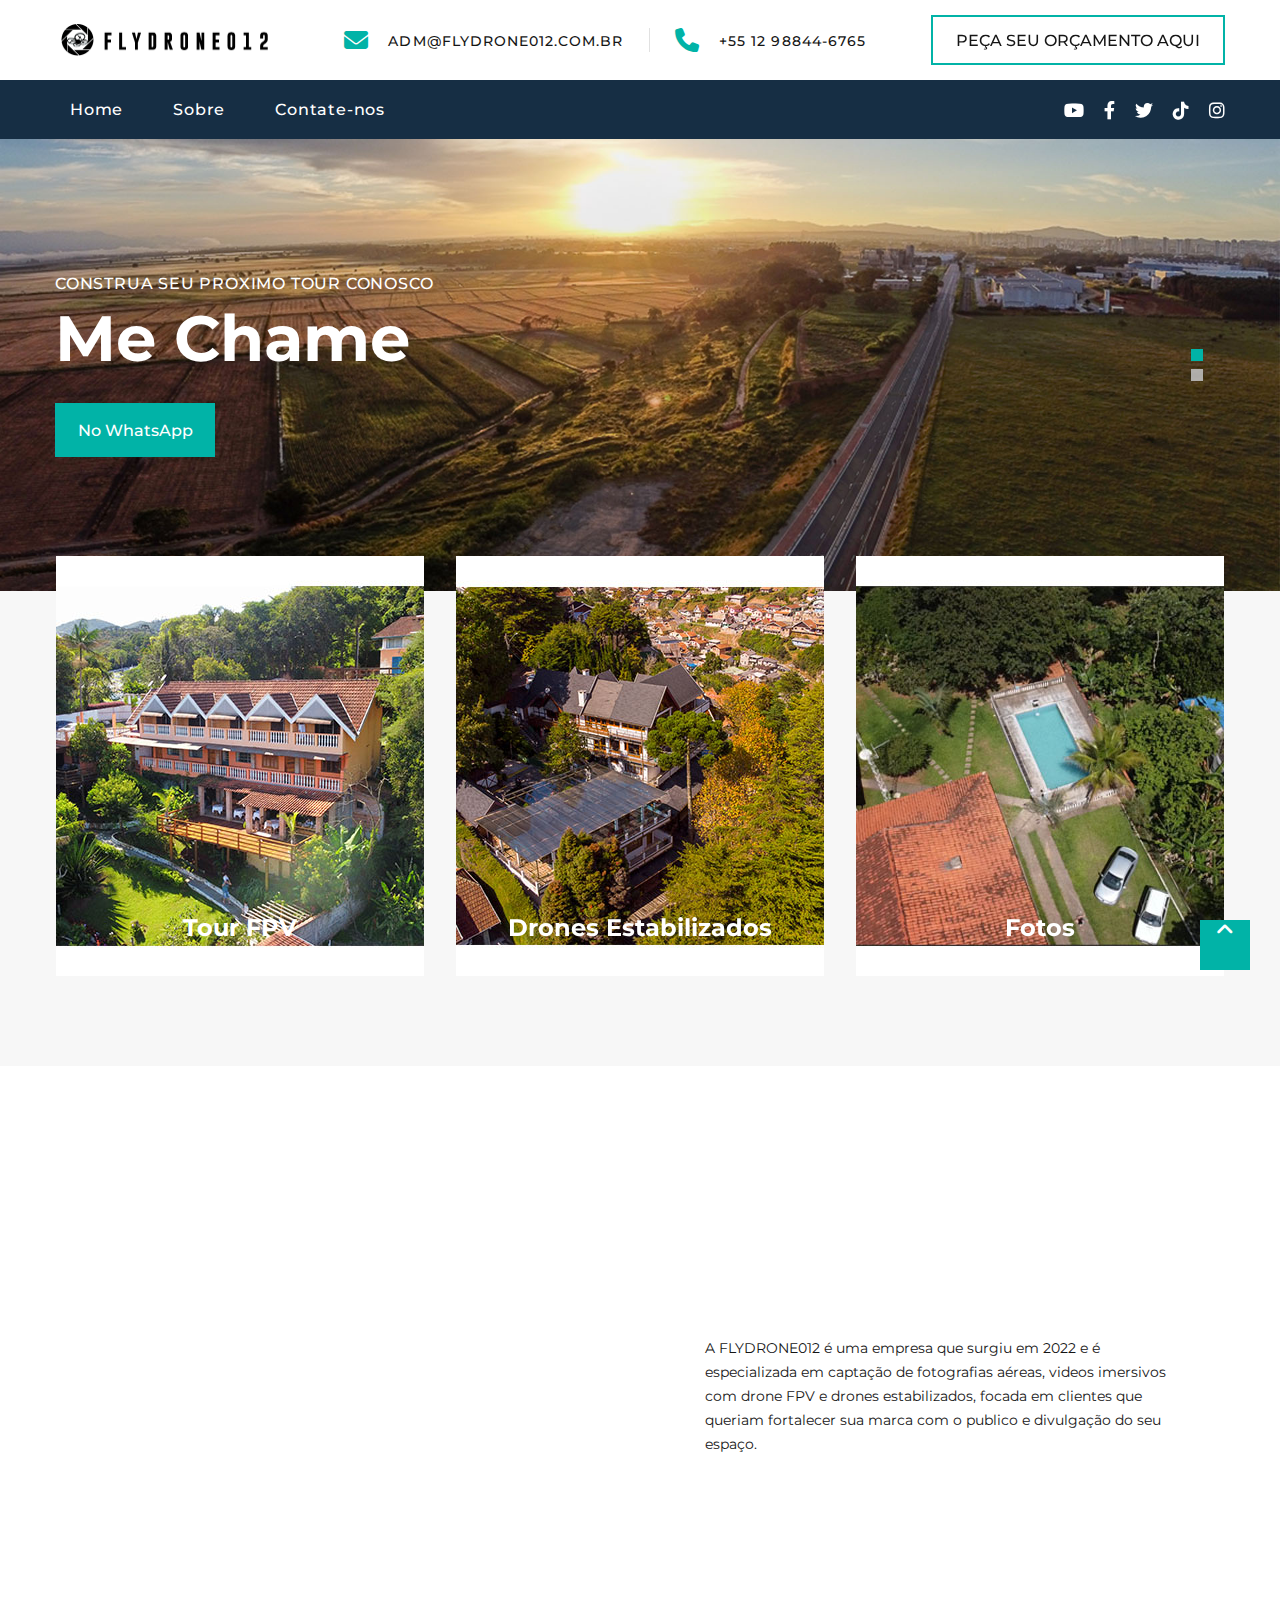
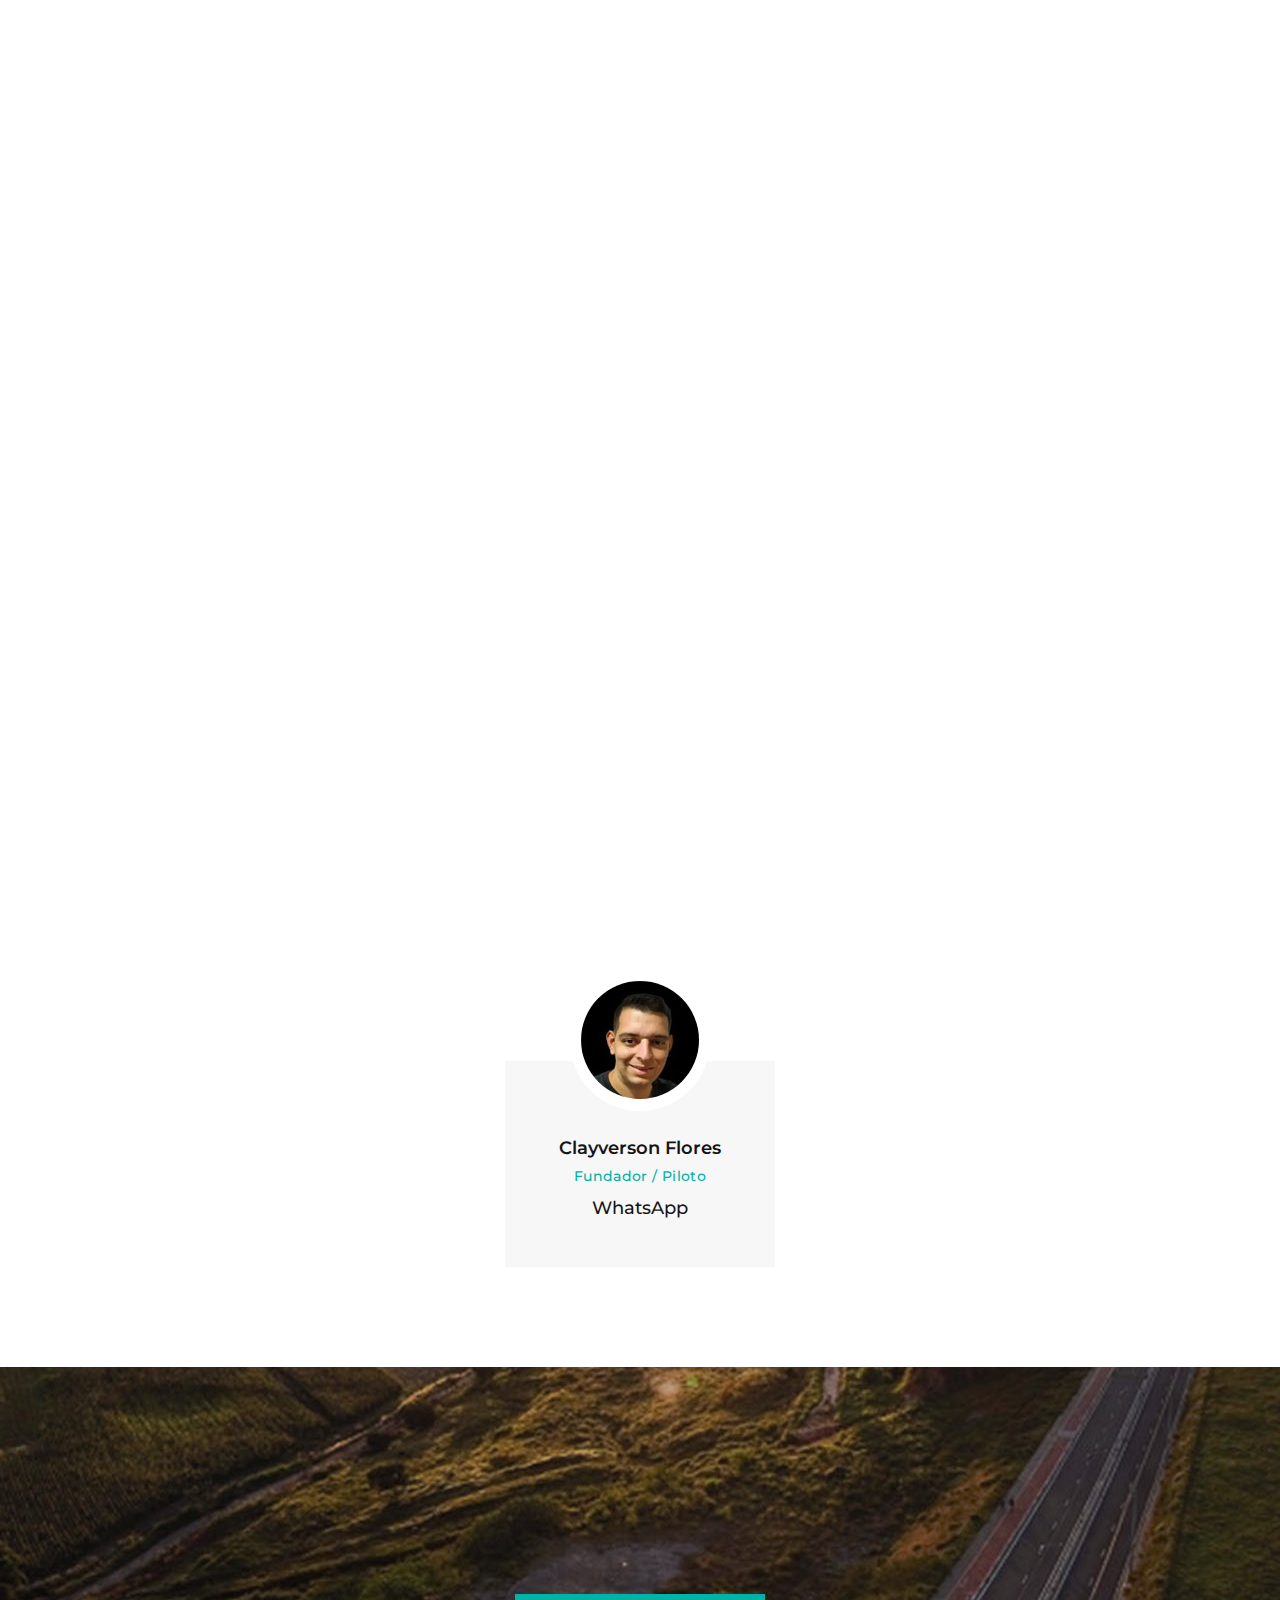
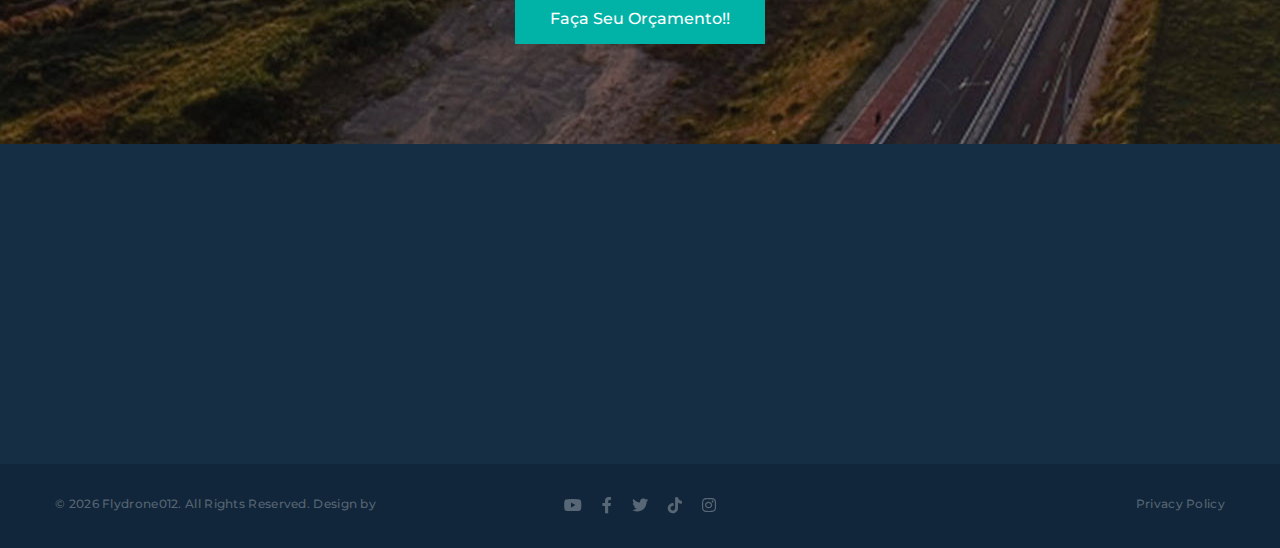
<file: index.html>
<!DOCTYPE html>
<html class="wide wow-animation" lang="en">
  <head>


<!-- Google Tag Manager -->
<script>(function(w,d,s,l,i){w[l]=w[l]||[];w[l].push({'gtm.start':
new Date().getTime(),event:'gtm.js'});var f=d.getElementsByTagName(s)[0],
j=d.createElement(s),dl=l!='dataLayer'?'&l='+l:'';j.async=true;j.src=
'https://www.googletagmanager.com/gtm.js?id='+i+dl;f.parentNode.insertBefore(j,f);
})(window,document,'script','dataLayer','GTM-N642BPCZ');</script>
<!-- End Google Tag Manager -->

    <link rel="icon" href="images/favicon.ico" type="image/x-icon">
    <title>FLYDRONE012</title>
	
    <meta name="format-detection" content="telephone=no">
    <meta name="viewport" content="width=device-width, height=device-height, initial-scale=1.0, maximum-scale=1.0, user-scalable=0">
    <meta http-equiv="X-UA-Compatible" content="IE=edge">
    <meta charset="utf-8">
    
    <!-- Stylesheets-->
    <link rel="stylesheet" type="text/css" href="//fonts.googleapis.com/css?family=Montserrat:400,500,600,700%7CPoppins:400%7CTeko:300,400" id="id_home">
	
	<!-- BIBLIOTECA DE ICONES QUE AINDA NÃO CONSEGUI RESOLVER -->
	<!-- <link rel='stylesheet' href='https://cdnjs.cloudflare.com/ajax/libs/font-awesome/4.7.0/css/font-awesome.min.css'>-->
	<!-- <link href="https://cdn.jsdelivr.net/lightgallery/1.3.9/css/lightgallery.min.css" rel="stylesheet"> -->
	
    <link rel="stylesheet" href="css/bootstrap.css">
    <link rel="stylesheet" href="css/fonts.css">
    <link rel="stylesheet" href="css/style.css">
	<link rel="stylesheet" type="text/css" href="fontes/css/all.css">
	<link rel='stylesheet' href="https://cdnjs.cloudflare.com/ajax/libs/font-awesome/5.15.3/css/all.min.css">
	
	
	
    <style>.ie-panel{display: none;background: #212121;padding: 10px 0;box-shadow: 3px 3px 5px 0 rgba(0,0,0,.3);clear: both;text-align:center;position: relative;z-index: 1;} html.ie-10 .ie-panel, html.lt-ie-10 .ie-panel {display: block;}</style>
	
	
  </head>
  
  <body>
  
  <!-- Google Tag Manager (noscript) -->
<noscript><iframe src="https://www.googletagmanager.com/ns.html?id=GTM-N642BPCZ"
height="0" width="0" style="display:none;visibility:hidden"></iframe></noscript>
<!-- End Google Tag Manager (noscript) -->
  
  
    <div class="page">
      <header class="section page-header">
        <!-- RD Navbar-->
        <div class="rd-navbar-wrap">
          <nav class="rd-navbar rd-navbar-corporate" data-layout="rd-navbar-fixed" data-sm-layout="rd-navbar-fixed" data-md-layout="rd-navbar-fixed" data-md-device-layout="rd-navbar-fixed" data-lg-layout="rd-navbar-static" data-lg-device-layout="rd-navbar-fixed" data-xl-layout="rd-navbar-static" data-xl-device-layout="rd-navbar-static" data-xxl-layout="rd-navbar-static" data-xxl-device-layout="rd-navbar-static" data-lg-stick-up-offset="46px" data-xl-stick-up-offset="46px" data-xxl-stick-up-offset="106px" data-lg-stick-up="true" data-xl-stick-up="true" data-xxl-stick-up="true">
            <div class="rd-navbar-collapse-toggle rd-navbar-fixed-element-1" data-rd-navbar-toggle=".rd-navbar-collapse"><span></span></div>
            <div class="rd-navbar-aside-outer">
              <div class="rd-navbar-aside">
                <!-- RD Navbar Panel-->
                <div class="rd-navbar-panel">
                  <!-- RD Navbar Toggle-->
                  <button class="rd-navbar-toggle" data-rd-navbar-toggle=".rd-navbar-nav-wrap"><span></span></button>
                  <!-- RD Navbar Brand-->
                  <div class="rd-navbar-brand">
                    <!--Brand--><a class="brand" href="index.html"><img src="images/logo-default-450x37.png" alt="" width="225" height="18"/></a>
                  </div>
                </div>
                <div class="rd-navbar-aside-right rd-navbar-collapse">
                  <ul class="rd-navbar-corporate-contacts">
                    <li>
                      <div class="unit unit-spacing-xs">
					  
					  <!-- ICONE DO RELOGIO QUE FICAVA NO TOPO DA PAGINA COM O HORARIO DE FUNCINAMENTO -->
                        <!--<div class="unit-left"><span class="icon fa fa-clock-o"></span></div>-->
                        
						<!--<div class="unit">  ESTAVA DESALINHA O CABEÇALHO-->
                          <div class="unit-left"><span class="icon fa fa-envelope"></span></div>
                          <div class="unit-body"><a class="link-aemail" href="mailto:adm@flydrone012.com.br">adm@flydrone012.com.br</a></div>
                        <!-- </div>  ESTAVA DESALINHA O CABEÇALHO-->
						
					
					<!-- desativei com um comentario, isso ficava no topo mostrando o horario de funcionamento, substitui pelo email de contato -->
					  <!--<div class="unit-body">
                          <p>08:00<span>am</span> — 18:00<span>pm</span></p>
                        </div>
                      </div>-->
					  
					  
                    </li>
                    <li>
                      <div class="unit unit-spacing-xs">
					  
					  <!-- DIRECIONA PARA O WHATSAPP -->
                        <div class="unit-left"><span class="icon fa fa-phone"></span></div>
                        <div class="unit-body"><a class="link-phone" href="https://contate.me/flydrone012">+55 12 98844-6765</a></div>
                      </div>
                    </li>
                  </ul><a class="button button-md button-default-outline-2 button-ujarak" href="https://docs.google.com/forms/d/e/1FAIpQLSeV_Ze-dITDSVG7ZUswmfC59E8H5IVnoxYPWRrMbMc5GtcbYA/viewform" target="_blank">PEÇA SEU ORÇAMENTO AQUI</a>
                </div>
              </div>
            </div>
            <div class="rd-navbar-main-outer">
              <div class="rd-navbar-main">
                <div class="rd-navbar-nav-wrap">
				
				<!-- LINK QUE DIRECIONA PARA AS REDES SOCIAIS -->
                  <ul class="list-inline list-inline-md rd-navbar-corporate-list-social">
				    <li><a class="icon fab fa-youtube" href="https://www.youtube.com/@flydrone012" target="_blank"></a></li>
                    <li><a class="icon fab fa-facebook-f" href="https://www.facebook.com/profile.php?id=100083565848747" target="_blank"></a></li>
                    <li><a class="icon fab fa-twitter" href="https://twitter.com/Flydrone012" target="_blank"></a></li>
                    <li><a class="icon fab fa-tiktok" href="https://www.tiktok.com/@flydrone012" target="_blank"></a></li>
                    <li><a class="icon fab fa-instagram" href="https://www.instagram.com/flydrone012/" target="_blank"></a></li>
				<!--	 -->
                  </ul>
                  <!-- RD Navbar Nav-->
				  <!-- AQUI EU CRIEI UM ID PARA DAR REFERENCIA NA PROPRIA PAGINA E DIREICIONAR PARA ONDE ESTA LOCALIZADO O ID -->
                  <ul class="rd-navbar-nav" >
                    <li class="rd-nav-item"><a class="rd-nav-link" href="#id_home">Home</a>
                    </li>
                    <li class="rd-nav-item"><a class="rd-nav-link" href="#id_sobre_nos">Sobre</a>
                    </li>
                    <li class="rd-nav-item"><a class="rd-nav-link" href="#id_contate_nos">Contate-nos</a>
                    </li>
                  </ul>
                </div>
              </div>
            </div>
          </nav>
        </div>
      </header>
      <!-- Swiper-->
      <section class="section swiper-container swiper-slider swiper-slider-corporate swiper-pagination-style-2" data-loop="true" data-autoplay="5000" data-simulate-touch="true" data-nav="false" data-direction="vertical">
        <div class="swiper-wrapper text-left">
		
		<!-- AS DUAS IMAGENS GRANDES INICIAL -->
          <div class="swiper-slide context-dark" data-slide-bg="images/slider-4-slide-1-1920x678.jpg">
			<div class="swiper-slide-caption section-md">
				<div class="container">
                <div class="row">
                  <div class="col-md-10">
                    <h6 class="text-uppercase" data-caption-animate="fadeInRight" data-caption-delay="0">Construa seu Proximo Tour conosco</h6>
                    <h2 class="oh font-weight-light" data-caption-animate="slideInUp" data-caption-delay="100"><span></span><span class="font-weight-bold">Me Chame </span></h2> 
			   <!-- <a class="button button-default-outline button-ujarak" href="https://contate.me/flydrone012" data-caption-animate="fadeInLeft" data-caption-delay="0">No WhatsApp</a> -->
                    <a class="button button-secondary button-pipaluk"      href="https://contate.me/flydrone012" data-caption-animate="fadeInLeft" data-caption-delay="0" target="_blank">No WhatsApp</a>
				  </div>
                </div>
              </div>
            </div>
		</div>
		  
          <div class="swiper-slide context-dark" data-slide-bg="images/slider-4-slide-3-1920x678.jpg">
            <div class="swiper-slide-caption section-md">
              <div class="container">
                <div class="row">
                  <div class="col-md-10">
                    <h6 class="text-uppercase" data-caption-animate="fadeInRight" data-caption-delay="0">Construa seu Proximo Tour conosco</h6>
                    <h2 class="oh font-weight-light" data-caption-animate="slideInUp" data-caption-delay="100"><span></span><span class="font-weight-bold">Me Chame </span></h2> 
				<!-- <a class="button button-default-outline button-ujarak" href="https://contate.me/flydrone012" data-caption-animate="fadeInLeft" data-caption-delay="0">No WhatsApp</a> -->
					 <a class="button button-secondary button-pipaluk"      href="https://contate.me/flydrone012" data-caption-animate="fadeInLeft" data-caption-delay="0" target="_blank">No WhatsApp</a>
				  </div>
                </div>
              </div>
            </div>
          </div>
        </div>
        <!-- Swiper Pagination-->
        <div class="swiper-pagination"></div>
      </section>
      <!-- Section Box Categories-->
      <section class="section section-lg section-top-1 bg-gray-4">
        <div class="container offset-negative-1">
          <div class="box-categories cta-box-wrap">
            <div class="box-categories-content">
              <div class="row justify-content-center">
                <div class="col-md-4 wow fadeInDown col-9" data-wow-delay=".2s">
                  <ul class="list-marked-2 box-categories-list">
				  
				  <!-- INICIO DO BLOCO DE 3 IMAGENS NO BOX CONTAINER -->
                    <li><a href="#"><img src="images/cta-1-368x420.jpg" alt="" width="368" height="420"/></a>
                      <h5 class="box-categories-title">Tour FPV</h5>
                    </li>
                  </ul>
                </div>
                <div class="col-md-4 wow fadeInDown col-9" data-wow-delay=".2s">
                  <ul class="list-marked-2 box-categories-list">
                    <li><a href="#"><img src="images/cta-2-368x420.jpg" alt="" width="368" height="420"/></a>
                      <h5 class="box-categories-title">Drones Estabilizados </h5>
                    </li>
                  </ul>
                </div>
                <div class="col-md-4 wow fadeInDown col-9" data-wow-delay=".2s">
                  <ul class="list-marked-2 box-categories-list">
                    <li><a href="#"><img src="images/cta-3-368x420.jpg" alt="" width="368" height="420"/></a>
                      <h5 class="box-categories-title">Fotos</h5>
				<!-- FIM DO BLOCO DE 3 IMAGENS NO BOX CONTAINER -->
                    </li>
                  </ul>
                </div>
              </div>
            </div>
          <!-- Owl Carousel-->
        </div>
      </section>
      <!-- Discover New Horizons-->
      <section class="section section-sm section-first bg-default text-md-left">
        <div class="container">
          <div class="row row-50 align-items-center justify-content-center justify-content-xl-between">
            <div class="col-lg-6 text-center wow fadeInUp" >
			
			<!-- figure é um paremetro criado no CSS ( esta no inicio do arquivo) que ajusta automaticamente o video, referencia do site:
			https://www.kadunew.com/blog/css/como-deixar-seus-videos-responsivos -->
			
			<!-- INICIO DO BLOCO DO PRIMEIRO VIDEO DESCUBRA NOVOS HORIZONTES-->
			<figure>
				<div class="boxVideo">
					<iframe width="560" height="315" src="https://www.youtube.com/embed/vb1B-1cAeWM"  frameborder="0" allowfullscreen></iframe> 
				</div>
			</figure>
			<!-- FIM DO BLOCO DO PRIMEIRO VIDEO DESCUBRA NOVOS HORIZONTES -->
			
			<!-- Era o codigo usando anteriormente-->
			<!--<iframe width="560" height="315" src="https://www.youtube.com/embed/vb1B-1cAeWM" title="YouTube video player" frameborder="0" disabled="accelerometer; autoplay; clipboard-write; encrypted-media; gyroscope; picture-in-picture; web-share" allowfullscreen> </iframe> -->
            
			</div> 
            <div class="col-lg-6 wow fadeInRight" data-wow-delay=".1s" >
              <div class="box-width-lg-470">
			  
			  
				<h1 id="id_sobre_nos" </h1>
                <h3> Descubra Novos Horizontes </h3>
                <!-- Bootstrap tabs-->
                <div class="tabs-custom tabs-horizontal tabs-line tabs-line-big tabs-line-style-2 text-center text-md-left" id="tabs-7" >
                  <!-- Nav tabs-->
                  <ul class="nav nav-tabs" > 
                    <li class="nav-item" role="presentation"><a class="nav-link" href="#tabs-7-1" data-toggle="tab">SOBRE NÓS</a></li>
                    <li class="nav-item" role="presentation"><a class="nav-link" href="#tabs-7-2" data-toggle="tab">PORQUE NÓS</a></li>
                    <li class="nav-item" role="presentation"><a class="nav-link" href="#tabs-7-3" data-toggle="tab">NOSSA MISSÃO</a></li>
                  </ul>
                  <!-- Tab panes-->
                  <div class="tab-content">
                    <div class="tab-pane fade show active" >
                      <p>A FLYDRONE012 é uma empresa que surgiu em 2022 e é especializada em captação de fotografias aéreas, videos imersivos com drone FPV e drones estabilizados, focada em clientes que queriam fortalecer sua marca com o publico e divulgação do seu espaço.</p>
                      <!--<div class="group-md group-middle"><a class="button button-secondary button-pipaluk" href="contact-us.html">Clique Aqui</a><a class="button button-black-outline button-md" href="about.html">Leia Mais</a></div>-->
                    </div>
                    <div class="tab-pane fade" id="tabs-7-2">
                      <p>Meu nome é Clayverson Flores, formado em ADS e com diversas especializações na área de T.I e afins, vi no mundo dos drones em um momento conturbado no mundo em meio a uma pandemia mundial, oportunidade do mercado em se ter formas diferentes de se comunicar com o público através de imagens aéreas para diversas áreas e fins.​
						Assim surgiu a Flydrone012, cujo o nome não veio por acaso, o 012 é uma identificação pessoal que tenho com a região onde moro, o Vale do Paraíba e a intenção era trazer mais uma empresa forte com representatividade para a região, onde as pessoal se identificasse imediatamente de onde a empresa nasceu.</p>
                      <!--<div class="group-md group-middle"><a class="button button-secondary button-pipaluk" href="contact-us.html">Clique Aqui</a><a class="button button-black-outline button-md" href="about.html">Read More</a></div>-->
                    </div>
                    <div class="tab-pane fade" id="tabs-7-3">
                      <p>Meu foco não é apenas trazer vídeos ou imagens para clientes, minha missão é solucionar problemas, podendo mostrar tudo de um ângulo diferente, que enfatize o seu negócio a ter mais vendas. Para isso também me especializei em MBA em Marketing Digital para poder levar o melhor para o seu negócio.</p>
                      <!--<div class="group-md group-middle"><a class="button button-secondary button-pipaluk" href="contact-us.html">Clique Aqui</a><a class="button button-black-outline button-md" href="about.html">Read More</a></div>-->
                    </div>
                  </div>
                </div>
              </div>
            </div>
          </div>
        </div>
      </section>

      <!-- Hot tours-->
      <section class="section section-sm bg-default">
        <div class="container">
          <h3 class="oh-desktop"><span class="d-inline-block wow slideInDown">Hot Tours</span></h3>
          <div class="row row-sm row-40 row-md-50">
            <div class="col-sm-6 col-md-12 wow fadeInRight">
              <!-- Product Big-->
              <article class="product-big">
			  
                <div class="unit flex-column flex-md-row align-items-md-stretch">
				
				<!-- INICIO DO BLOCO DO SEGUNDO VIDEO -->
				<figure>
				<div class="boxVideo">
					<iframe width="521" height="280" src="https://www.youtube.com/embed/0HsDs2pPrLU?rel=0&modestbranding=0&showinfo=0&controls=1" frameborder="0" allowfullscreen></iframe> 
				</div>
				</figure>
				<!-- FIM DO BLOCO DO SEGUNDO VIDEO -->
			
			
					<!-- <iframe width="512" height="280" src="https://www.youtube.com/embed/0HsDs2pPrLU?rel=0&modestbranding=0&showinfo=0&controls=1" title="0" frameborder="0" allowfullscreen></iframe>                  
					<div class="unit-left"><a class="product-big-figure" href="#"><img src="images/product-big-1-600x366.jpg" alt="" width="600" height="366"/></a></div> -->
                  <div class="unit-body">
                    <div class="product-big-body">
                      <h5 class="product-big-title"><a href="#">Tour FPV - Estadio do Joaquinzão, Taubaté-SP</a></h5>
                      <div class="group-sm group-middle justify-content-start">
                        <div class="product-big-rating"><span class="icon material-icons-star"></span><span class="icon material-icons-star"></span><span class="icon material-icons-star"></span><span class="icon material-icons-star"></span><span class="icon material-icons-star_half"></span></div><a class="product-big-reviews" href="#">4 customer reviews</a>
                      </div>
                      <p class="product-big-text">Tour FPV no estadio Joaquim Moraes Filho, o "Joaquinzão" na cidade de taubaté</p>
					  <a class="button button-black-outline button-ujarak" href="https://docs.google.com/forms/d/e/1FAIpQLSeV_Ze-dITDSVG7ZUswmfC59E8H5IVnoxYPWRrMbMc5GtcbYA/viewform" target="_blank">PEÇA JÁ SEU ORÇAMENTO</a>
					  
                      <div class="product-big-price-wrap"><span class="product-big-price"> </span></div>
                    </div>
                  </div>
                </div>
              </article>
            </div>
            <div class="col-sm-6 col-md-12 wow fadeInLeft">
              <!-- Product Big-->
              <article class="product-big">
			  
			  <div class="unit flex-column flex-md-row align-items-md-stretch">
			  
			  <!-- INICIO DO BLOCO DO TERCEIRO VIDEO -->
			  <figure>
				<div class="boxVideo">
					<iframe width="521" height="280" src="https://www.youtube.com/embed/1dM0wsqTeSk"  frameborder="0" allowfullscreen></iframe> 
				</div>
			  </figure>
			  <!-- FIM DO BLOCO DO TERCEIRO VIDEO -->
			  
                
				<!-- <iframe width="512" height="280" src="https://www.youtube.com/embed/1dM0wsqTeSk" title="YouTube video player" frameborder="0" allow="accelerometer; autoplay; clipboard-write; encrypted-media; gyroscope; picture-in-picture; web-share" allowfullscreen></iframe>
                 <!-- <div class="unit-left"><a class="product-big-figure" href="#"><img src="images/product-big-2-600x366.jpg" alt="" width="600" height="366"/></a></div> -->
                  <div class="unit-body">
                    <div class="product-big-body">
                      <h5 class="product-big-title"><a href="#">Rancho Master, Taubaté</a></h5>
                      <div class="group-sm group-middle justify-content-start">
                        <div class="product-big-rating"><span class="icon material-icons-star"></span><span class="icon material-icons-star"></span><span class="icon material-icons-star"></span><span class="icon material-icons-star"></span><span class="icon material-icons-star_half"></span></div><a class="product-big-reviews" href="#">5 customer reviews</a>
                      </div>
                      <p class="product-big-text">Video com drone estabilizado realizado na Rancho Master, localizado em Taubaté-SP</p>
					  
					  
					  <!-- AQUI DIRECIONA PARA UM FORMULARIO QUE CRIEI NO GOOGLE -->
					  <a class="button button-black-outline button-ujarak" href="https://docs.google.com/forms/d/e/1FAIpQLSeV_Ze-dITDSVG7ZUswmfC59E8H5IVnoxYPWRrMbMc5GtcbYA/viewform" target="_blank">PEÇA JÁ SEU ORÇAMENTO</a>
					  
					  
                      <div class="product-big-price-wrap"><span class="product-big-price"> </span></div>
                    </div>
                  </div>
                </div>
              </article>
            </div>
          </div>
        </div>
      </section>
      <!-- Different People-->
      <section class="section section-sm">
        <div class="container">
          <h3 class="title-block find-car oh"><span class="d-inline-block wow slideInUp">Um Piloto e uma Missão</span></h3>
          <div class="row row-30 justify-content-center box-ordered">
            <div class="col-sm-6 col-md-5 col-lg-3">
              <!-- Team Modern-->
              <article class="team-modern">
                <div class="team-modern-header"><a class="team-modern-figure" href="#"><img class="img-circles" src="images/user-1-118x118.jpg" alt="" width="118" height="118"/></a>
                  <svg x="0px" y="0px" width="270px" height="70px" viewbox="0 0 270 70" enable-background="new 0 0 270 70" xml:space="preserve">
                    <g>
                      <path fill="#161616" d="M202.085,0C193.477,28.912,166.708,50,135,50S76.523,28.912,67.915,0H0v70h270V0H202.085z"></path>
                    </g>
                  </svg>
                </div>
                <div class="team-modern-caption">
                  <h6 class="team-modern-name"><a href="https://www.instagram.com/clayverson.flores/ target="_blank"">Clayverson Flores</a></h6>
                  <p class="team-modern-status">Fundador / Piloto</p>
                  <h6 class="team-modern-phone"><a href="https://contate.me/flydrone012 target="_blank"">WhatsApp</a></h6>
                </div>
              </article>
            </div>
            

          </div>
        </div>
      </section>
      <!-- Section Subscribe-->
      <section class="section bg-default text-center offset-top-50">
        <div class="parallax-container" data-parallax-img="images/parallax-1-1920x850.jpg">
          <div class="parallax-content section-xl section-inset-custom-1 context-dark bg-overlay-2-21">
            <div class="container">
              <h2 class="heading-2 oh font-weight-normal wow slideInDown"><span class="d-block font-weight-semi-bold">A Primeira Impressão é a que fica</span><span class="d-block font-weight-light"> </span></h2>
              <p class="text-width-medium text-spacing-75 wow fadeInLeft" data-wow-delay=".1s">Venha fazer um voo para o seu negocio</p>
			  <a class="button button-secondary button-pipaluk" href="https://docs.google.com/forms/d/e/1FAIpQLSeV_Ze-dITDSVG7ZUswmfC59E8H5IVnoxYPWRrMbMc5GtcbYA/viewform" target="_blank"">Faça Seu Orçamento!!</a>
            </div>
          </div>
        </div>
      </section>
	  
	  
      <!--	Instagrram wondertour
      <section class="section section-sm section-top-0 section-fluid section-relative bg-gray-4">
        <div class="container-fluid">
          <h6 class="gallery-title">Gallery</h6>
          <!-- Owl Carousel--
          <div class="owl-carousel owl-classic owl-dots-secondary" data-items="1" data-sm-items="2" data-md-items="3" data-lg-items="4" data-xl-items="5" data-xxl-items="6" data-stage-padding="15" data-xxl-stage-padding="0" data-margin="30" data-autoplay="true" data-nav="true" data-dots="true">
            <!-- Thumbnail Classic--
            <article class="thumbnail thumbnail-mary">
              <div class="thumbnail-mary-figure"><img src="images/gallery-image-1-270x195.jpg" alt="" width="270" height="195"/>
              </div>
              <div class="thumbnail-mary-caption"><a class="icon fl-bigmug-line-zoom60" href="images/gallery-image-1-1200x800-original.jpg" data-lightgallery="item"><img src="images/gallery-image-1-270x195.jpg" alt="" width="270" height="195"/></a>
              </div>
            </article>
            <!-- Thumbnail Classic--
            <article class="thumbnail thumbnail-mary">
              <div class="thumbnail-mary-figure"><img src="images/gallery-image-2-270x195.jpg" alt="" width="270" height="195"/>
              </div>
              <div class="thumbnail-mary-caption"><a class="icon fl-bigmug-line-zoom60" href="images/gallery-image-2-1200x800-original.jpg" data-lightgallery="item"><img src="images/gallery-image-2-270x195.jpg" alt="" width="270" height="195"/></a>
              </div>
            </article>
            <!-- Thumbnail Classic--
            <article class="thumbnail thumbnail-mary">
              <div class="thumbnail-mary-figure"><img src="images/gallery-image-3-270x195.jpg" alt="" width="270" height="195"/>
              </div>
              <div class="thumbnail-mary-caption"><a class="icon fl-bigmug-line-zoom60" href="images/gallery-image-3-1200x800-original.jpg" data-lightgallery="item"><img src="images/gallery-image-3-270x195.jpg" alt="" width="270" height="195"/></a>
              </div>
            </article>
            <!-- Thumbnail Classic--
            <article class="thumbnail thumbnail-mary">
              <div class="thumbnail-mary-figure"><img src="images/gallery-image-4-270x195.jpg" alt="" width="270" height="195"/>
              </div>
              <div class="thumbnail-mary-caption"><a class="icon fl-bigmug-line-zoom60" href="images/gallery-image-4-1200x800-original.jpg" data-lightgallery="item"><img src="images/gallery-image-4-270x195.jpg" alt="" width="270" height="195"/></a>
              </div>
            </article>
            <!-- Thumbnail Classic--
            <article class="thumbnail thumbnail-mary">
              <div class="thumbnail-mary-figure"><img src="images/gallery-image-5-270x195.jpg" alt="" width="270" height="195"/>
              </div>
              <div class="thumbnail-mary-caption"><a class="icon fl-bigmug-line-zoom60" href="images/gallery-image-5-1200x800-original.jpg" data-lightgallery="item"><img src="images/gallery-image-5-270x195.jpg" alt="" width="270" height="195"/></a>
              </div>
            </article>
            <!-- Thumbnail Classic--
            <article class="thumbnail thumbnail-mary">
              <div class="thumbnail-mary-figure"><img src="images/gallery-image-6-270x195.jpg" alt="" width="270" height="195"/>
              </div>
              <div class="thumbnail-mary-caption"><a class="icon fl-bigmug-line-zoom60" href="images/gallery-image-6-1200x800-original.jpg" data-lightgallery="item"><img src="images/gallery-image-6-270x195.jpg" alt="" width="270" height="195"/></a>
              </div>
            </article>
            <!-- Thumbnail Classic--
            <article class="thumbnail thumbnail-mary">
              <div class="thumbnail-mary-figure"><img src="images/gallery-image-7-270x195.jpg" alt="" width="270" height="195"/>
              </div>
			  <div class="thumbnail-mary-caption"><a class="icon fl-bigmug-line-zoom60" <iframe width="1200" height="8" src="https://www.youtube.com/embed/6vUlFHmJvQc"></iframe>  data-lightgallery="item"><img src="images/gallery-image-6-270x195.jpg" alt="" width="270" height="195"/></a>
              </div> 
            </article>
          </div>
        </div>
      </section> -->
      <footer class="section footer-corporate context-dark">
        <div class="footer-corporate-inset">
          <div class="container">
            <div class="row row-40 justify-content-lg-between">
              <div class="col-sm-6 col-md-12 col-lg-3 col-xl-4">
                <div class="oh-desktop">
                  <div class="wow slideInRight" data-wow-delay="0s" id="id_contate_nos">
                    <h6 class="text-spacing-100 text-uppercase">Contate-nos</h6>
                    <ul class="footer-contacts d-inline-block d-sm-block">
                      <li>
                        <div class="unit">
                          <div class="unit-left"><span class="icon fa fa-phone"></span></div>
                          <div class="unit-body"><a class="link-phone" href="https://contate.me/flydrone012" target="_blank" >+55 12 98844-6765</a></div>
                        </div>
                      </li>
                      <li>
                        <div class="unit">
                          <div class="unit-left"><span class="icon fa fa-envelope"></span></div>
                          <div class="unit-body"><a class="link-aemail" href="adm@flydrone012.com.br" target="_blank">adm@flydrone012.com.br</a></div>
                        </div>
                      </li>
                      <li>
                        <div class="unit">
                          <div class="unit-left"><span class="icon fa fa-location-arrow"></span></div>
                          <div class="unit-body"><a class="link-location" href="https://goo.gl/maps/ZB4umBx95kcg3PF26" target="_blank">Rua Sebastiana Maria de Jesus - Taubaté-SP</a></div>
                        </div>
                      </li>
                    </ul>
                  </div>
                </div>
              </div>

              <div class="col-sm-11 col-md-7 col-lg-5 col-xl-4">
                <div class="oh-desktop">
                  <div class="wow slideInLeft" data-wow-delay="0s">
                    <h6 class="text-spacing-100 text-uppercase">Links Rapidos</h6>
                    <ul class="row-6 list-0 list-marked list-marked-md list-marked-secondary list-custom-2">
                      <li id="id_sobre_nos"><a>Sobre Nós</a></li>
                      <li id="id_contate_nos"><a>Nossos Serviços</a></li>
                      <!--<li><a href="http://stanti.com.br/flydrone012 target=" target="_blank">Cartão de Visita Virtual</a></li>
                      <!--<li><a href="#">Gallery</a></li>-->
                      <!--<li><a href="#">Blog</a></li>-->
                    </ul>
                    <div class="group-md group-middle justify-content-sm-start">
					<a class="button button-lg button-primary button-ujarak" href="http://stanti.com.br/flydrone012" target="_blank">CARTÃO DE VISITA VIRTUAL</a></div>
                  </div>
                </div>
              </div>
            </div>
          </div>
        </div>
        <div class="footer-corporate-bottom-panel">
          <div class="container">
            <div class="row justfy-content-xl-space-berween row-10 align-items-md-center2">
              <div class="col-sm-6 col-md-4 text-sm-right text-md-center">
                <div>
                  <ul class="list-inline list-inline-sm footer-social-list-2">
				    <li><a class="icon fab fa-youtube" href="https://www.youtube.com/@flydrone012" target="_blank"></a></li>
                    <li><a class="icon fab fa-facebook-f" href="https://www.facebook.com/profile.php?id=100083565848747" target="_blank"></a></li>
                    <li><a class="icon fab fa-twitter" href="https://twitter.com/Flydrone012" target="_blank"></a></li>
                    <li><a class="icon fab fa-tiktok" href="https://www.tiktok.com/@flydrone012" target="_blank"></a></li>
                    <li><a class="icon fab fa-instagram" href="https://www.instagram.com/flydrone012/" target="_blank"></a></li>
					
                  </ul>
                </div>
              </div>
              <div class="col-sm-6 col-md-4 order-sm-first">
                <!-- Rights-->
                <p class="rights"><span>&copy;&nbsp;</span><span class="copyright-year"></span><span>&nbsp;</span><span>Flydrone012</span>. All Rights Reserved. Design by </p>
              </div>
              <div class="col-sm-6 col-md-4 text-md-right">
                <p class="rights"><a href="#">Privacy Policy</a></p>
              </div>
            </div>
          </div>
        </div>
      </footer>
    </div>
    <!-- Global Mailform Output-->
    <div class="snackbars" id="form-output-global"></div>
    <!-- Javascript-->
    <script src="js/core.min.js"></script>
    <script src="js/script.js"></script>
	
	


  </body>
</html>
</file>
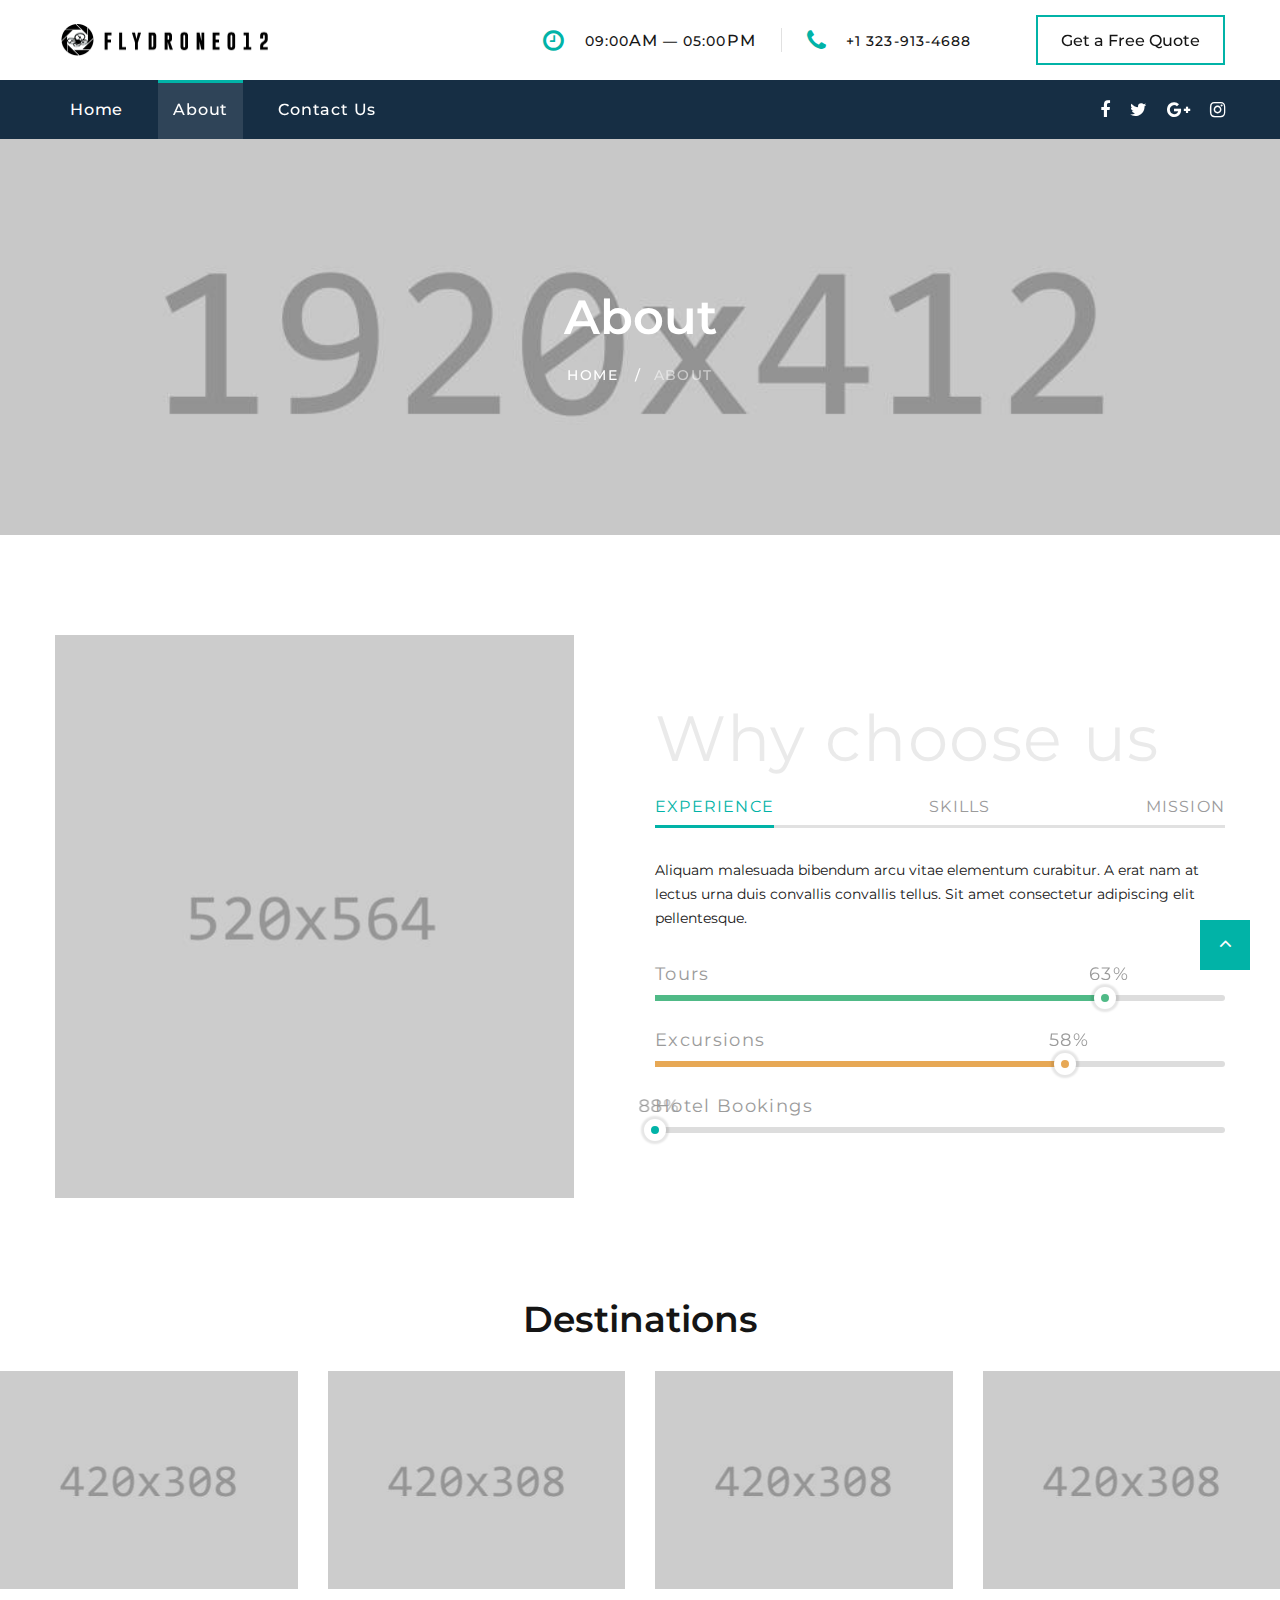
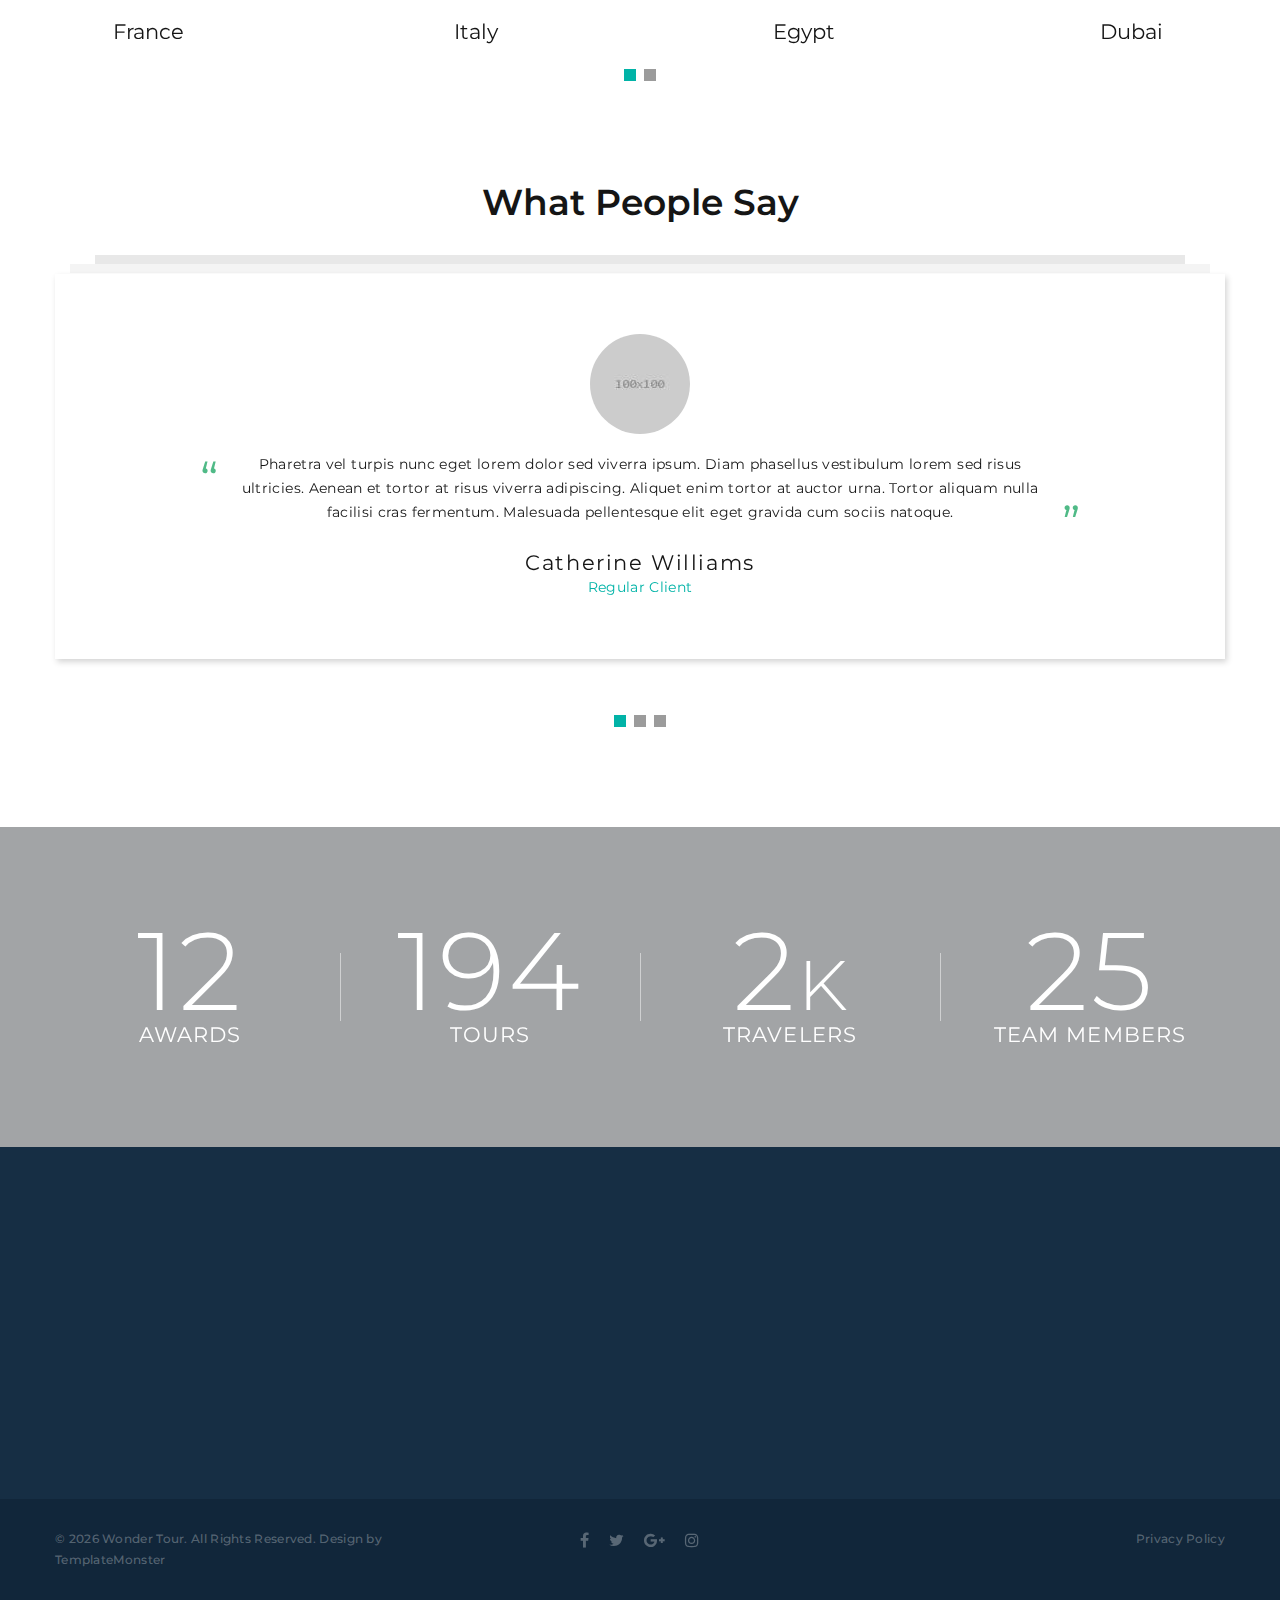
<file: about.html>
<!DOCTYPE html>
<html class="wide wow-animation" lang="en">
  <head>
    <title>About</title>
    <meta name="format-detection" content="telephone=no">
    <meta name="viewport" content="width=device-width, height=device-height, initial-scale=1.0, maximum-scale=1.0, user-scalable=0">
    <meta http-equiv="X-UA-Compatible" content="IE=edge">
    <meta charset="utf-8">
    <link rel="icon" href="images/favicon.ico" type="image/x-icon">
    <!-- Stylesheets-->
    <link rel="stylesheet" type="text/css" href="//fonts.googleapis.com/css?family=Montserrat:400,500,600,700%7CPoppins:400%7CTeko:300,400">
    <link rel="stylesheet" href="css/bootstrap.css">
    <link rel="stylesheet" href="css/fonts.css">
    <link rel="stylesheet" href="css/style.css">
    <style>.ie-panel{display: none;background: #212121;padding: 10px 0;box-shadow: 3px 3px 5px 0 rgba(0,0,0,.3);clear: both;text-align:center;position: relative;z-index: 1;} html.ie-10 .ie-panel, html.lt-ie-10 .ie-panel {display: block;}</style>
  </head>
  <body>
    <div class="ie-panel"><a href="http://windows.microsoft.com/en-US/internet-explorer/"><img src="images/ie8-panel/warning_bar_0000_us.jpg" height="42" width="820" alt="You are using an outdated browser. For a faster, safer browsing experience, upgrade for free today."></a></div>
    <div class="preloader">
      <div class="preloader-body">
        <div class="cssload-container">
          <div class="cssload-speeding-wheel"></div>
        </div>
        <p>Loading...</p>
      </div>
    </div>
    <div class="page">
      <header class="section page-header">
        <!-- RD Navbar-->
        <div class="rd-navbar-wrap">
          <nav class="rd-navbar rd-navbar-corporate" data-layout="rd-navbar-fixed" data-sm-layout="rd-navbar-fixed" data-md-layout="rd-navbar-fixed" data-md-device-layout="rd-navbar-fixed" data-lg-layout="rd-navbar-static" data-lg-device-layout="rd-navbar-fixed" data-xl-layout="rd-navbar-static" data-xl-device-layout="rd-navbar-static" data-xxl-layout="rd-navbar-static" data-xxl-device-layout="rd-navbar-static" data-lg-stick-up-offset="46px" data-xl-stick-up-offset="46px" data-xxl-stick-up-offset="106px" data-lg-stick-up="true" data-xl-stick-up="true" data-xxl-stick-up="true">
            <div class="rd-navbar-collapse-toggle rd-navbar-fixed-element-1" data-rd-navbar-toggle=".rd-navbar-collapse"><span></span></div>
            <div class="rd-navbar-aside-outer">
              <div class="rd-navbar-aside">
                <!-- RD Navbar Panel-->
                <div class="rd-navbar-panel">
                  <!-- RD Navbar Toggle-->
                  <button class="rd-navbar-toggle" data-rd-navbar-toggle=".rd-navbar-nav-wrap"><span></span></button>
                  <!-- RD Navbar Brand-->
                  <div class="rd-navbar-brand">
                    <!--Brand--><a class="brand" href="index.html"><img src="images/logo-default-450x37.png" alt="" width="225" height="18"/></a>
                  </div>
                </div>
                <div class="rd-navbar-aside-right rd-navbar-collapse">
                  <ul class="rd-navbar-corporate-contacts">
                    <li>
                      <div class="unit unit-spacing-xs">
                        <div class="unit-left"><span class="icon fa fa-clock-o"></span></div>
                        <div class="unit-body">
                          <p>09:00<span>am</span> — 05:00<span>pm</span></p>
                        </div>
                      </div>
                    </li>
                    <li>
                      <div class="unit unit-spacing-xs">
                        <div class="unit-left"><span class="icon fa fa-phone"></span></div>
                        <div class="unit-body"><a class="link-phone" href="tel:#">+1 323-913-4688</a></div>
                      </div>
                    </li>
                  </ul><a class="button button-md button-default-outline-2 button-ujarak" href="#">Get a Free Quote</a>
                </div>
              </div>
            </div>
            <div class="rd-navbar-main-outer">
              <div class="rd-navbar-main">
                <div class="rd-navbar-nav-wrap">
                  <ul class="list-inline list-inline-md rd-navbar-corporate-list-social">
                    <li><a class="icon fa fa-facebook" href="#"></a></li>
                    <li><a class="icon fa fa-twitter" href="#"></a></li>
                    <li><a class="icon fa fa-google-plus" href="#"></a></li>
                    <li><a class="icon fa fa-instagram" href="#"></a></li>
                  </ul>
                  <!-- RD Navbar Nav-->
                  <ul class="rd-navbar-nav">
                    <li class="rd-nav-item"><a class="rd-nav-link" href="index.html">Home</a>
                    </li>
                    <li class="rd-nav-item active"><a class="rd-nav-link" href="about.html">About</a>
                    </li>
                    <li class="rd-nav-item"><a class="rd-nav-link" href="contact-us.html">Contact Us</a>
                    </li>
                  </ul>
                </div>
              </div>
            </div>
          </nav>
        </div>
      </header>
      <!-- Breadcrumbs -->
      <section class="breadcrumbs-custom-inset">
        <div class="breadcrumbs-custom context-dark bg-overlay-60">
          <div class="container">
            <h2 class="breadcrumbs-custom-title">About</h2>
            <ul class="breadcrumbs-custom-path">
              <li><a href="index.html">Home</a></li>
              <li class="active">About</li>
            </ul>
          </div>
          <div class="box-position" style="background-image: url(images/breadcrumbs-bg.jpg);"></div>
        </div>
      </section>
      <!-- Why choose us-->
      <section class="section section-sm section-first bg-default text-md-left">
        <div class="container">
          <div class="row row-50 justify-content-center align-items-xl-center">
            <div class="col-md-10 col-lg-5 col-xl-6"><img src="images/about-1-519x564.jpg" alt="" width="519" height="564"/>
            </div>
            <div class="col-md-10 col-lg-7 col-xl-6">
              <h1 class="text-spacing-25 font-weight-normal title-opacity-9">Why choose us</h1>
              <!-- Bootstrap tabs-->
              <div class="tabs-custom tabs-horizontal tabs-line" id="tabs-4">
                <!-- Nav tabs-->
                <ul class="nav nav-tabs">
                  <li class="nav-item" role="presentation"><a class="nav-link active" href="#tabs-4-1" data-toggle="tab">Experience</a></li>
                  <li class="nav-item" role="presentation"><a class="nav-link" href="#tabs-4-2" data-toggle="tab">Skills</a></li>
                  <li class="nav-item" role="presentation"><a class="nav-link" href="#tabs-4-3" data-toggle="tab">Mission</a></li>
                </ul>
                <!-- Tab panes-->
                <div class="tab-content">
                  <div class="tab-pane fade show active" id="tabs-4-1">
                    <p>Aliquam malesuada bibendum arcu vitae elementum curabitur. A erat nam at lectus urna duis convallis convallis tellus. Sit amet consectetur adipiscing elit pellentesque.</p>
                    <!-- Linear progress bar-->
                    <article class="progress-linear progress-secondary">
                      <div class="progress-header">
                        <p>Tours</p>
                      </div>
                      <div class="progress-bar-linear-wrap">
                        <div class="progress-bar-linear" data-gradient=""><span class="progress-value">79</span><span class="progress-marker"></span></div>
                      </div>
                    </article>
                    <!-- Linear progress bar-->
                    <article class="progress-linear progress-orange">
                      <div class="progress-header">
                        <p>Excursions</p>
                      </div>
                      <div class="progress-bar-linear-wrap">
                        <div class="progress-bar-linear" data-gradient=""><span class="progress-value">72</span><span class="progress-marker"></span></div>
                      </div>
                    </article>
                    <!-- Linear progress bar-->
                    <article class="progress-linear">
                      <div class="progress-header">
                        <p>Hotel Bookings</p>
                      </div>
                      <div class="progress-bar-linear-wrap">
                        <div class="progress-bar-linear" data-gradient=""><span class="progress-value">88</span><span class="progress-marker"></span></div>
                      </div>
                    </article>
                  </div>
                  <div class="tab-pane fade" id="tabs-4-2">
                    <div class="row row-40 justify-content-center text-center inset-top-10">
                      <div class="col-sm-4">
                        <!-- Circle Progress Bar-->
                        <div class="progress-bar-circle" data-value="0.87" data-gradient="#01b3a7" data-empty-fill="transparent" data-size="150" data-thickness="12" data-reverse="true"><span></span></div>
                        <p class="progress-bar-circle-title">Tours</p>
                      </div>
                      <div class="col-sm-4">
                        <!-- Circle Progress Bar-->
                        <div class="progress-bar-circle" data-value="0.74" data-gradient="#01b3a7" data-empty-fill="transparent" data-size="150" data-thickness="12" data-reverse="true"><span></span></div>
                        <p class="progress-bar-circle-title">Excursions</p>
                      </div>
                      <div class="col-sm-4">
                        <!-- Circle Progress Bar-->
                        <div class="progress-bar-circle" data-value="0.99" data-gradient="#01b3a7" data-empty-fill="transparent" data-size="150" data-thickness="12" data-reverse="true"><span></span></div>
                        <p class="progress-bar-circle-title">Hotel Bookings</p>
                      </div>
                    </div>
                    <div class="group-md group-middle"><a class="button button-width-xl-230 button-primary button-pipaluk" href="#">Get in touch</a><a class="button button-black-outline button-width-xl-230" href="#">Read more</a></div>
                  </div>
                  <div class="tab-pane fade" id="tabs-4-3">
                    <p>Orci nulla pellentesque dignissim enim sit. Elit ullamcorper dignissim cras tincidunt lobortis feugiat vivamus. Nibh mauris cursus mattis molestie a iaculis at erat pellentesque.</p>
                    <div class="text-center text-sm-left offset-top-30 tab-height">
                      <ul class="row-16 list-0 list-custom list-marked list-marked-sm list-marked-secondary">
                        <li>Lorem ipsum</li>
                        <li>Consectetur adipiscing</li>
                        <li>Sed do eiusmod</li>
                        <li>Tempor incididunt</li>
                        <li>Sem fringilla</li>
                        <li>Ut venenatis</li>
                      </ul>
                    </div>
                    <div class="group-md group-middle"><a class="button button-width-xl-230 button-primary button-pipaluk" href="#">Get in touch</a><a class="button button-black-outline button-md" href="#">Download presentation</a></div>
                  </div>
                </div>
              </div>
            </div>
          </div>
        </div>
      </section>
      <!-- Latest Projects-->
      <section class="section section-sm section-fluid bg-default">
        <div class="container">
          <h3>Destinations</h3>
        </div>
        <!-- Owl Carousel-->
        <div class="owl-carousel owl-classic owl-timeline" data-items="1" data-md-items="2" data-lg-items="3" data-xl-items="4" data-margin="30" data-autoplay="false" data-nav="true" data-dots="true">
          <div class="owl-item">
            <!-- Thumbnail Classic-->
            <article class="thumbnail thumbnail-mary">
              <div class="thumbnail-mary-figure"><img src="images/gallery-image-11-420x308.jpg" alt="" width="420" height="308"/>
              </div>
              <div class="thumbnail-mary-caption"><a class="icon fl-bigmug-line-zoom60" href="images/gallery-image-11-1200x800-original.jpg" data-lightgallery="item"><img src="images/gallery-image-11-420x308.jpg" alt="" width="420" height="308"/></a>
              </div>
            </article>
            <div class="thumbnail-mary-description">
              <h5 class="thumbnail-mary-project"><a href="#">France</a></h5><span class="thumbnail-mary-decor"></span>
              <h5 class="thumbnail-mary-time">
              </h5>
            </div>
          </div>
          <div class="owl-item">
            <!-- Thumbnail Classic-->
            <article class="thumbnail thumbnail-mary">
              <div class="thumbnail-mary-figure"><img src="images/gallery-image-12-420x308.jpg" alt="" width="420" height="308"/>
              </div>
              <div class="thumbnail-mary-caption"><a class="icon fl-bigmug-line-zoom60" href="images/gallery-image-12-1200x800-original.jpg" data-lightgallery="item"><img src="images/gallery-image-12-420x308.jpg" alt="" width="420" height="308"/></a>
              </div>
            </article>
            <div class="thumbnail-mary-description">
              <h5 class="thumbnail-mary-project"><a href="#">Italy</a></h5><span class="thumbnail-mary-decor"></span>
              <h5 class="thumbnail-mary-time">
              </h5>
            </div>
          </div>
          <div class="owl-item">
            <!-- Thumbnail Classic-->
            <article class="thumbnail thumbnail-mary">
              <div class="thumbnail-mary-figure"><img src="images/gallery-image-13-420x308.jpg" alt="" width="420" height="308"/>
              </div>
              <div class="thumbnail-mary-caption"><a class="icon fl-bigmug-line-zoom60" href="images/gallery-image-13-1200x800-original.jpg" data-lightgallery="item"><img src="images/gallery-image-13-420x308.jpg" alt="" width="420" height="308"/></a>
              </div>
            </article>
            <div class="thumbnail-mary-description">
              <h5 class="thumbnail-mary-project"><a href="#">Egypt</a></h5><span class="thumbnail-mary-decor"></span>
              <h5 class="thumbnail-mary-time">
              </h5>
            </div>
          </div>
          <div class="owl-item">
            <!-- Thumbnail Classic-->
            <article class="thumbnail thumbnail-mary">
              <div class="thumbnail-mary-figure"><img src="images/gallery-image-14-420x308.jpg" alt="" width="420" height="308"/>
              </div>
              <div class="thumbnail-mary-caption"><a class="icon fl-bigmug-line-zoom60" href="images/gallery-image-14-1200x800-original.jpg" data-lightgallery="item"><img src="images/gallery-image-14-420x308.jpg" alt="" width="420" height="308"/></a>
              </div>
            </article>
            <div class="thumbnail-mary-description">
              <h5 class="thumbnail-mary-project"><a href="#">Dubai</a></h5><span class="thumbnail-mary-decor"></span>
              <h5 class="thumbnail-mary-time">
              </h5>
            </div>
          </div>
          <div class="owl-item">
            <!-- Thumbnail Classic-->
            <article class="thumbnail thumbnail-mary">
              <div class="thumbnail-mary-figure"><img src="images/gallery-image-15-420x308.jpg" alt="" width="420" height="308"/>
              </div>
              <div class="thumbnail-mary-caption"><a class="icon fl-bigmug-line-zoom60" href="images/gallery-image-15-1200x800-original.jpg" data-lightgallery="item"><img src="images/gallery-image-15-420x308.jpg" alt="" width="420" height="308"/></a>
              </div>
            </article>
            <div class="thumbnail-mary-description">
              <h5 class="thumbnail-mary-project"><a href="#">Spain</a></h5><span class="thumbnail-mary-decor"></span>
              <h5 class="thumbnail-mary-time">
              </h5>
            </div>
          </div>
          <div class="owl-item">
            <!-- Thumbnail Classic-->
            <article class="thumbnail thumbnail-mary">
              <div class="thumbnail-mary-figure"><img src="images/gallery-image-16-420x308.jpg" alt="" width="420" height="308"/>
              </div>
              <div class="thumbnail-mary-caption"><a class="icon fl-bigmug-line-zoom60" href="images/gallery-image-16-1200x800-original.jpg" data-lightgallery="item"><img src="images/gallery-image-16-420x308.jpg" alt="" width="420" height="308"/></a>
              </div>
            </article>
            <div class="thumbnail-mary-description">
              <h5 class="thumbnail-mary-project"><a href="#">Africa</a></h5><span class="thumbnail-mary-decor"></span>
              <h5 class="thumbnail-mary-time">
              </h5>
            </div>
          </div>
        </div>
      </section>
      <!-- What people Say-->
      <section class="section section-sm section-last bg-default">
        <div class="container">
          <h3>What People Say</h3>
          <!-- Owl Carousel-->
          <div class="owl-carousel owl-modern" data-items="1" data-stage-padding="15" data-margin="30" data-dots="true" data-animation-in="fadeIn" data-animation-out="fadeOut" data-autoplay="true">
            <!-- Quote Lisa-->
            <article class="quote-lisa">
              <div class="quote-lisa-body"><a class="quote-lisa-figure" href="#"><img class="img-circles" src="images/user-16-100x100.jpg" alt="" width="100" height="100"/></a>
                <div class="quote-lisa-text">
                  <p class="q">Pharetra vel turpis nunc eget lorem dolor sed viverra ipsum. Diam phasellus vestibulum lorem sed risus ultricies. Aenean et tortor at risus viverra adipiscing. Aliquet enim tortor at auctor urna. Tortor aliquam nulla facilisi cras fermentum. Malesuada pellentesque elit eget gravida cum sociis natoque.</p>
                </div>
                <h5 class="quote-lisa-cite"><a href="#">Catherine Williams</a></h5>
                <p class="quote-lisa-status">Regular Client</p>
              </div>
            </article>
            <!-- Quote Lisa-->
            <article class="quote-lisa">
              <div class="quote-lisa-body"><a class="quote-lisa-figure" href="#"><img class="img-circles" src="images/user-17-100x100.jpg" alt="" width="100" height="100"/></a>
                <div class="quote-lisa-text">
                  <p class="q">Sodales ut etiam sit amet nisl purus. Maecenas accumsan lacus vel facilisis volutpat est. Suscipit adipiscing bibendum est ultricies integer quis auctor. Viverra aliquet eget sit amet tellus cras adipiscing. Posuere ac ut consequat semper viverra nam libero justo laoreet. Iaculis eu non diam phasellus vestibulum lorem sed risus ultricies.</p>
                </div>
                <h5 class="quote-lisa-cite"><a href="#">Rupert Wood</a></h5>
                <p class="quote-lisa-status">Regular Client</p>
              </div>
            </article>
            <!-- Quote Lisa-->
            <article class="quote-lisa">
              <div class="quote-lisa-body"><a class="quote-lisa-figure" href="#"><img class="img-circles" src="images/user-18-100x100.jpg" alt="" width="100" height="100"/></a>
                <div class="quote-lisa-text">
                  <p class="q">Lacus vestibulum sed arcu non odio euismod lacinia. Pellentesque elit ullamcorper dignissim cras. Ultrices eros in cursus turpis massa tincidunt dui. Nunc pulvinar sapien et ligula ullamcorper malesuada proin. Commodo odio aenean sed adipiscing diam. Sed euismod nisi porta lorem mollis aliquam.</p>
                </div>
                <h5 class="quote-lisa-cite"><a href="#">Samantha Brown</a></h5>
                <p class="quote-lisa-status">Regular Client</p>
              </div>
            </article>
          </div>
        </div>
      </section>
      <!--Counters-->
      <!-- Counter Classic-->
      <section class="section section-fluid bg-default">
        <div class="parallax-container" data-parallax-img="images/bg-counter-2.jpg">
          <div class="parallax-content section-xl context-dark bg-overlay-26">
            <div class="container">
              <div class="row row-50 justify-content-center border-classic">
                <div class="col-sm-6 col-md-5 col-lg-3">
                  <div class="counter-classic">
                    <div class="counter-classic-number"><span class="counter">12</span>
                    </div>
                    <h5 class="counter-classic-title">Awards</h5>
                  </div>
                </div>
                <div class="col-sm-6 col-md-5 col-lg-3">
                  <div class="counter-classic">
                    <div class="counter-classic-number"><span class="counter">194</span>
                    </div>
                    <h5 class="counter-classic-title">Tours</h5>
                  </div>
                </div>
                <div class="col-sm-6 col-md-5 col-lg-3">
                  <div class="counter-classic">
                    <div class="counter-classic-number"><span class="counter">2</span><span class="symbol">k</span>
                    </div>
                    <h5 class="counter-classic-title">Travelers</h5>
                  </div>
                </div>
                <div class="col-sm-6 col-md-5 col-lg-3">
                  <div class="counter-classic">
                    <div class="counter-classic-number"><span class="counter">25</span>
                    </div>
                    <h5 class="counter-classic-title">Team members</h5>
                  </div>
                </div>
              </div>
            </div>
          </div>
        </div>
      </section>

      <footer class="section footer-corporate context-dark">
        <div class="footer-corporate-inset">
          <div class="container">
            <div class="row row-40 justify-content-lg-between">
              <div class="col-sm-6 col-md-12 col-lg-3 col-xl-4">
                <div class="oh-desktop">
                  <div class="wow slideInRight" data-wow-delay="0s">
                    <h6 class="text-spacing-100 text-uppercase">Contact us</h6>
                    <ul class="footer-contacts d-inline-block d-sm-block">
                      <li>
                        <div class="unit">
                          <div class="unit-left"><span class="icon fa fa-phone"></span></div>
                          <div class="unit-body"><a class="link-phone" href="tel:#">+1 323-913-4688</a></div>
                        </div>
                      </li>
                      <li>
                        <div class="unit">
                          <div class="unit-left"><span class="icon fa fa-envelope"></span></div>
                          <div class="unit-body"><a class="link-aemail" href="mailto:#">info@demolink.org</a></div>
                        </div>
                      </li>
                      <li>
                        <div class="unit">
                          <div class="unit-left"><span class="icon fa fa-location-arrow"></span></div>
                          <div class="unit-body"><a class="link-location" href="#">4730 Crystal Springs Dr, Los Angeles, CA 90027</a></div>
                        </div>
                      </li>
                    </ul>
                  </div>
                </div>
              </div>
              <div class="col-sm-6 col-md-5 col-lg-3 col-xl-4">
                <div class="oh-desktop">
                  <div class="wow slideInDown" data-wow-delay="0s">
                    <h6 class="text-spacing-100 text-uppercase">Popular news</h6>
                    <!-- Post Minimal 2-->
                    <article class="post post-minimal-2">
                      <p class="post-minimal-2-title"><a href="#">Your Personal Guide to 5 Best Places to Visit on Earth</a></p>
                      <div class="post-minimal-2-time">
                        <time datetime="2019-05-04">May 04, 2019</time>
                      </div>
                    </article>
                    <!-- Post Minimal 2-->
                    <article class="post post-minimal-2">
                      <p class="post-minimal-2-title"><a href="#">Top 10 Hotels: Rating by Wonder Tour Travel Experts</a></p>
                      <div class="post-minimal-2-time">
                        <time datetime="2019-05-04">May 04, 2019</time>
                      </div>
                    </article>
                  </div>
                </div>
              </div>
              <div class="col-sm-11 col-md-7 col-lg-5 col-xl-4">
                <div class="oh-desktop">
                  <div class="wow slideInLeft" data-wow-delay="0s">
                    <h6 class="text-spacing-100 text-uppercase">Quick links</h6>
                    <ul class="row-6 list-0 list-marked list-marked-md list-marked-secondary list-custom-2">
                      <li><a href="about.html">About us</a></li>
                      <li><a href="#">Our Tours</a></li>
                      <li><a href="#">Our Team</a></li>
                      <li><a href="#">Gallery</a></li>
                      <li><a href="#">Blog</a></li>
                    </ul>
                    <div class="group-md group-middle justify-content-sm-start"><a class="button button-lg button-primary button-ujarak" href="#">Get in touch</a></div>
                  </div>
                </div>
              </div>
            </div>
          </div>
        </div>
        <div class="footer-corporate-bottom-panel">
          <div class="container">
            <div class="row justfy-content-xl-space-berween row-10 align-items-md-center2">
              <div class="col-sm-6 col-md-4 text-sm-right text-md-center">
                <div>
                  <ul class="list-inline list-inline-sm footer-social-list-2">
                    <li><a class="icon fa fa-facebook" href="#"></a></li>
                    <li><a class="icon fa fa-twitter" href="#"></a></li>
                    <li><a class="icon fa fa-google-plus" href="#"></a></li>
                    <li><a class="icon fa fa-instagram" href="#"></a></li>
                  </ul>
                </div>
              </div>
              <div class="col-sm-6 col-md-4 order-sm-first">
                <!-- Rights-->
                <p class="rights"><span>&copy;&nbsp;</span><span class="copyright-year"></span><span>&nbsp;</span><span>Wonder Tour</span>. All Rights Reserved. Design by <a href="https://www.templatemonster.com">TemplateMonster</a></p>
              </div>
              <div class="col-sm-6 col-md-4 text-md-right">
                <p class="rights"><a href="#">Privacy Policy</a></p>
              </div>
            </div>
          </div>
        </div>
      </footer>
    </div>
    <!-- Global Mailform Output-->
    <div class="snackbars" id="form-output-global"></div>
    <!-- Javascript-->
    <script src="js/core.min.js"></script>
    <script src="js/script.js"></script>
  </body>
</html>
</file>
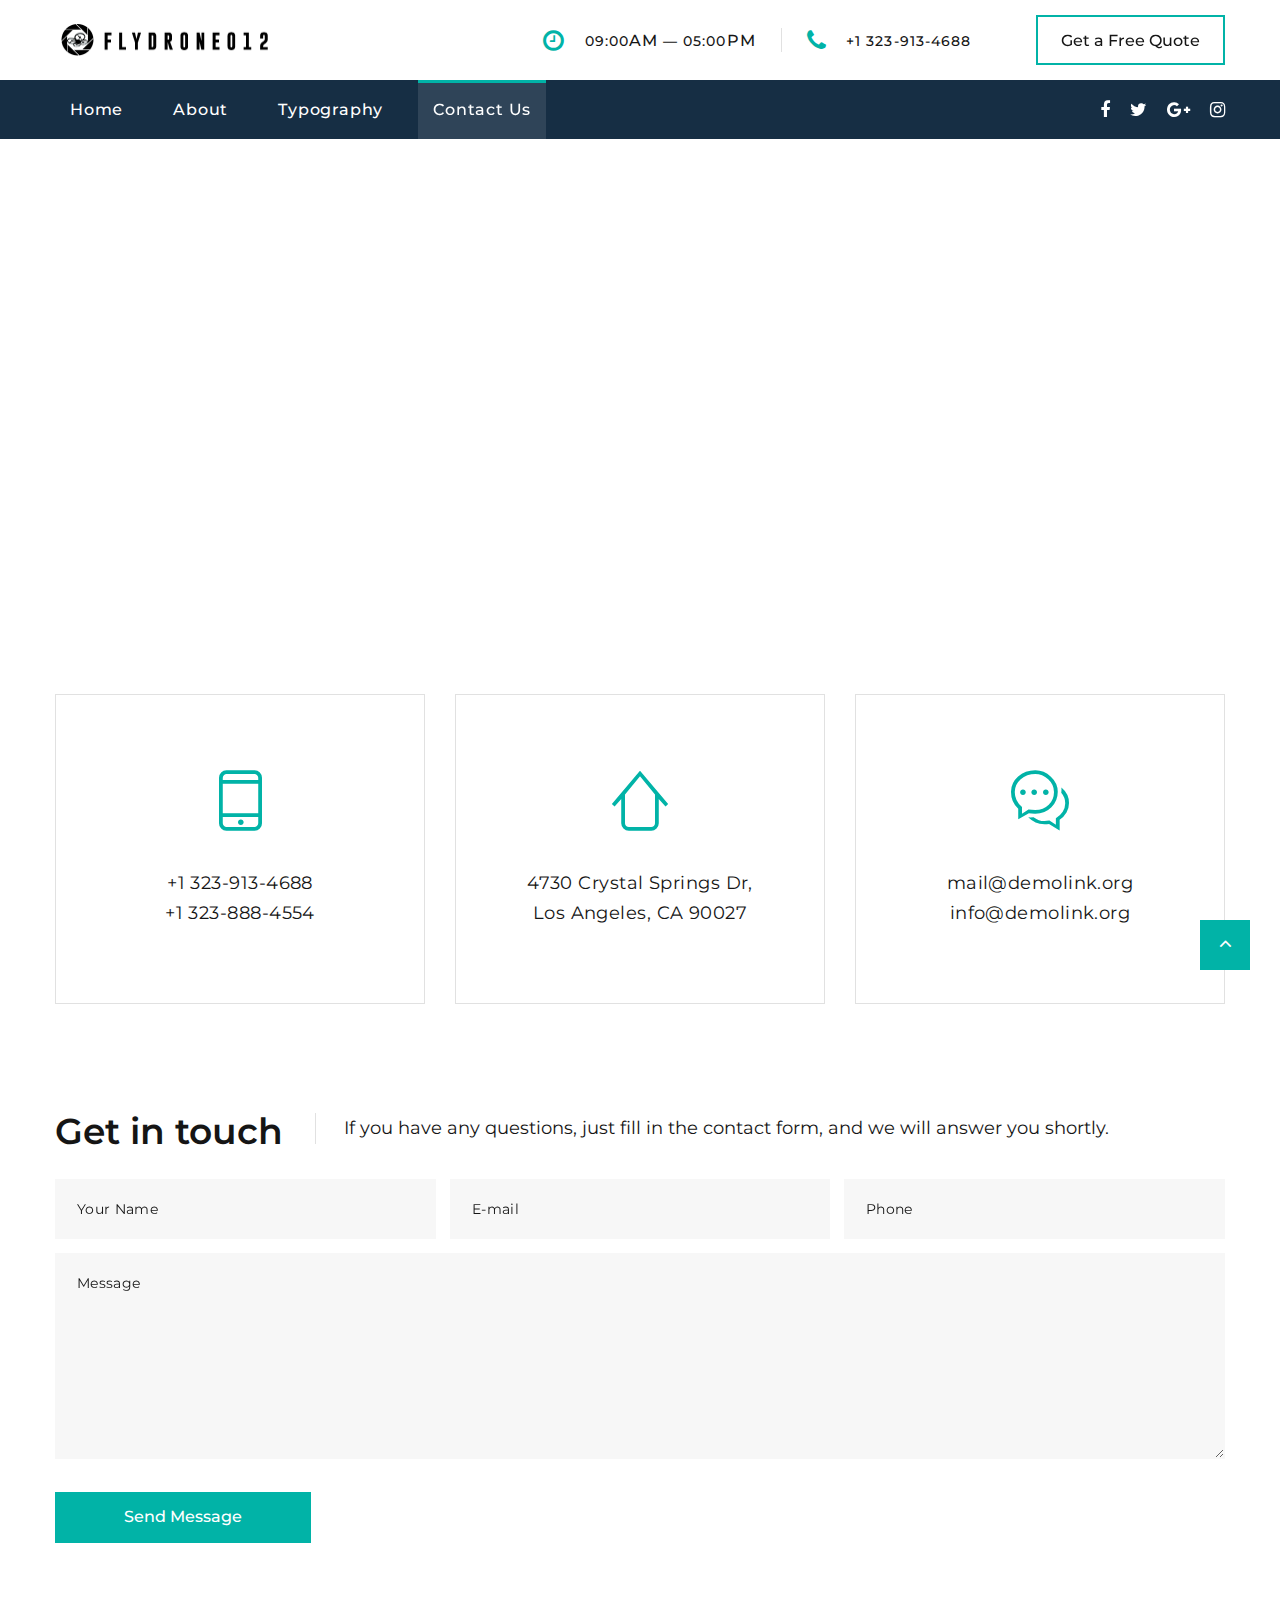
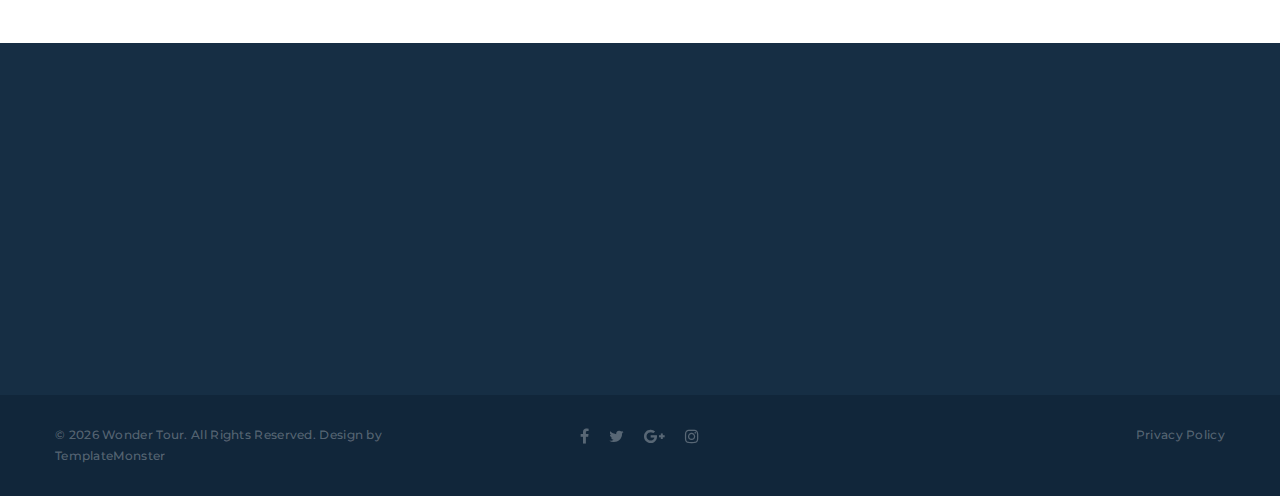
<file: contact-us.html>
<!DOCTYPE html>
<html class="wide wow-animation" lang="en">
  <head>
    <title>Contact Us</title>
    <meta name="format-detection" content="telephone=no">
    <meta name="viewport" content="width=device-width, height=device-height, initial-scale=1.0, maximum-scale=1.0, user-scalable=0">
    <meta http-equiv="X-UA-Compatible" content="IE=edge">
    <meta charset="utf-8">
    <link rel="icon" href="images/favicon.ico" type="image/x-icon">
    <!-- Stylesheets-->
    <link rel="stylesheet" type="text/css" href="//fonts.googleapis.com/css?family=Montserrat:400,500,600,700%7CPoppins:400%7CTeko:300,400">
    <link rel="stylesheet" href="css/bootstrap.css">
    <link rel="stylesheet" href="css/fonts.css">
    <link rel="stylesheet" href="css/style.css">
    <style>.ie-panel{display: none;background: #212121;padding: 10px 0;box-shadow: 3px 3px 5px 0 rgba(0,0,0,.3);clear: both;text-align:center;position: relative;z-index: 1;} html.ie-10 .ie-panel, html.lt-ie-10 .ie-panel {display: block;}</style>
  </head>
  <body>
    <div class="ie-panel"><a href="http://windows.microsoft.com/en-US/internet-explorer/"><img src="images/ie8-panel/warning_bar_0000_us.jpg" height="42" width="820" alt="You are using an outdated browser. For a faster, safer browsing experience, upgrade for free today."></a></div>
    <div class="preloader">
      <div class="preloader-body">
        <div class="cssload-container">
          <div class="cssload-speeding-wheel"></div>
        </div>
        <p>Loading...</p>
      </div>
    </div>
    <div class="page">
      <header class="section page-header">
        <!-- RD Navbar-->
        <div class="rd-navbar-wrap">
          <nav class="rd-navbar rd-navbar-corporate" data-layout="rd-navbar-fixed" data-sm-layout="rd-navbar-fixed" data-md-layout="rd-navbar-fixed" data-md-device-layout="rd-navbar-fixed" data-lg-layout="rd-navbar-static" data-lg-device-layout="rd-navbar-fixed" data-xl-layout="rd-navbar-static" data-xl-device-layout="rd-navbar-static" data-xxl-layout="rd-navbar-static" data-xxl-device-layout="rd-navbar-static" data-lg-stick-up-offset="46px" data-xl-stick-up-offset="46px" data-xxl-stick-up-offset="106px" data-lg-stick-up="true" data-xl-stick-up="true" data-xxl-stick-up="true">
            <div class="rd-navbar-collapse-toggle rd-navbar-fixed-element-1" data-rd-navbar-toggle=".rd-navbar-collapse"><span></span></div>
            <div class="rd-navbar-aside-outer">
              <div class="rd-navbar-aside">
                <!-- RD Navbar Panel-->
                <div class="rd-navbar-panel">
                  <!-- RD Navbar Toggle-->
                  <button class="rd-navbar-toggle" data-rd-navbar-toggle=".rd-navbar-nav-wrap"><span></span></button>
                  <!-- RD Navbar Brand-->
                  <div class="rd-navbar-brand">
                    <!--Brand--><a class="brand" href="index.html"><img src="images/logo-default-450x37.png" alt="" width="225" height="18"/></a>
                  </div>
                </div>
                <div class="rd-navbar-aside-right rd-navbar-collapse">
                  <ul class="rd-navbar-corporate-contacts">
                    <li>
                      <div class="unit unit-spacing-xs">
                        <div class="unit-left"><span class="icon fa fa-clock-o"></span></div>
                        <div class="unit-body">
                          <p>09:00<span>am</span> — 05:00<span>pm</span></p>
                        </div>
                      </div>
                    </li>
                    <li>
                      <div class="unit unit-spacing-xs">
                        <div class="unit-left"><span class="icon fa fa-phone"></span></div>
                        <div class="unit-body"><a class="link-phone" href="tel:#">+1 323-913-4688</a></div>
                      </div>
                    </li>
                  </ul><a class="button button-md button-default-outline-2 button-ujarak" href="#">Get a Free Quote</a>
                </div>
              </div>
            </div>
            <div class="rd-navbar-main-outer">
              <div class="rd-navbar-main">
                <div class="rd-navbar-nav-wrap">
                  <ul class="list-inline list-inline-md rd-navbar-corporate-list-social">
                    <li><a class="icon fa fa-facebook" href="#"></a></li>
                    <li><a class="icon fa fa-twitter" href="#"></a></li>
                    <li><a class="icon fa fa-google-plus" href="#"></a></li>
                    <li><a class="icon fa fa-instagram" href="#"></a></li>
                  </ul>
                  <!-- RD Navbar Nav-->
                  <ul class="rd-navbar-nav">
                    <li class="rd-nav-item"><a class="rd-nav-link" href="index.html">Home</a>
                    </li>
                    <li class="rd-nav-item"><a class="rd-nav-link" href="about.html">About</a>
                    </li>
                    <li class="rd-nav-item"><a class="rd-nav-link" href="typography.html">Typography</a>
                    </li>
                    <li class="rd-nav-item active"><a class="rd-nav-link" href="contact-us.html">Contact Us</a>
                    </li>
                  </ul>
                </div>
              </div>
            </div>
          </nav>
        </div>
      </header>
      <!-- RD Google Map-->
      <section class="section section-fluid">
        <div class="google-map-container" data-zoom="5" data-icon="images/gmap_marker.png" data-icon-active="images/gmap_marker.png" data-center="9870 St Vincent Place, Glasgow, DC 45 Fr 45." data-styles="[{&quot;featureType&quot;:&quot;landscape&quot;,&quot;stylers&quot;:[{&quot;hue&quot;:&quot;#FFBB00&quot;},{&quot;saturation&quot;:43.400000000000006},{&quot;lightness&quot;:37.599999999999994},{&quot;gamma&quot;:1}]},{&quot;featureType&quot;:&quot;road.highway&quot;,&quot;stylers&quot;:[{&quot;hue&quot;:&quot;#FFC200&quot;},{&quot;saturation&quot;:-61.8},{&quot;lightness&quot;:45.599999999999994},{&quot;gamma&quot;:1}]},{&quot;featureType&quot;:&quot;road.arterial&quot;,&quot;stylers&quot;:[{&quot;hue&quot;:&quot;#FF0300&quot;},{&quot;saturation&quot;:-100},{&quot;lightness&quot;:51.19999999999999},{&quot;gamma&quot;:1}]},{&quot;featureType&quot;:&quot;road.local&quot;,&quot;stylers&quot;:[{&quot;hue&quot;:&quot;#FF0300&quot;},{&quot;saturation&quot;:-100},{&quot;lightness&quot;:52},{&quot;gamma&quot;:1}]},{&quot;featureType&quot;:&quot;water&quot;,&quot;stylers&quot;:[{&quot;hue&quot;:&quot;#0078FF&quot;},{&quot;saturation&quot;:-13.200000000000003},{&quot;lightness&quot;:2.4000000000000057},{&quot;gamma&quot;:1}]},{&quot;featureType&quot;:&quot;poi&quot;,&quot;stylers&quot;:[{&quot;hue&quot;:&quot;#00FF6A&quot;},{&quot;saturation&quot;:-1.0989010989011234},{&quot;lightness&quot;:11.200000000000017},{&quot;gamma&quot;:1}]}]">
          <div class="google-map"></div>
          <ul class="google-map-markers">
            <li data-location="9870 St Vincent Place, Glasgow, DC 45 Fr 45." data-description="9870 St Vincent Place, Glasgow"></li>
          </ul>
        </div>
      </section>

      <!-- Contact information-->
      <section class="section section-sm section-first bg-default">
        <div class="container">
          <div class="row row-30 justify-content-center">
            <div class="col-sm-8 col-md-6 col-lg-4">
              <article class="box-contacts">
                <div class="box-contacts-body">
                  <div class="box-contacts-icon fl-bigmug-line-cellphone55"></div>
                  <div class="box-contacts-decor"></div>
                  <p class="box-contacts-link"><a href="tel:#">+1 323-913-4688</a></p>
                  <p class="box-contacts-link"><a href="tel:#">+1 323-888-4554</a></p>
                </div>
              </article>
            </div>
            <div class="col-sm-8 col-md-6 col-lg-4">
              <article class="box-contacts">
                <div class="box-contacts-body">
                  <div class="box-contacts-icon fl-bigmug-line-up104"></div>
                  <div class="box-contacts-decor"></div>
                  <p class="box-contacts-link"><a href="#">4730 Crystal Springs Dr, Los Angeles, CA 90027</a></p>
                </div>
              </article>
            </div>
            <div class="col-sm-8 col-md-6 col-lg-4">
              <article class="box-contacts">
                <div class="box-contacts-body">
                  <div class="box-contacts-icon fl-bigmug-line-chat55"></div>
                  <div class="box-contacts-decor"></div>
                  <p class="box-contacts-link"><a href="mailto:#">mail@demolink.org</a></p>
                  <p class="box-contacts-link"><a href="mailto:#">info@demolink.org</a></p>
                </div>
              </article>
            </div>
          </div>
        </div>
      </section>

      <!-- Contact Form-->
      <section class="section section-sm section-last bg-default text-left">
        <div class="container">
          <article class="title-classic">
            <div class="title-classic-title">
              <h3>Get in touch</h3>
            </div>
            <div class="title-classic-text">
              <p>If you have any questions, just fill in the contact form, and we will answer you shortly.</p>
            </div>
          </article>
          <form class="rd-form rd-form-variant-2 rd-mailform" data-form-output="form-output-global" data-form-type="contact" method="post" action="bat/rd-mailform.php">
            <div class="row row-14 gutters-14">
              <div class="col-md-4">
                <div class="form-wrap">
                  <input class="form-input" id="contact-your-name-2" type="text" name="name" data-constraints="@Required">
                  <label class="form-label" for="contact-your-name-2">Your Name</label>
                </div>
              </div>
              <div class="col-md-4">
                <div class="form-wrap">
                  <input class="form-input" id="contact-email-2" type="email" name="email" data-constraints="@Email @Required">
                  <label class="form-label" for="contact-email-2">E-mail</label>
                </div>
              </div>
              <div class="col-md-4">
                <div class="form-wrap">
                  <input class="form-input" id="contact-phone-2" type="text" name="phone" data-constraints="@Numeric">
                  <label class="form-label" for="contact-phone-2">Phone</label>
                </div>
              </div>
              <div class="col-12">
                <div class="form-wrap">
                  <label class="form-label" for="contact-message-2">Message</label>
                  <textarea class="form-input textarea-lg" id="contact-message-2" name="message" data-constraints="@Required"></textarea>
                </div>
              </div>
            </div>
            <button class="button button-primary button-pipaluk" type="submit">Send Message</button>
          </form>
        </div>
      </section>

      <footer class="section footer-corporate context-dark">
        <div class="footer-corporate-inset">
          <div class="container">
            <div class="row row-40 justify-content-lg-between">
              <div class="col-sm-6 col-md-12 col-lg-3 col-xl-4">
                <div class="oh-desktop">
                  <div class="wow slideInRight" data-wow-delay="0s">
                    <h6 class="text-spacing-100 text-uppercase">Contact us</h6>
                    <ul class="footer-contacts d-inline-block d-sm-block">
                      <li>
                        <div class="unit">
                          <div class="unit-left"><span class="icon fa fa-phone"></span></div>
                          <div class="unit-body"><a class="link-phone" href="tel:#">+1 323-913-4688</a></div>
                        </div>
                      </li>
                      <li>
                        <div class="unit">
                          <div class="unit-left"><span class="icon fa fa-envelope"></span></div>
                          <div class="unit-body"><a class="link-aemail" href="mailto:#">info@demolink.org</a></div>
                        </div>
                      </li>
                      <li>
                        <div class="unit">
                          <div class="unit-left"><span class="icon fa fa-location-arrow"></span></div>
                          <div class="unit-body"><a class="link-location" href="#">4730 Crystal Springs Dr, Los Angeles, CA 90027</a></div>
                        </div>
                      </li>
                    </ul>
                  </div>
                </div>
              </div>
              <div class="col-sm-6 col-md-5 col-lg-3 col-xl-4">
                <div class="oh-desktop">
                  <div class="wow slideInDown" data-wow-delay="0s">
                    <h6 class="text-spacing-100 text-uppercase">Popular news</h6>
                    <!-- Post Minimal 2-->
                    <article class="post post-minimal-2">
                      <p class="post-minimal-2-title"><a href="#">Your Personal Guide to 5 Best Places to Visit on Earth</a></p>
                      <div class="post-minimal-2-time">
                        <time datetime="2019-05-04">May 04, 2019</time>
                      </div>
                    </article>
                    <!-- Post Minimal 2-->
                    <article class="post post-minimal-2">
                      <p class="post-minimal-2-title"><a href="#">Top 10 Hotels: Rating by Wonder Tour Travel Experts</a></p>
                      <div class="post-minimal-2-time">
                        <time datetime="2019-05-04">May 04, 2019</time>
                      </div>
                    </article>
                  </div>
                </div>
              </div>
              <div class="col-sm-11 col-md-7 col-lg-5 col-xl-4">
                <div class="oh-desktop">
                  <div class="wow slideInLeft" data-wow-delay="0s">
                    <h6 class="text-spacing-100 text-uppercase">Quick links</h6>
                    <ul class="row-6 list-0 list-marked list-marked-md list-marked-secondary list-custom-2">
                      <li><a href="about.html">About us</a></li>
                      <li><a href="#">Our Tours</a></li>
                      <li><a href="#">Our Team</a></li>
                      <li><a href="#">Gallery</a></li>
                      <li><a href="#">Blog</a></li>
                    </ul>
                    <div class="group-md group-middle justify-content-sm-start"><a class="button button-lg button-primary button-ujarak" href="#">Get in touch</a></div>
                  </div>
                </div>
              </div>
            </div>
          </div>
        </div>
        <div class="footer-corporate-bottom-panel">
          <div class="container">
            <div class="row justfy-content-xl-space-berween row-10 align-items-md-center2">
              <div class="col-sm-6 col-md-4 text-sm-right text-md-center">
                <div>
                  <ul class="list-inline list-inline-sm footer-social-list-2">
                    <li><a class="icon fa fa-facebook" href="#"></a></li>
                    <li><a class="icon fa fa-twitter" href="#"></a></li>
                    <li><a class="icon fa fa-google-plus" href="#"></a></li>
                    <li><a class="icon fa fa-instagram" href="#"></a></li>
                  </ul>
                </div>
              </div>
              <div class="col-sm-6 col-md-4 order-sm-first">
                <!-- Rights-->
                <p class="rights"><span>&copy;&nbsp;</span><span class="copyright-year"></span><span>&nbsp;</span><span>Wonder Tour</span>. All Rights Reserved. Design by <a href="https://www.templatemonster.com">TemplateMonster</a></p>
              </div>
              <div class="col-sm-6 col-md-4 text-md-right">
                <p class="rights"><a href="#">Privacy Policy</a></p>
              </div>
            </div>
          </div>
        </div>
      </footer>
    </div>
    <!-- Global Mailform Output-->
    <div class="snackbars" id="form-output-global"></div>
    <!-- Javascript-->
    <script src="js/core.min.js"></script>
    <script src="js/script.js"></script>
  </body>
</html>
</file>
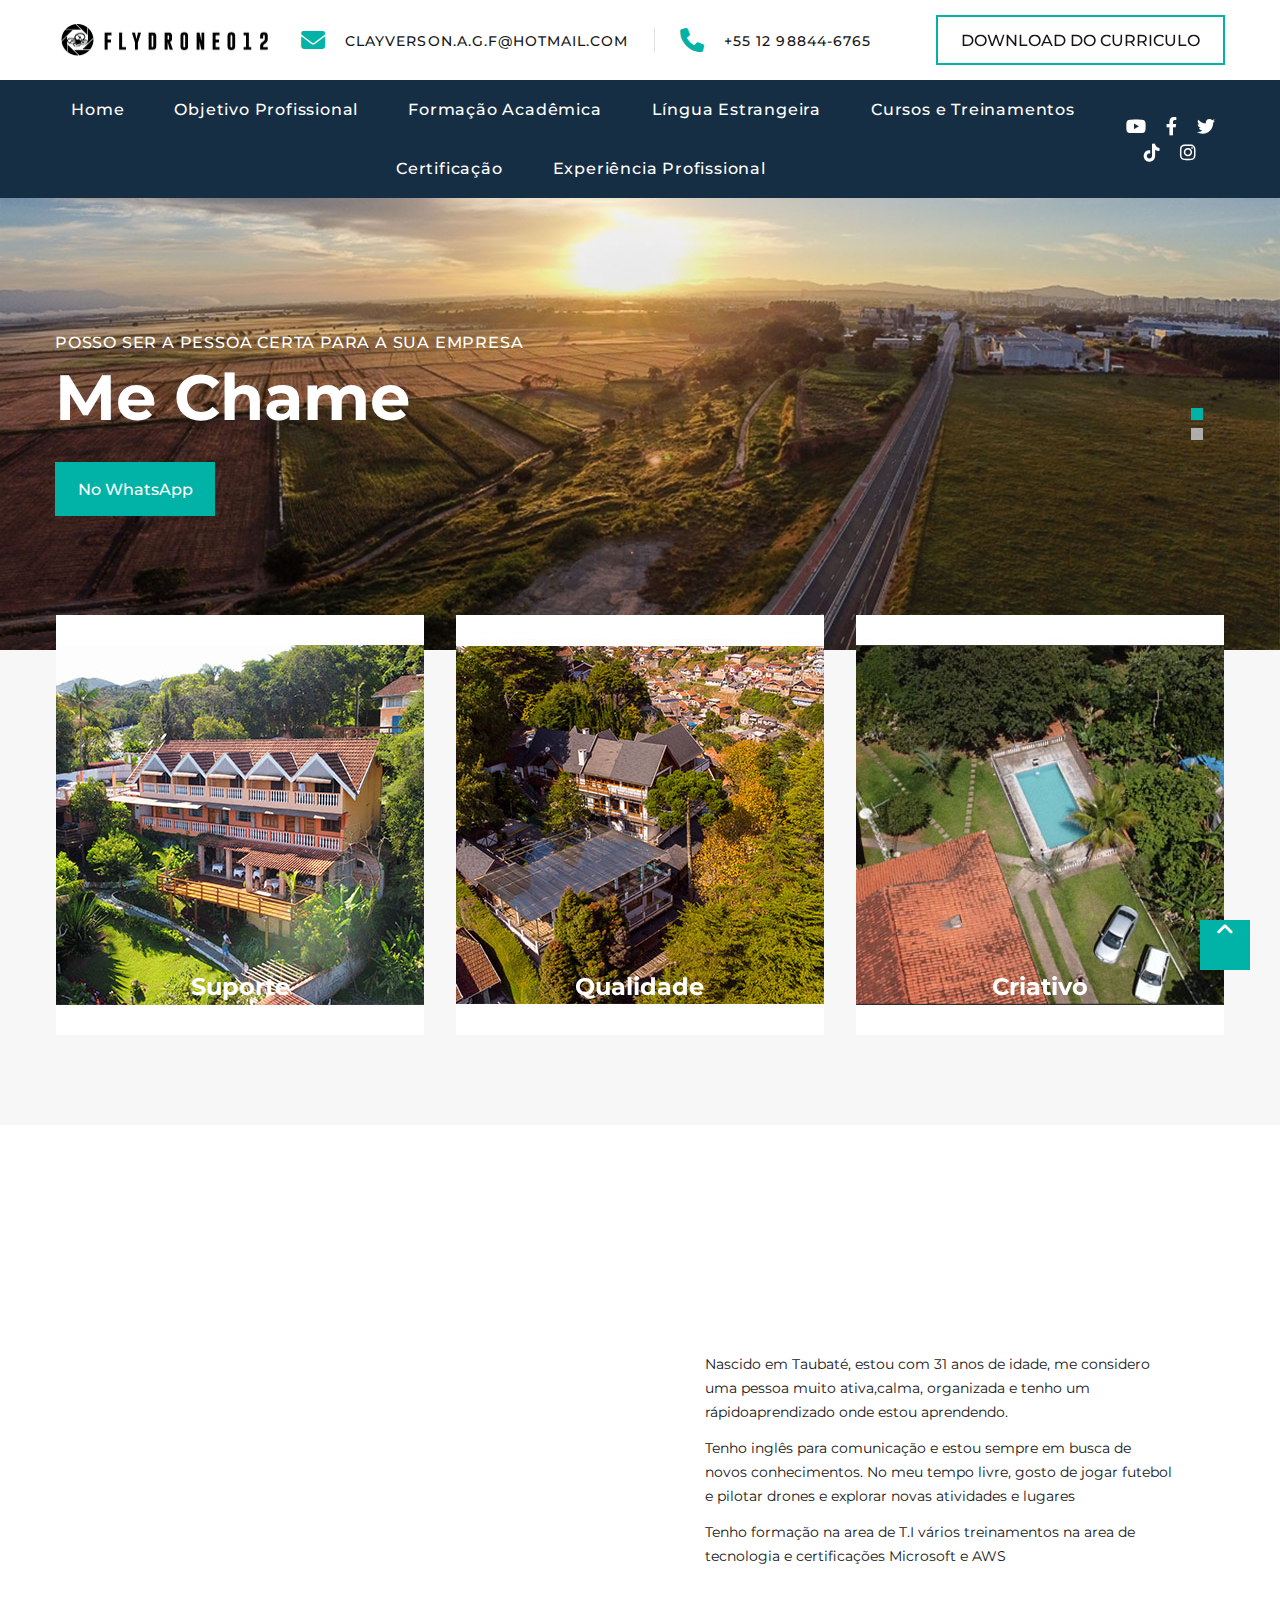
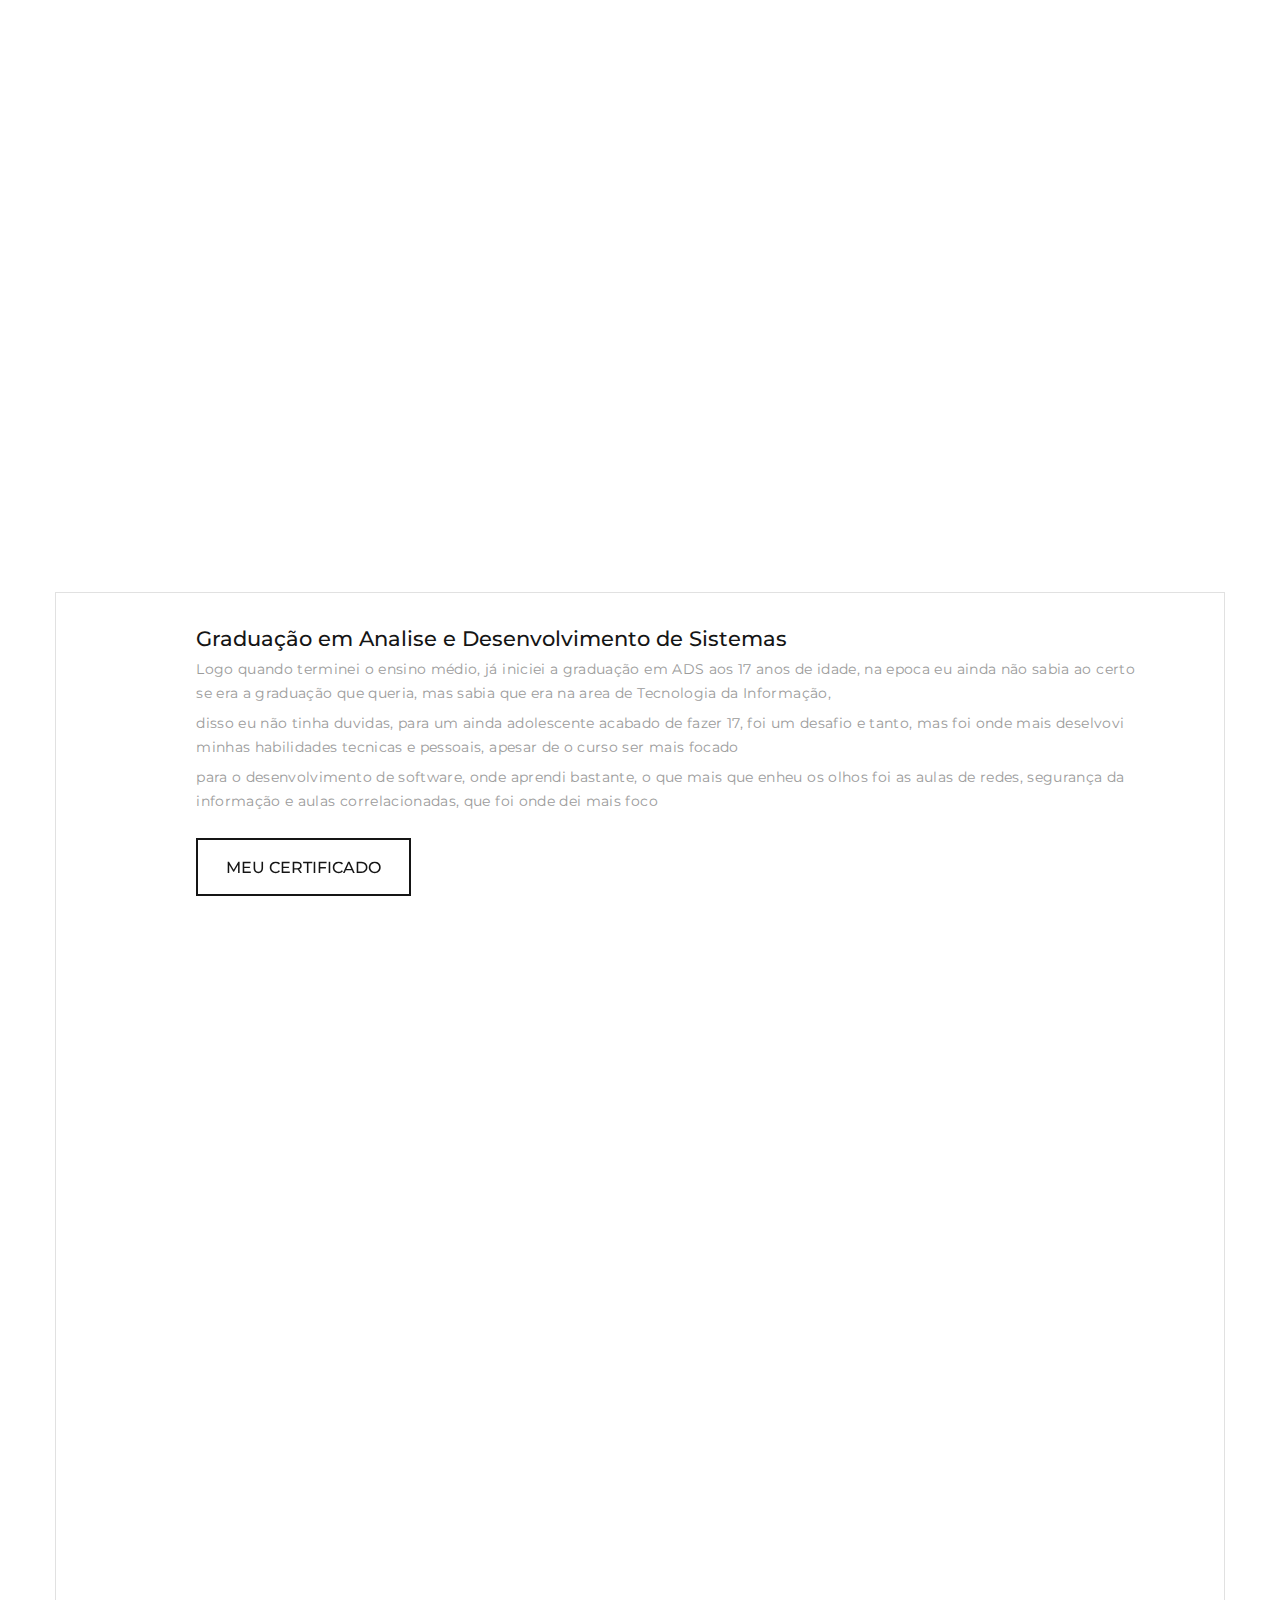
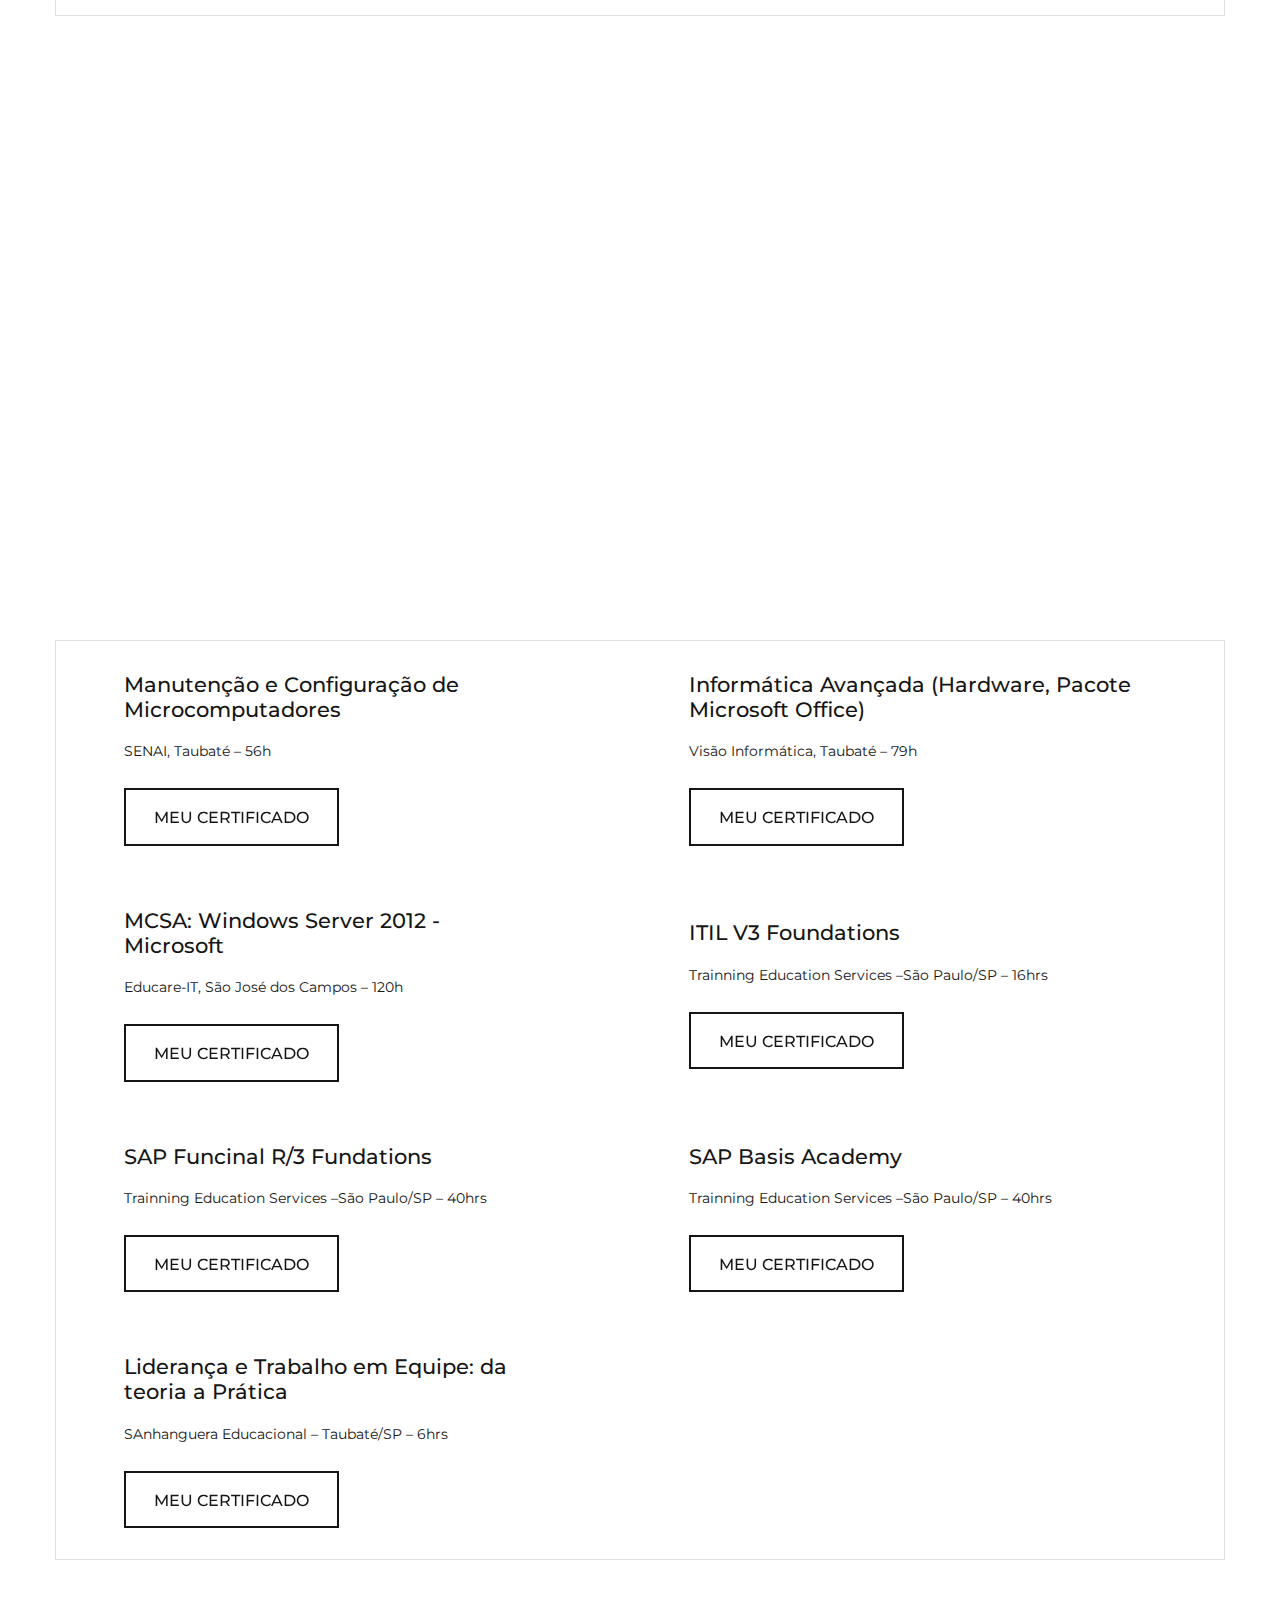
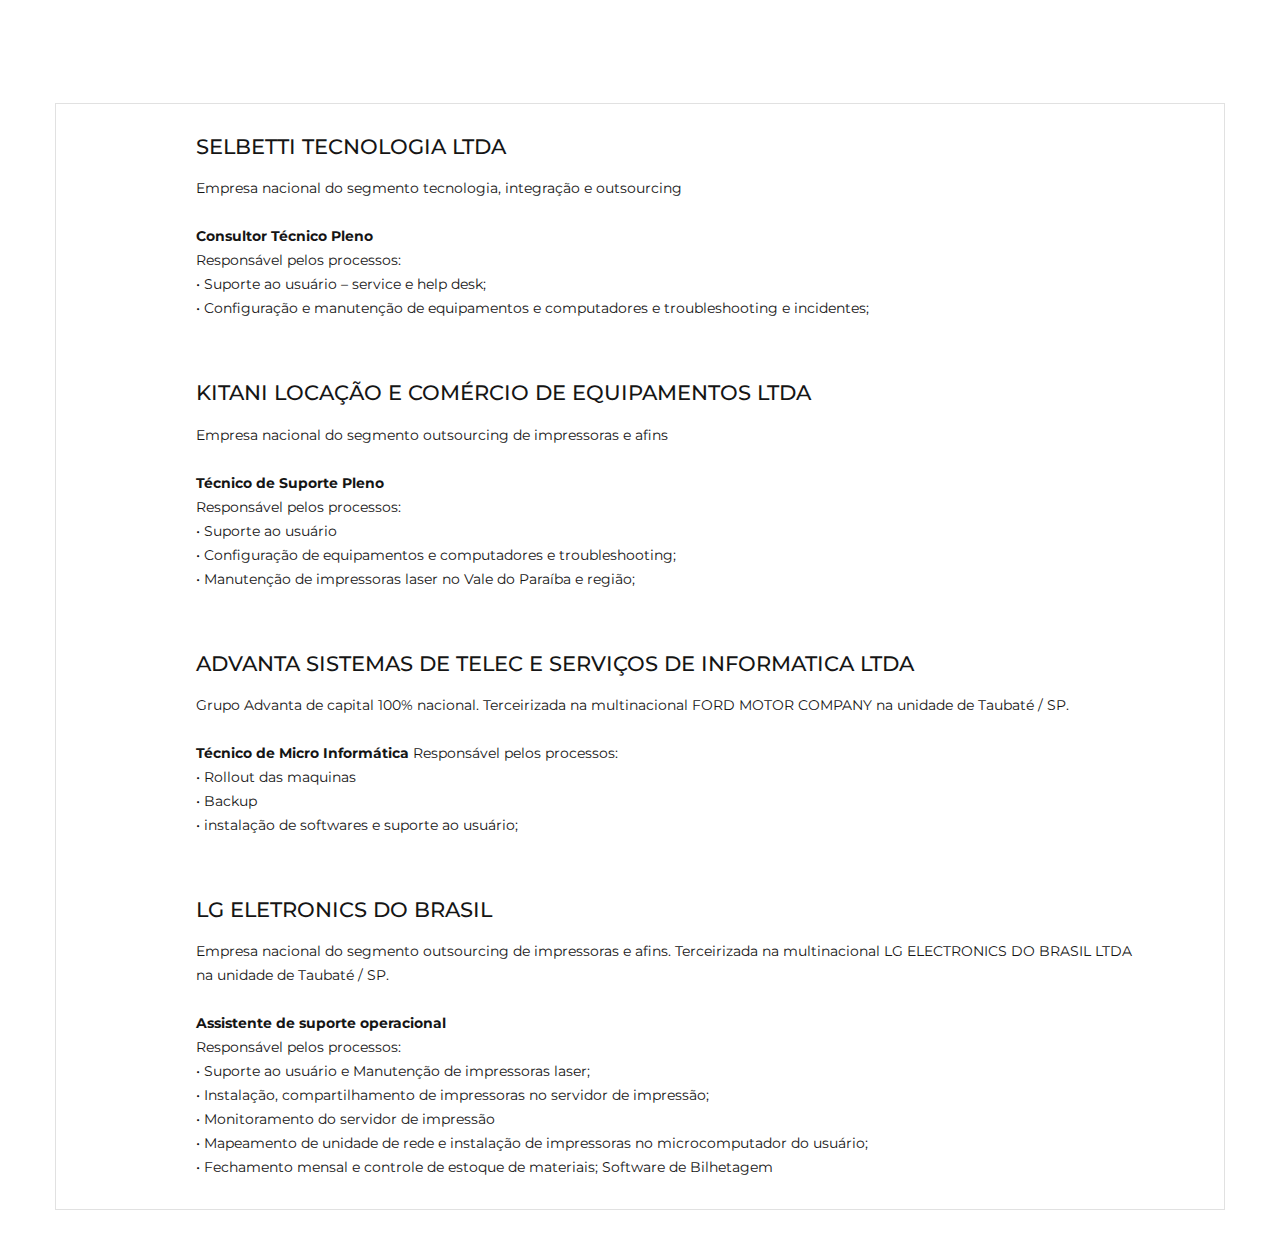
<file: curriculo.html>
<!DOCTYPE html>
<html class="wide wow-animation" lang="en">
  <head>
    <link rel="icon" href="images/favicon.ico" type="image/x-icon">
    <title>Clayverson Flores</title>
		<!--  TITULO DO SITE -->

	
    <meta name="format-detection" content="telephone=no">
    <meta name="viewport" content="width=device-width, height=device-height, initial-scale=1.0, maximum-scale=1.0, user-scalable=0">
    <meta http-equiv="X-UA-Compatible" content="IE=edge">
    <meta charset="utf-8">
    
    <!-- Stylesheets-->
    <link rel="stylesheet" type="text/css" href="//fonts.googleapis.com/css?family=Montserrat:400,500,600,700%7CPoppins:400%7CTeko:300,400" id="id_home">
	
	<!-- BIBLIOTECA DE ICONES QUE AINDA NÃO CONSEGUI RESOLVER -->
	<!-- <link rel='stylesheet' href='https://cdnjs.cloudflare.com/ajax/libs/font-awesome/4.7.0/css/font-awesome.min.css'>-->
	<!-- <link href="https://cdn.jsdelivr.net/lightgallery/1.3.9/css/lightgallery.min.css" rel="stylesheet"> -->
	
    <link rel="stylesheet" href="css/bootstrap.css">
    <link rel="stylesheet" href="css/fonts.css">
    <link rel="stylesheet" href="css/style.css">
	<link rel="stylesheet" type="text/css" href="fontes/css/all.css">
	<link rel='stylesheet' href="https://cdnjs.cloudflare.com/ajax/libs/font-awesome/5.15.3/css/all.min.css">
	
	
	
   <style>.ie-panel{display: none;background: #212121;padding: 10px 0;box-shadow: 3px 3px 5px 0 rgba(0,0,0,.3);clear: both;text-align:center;position: relative;z-index: 1;} html.ie-10 .ie-panel, html.lt-ie-10 .ie-panel {display: block;}</style>
  </head>
 
<div>
  
<!--  [base64] -->
 <body>
    <div class="page">
      <header class="section page-header">
        <!-- RD Navbar-->
        <div class="rd-navbar-wrap">
          <nav class="rd-navbar rd-navbar-corporate" data-layout="rd-navbar-fixed" data-sm-layout="rd-navbar-fixed" data-md-layout="rd-navbar-fixed" data-md-device-layout="rd-navbar-fixed" data-lg-layout="rd-navbar-static" data-lg-device-layout="rd-navbar-fixed" data-xl-layout="rd-navbar-static" data-xl-device-layout="rd-navbar-static" data-xxl-layout="rd-navbar-static" data-xxl-device-layout="rd-navbar-static" data-lg-stick-up-offset="46px" data-xl-stick-up-offset="46px" data-xxl-stick-up-offset="106px" data-lg-stick-up="true" data-xl-stick-up="true" data-xxl-stick-up="true">
            <div class="rd-navbar-collapse-toggle rd-navbar-fixed-element-1" data-rd-navbar-toggle=".rd-navbar-collapse"><span></span></div>
            <div class="rd-navbar-aside-outer">
              <div class="rd-navbar-aside">
                <!-- RD Navbar Panel-->
                <div class="rd-navbar-panel">
                  <!-- RD Navbar Toggle-->
                  <button class="rd-navbar-toggle" data-rd-navbar-toggle=".rd-navbar-nav-wrap"><span></span></button>
                  <!-- RD Navbar Brand-->
                  <div class="rd-navbar-brand">
                    <!--Brand--><a class="brand" href="index.html"><img src="images/logo-default-450x37.png" alt="" width="225" height="18"/></a>
                  </div>
                </div>
                <div class="rd-navbar-aside-right rd-navbar-collapse">
                  <ul class="rd-navbar-corporate-contacts">
                    <li>
                      <div class="unit unit-spacing-xs">
					  
					  <!-- ICONE DO RELOGIO QUE FICAVA NO TOPO DA PAGINA COM O HORARIO DE FUNCINAMENTO -->
                        <!--<div class="unit-left"><span class="icon fa fa-clock-o"></span></div>-->
                        
						<!--<div class="unit">  ESTAVA DESALINHA O CABEÇALHO-->
                          <div class="unit-left"><span class="icon fa fa-envelope"></span></div>
                          <div class="unit-body"><a class="link-aemail" href="mailto:clayverson.a.g.f@hotmail.com">clayverson.a.g.f@hotmail.com</a></div>
                        <!-- </div>  ESTAVA DESALINHA O CABEÇALHO-->
						
					
					<!-- desativei com um comentario, isso ficava no topo mostrando o horario de funcionamento, substitui pelo email de contato -->
					  <!--<div class="unit-body">
                          <p>08:00<span>am</span> — 18:00<span>pm</span></p>
                        </div>
                      </div>-->
					  
					  
                    </li>
                    <li>
                      <div class="unit unit-spacing-xs">
					  
					  <!-- DIRECIONA PARA O WHATSAPP -->
                        <div class="unit-left"><span class="icon fa fa-phone"></span></div>
                        <div class="unit-body"><a class="link-phone" href="https://contate.me/flydrone012">+55 12 98844-6765</a></div>
                      </div>
                    </li>
                  </ul><a class="button button-md button-default-outline-2 button-ujarak" href="https://docs.google.com/forms/d/e/1FAIpQLSeV_Ze-dITDSVG7ZUswmfC59E8H5IVnoxYPWRrMbMc5GtcbYA/viewform" target="_blank">DOWNLOAD DO CURRICULO</a>
                </div>
              </div>
            </div>
            <div class="rd-navbar-main-outer">
              <div class="rd-navbar-main">
                <div class="rd-navbar-nav-wrap">
				
				<!-- LINK QUE DIRECIONA PARA AS REDES SOCIAIS -->
                  <ul class="list-inline list-inline-md rd-navbar-corporate-list-social">
				    <li><a class="icon fab fa-youtube" href="https://www.youtube.com/" target="_blank"></a></li>
                    <li><a class="icon fab fa-facebook-f" href="https://www.facebook.com/profile.php?id=100083565848747" target="_blank"></a></li>
                    <li><a class="icon fab fa-twitter" href="https://twitter.com/clayversonflores" target="_blank"></a></li>
                    <li><a class="icon fab fa-tiktok" href="https://www.tiktok.com/clayversonflores" target="_blank"></a></li>
                    <li><a class="icon fab fa-instagram" href="https://www.instagram.com/clayversonflores" target="_blank"></a></li>
				<!--	 -->
                  </ul>
                  <!-- RD Navbar Nav-->
				  

				  <!-- AQUI EU CRIEI UM ID PARA DAR REFERENCIA NA PROPRIA PAGINA E DIREICIONAR PARA ONDE ESTA LOCALIZADO O ID -->
                  <ul class="rd-navbar-nav" >
                    <li class="rd-nav-item"><a class="rd-nav-link" href="#id_home">Home</a>
                    </li>
                    <li class="rd-nav-item"><a class="rd-nav-link" href="#id_objetivo">Objetivo Profissional</a>
                    </li>
					<li class="rd-nav-item"><a class="rd-nav-link" href="#id_formacao">Formação Acadêmica</a>
                    </li>
					<li class="rd-nav-item"><a class="rd-nav-link" href="#id_lingua">Língua Estrangeira</a>
                    </li>
					<li class="rd-nav-item"><a class="rd-nav-link" href="#id_cursos">Cursos e Treinamentos</a>
                    </li>
					<li class="rd-nav-item"><a class="rd-nav-link" href="#id_certificacao">Certificação</a>
                    </li>
                    <li class="rd-nav-item"><a class="rd-nav-link" href="#id_experiencia_profissional">Experiência Profissional</a>
                    </li>
					<!-- <li class="rd-nav-item"><a class="rd-nav-link" href="#id_contate_nos">Contate nos</a> -->
                    </li>
                  </ul>
                </div>
              </div>
            </div>
          </nav>
        </div>
      </header>
      <!-- Swiper-->
	  
<!--  [base64] -->
	  
	  
      <section class="section swiper-container swiper-slider swiper-slider-corporate swiper-pagination-style-2" data-loop="true" data-autoplay="5000" data-simulate-touch="true" data-nav="false" data-direction="vertical">
        <div class="swiper-wrapper text-left">
		
		<!-- AS DUAS IMAGENS GRANDES INICIAL -->
          <div class="swiper-slide context-dark" data-slide-bg="images/slider-4-slide-1-1920x678.jpg">
			<div class="swiper-slide-caption section-md">
				<div class="container">
                <div class="row">
                  <div class="col-md-10">
                    <h6 class="text-uppercase" data-caption-animate="fadeInRight" data-caption-delay="0">Posso ser a pessoa certa para a sua empresa</h6>
                    <h2 class="oh font-weight-light" data-caption-animate="slideInUp" data-caption-delay="100"><span></span><span class="font-weight-bold">Me Chame </span></h2> 
			   <!-- <a class="button button-default-outline button-ujarak" href="https://contate.me/flydrone012" data-caption-animate="fadeInLeft" data-caption-delay="0">No WhatsApp</a> -->
                    <a class="button button-secondary button-pipaluk"      href="https://contate.me/flydrone012" data-caption-animate="fadeInLeft" data-caption-delay="0" target="_blank">No WhatsApp</a>
				  </div>
                </div>
              </div>
            </div>
		</div>
		  
          <div class="swiper-slide context-dark" data-slide-bg="images/slider-4-slide-3-1920x678.jpg">
            <div class="swiper-slide-caption section-md">
              <div class="container">
                <div class="row">
                  <div class="col-md-10">
                    <h6 class="text-uppercase" data-caption-animate="fadeInRight" data-caption-delay="0">Posso ser a pessoa certa para a sua empresa</h6>
                    <h2 class="oh font-weight-light" data-caption-animate="slideInUp" data-caption-delay="100"><span></span><span class="font-weight-bold">Me Chame </span></h2> 
				<!-- <a class="button button-default-outline button-ujarak" href="https://contate.me/flydrone012" data-caption-animate="fadeInLeft" data-caption-delay="0">No WhatsApp</a> -->
					 <a class="button button-secondary button-pipaluk"      href="https://contate.me/flydrone012" data-caption-animate="fadeInLeft" data-caption-delay="0" target="_blank">No WhatsApp</a>
				  </div>
                </div>
              </div>
            </div>
          </div>
        </div>
        <!-- Swiper Pagination-->
        <div class="swiper-pagination"></div>
      </section>
	  
	  
<!--  [base64] -->
      <!-- Section Box Categories-->
      <section class="section section-lg section-top-1 bg-gray-4">
        <div class="container offset-negative-1">
          <div class="box-categories cta-box-wrap">
            <div class="box-categories-content">
              <div class="row justify-content-center">
                <div class="col-md-4 wow fadeInDown col-9" data-wow-delay=".2s">
                  <ul class="list-marked-2 box-categories-list">
				  
				  <!-- INICIO DO BLOCO DE 3 IMAGENS NO BOX CONTAINER -->
                    <li><a href="#"><img src="images/cta-1-368x420.jpg" alt="" width="368" height="420"/></a>
                      <h5 class="box-categories-title">Suporte</h5>
                    </li>
                  </ul>
                </div>
                <div class="col-md-4 wow fadeInDown col-9" data-wow-delay=".2s">
                  <ul class="list-marked-2 box-categories-list">
                    <li><a href="#"><img src="images/cta-2-368x420.jpg" alt="" width="368" height="420"/></a>
                      <h5 class="box-categories-title">Qualidade </h5>
                    </li>
                  </ul>
                </div>
                <div class="col-md-4 wow fadeInDown col-9" data-wow-delay=".2s">
                  <ul class="list-marked-2 box-categories-list">
                    <li><a href="#"><img src="images/cta-3-368x420.jpg" alt="" width="368" height="420"/></a>
                      <h5 class="box-categories-title">Criativo</h5>
				<!-- FIM DO BLOCO DE 3 IMAGENS NO BOX CONTAINER -->
                    </li>
                  </ul>
                </div>
              </div>
            </div>
          <!-- Owl Carousel-->
        </div>
		</div>
      </section>
<!--  [base64] -->



<!--  [base64] -->
	  
      <!-- Discover New Horizons-->
      <section class="section section-sm section-first bg-default text-md-left">
        <div class="container">
          <div class="row row-50 align-items-center justify-content-center justify-content-xl-between">
            <div class="col-lg-6 text-center wow fadeInUp" >
			
			<!-- figure é um paremetro criado no CSS ( esta no inicio do arquivo) que ajusta automaticamente o video, referencia do site:
			https://www.kadunew.com/blog/css/como-deixar-seus-videos-responsivos -->
			
			<!-- INICIO DO BLOCO DO PRIMEIRO VIDEO DESCUBRA NOVOS HORIZONTES-->
			<figure>
				<div class="boxVideo">
					<!-- <iframe width="560" height="315" src="https://www.youtube.com/embed/vb1B-1cAeWM"  frameborder="0" allowfullscreen></iframe> -->
				</div>
			</figure>
			<!-- FIM DO BLOCO DO PRIMEIRO VIDEO DESCUBRA NOVOS HORIZONTES -->
			
			<!-- Era o codigo usando anteriormente-->
			<!--<iframe width="560" height="315" src="https://www.youtube.com/embed/vb1B-1cAeWM" title="YouTube video player" frameborder="0" disabled="accelerometer; autoplay; clipboard-write; encrypted-media; gyroscope; picture-in-picture; web-share" allowfullscreen> </iframe> -->
            
			</div> 
            <div class="col-lg-6 wow fadeInRight" data-wow-delay=".1s" >
              <div class="box-width-lg-470">
			  
			  
				<h1 id="id_sobre_nos" </h1>
                <h3> CLAYVERSON FLORES </h3>
                <!-- Bootstrap tabs-->
                <div class="tabs-custom tabs-horizontal tabs-line tabs-line-big tabs-line-style-2 text-center text-md-left" id="tabs-7" >
                  <!-- Nav tabs-->
                  <ul class="nav nav-tabs" > 
                    <li class="nav-item" role="presentation"><a class="nav-link" href="#tabs-7-1" data-toggle="tab">SOBRE MIM</a></li>
                    <li class="nav-item" role="presentation"><a class="nav-link" href="#tabs-7-2" data-toggle="tab">PORQUE EU?</a></li>
                    <li class="nav-item" role="presentation"><a class="nav-link" href="#tabs-7-3" data-toggle="tab">MINHA MISSÃO</a></li>
                  </ul>
                  <!-- Tab panes-->
                  <div class="tab-content">
                    <div class="tab-pane fade show active" >
                    <p>Nascido em Taubaté, estou com 31 anos de idade, me considero uma pessoa muito ativa,calma, organizada e tenho um rápidoaprendizado onde estou aprendendo.</p>
					<p>Tenho inglês para comunicação e estou sempre em busca de novos conhecimentos. No meu tempo livre, gosto de jogar futebol e pilotar drones e explorar novas atividades e lugares</p>
					<p>Tenho formação na area de T.I vários treinamentos na area de tecnologia e certificações Microsoft e AWS</p>
                      <!--<div class="group-md group-middle"><a class="button button-secondary button-pipaluk" href="contact-us.html">Clique Aqui</a><a class="button button-black-outline button-md" href="about.html">Leia Mais</a></div>-->
                    </div>
                    <div class="tab-pane fade" id="tabs-7-2">
                      <p>Eu sou a pessoa certa para essa posição porque trago uma combinação sólida de experiência prática em suporte técnico e manutenção de sistemas, com um profundo conhecimento em segurança de redes, 
					  graças à minha formação contínua e certificações relevantes, como MCPS e MCSA. Além disso, tenho um histórico comprovado de suporte eficiente a usuários e resolução de problemas em ambientes corporativos,
					  incluindo empresas de grande porte como Ford e LG. Minha capacidade de trabalhar bem em equipe, aliada a um comprometimento constante com a qualidade e a melhoria contínua,
					  me permite agregar valor rapidamente à sua equipe e contribuir para o sucesso da empresa.</p>
                      <!--<div class="group-md group-middle"><a class="button button-secondary button-pipaluk" href="contact-us.html">Clique Aqui</a><a class="button button-black-outline button-md" href="about.html">Read More</a></div>-->
                    </div>
                    <div class="tab-pane fade" id="tabs-7-3">
                      <p>Meu foco não é apenas trazer resultados para a empresa, tenho como missão de solucionar problemas, melhorar os processos  e maximizar o potencial que a empresa tem a crescer.</p>
                      <!--<div class="group-md group-middle"><a class="button button-secondary button-pipaluk" href="contact-us.html">Clique Aqui</a><a class="button button-black-outline button-md" href="about.html">Read More</a></div>-->
                    </div>
                  </div>
                </div>
              </div>
            </div>
          </div>
        </div>
      </section>
<!--  [base64] -->
	  
	  
	  
<!--  [base64] -->
	<!-- INICIO SEÇÃO DO OBJETIVO PROFISSIONAL -->
	<div id="id_objetivo">
	
      <section class="section section-sm bg-default">
        <div class="container">
          <h3 class="oh-desktop"><span class="d-inline-block wow slideInDown">Objetivo profissional</span></h3>
            <div class="col-sm-6 col-md-12 wow fadeInLeft">
              <!-- Product Big-->
              <article class="product-big">		  
			  <div class="unit flex-column flex-md-row align-items-md-stretch">
					<!-- <iframe width="512" height="280" src="https://www.youtube.com/embed/0HsDs2pPrLU?rel=0&modestbranding=0&showinfo=0&controls=1" title="0" frameborder="0" allowfullscreen></iframe>                  
					<div class="unit-left"><a class="product-big-figure" href="#"><img src="images/product-big-1-600x366.jpg" alt="" width="600" height="366"/></a></div> -->
                  <div class="unit-body">
                    <div class="product-big-body">
                      <div class="group-sm group-middle justify-content-start">
                      </div>
                      <p class="product-big-text">Contribuir para o desenvolvimento e eficiência da infraestrutura de TI de uma organização, aplicando minha experiência em suporte técnico, manutenção de sistemas, 
					  e segurança de redes. Busco oportunidades que me permitam continuar a evoluir na área de Tecnologia da Informação, agregando valor ao crescimento da empresa enquanto aprimoro minhas
					  habilidades técnicas e de liderança.</p>					  
                    </div>
                  </div>
                </div>
              </article>
            </div>
  
          </div>
        </div>
      </section>
	</div>
	<!-- FIM DA SEÇÃO DO OBJETIVO PROFISSIONAL -->
<!--  [base64] -->



<!--  [base64] -->
	<!-- INICIO SEÇÃO DO FORMAÇÃO ACADEMIDA -->
      <section class="section section-sm bg-default">
        <div class="container" id="id_formacao" >
          <h3 class="oh-desktop"><span class="d-inline-block wow slideInDown">Formação Academica</span></h3>
              <article class="product-big">
           <div class="unit flex-column flex-md-row align-items-md-stretch">
                  <div class="unit-body">
                    <div class="product-big-body">
                      <h5 class="product-big-title"><a href="#">Graduação em Analise e Desenvolvimento de Sistemas</a></h5>
                      <div class="group-sm group-middle justify-content-start">
                      </div>
                      <p class="product-big-text">Logo quando terminei o ensino médio, já iniciei a graduação em ADS aos 17 anos de idade, na epoca eu ainda não sabia ao certo se era a graduação que queria, mas sabia que era na area de Tecnologia da Informação,</p>
					  <p class="product-big-text">disso eu não tinha duvidas, para um ainda adolescente acabado de fazer 17, foi um desafio e tanto, mas foi onde mais deselvovi minhas habilidades tecnicas e pessoais, apesar de o curso ser mais focado </p>
					  <p class="product-big-text">para o desenvolvimento de software, onde aprendi bastante, o que mais que enheu os olhos foi as aulas de redes, segurança da informação e aulas correlacionadas, que foi onde dei mais foco</p>
					  <a class="button button-black-outline button-ujarak" href="https://docs.google.com/forms/d/e/1FAIpQLSeV_Ze-dITDSVG7ZUswmfC59E8H5IVnoxYPWRrMbMc5GtcbYA/viewform" target="_blank">MEU CERTIFICADO</a>
                    </div>
                  </div>
           </div>
			
			<!-- INICIO DA SEGUNDA FORMAÇÃO MAB MKT -->
            <div class="col-sm-6 col-md-12 wow fadeInLeft">
                  <div class="unit-body">
                    <div class="product-big-body">
                      <h5 class="product-big-title"><a href="#">MBA em Marketing Digital</a></h5>
                      <div class="group-sm group-middle justify-content-start">
                      </div>
                      <p class="product-big-text">Essa é uma das minha formações que sai um pouco da trajetoria do meu curriculo, mas tudo tem um porque, na pandemia e pós pandameia o consumo digital aumento muito</p>
					  <p class="product-big-text">e vi aportundade de buscar esse conhecimento por dois motivos, um deles é o meu projeto paralelo que eu tenho que é a Flydrone012, empresa de drones e se eu quisesse que ela fosse para frente eu precisaria </p>
					  <p class="product-big-text">desse conhecimento mais profundo e o 2º motivo foi para o o meu proprio perfil profissional, já que muita gente cria conteuno nas redes sociais sobre diversos nichos e eu poderia aproveitar isso também.</p>
					  <a class="button button-black-outline button-ujarak" href="https://docs.google.com/forms/d/e/1FAIpQLSeV_Ze-dITDSVG7ZUswmfC59E8H5IVnoxYPWRrMbMc5GtcbYA/viewform" target="_blank">MEU CERTIFICADO</a>
                   </div>
                  </div>           
			</div>
			<!-- FIM DA SEGUNDA FORMAÇÃO -->
				
			<!-- INICIO DA FIM DA 3ª FORMAÇÃO -->
			<div class="unit flex-column flex-md-row align-items-md-stretch">
              <div class="col-sm-6 col-md-12 wow fadeInLeft">
                  <div class="unit-body">
                    <div class="product-big-body">
                      <h5 class="product-big-title"><a href="#">Pós Graduação em Segurança de Redes</a></h5>
                      <p class="product-big-text">Essa formação veio para consolidar meus conhecimentos na área em que tenho maior afinidade. Desde que concluí minha graduação no final de 2013, um dos meus maiores sonhos 
					  era iniciar um MBA em Cybersecurity. Agora, tive a oportunidade de realizar essa pós-graduação em Segurança da Informação, uma área que acredito ter um imenso potencial de crescimento devido à
					  crescente digitalização do mundo e do nosso país. Com a constante expansão da conectividade, a segurança cibernética se torna cada vez mais essencial.</p>
					  <a class="button button-black-outline button-ujarak" href="https://docs.google.com/forms/d/e/1FAIpQLSeV_Ze-dITDSVG7ZUswmfC59E8H5IVnoxYPWRrMbMc5GtcbYA/viewform" target="_blank">MEU CERTIFICADO</a>
                    </div>
                  </div>
            </article>
            </div>
			<!-- FIM DA 3ª FORMAÇÃO -->
 
          </div>
        </div>
	   </div>
      </section>
	 
	<!-- FIM DA SEÇÃO DO FORMAÇÃO ACADEMIDA -->
<!--  [base64] -->


<!--  [base64] -->
	<!-- INICIO SEÇÃO DA LINGUA ESTRANGEIRA -->
	<div id="id_lingua">
	
      <section class="section section-sm bg-default">
        <div class="container">
          <h3 class="oh-desktop"><span class="d-inline-block wow slideInDown">LINGUA ESTRANGEIRA</span></h3>
            <div class="col-sm-6 col-md-12 wow fadeInLeft">
              <article class="product-big">		  
			  <div class="unit flex-column flex-md-row align-items-md-stretch">
                  <div class="unit-body">
                    <div class="product-big-body">
                      <div class="group-sm group-middle justify-content-start">
                      </div>
                      <p class="product-big-text">Essa é uma das minha formações que sai um pouco da trajetoria do meu curriculo, mas tudo tem um porque, na pandemia e pós pandameia o consumo digital aumento muito</p>
                    </div>
                  </div>
                </div>
              </article>
            </div>
          </div>
        </div>
      </section>
	</div>
	<!-- INICIO SEÇÃO DA LINGUA ESTRANGEIRA -->
<!--  [base64] -->


<!-- INICIO SEÇÃO DE CURSOS E TREINAMENTOS -->
<div id="id_cursos">
    <section class="section section-sm bg-default">
        <div class="container">
            <h3 class="oh-desktop"><span class="d-inline-block wow slideInDown">CURSOS DE FORMAÇAO CONTINUA</span></h3>
            <article class="product-big"> <!-- contorno de linhas -->  

            <!-- TABELA COM DUAS COLUNAS E QUATRO LINHAS -->
            <table>
                <!-- LINHA 1 -->
                <tr>
                    <td>
                        <div >
                            <div class="unit-body">
                                <div class="product-big-body">
                                    <h5 class="product-big-title"><a href="#">Manutenção e Configuração de Microcomputadores</a></h5>
                                    <p>SENAI, Taubaté – 56h</p>
                                    <a class="button button-black-outline button-ujarak" href="https://www.credly.com/badges/a2e739b6-1b62-4f95-bf2e-353ace995952" target="_blank">MEU CERTIFICADO</a>
                                </div>
                            </div>
                        </div>
                    </td>
                    <td>
                        <div >
                            <div class="unit-body">
                                <div class="product-big-body">
                                    <h5 class="product-big-title"><a href="#">Informática Avançada (Hardware, Pacote Microsoft Office)</a></h5>
                                    <p>Visão Informática, Taubaté – 79h</p>
                                    <a class="button button-black-outline button-ujarak" href="https://www.credly.com/badges/a2e739b6-1b62-4f95-bf2e-353ace995952" target="_blank">MEU CERTIFICADO</a>
                                </div>
                            </div>
                        </div>
                    </td>
                </tr>
                <!-- LINHA 2 -->
                <tr>
                    <td>
                        <div >
                            <div class="unit-body">
                                <div class="product-big-body">
                                    <h5 class="product-big-title"><a href="#">MCSA: Windows Server 2012 - Microsoft</a></h5>
                                    <p>Educare-IT, São José dos Campos – 120h</p>
                                    <a class="button button-black-outline button-ujarak" href="https://www.credly.com/badges/a2e739b6-1b62-4f95-bf2e-353ace995952" target="_blank">MEU CERTIFICADO</a>
                                </div>
                            </div>
                        </div>
                    </td>
                    <td>
                        <div >
                            <div class="unit-body">
                                <div class="product-big-body">
                                    <h5 class="product-big-title"><a href="#">ITIL V3 Foundations</a></h5>
                                    <p>Trainning Education Services –São Paulo/SP – 16hrs</p>
                                    <a class="button button-black-outline button-ujarak" href="https://www.credly.com/badges/a2e739b6-1b62-4f95-bf2e-353ace995952" target="_blank">MEU CERTIFICADO</a>
                                </div>
                            </div>
                        </div>
                    </td>
                </tr>
				<!-- LINHA 3 -->
				<tr>
                    <td>
                        <div >
                            <div class="unit-body">
                                <div class="product-big-body">
                                    <h5 class="product-big-title"><a href="#">SAP Funcinal R/3 Fundations</a></h5>
                                    <p>Trainning Education Services –São Paulo/SP – 40hrs</p>
                                    <a class="button button-black-outline button-ujarak" href="https://www.credly.com/badges/a2e739b6-1b62-4f95-bf2e-353ace995952" target="_blank">MEU CERTIFICADO</a>
                                </div>
                            </div>
                        </div>
                    </td>
                    <td>
                        <div >
                            <div class="unit-body">
                                <div class="product-big-body">
                                    <h5 class="product-big-title"><a href="#">SAP Basis Academy</a></h5>
                                    <p>Trainning Education Services –São Paulo/SP – 40hrs</p>
                                    <a class="button button-black-outline button-ujarak" href="https://www.credly.com/badges/a2e739b6-1b62-4f95-bf2e-353ace995952" target="_blank">MEU CERTIFICADO</a>
                                </div>
                            </div>
                        </div>
                    </td>
                </tr>
				<!-- LINHA 4 -->
				<tr>
                    <td>
                        <div >
                            <div class="unit-body">
                                <div class="product-big-body">
                                    <h5 class="product-big-title"><a href="#">Liderança e Trabalho em Equipe: da teoria a Prática</a></h5>
                                    <p>SAnhanguera Educacional – Taubaté/SP – 6hrs</p>
                                    <a class="button button-black-outline button-ujarak" href="https://www.credly.com/badges/a2e739b6-1b62-4f95-bf2e-353ace995952" target="_blank">MEU CERTIFICADO</a>
                                </div>
                            </div>
                        </div>
                    </td>
                    <!--  <td style="text-align: center;">
                        <div >
                            <div class="unit-body">
                                <div class="product-big-body">
                                    <h5 class="product-big-title"><a href="#"> infromação aqui </a></h5>
                                    <p> informação aqui </p>
                                    <a class="button button-black-outline button-ujarak" href="https://www.credly.com/badges/a2e739b6-1b62-4f95-bf2e-353ace995952" target="_blank"> informação aqui </a>
                                </div>
                            </div>
                        </div>
                    </td> -->
                </tr>
            </table>
            <!-- FIM DA TABELA -->

            </article>
        </div>
    </section>
</div>
<!-- FIM SEÇÃO DE CURSOS E TREINAMENTOS -->

<!--  [base64] -->


<!--  [base64] -->
	<!-- INICIO SEÇÃO EXPERIENCIA PROFISSIONAL-->
	<!-- selbetti -->
	 <div id="id_experiencia_profissional">
      <section class="section section-sm bg-default">
        <div class="container" >
          <h3 class="oh-desktop"><span class="d-inline-block wow slideInDown">EXPERIENCIA PROFISSIONAL</span></h3>

              <article class="product-big">  
                <div >

                  <div class="unit-body">
                    <div class="product-big-body">
                      <h5 class="product-big-title"><a href="#">SELBETTI TECNOLOGIA LTDA</a></h5>
                      <p>Empresa nacional do segmento tecnologia, integração e outsourcing<br><br>
<strong>Consultor Técnico Pleno</strong><br>
Responsável pelos processos:<br>
• Suporte ao usuário – service e help desk;<br>
• Configuração e manutenção de equipamentos e computadores e troubleshooting e incidentes;<br>
</p>
                    </div>
                  </div>
                </div>
	  <!-- selbetti -->
	<!-- INICIO SEÇÃO EXPERIENCIA PROFISSIONAL-->
	
		<!-- INICIO SEÇÃO EXPERIENCIA PROFISSIONAL-->
		<!-- kitani --> 
 <div >

                  <div class="unit-body">
                    <div class="product-big-body">
                      <h5 class="product-big-title"><a href="#">KITANI LOCAÇÃO E COMÉRCIO DE EQUIPAMENTOS LTDA </a></h5>
                      <p> Empresa nacional do segmento outsourcing de impressoras e afins<br><br>

<strong>Técnico de Suporte Pleno</strong><br>
Responsável pelos processos:<br>

•	Suporte ao usuário<br>
•	Configuração de equipamentos e computadores e troubleshooting;<br>
•	Manutenção de impressoras laser no Vale do Paraíba e região;<br>
</p>
                    </div>
                  </div>
            </div>
	  <!-- kitani -->
	<!-- INICIO SEÇÃO EXPERIENCIA PROFISSIONAL-->
	
		<!-- INICIO SEÇÃO EXPERIENCIA PROFISSIONAL-->
		<!-- advanta -->
<div >

                  <div class="unit-body">
                    <div class="product-big-body">
                      <h5 class="product-big-title"><a href="#">ADVANTA SISTEMAS DE TELEC E SERVIÇOS DE INFORMATICA LTDA</a></h5>
                      <p> Grupo Advanta de capital 100% nacional. Terceirizada na multinacional FORD MOTOR COMPANY na unidade de Taubaté / SP.<br><br>

<strong>Técnico de Micro Informática</strong>
Responsável pelos processos:<br>

•	Rollout das maquinas<br>
•	Backup<br>
•	instalação de softwares e suporte ao usuário;<br>
</p>
                    </div>
                  </div>
            </div>
	  <!-- advanta -->
	<!-- INICIO SEÇÃO EXPERIENCIA PROFISSIONAL-->
	
			<!-- INICIO SEÇÃO EXPERIENCIA PROFISSIONAL-->
		<!-- LG --> 
<div >
                  <div class="unit-body">
                    <div class="product-big-body">
                      <h5 class="product-big-title"><a href="#">LG ELETRONICS DO BRASIL</a></h5>
                      <p> Empresa nacional do segmento outsourcing de impressoras e afins. Terceirizada na multinacional LG ELECTRONICS DO BRASIL LTDA na unidade de Taubaté / SP.<br><br>
<strong>Assistente de suporte operacional</strong><br>
Responsável pelos processos:<br>

•	Suporte ao usuário e Manutenção de impressoras laser;<br>
•	Instalação, compartilhamento de impressoras no servidor de impressão;<br>
•	Monitoramento do servidor de impressão<br>
•	Mapeamento de unidade de rede e instalação de impressoras no microcomputador do usuário;<br>
•	Fechamento mensal e controle de estoque de materiais; Software de Bilhetagem<br>
</p>
                    </div>
                  </div>
                </div>
		  </article>
      </section>
	  </div>
	  <!-- LG -->
	<!-- INICIO SEÇÃO EXPERIENCIA PROFISSIONAL-->
<!--  [base64] -->


<!--  [base64] -->

<!--  [base64] -->


	    <!-- Global Mailform Output-->
    <div class="snackbars" id="form-output-global"></div>
    <!-- Javascript-->
    <script src="js/core.min.js"></script>
    <script src="js/script.js"></script>
	</div>
	</div>
  </body>
  </div>
</html>
</file>
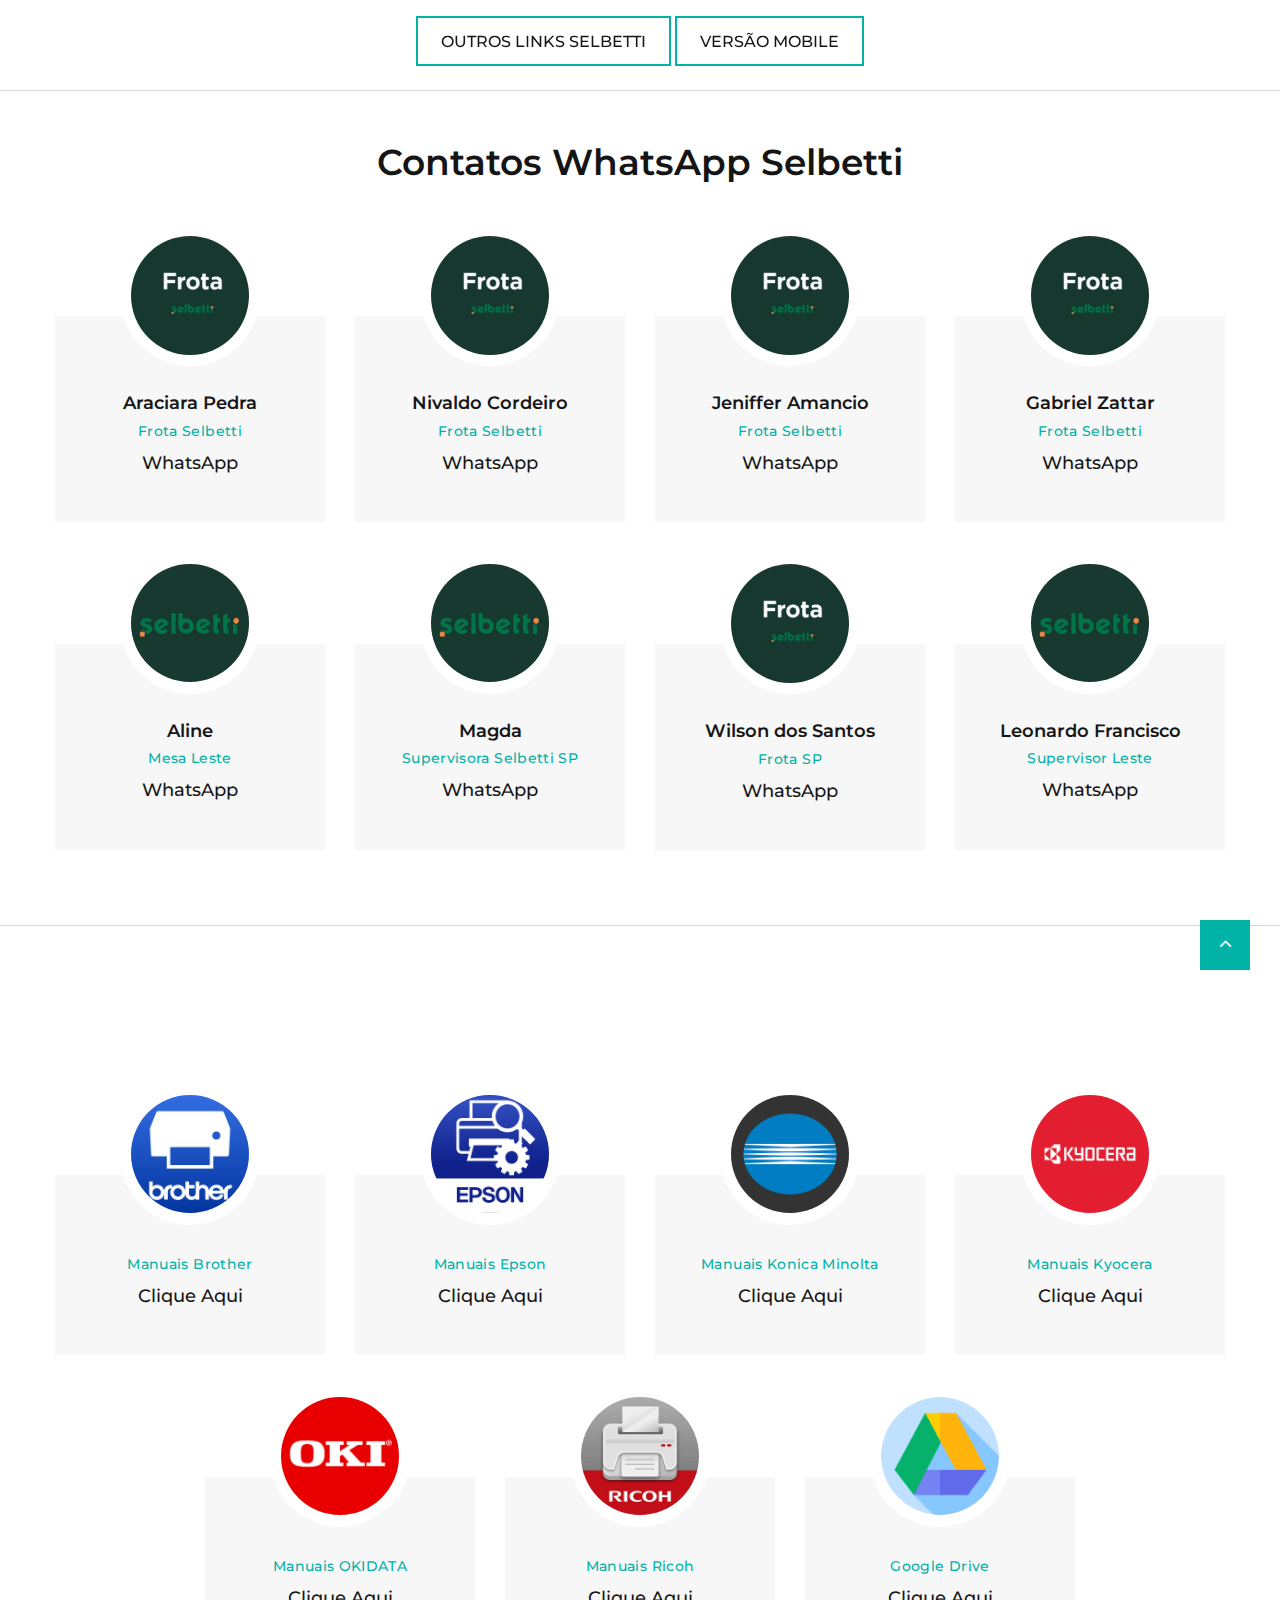
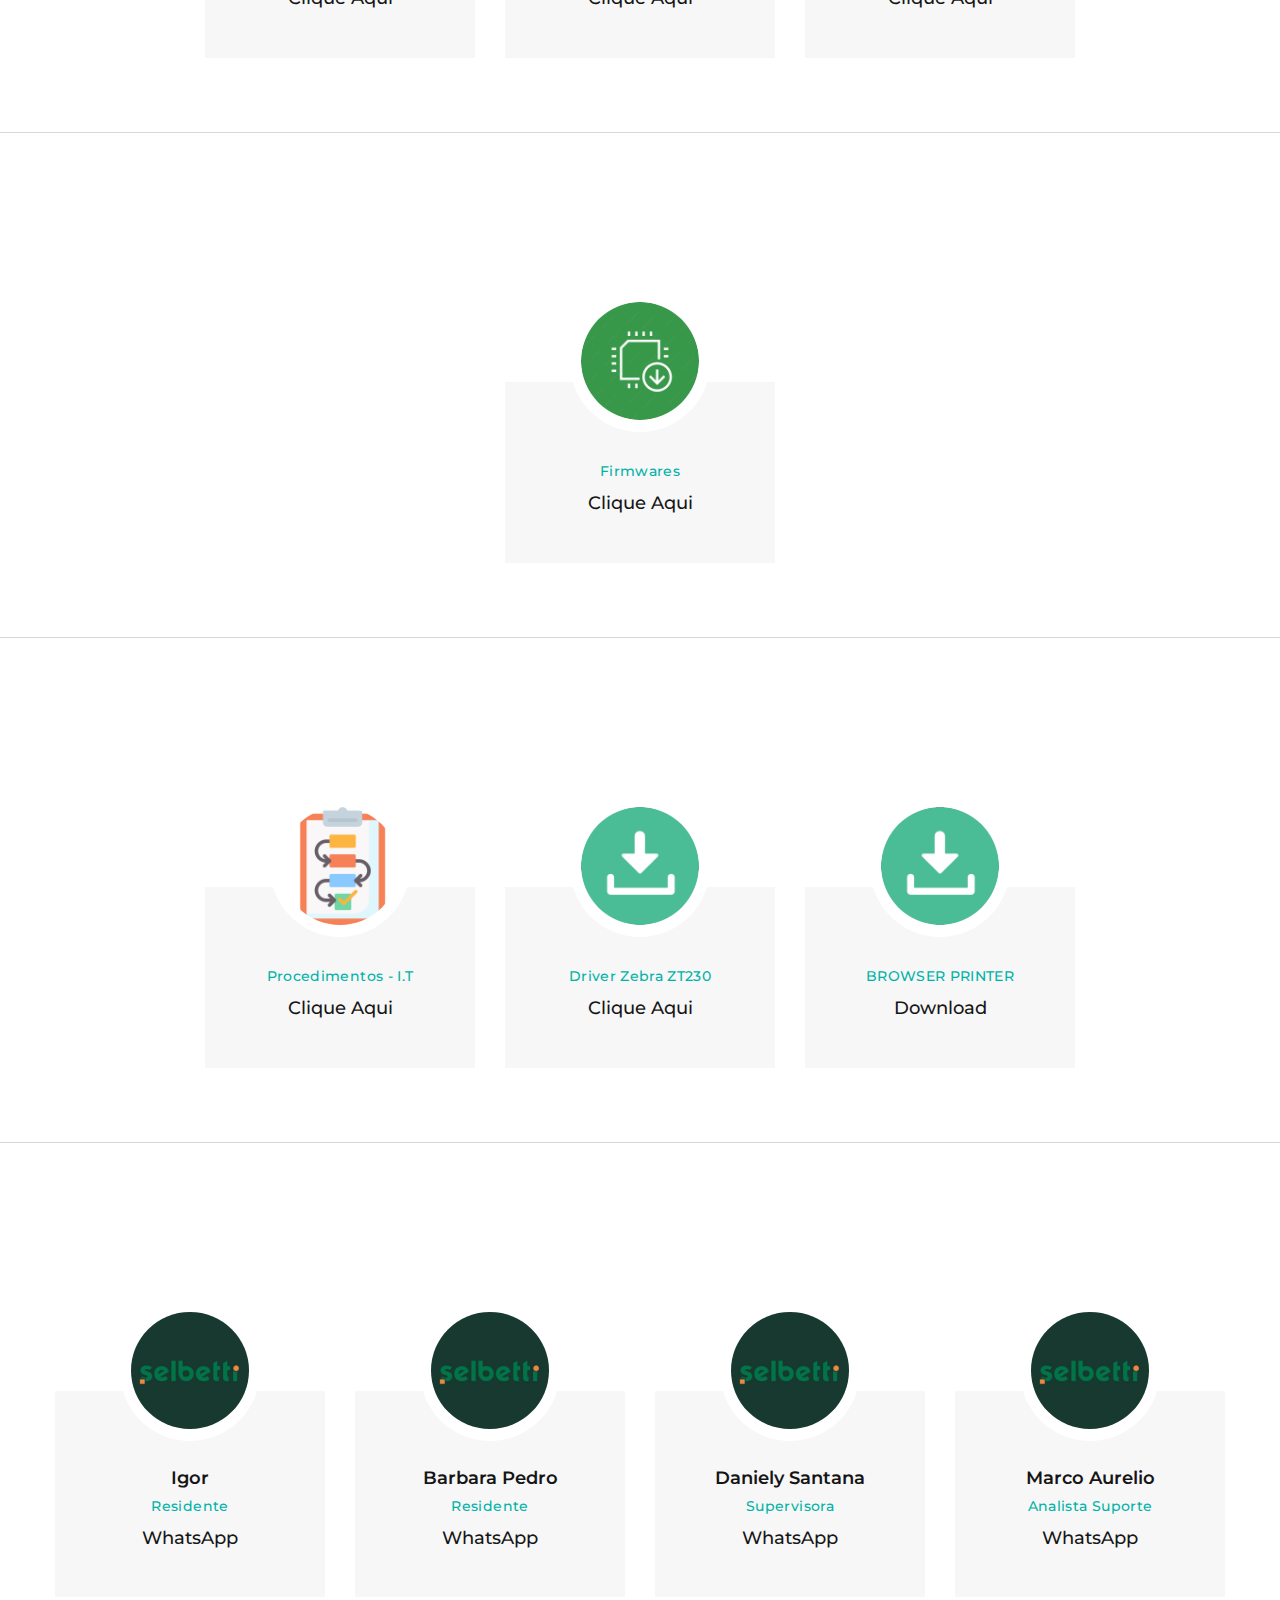
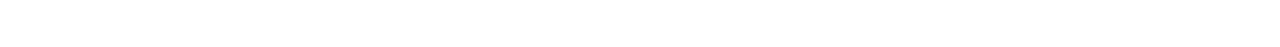
<file: selbetti.html>
<!DOCTYPEhtml>
<html class="wide wow-animation" lang="en">
  <head>
    <title>Contatos WhatsApp</title>
	
	
    <!--<meta name="format-detection" content="telephone=no">
    <meta name="viewport" content="width=device-width, height=device-height, initial-scale=1.0, maximum-scale=1.0, user-scalable=0">-->
    <meta http-equiv="X-UA-Compatible" content="IE=edge">
    <meta charset="utf-8">
    <link rel="icon" href="images/favicon.ico" type="image/x-icon">
    <!-- Stylesheets-->
    <link rel="stylesheet" type="text/css" href="//fonts.googleapis.com/css?family=Montserrat:400,500,600,700%7CPoppins:400%7CTeko:300,400">
    <link rel="stylesheet" href="css/bootstrap.css">
    <link rel="stylesheet" href="css/fonts.css">
    <link rel="stylesheet" href="css/style.css">
    <style>.ie-panel{display: none;background: #212121;padding: 10px 0;box-shadow: 3px 3px 5px 0 rgba(0,0,0,.3);clear: both;text-align:center;position: relative;z-index: 1;} html.ie-10 .ie-panel, html.lt-ie-10 .ie-panel {display: block;}</style>
  </head>
  <body>

    <div class="page">
      <header class="section page-header">
	  
	          <!-- RD Navbar-->
        <div class="rd-navbar-wrap">
            <div class="rd-navbar-collapse-toggle rd-navbar-fixed-element-1" data-rd-navbar-toggle=".rd-navbar-collapse"><span></span></div>
            <div class="rd-navbar-aside-outer">
              <div class="rd-navbar-aside">
                <!-- RD Navbar Panel-->
                
                <div class="rd-navbar-aside-right rd-navbar-collapse">
                  <ul class="rd-navbar-corporate-contacts">
                    <li>
                      <div class="unit unit-spacing-xs">
					  
					  <!-- ICONE DO RELOGIO QUE FICAVA NO TOPO DA PAGINA COM O HORARIO DE FUNCINAMENTO -->
                        <!--<div class="unit-left"><span class="icon fa fa-clock-o"></span></div><!--
                        
						<!--<div class="unit">  ESTAVA DESALINHA O CABEÇALHO-->
                        <!--  <div class="unit-left"><span class="icon fa fa-envelope"></span></div> -->
                        <!--  <div class="unit-body"><a class="link-aemail" href="mailto:adm@flydrone012.com.br">adm@flydrone012.com.br</a></div> -->
                        <!-- </div>  ESTAVA DESALINHA O CABEÇALHO-->
						
					
					<!-- desativei com um comentario, isso ficava no topo mostrando o horario de funcionamento, substitui pelo email de contato -->
					  <!--<div class="unit-body">
                          <p>08:00<span>am</span> — 18:00<span>pm</span></p>
                        </div>
                      </div>-->
					  
					  
                    </li>
                    <li>
                      <div class="unit unit-spacing-xs">
					  
					  <!-- DIRECIONA PARA O WHATSAPP -->
                      <!--<div class="unit-left"><span class="icon fa fa-phone"></span></div>-->
                        <div class="unit-body"><a class="link-phone" href="https://app.stanti.com.br/"></a></div>
                      </div>
                    </li>
                  </ul><a class="button button-md button-default-outline-2 button-ujarak" href="https://www.stanti.com.br/clayversonflores" target="_blank">OUTROS LINKS SELBETTI</a>
				  </ul><a class="button button-md button-default-outline-2 button-ujarak" href="https://www.flydrone012.com.br/selbettim" target="_blank">VERSÃO MOBILE</a>
                </div>
              </div>
            </div>
            <div class="rd-navbar-main-outer">
              <div class="rd-navbar-main">
                <div class="rd-navbar-nav-wrap">
				<br>
				<hr>
				
				<!-- LINK QUE DIRECIONA PARA AS REDES SOCIAIS --> 
               <!-- <ul class="list-inline list-inline-md rd-navbar-corporate-list-social">
                    <li><a class="fab fa-instagram" href="https://www.facebook.com/profile.php?id=100083565848747" target="_blank"></a></li>
                    <li><a class="fab fa-twitter" href="https://twitter.com/Flydrone012" target="_blank"></a></li>
                    <li><a class="fa-brands fa-tiktok" href="https://www.tiktok.com/@flydrone012" target="_blank"></a></li>
                    <li><a class="fa-brands fa-instagram" href="https://www.instagram.com/flydrone012/" target="_blank"></a></li>
                  </ul>
			   --> 
                  <!-- RD Navbar Nav-->

      <!-- Different People-->
	  
      <section class="section section-sm">
        <div class="container">
          <h3 class="title-block find-car oh"><span class="d-inline-block wow slideInUp">Contatos WhatsApp Selbetti</span></h3>
          <div class="row row-30 justify-content-center box-ordered">
            <div class="col-sm-6 col-md-5 col-lg-3">
              <!-- Team Modern-->
              <article class="team-modern">
                <div class="team-modern-header"><a class="team-modern-figure" href="#"><img class="img-circles" src="images/frota.png" alt="" width="118" height="118"/></a>
                  <svg x="0px" y="0px" width="270px" height="70px" viewbox="0 0 270 70" enable-background="new 0 0 270 70" xml:space="preserve">
                    <g>
                      <path fill="#161616" d="M202.085,0C193.477,28.912,166.708,50,135,50S76.523,28.912,67.915,0H0v70h270V0H202.085z"></path>
                    </g>
                  </svg>
                </div>
                <div class="team-modern-caption">
                  <h6 class="team-modern-name"><a href="#">Araciara Pedra</a></h6>
                  <p class="team-modern-status">Frota Selbetti</p>
                  <h6 class="team-modern-phone"><a href="https://api.whatsapp.com/send?phone=5547991642845">WhatsApp</a></h6>
                </div>
              </article>
            </div>
            <div class="col-sm-6 col-md-5 col-lg-3">
              <!-- Team Modern-->
              <article class="team-modern">
                <div class="team-modern-header"><a class="team-modern-figure" href="#"><img class="img-circles" src="images/frota.png" alt="" width="118" height="118"/></a>
                  <svg x="0px" y="0px" width="270px" height="70px" viewbox="0 0 270 70" enable-background="new 0 0 270 70" xml:space="preserve">
                    <g>
                      <path fill="#161616" d="M202.085,0C193.477,28.912,166.708,50,135,50S76.523,28.912,67.915,0H0v70h270V0H202.085z"></path>
                    </g>
                  </svg>
                </div>
                <div class="team-modern-caption">
                  <h6 class="team-modern-name"><a href="#">Nivaldo Cordeiro</a></h6>
                  <p class="team-modern-status">Frota Selbetti</p>
                  <h6 class="team-modern-phone"><a href="https://api.whatsapp.com/send?phone=5547988021462">WhatsApp</a></h6>
                </div>
              </article>
            </div>
            <div class="col-sm-6 col-md-5 col-lg-3">
              <!-- Team Modern-->
              <article class="team-modern">
                <div class="team-modern-header"><a class="team-modern-figure" href="#"><img class="img-circles" src="images/frota.png" alt="" width="118" height="118"/></a>
                  <svg x="0px" y="0px" width="270px" height="70px" viewbox="0 0 270 70" enable-background="new 0 0 270 70" xml:space="preserve">
                    <g>
                      <path fill="#161616" d="M202.085,0C193.477,28.912,166.708,50,135,50S76.523,28.912,67.915,0H0v70h270V0H202.085z"></path>
                    </g>
                  </svg>
                </div>
                <div class="team-modern-caption">
                  <h6 class="team-modern-name"><a href="#">Jeniffer Amancio</a></h6>
                  <p class="team-modern-status">Frota Selbetti</p>
                  <h6 class="team-modern-phone"><a href="https://api.whatsapp.com/send?phone=5547991950281">WhatsApp</a></h6>
                </div>
              </article>
            </div>
            <div class="col-sm-6 col-md-5 col-lg-3">
              <!-- Team Modern-->
              <article class="team-modern">
                <div class="team-modern-header"><a class="team-modern-figure" href="#"><img class="img-circles" src="images/frota.png" alt="" width="118" height="118"/></a>
                  <svg x="0px" y="0px" width="270px" height="70px" viewbox="0 0 270 70" enable-background="new 0 0 270 70" xml:space="preserve">
                    <g>
                      <path fill="#161616" d="M202.085,0C193.477,28.912,166.708,50,135,50S76.523,28.912,67.915,0H0v70h270V0H202.085z"></path>
                    </g>
                  </svg>
                </div>
                <div class="team-modern-caption">
                  <h6 class="team-modern-name"><a href="#">Gabriel Zattar</a></h6>
                  <p class="team-modern-status">Frota Selbetti</p>
                  <h6 class="team-modern-phone"><a href="https://api.whatsapp.com/send?phone=5547988299058">WhatsApp</a></h6>
                </div>
              </article>
            </div>
			
			            <div class="col-sm-6 col-md-5 col-lg-3">
              <!-- Team Modern-->
              <article class="team-modern">
                <div class="team-modern-header"><a class="team-modern-figure" href="#"><img class="img-circles" src="images/selbetti.png" alt="" width="118" height="118"/></a>
                  <svg x="0px" y="0px" width="270px" height="70px" viewbox="0 0 270 70" enable-background="new 0 0 270 70" xml:space="preserve">
                    <g>
                      <path fill="#161616" d="M202.085,0C193.477,28.912,166.708,50,135,50S76.523,28.912,67.915,0H0v70h270V0H202.085z"></path>
                    </g>
                  </svg>
                </div>
                <div class="team-modern-caption">
                  <h6 class="team-modern-name"><a href="#">Aline</a></h6>
                  <p class="team-modern-status">Mesa Leste</p>
                  <h6 class="team-modern-phone"><a href="https://api.whatsapp.com/send?phone=5511987695926">WhatsApp</a></h6>
                </div>
              </article>
            </div>
			
			            <div class="col-sm-6 col-md-5 col-lg-3">
              <!-- Team Modern-->
              <article class="team-modern">
                <div class="team-modern-header"><a class="team-modern-figure" href="#"><img class="img-circles" src="images/selbetti.png" alt="" width="118" height="118"/></a>
                  <svg x="0px" y="0px" width="270px" height="70px" viewbox="0 0 270 70" enable-background="new 0 0 270 70" xml:space="preserve">
                    <g>
                      <path fill="#161616" d="M202.085,0C193.477,28.912,166.708,50,135,50S76.523,28.912,67.915,0H0v70h270V0H202.085z"></path>
                    </g>
                  </svg>
                </div>
                <div class="team-modern-caption">
                  <h6 class="team-modern-name"><a href="#">Magda </a></h6>
                  <p class="team-modern-status">Supervisora Selbetti SP</p>
                  <h6 class="team-modern-phone"><a href="https://api.whatsapp.com/send?phone=5511976802816">WhatsApp</a></h6>
                </div>
              </article>
            </div>
			
			<div class="col-sm-6 col-md-5 col-lg-3">
              <!-- Team Modern-->
              <article class="team-modern">
                <div class="team-modern-header"><a class="team-modern-figure" href="#"><img class="img-circles" src="images/frota.png" alt="" width="118" height="118"/></a>
                  <svg x="0px" y="0px" width="270px" height="70px" viewbox="0 0 270 70" enable-background="new 0 0 270 70" xml:space="preserve">
                    <g>
                      <path fill="#161616" d="M202.085,0C193.477,28.912,166.708,50,135,50S76.523,28.912,67.915,0H0v70h270V0H202.085z"></path>
                    </g>
                  </svg>
                </div>
                <div class="team-modern-caption">
                  <h6 class="team-modern-name"><a href="#">Wilson dos Santos</a></h6>
                  <p class="team-modern-status">Frota SP</p>
                  <h6 class="team-modern-phone"><a href="https://api.whatsapp.com/send?phone=5511981985863">WhatsApp</a></h6>
                </div>
              </article>
            </div>
			
			<div class="col-sm-6 col-md-5 col-lg-3">
              <!-- Team Modern-->
              <article class="team-modern">
                <div class="team-modern-header"><a class="team-modern-figure" href="#"><img class="img-circles" src="images/selbetti.png" alt="" width="118" height="118"/></a>
                  <svg x="0px" y="0px" width="270px" height="70px" viewbox="0 0 270 70" enable-background="new 0 0 270 70" xml:space="preserve">
                    <g>
                      <path fill="#161616" d="M202.085,0C193.477,28.912,166.708,50,135,50S76.523,28.912,67.915,0H0v70h270V0H202.085z"></path>
                    </g>
                  </svg>
                </div>
                <div class="team-modern-caption">
                  <h6 class="team-modern-name"><a href="#">Leonardo Francisco</a></h6>
                  <p class="team-modern-status">Supervisor Leste</p>
                  <h6 class="team-modern-phone"><a href="https://api.whatsapp.com/send?phone=5511987694452">WhatsApp</a></h6>
                </div>
              </article>
            </div>
		
          </div>
        </div>
      </section>
	  
	  <br>
	  <hr>
	  <br>
	  
      <section class="section section-sm">
        <div class="container">
          <h3 class="title-block find-car oh"><span class="d-inline-block wow slideInUp">MANUAIS DE SERVIÇO</span></h3>
          <div class="row row-30 justify-content-center box-ordered">
            <div class="col-sm-6 col-md-5 col-lg-3">
              <!-- Team Modern-->
              <article class="team-modern">
                <div class="team-modern-header"><a class="team-modern-figure" href="#"><img class="img-circles" src="images/brother.png" alt="" width="118" height="118"/></a>
                  <svg x="0px" y="0px" width="270px" height="70px" viewbox="0 0 270 70" enable-background="new 0 0 270 70" xml:space="preserve">
                    <g>
                      <path fill="#161616" d="M202.085,0C193.477,28.912,166.708,50,135,50S76.523,28.912,67.915,0H0v70h270V0H202.085z"></path>
                    </g>
                  </svg>
                </div>
                <div class="team-modern-caption">
                  <p class="team-modern-status">Manuais Brother</p>
                  <h6 class="team-modern-phone"><a href="https://drive.google.com/drive/folders/1qUYsWuyNMAdQdzQJ0LzNhSuQ-q_3jQLa?usp=drive_link">Clique Aqui</a></h6>
                </div>
              </article>
            </div>
            <div class="col-sm-6 col-md-5 col-lg-3">
              <!-- Team Modern-->
              <article class="team-modern">
                <div class="team-modern-header"><a class="team-modern-figure" href="#"><img class="img-circles" src="images/epson.png" alt="" width="118" height="118"/></a>
                  <svg x="0px" y="0px" width="270px" height="70px" viewbox="0 0 270 70" enable-background="new 0 0 270 70" xml:space="preserve">
                    <g>
                      <path fill="#161616" d="M202.085,0C193.477,28.912,166.708,50,135,50S76.523,28.912,67.915,0H0v70h270V0H202.085z"></path>
                    </g>
                  </svg>
                </div>
                <div class="team-modern-caption">
                  <p class="team-modern-status">Manuais Epson</p>
                  <h6 class="team-modern-phone"><a href="https://drive.google.com/drive/folders/1uAjM38j6Kwf_jSabkAXd1H9eY0If26-A?usp=drive_link">Clique Aqui</a></h6>
                </div>
              </article>
            </div>
            <div class="col-sm-6 col-md-5 col-lg-3">
              <!-- Team Modern-->
              <article class="team-modern">
                <div class="team-modern-header"><a class="team-modern-figure" href="#"><img class="img-circles" src="images/konica.png" alt="" width="118" height="118"/></a>
                  <svg x="0px" y="0px" width="270px" height="70px" viewbox="0 0 270 70" enable-background="new 0 0 270 70" xml:space="preserve">
                    <g>
                      <path fill="#161616" d="M202.085,0C193.477,28.912,166.708,50,135,50S76.523,28.912,67.915,0H0v70h270V0H202.085z"></path>
                    </g>
                  </svg>
                </div>
                <div class="team-modern-caption">
                  <p class="team-modern-status">Manuais Konica Minolta</p>
                  <h6 class="team-modern-phone"><a href="https://drive.google.com/drive/folders/14E7ojRtZJv7mNok9Je7EkNUeisefIfXV?usp=drive_link">Clique Aqui</a></h6>
                </div>
              </article>
            </div>
            <div class="col-sm-6 col-md-5 col-lg-3">
              <!-- Team Modern-->
              <article class="team-modern">
                <div class="team-modern-header"><a class="team-modern-figure" href="#"><img class="img-circles" src="images/kyocera.png" alt="" width="118" height="118"/></a>
                  <svg x="0px" y="0px" width="270px" height="70px" viewbox="0 0 270 70" enable-background="new 0 0 270 70" xml:space="preserve">
                    <g>
                      <path fill="#161616" d="M202.085,0C193.477,28.912,166.708,50,135,50S76.523,28.912,67.915,0H0v70h270V0H202.085z"></path>
                    </g>
                  </svg>
                </div>
                <div class="team-modern-caption">
                  <p class="team-modern-status">Manuais Kyocera</p>
                  <h6 class="team-modern-phone"><a href="https://drive.google.com/drive/folders/175GlYWgA0QZCUqamEQR7G5USJliOp8ED?usp=drive_link">Clique Aqui</a></h6>
                </div>
              </article>
            </div>
			
			            <div class="col-sm-6 col-md-5 col-lg-3">
              <!-- Team Modern-->
              <article class="team-modern">
                <div class="team-modern-header"><a class="team-modern-figure" href="#"><img class="img-circles" src="images/okidata.png" alt="" width="118" height="118"/></a>
                  <svg x="0px" y="0px" width="270px" height="70px" viewbox="0 0 270 70" enable-background="new 0 0 270 70" xml:space="preserve">
                    <g>
                      <path fill="#161616" d="M202.085,0C193.477,28.912,166.708,50,135,50S76.523,28.912,67.915,0H0v70h270V0H202.085z"></path>
                    </g>
                  </svg>
                </div>
                <div class="team-modern-caption">
                  <p class="team-modern-status">Manuais OKIDATA</p>
                  <h6 class="team-modern-phone"><a href="https://drive.google.com/drive/folders/1AhmSwsl2T2lSqcz08Vd1ZbTVkQF67KAA?usp=drive_link">Clique Aqui</a></h6>
                </div>
              </article>
            </div>
			
			<div class="col-sm-6 col-md-5 col-lg-3">
              <!-- Team Modern-->
              <article class="team-modern">
                <div class="team-modern-header"><a class="team-modern-figure" href="#"><img class="img-circles" src="images/ricoh.jpg" alt="" width="118" height="118"/></a>
                  <svg x="0px" y="0px" width="270px" height="70px" viewbox="0 0 270 70" enable-background="new 0 0 270 70" xml:space="preserve">
                    <g>
                      <path fill="#161616" d="M202.085,0C193.477,28.912,166.708,50,135,50S76.523,28.912,67.915,0H0v70h270V0H202.085z"></path>
                    </g>
                  </svg>
                </div>
                <div class="team-modern-caption">
                  <p class="team-modern-status">Manuais Ricoh</p>
                  <h6 class="team-modern-phone"><a href="https://drive.google.com/drive/folders/12XMtojXqAxnJ0EUH0RvqC90HIpCzdoGH?usp=drive_link">Clique Aqui</a></h6>
                </div>
              </article>
            </div>
			
			<div class="col-sm-6 col-md-5 col-lg-3">
              <!-- Team Modern-->
              <article class="team-modern">
                <div class="team-modern-header"><a class="team-modern-figure" href="#"><img class="img-circles" src="images/drive.png" alt="" width="118" height="118"/></a>
                  <svg x="0px" y="0px" width="270px" height="70px" viewbox="0 0 270 70" enable-background="new 0 0 270 70" xml:space="preserve">
                    <g>
                      <path fill="#161616" d="M202.085,0C193.477,28.912,166.708,50,135,50S76.523,28.912,67.915,0H0v70h270V0H202.085z"></path>
                    </g>
                  </svg>
                </div>
                <div class="team-modern-caption">
                  <p class="team-modern-status">Google Drive</p>
                  <h6 class="team-modern-phone"><a href="https://drive.google.com/drive/folders/15AFSUEXTo_ZFujE5JaFmi5X6zKFWxoU7?usp=drive_link">Clique Aqui</a></h6>
                </div>
              </article>
            </div>
			
			
          </div>
        </div>
      </section>
	  
	  
			<br> <!-- pula linha -->
			<hr> <!-- Cria linha de separação -->
			<br> <!-- pula linha -->
	  
	  
	  
	  
	  <section class="section section-sm">
        <div class="container">
          <h3 class="title-block find-car oh"><span class="d-inline-block wow slideInUp">FIRMWARES DE IMPRESSRAS</span></h3>
          <div class="row row-30 justify-content-center box-ordered">
           
		   <div class="col-sm-6 col-md-5 col-lg-3">
              <!-- Team Modern-->
              <article class="team-modern">
                <div class="team-modern-header"><a class="team-modern-figure" href="#"><img class="img-circles" src="images/firmware.jpg" alt="" width="118" height="118"/></a>
                  <svg x="0px" y="0px" width="270px" height="70px" viewbox="0 0 270 70" enable-background="new 0 0 270 70" xml:space="preserve">
                    <g>
                      <path fill="#161616" d="M202.085,0C193.477,28.912,166.708,50,135,50S76.523,28.912,67.915,0H0v70h270V0H202.085z"></path>
                    </g>
                  </svg>
                </div>
                <div class="team-modern-caption">
                  <p class="team-modern-status">Firmwares</p>
                  <h6 class="team-modern-phone"><a href="https://drive.google.com/drive/folders/1tqrD9CNGUb7bEyOidjQNj5X5tG1-gwVv?usp=sharing">Clique Aqui</a></h6>
                </div>
              </article>
            </div>
			
          </div>
        </div>
      </section>
	
	  
	  	  	<br> <!-- pula linha -->
			<hr> <!-- Cria linha de separação -->
			<br> <!-- pula linha -->
	  
	  
	  
	  
	  <section class="section section-sm">
       
	   <div class="container">
          <h3 class="title-block find-car oh"><span class="d-inline-block wow slideInUp">Hermes Pardini</span></h3>
          <div class="row row-30 justify-content-center box-ordered">
            
			<div class="col-sm-6 col-md-5 col-lg-3">
              <!-- Team Modern-->
              <article class="team-modern">
                <div class="team-modern-header"><a class="team-modern-figure" href="#"><img class="img-circles" src="images/procedimentos.png" alt="" width="118" height="118"/></a>
                  <svg x="0px" y="0px" width="270px" height="70px" viewbox="0 0 270 70" enable-background="new 0 0 270 70" xml:space="preserve">
                    <g>
                      <path fill="#161616" d="M202.085,0C193.477,28.912,166.708,50,135,50S76.523,28.912,67.915,0H0v70h270V0H202.085z"></path>
                    </g>
                  </svg>
                </div>
                <div class="team-modern-caption">
                  <p class="team-modern-status">Procedimentos - I.T</p>
                  <h6 class="team-modern-phone"><a href="https://drive.google.com/drive/folders/1-0ei6i9huLVohTYfq_ViUf150J461zIT?usp=drive_link">Clique Aqui</a></h6>
                </div>
              </article>
            </div>
			
			
			<div class="col-sm-6 col-md-5 col-lg-3">
              <!-- Team Modern-->
              <article class="team-modern">
                <div class="team-modern-header"><a class="team-modern-figure" href="#"><img class="img-circles" src="images/download.png" alt="" width="118" height="118"/></a>
                  <svg x="0px" y="0px" width="270px" height="70px" viewbox="0 0 270 70" enable-background="new 0 0 270 70" xml:space="preserve">
                    <g>
                      <path fill="#161616" d="M202.085,0C193.477,28.912,166.708,50,135,50S76.523,28.912,67.915,0H0v70h270V0H202.085z"></path>
                    </g>
                  </svg>
                </div>
                <div class="team-modern-caption">
                  <p class="team-modern-status">Driver Zebra ZT230</p>
                  <h6 class="team-modern-phone"><a href="https://sofes.selbetti.com.br/browserprint/exe/zebra-browser-print-windows-v131445.exe">Clique Aqui</a></h6>
                </div>
              </article>
            </div>
		
			
			<div class="col-sm-6 col-md-5 col-lg-3">
              <!-- Team Modern-->
              <article class="team-modern">
                <div class="team-modern-header"><a class="team-modern-figure" href="#"><img class="img-circles" src="images/download.png" alt="" width="118" height="118"/></a>
                  <svg x="0px" y="0px" width="270px" height="70px" viewbox="0 0 270 70" enable-background="new 0 0 270 70" xml:space="preserve">
                    <g>
                      <path fill="#161616" d="M202.085,0C193.477,28.912,166.708,50,135,50S76.523,28.912,67.915,0H0v70h270V0H202.085z"></path>
                    </g>
                  </svg>
                </div>
                <div class="team-modern-caption">
                  <p class="team-modern-status">BROWSER PRINTER</p>
                  <h6 class="team-modern-phone"><a href="https://sofes.selbetti.com.br/browserprint/index.php">Download</a></h6>
                </div>
              </article>
            </div>
			
		</div>
        </div>
      </section>
		
			<br> <!-- pula linha -->
			<hr> <!-- Cria linha de separação -->
			<br> <!-- pula linha -->
			
			
	<section class="section section-sm">
        <div class="container">
          <h3 class="title-block find-car oh"><span class="d-inline-block wow slideInUp">SUPORTE HERMES PARDINI</span></h3>
          <div class="row row-30 justify-content-center box-ordered">
			
			
			<div class="col-sm-6 col-md-5 col-lg-3">
              <!-- Team Modern-->
              <article class="team-modern">
                <div class="team-modern-header"><a class="team-modern-figure" href="#"><img class="img-circles" src="images/selbetti.png" alt="" width="118" height="118"/></a>
                  <svg x="0px" y="0px" width="270px" height="70px" viewbox="0 0 270 70" enable-background="new 0 0 270 70" xml:space="preserve">
                    <g>
                      <path fill="#161616" d="M202.085,0C193.477,28.912,166.708,50,135,50S76.523,28.912,67.915,0H0v70h270V0H202.085z"></path>
                    </g>
                  </svg>
                </div>
                <div class="team-modern-caption">
                  <h6 class="team-modern-name"><a href="#">Igor</a></h6>
                  <p class="team-modern-status">Residente</p>
                  <h6 class="team-modern-phone"><a href="https://api.whatsapp.com/send?phone=5531994400569">WhatsApp</a></h6>
                </div>
              </article>
            </div>
		
			
			
			<div class="col-sm-6 col-md-5 col-lg-3">
              <!-- Team Modern-->
              <article class="team-modern">
                <div class="team-modern-header"><a class="team-modern-figure" href="#"><img class="img-circles" src="images/selbetti.png" alt="" width="118" height="118"/></a>
                  <svg x="0px" y="0px" width="270px" height="70px" viewbox="0 0 270 70" enable-background="new 0 0 270 70" xml:space="preserve">
                    <g>
                      <path fill="#161616" d="M202.085,0C193.477,28.912,166.708,50,135,50S76.523,28.912,67.915,0H0v70h270V0H202.085z"></path>
                    </g>
                  </svg>
                </div>
                <div class="team-modern-caption">
                  <h6 class="team-modern-name"><a href="#">Barbara Pedro</a></h6>
                  <p class="team-modern-status">Residente</p>
                  <h6 class="team-modern-phone"><a href="https://api.whatsapp.com/send?phone=5531971680976">WhatsApp</a></h6>
                </div>
              </article>
            </div>
			
			
			<div class="col-sm-6 col-md-5 col-lg-3">
              <!-- Team Modern-->
              <article class="team-modern">
                <div class="team-modern-header"><a class="team-modern-figure" href="#"><img class="img-circles" src="images/selbetti.png" alt="" width="118" height="118"/></a>
                  <svg x="0px" y="0px" width="270px" height="70px" viewbox="0 0 270 70" enable-background="new 0 0 270 70" xml:space="preserve">
                    <g>
                      <path fill="#161616" d="M202.085,0C193.477,28.912,166.708,50,135,50S76.523,28.912,67.915,0H0v70h270V0H202.085z"></path>
                    </g>
                  </svg>
                </div>
                <div class="team-modern-caption">
                  <h6 class="team-modern-name"><a href="#">Daniely Santana</a></h6>
                  <p class="team-modern-status">Supervisora</p>
                  <h6 class="team-modern-phone"><a href="https://api.whatsapp.com/send?phone=5531971218584">WhatsApp</a></h6>
                </div>
              </article>
            </div>
			
			
			<div class="col-sm-6 col-md-5 col-lg-3">
              <!-- Team Modern-->
              <article class="team-modern">
                <div class="team-modern-header"><a class="team-modern-figure" href="#"><img class="img-circles" src="images/selbetti.png" alt="" width="118" height="118"/></a>
                  <svg x="0px" y="0px" width="270px" height="70px" viewbox="0 0 270 70" enable-background="new 0 0 270 70" xml:space="preserve">
                    <g>
                      <path fill="#161616" d="M202.085,0C193.477,28.912,166.708,50,135,50S76.523,28.912,67.915,0H0v70h270V0H202.085z"></path>
                    </g>
                  </svg>
                </div>
                <div class="team-modern-caption">
                  <h6 class="team-modern-name"><a href="#">Marco Aurelio</a></h6>
                  <p class="team-modern-status">Analista Suporte</p>
                  <h6 class="team-modern-phone"><a href="https://api.whatsapp.com/send?phone=5531994402280">WhatsApp</a></h6>
                </div>
              </article>
            </div>
			
          </div>
        </div>
      </section>
			
		
	  
	  
    <!-- Global Mailform Output-->
    <div class="snackbars" id="form-output-global"></div>
    <!-- Javascript-->
    <script src="js/core.min.js"></script>
    <script src="js/script.js"></script>
  </body>
</html>
</file>
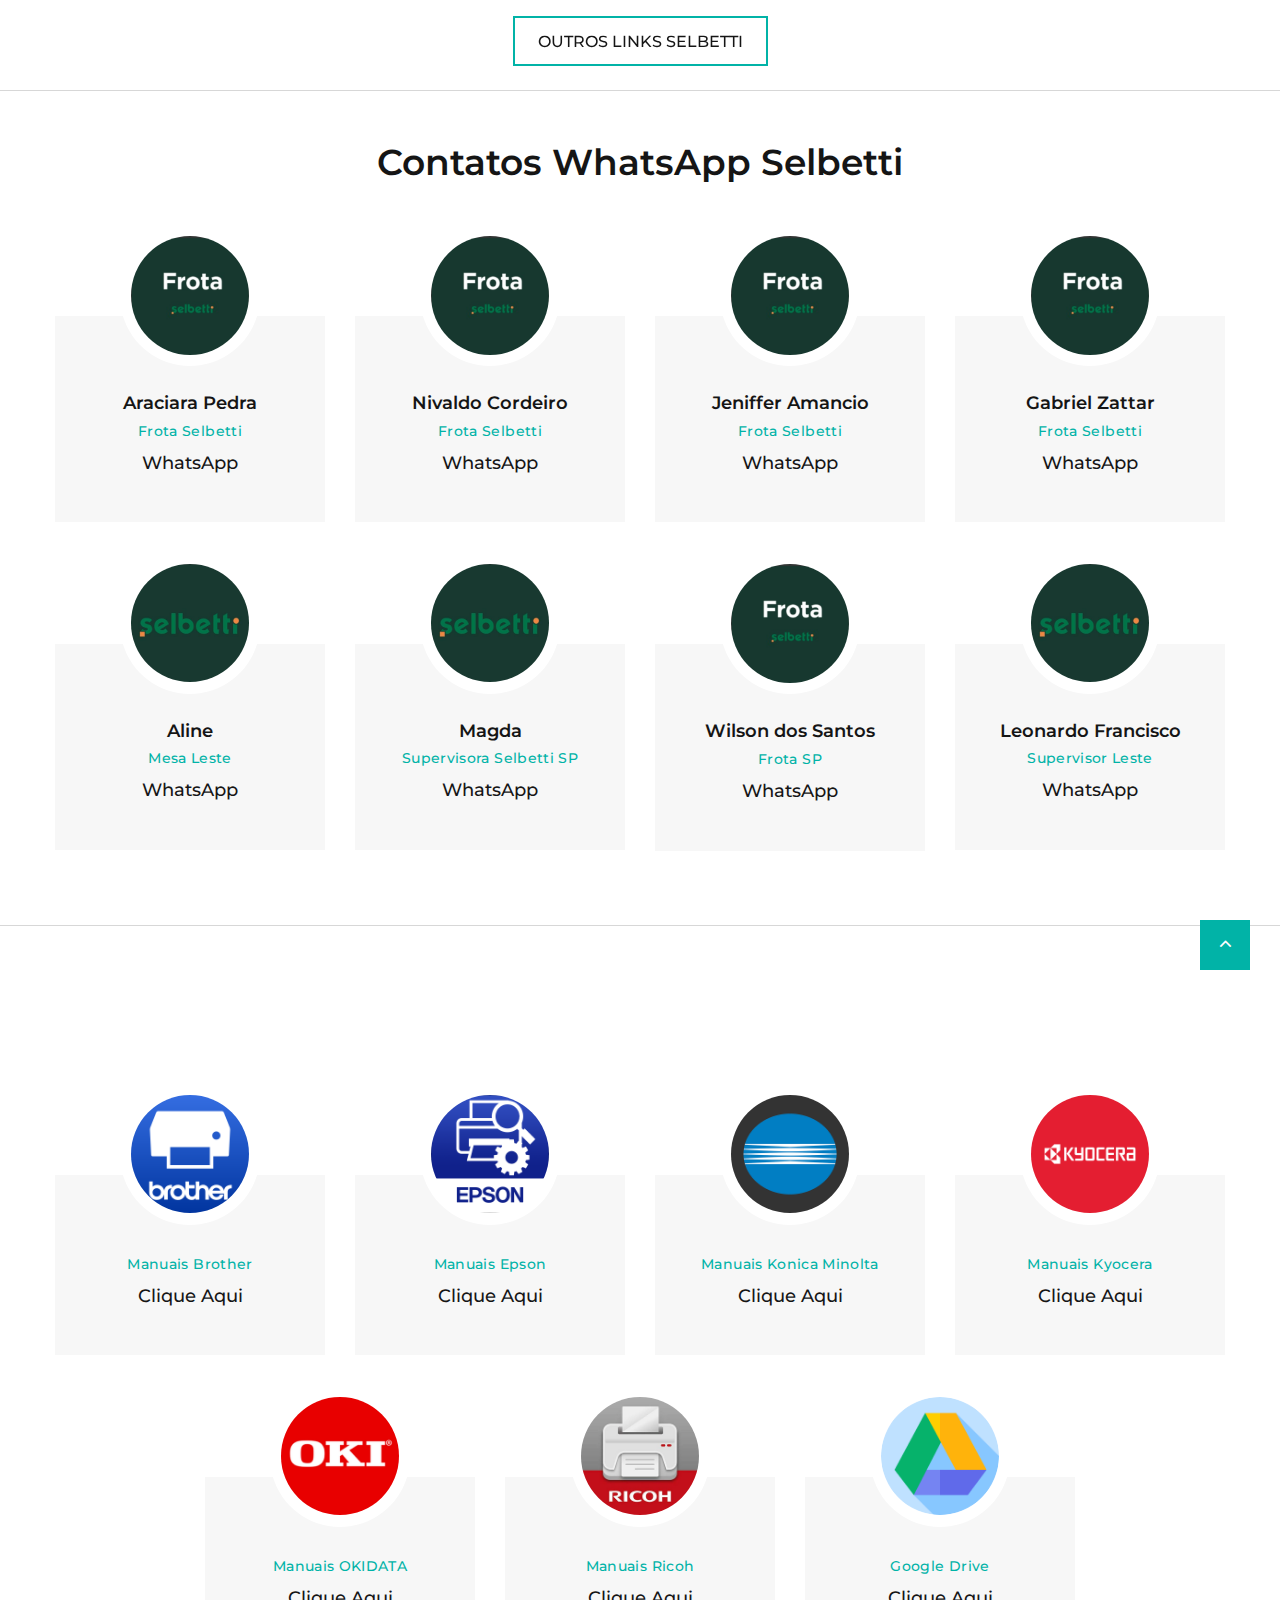
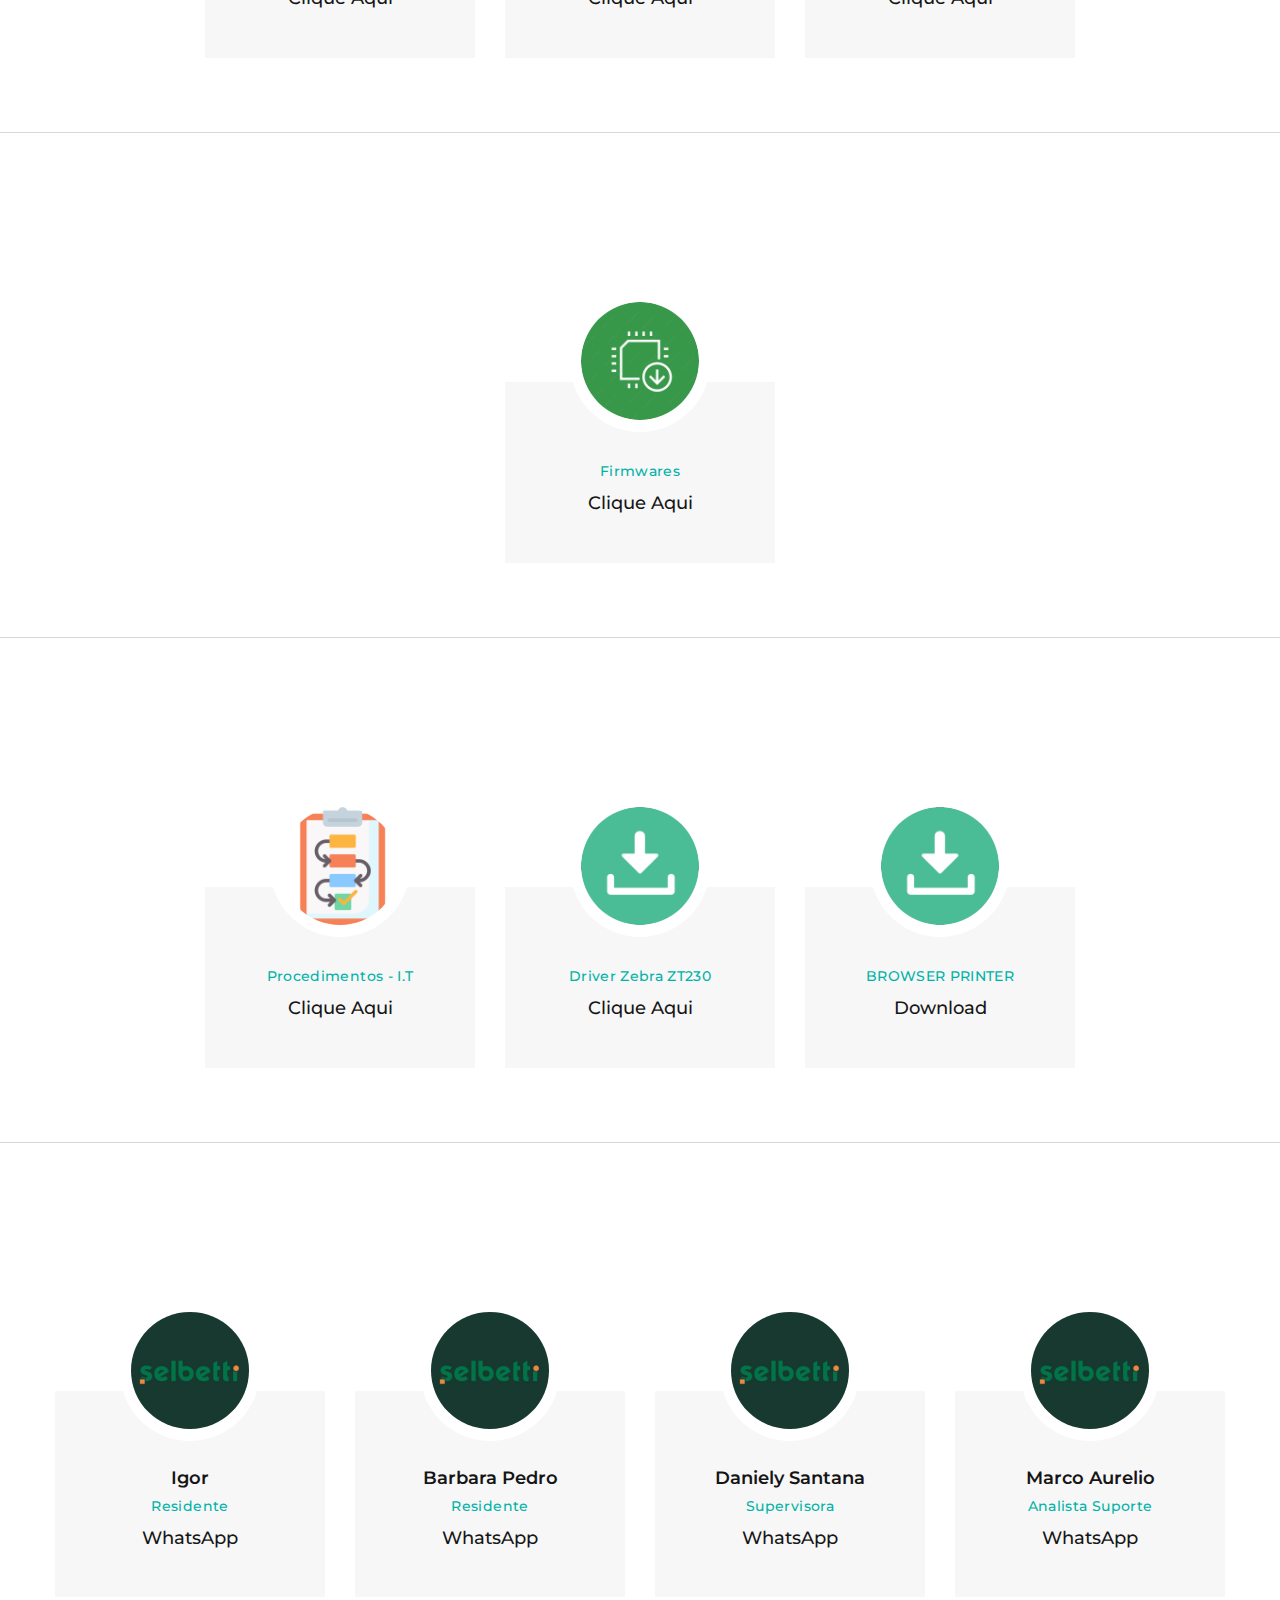
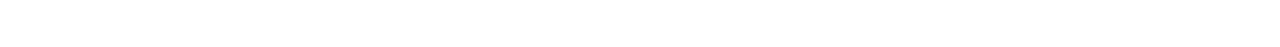
<file: selbettim.html>
<!DOCTYPEhtml>
<html class="wide wow-animation" lang="en">
  <head>
    <title>Contatos WhatsApp</title>
	
	
    <meta name="format-detection" content="telephone=no">
    <meta name="viewport" content="width=device-width, height=device-height, initial-scale=1.0, maximum-scale=1.0, user-scalable=0">
    <meta http-equiv="X-UA-Compatible" content="IE=edge">
    <meta charset="utf-8">
    <link rel="icon" href="images/favicon.ico" type="image/x-icon">
    <!-- Stylesheets-->
    <link rel="stylesheet" type="text/css" href="//fonts.googleapis.com/css?family=Montserrat:400,500,600,700%7CPoppins:400%7CTeko:300,400">
    <link rel="stylesheet" href="css/bootstrap.css">
    <link rel="stylesheet" href="css/fonts.css">
    <link rel="stylesheet" href="css/style.css">
    <style>.ie-panel{display: none;background: #212121;padding: 10px 0;box-shadow: 3px 3px 5px 0 rgba(0,0,0,.3);clear: both;text-align:center;position: relative;z-index: 1;} html.ie-10 .ie-panel, html.lt-ie-10 .ie-panel {display: block;}</style>
  </head>
  <body>

    <div class="page">
      <header class="section page-header">
	  
	          <!-- RD Navbar-->
        <div class="rd-navbar-wrap">
            <div class="rd-navbar-collapse-toggle rd-navbar-fixed-element-1" data-rd-navbar-toggle=".rd-navbar-collapse"><span></span></div>
            <div class="rd-navbar-aside-outer">
              <div class="rd-navbar-aside">
                <!-- RD Navbar Panel-->
                
                <div class="rd-navbar-aside-right rd-navbar-collapse">
                  <ul class="rd-navbar-corporate-contacts">
                    <li>
                      <div class="unit unit-spacing-xs">
					  
					  <!-- ICONE DO RELOGIO QUE FICAVA NO TOPO DA PAGINA COM O HORARIO DE FUNCINAMENTO -->
                        <!--<div class="unit-left"><span class="icon fa fa-clock-o"></span></div><!--
                        
						<!--<div class="unit">  ESTAVA DESALINHA O CABEÇALHO-->
                        <!--  <div class="unit-left"><span class="icon fa fa-envelope"></span></div> -->
                        <!--  <div class="unit-body"><a class="link-aemail" href="mailto:adm@flydrone012.com.br">adm@flydrone012.com.br</a></div> -->
                        <!-- </div>  ESTAVA DESALINHA O CABEÇALHO-->
						
					
					<!-- desativei com um comentario, isso ficava no topo mostrando o horario de funcionamento, substitui pelo email de contato -->
					  <!--<div class="unit-body">
                          <p>08:00<span>am</span> — 18:00<span>pm</span></p>
                        </div>
                      </div>-->
					  
					  
                    </li>
                    <li>
                      <div class="unit unit-spacing-xs">
					  
					  <!-- DIRECIONA PARA O WHATSAPP -->
                      <!--<div class="unit-left"><span class="icon fa fa-phone"></span></div>-->
                        <div class="unit-body"><a class="link-phone" href="https://app.stanti.com.br/"></a></div>
                      </div>
                    </li>
                  </ul><a class="button button-md button-default-outline-2 button-ujarak" href="https://www.stanti.com.br/clayversonflores" target="_blank">OUTROS LINKS SELBETTI</a>
                </div>
              </div>
            </div>
            <div class="rd-navbar-main-outer">
              <div class="rd-navbar-main">
                <div class="rd-navbar-nav-wrap">
				<br>
				<hr>
				
				<!-- LINK QUE DIRECIONA PARA AS REDES SOCIAIS --> 
               <!-- <ul class="list-inline list-inline-md rd-navbar-corporate-list-social">
                    <li><a class="fab fa-instagram" href="https://www.facebook.com/profile.php?id=100083565848747" target="_blank"></a></li>
                    <li><a class="fab fa-twitter" href="https://twitter.com/Flydrone012" target="_blank"></a></li>
                    <li><a class="fa-brands fa-tiktok" href="https://www.tiktok.com/@flydrone012" target="_blank"></a></li>
                    <li><a class="fa-brands fa-instagram" href="https://www.instagram.com/flydrone012/" target="_blank"></a></li>
                  </ul>
			   --> 
                  <!-- RD Navbar Nav-->

      <!-- Different People-->
	  
      <section class="section section-sm">
        <div class="container">
          <h3 class="title-block find-car oh"><span class="d-inline-block wow slideInUp">Contatos WhatsApp Selbetti</span></h3>
          <div class="row row-30 justify-content-center box-ordered">
            <div class="col-sm-6 col-md-5 col-lg-3">
              <!-- Team Modern-->
              <article class="team-modern">
                <div class="team-modern-header"><a class="team-modern-figure" href="#"><img class="img-circles" src="images/frota.png" alt="" width="118" height="118"/></a>
                  <svg x="0px" y="0px" width="270px" height="70px" viewbox="0 0 270 70" enable-background="new 0 0 270 70" xml:space="preserve">
                    <g>
                      <path fill="#161616" d="M202.085,0C193.477,28.912,166.708,50,135,50S76.523,28.912,67.915,0H0v70h270V0H202.085z"></path>
                    </g>
                  </svg>
                </div>
                <div class="team-modern-caption">
                  <h6 class="team-modern-name"><a href="#">Araciara Pedra</a></h6>
                  <p class="team-modern-status">Frota Selbetti</p>
                  <h6 class="team-modern-phone"><a href="https://api.whatsapp.com/send?phone=5547991642845">WhatsApp</a></h6>
                </div>
              </article>
            </div>
            <div class="col-sm-6 col-md-5 col-lg-3">
              <!-- Team Modern-->
              <article class="team-modern">
                <div class="team-modern-header"><a class="team-modern-figure" href="#"><img class="img-circles" src="images/frota.png" alt="" width="118" height="118"/></a>
                  <svg x="0px" y="0px" width="270px" height="70px" viewbox="0 0 270 70" enable-background="new 0 0 270 70" xml:space="preserve">
                    <g>
                      <path fill="#161616" d="M202.085,0C193.477,28.912,166.708,50,135,50S76.523,28.912,67.915,0H0v70h270V0H202.085z"></path>
                    </g>
                  </svg>
                </div>
                <div class="team-modern-caption">
                  <h6 class="team-modern-name"><a href="#">Nivaldo Cordeiro</a></h6>
                  <p class="team-modern-status">Frota Selbetti</p>
                  <h6 class="team-modern-phone"><a href="https://api.whatsapp.com/send?phone=5547988021462">WhatsApp</a></h6>
                </div>
              </article>
            </div>
            <div class="col-sm-6 col-md-5 col-lg-3">
              <!-- Team Modern-->
              <article class="team-modern">
                <div class="team-modern-header"><a class="team-modern-figure" href="#"><img class="img-circles" src="images/frota.png" alt="" width="118" height="118"/></a>
                  <svg x="0px" y="0px" width="270px" height="70px" viewbox="0 0 270 70" enable-background="new 0 0 270 70" xml:space="preserve">
                    <g>
                      <path fill="#161616" d="M202.085,0C193.477,28.912,166.708,50,135,50S76.523,28.912,67.915,0H0v70h270V0H202.085z"></path>
                    </g>
                  </svg>
                </div>
                <div class="team-modern-caption">
                  <h6 class="team-modern-name"><a href="#">Jeniffer Amancio</a></h6>
                  <p class="team-modern-status">Frota Selbetti</p>
                  <h6 class="team-modern-phone"><a href="https://api.whatsapp.com/send?phone=5547991950281">WhatsApp</a></h6>
                </div>
              </article>
            </div>
            <div class="col-sm-6 col-md-5 col-lg-3">
              <!-- Team Modern-->
              <article class="team-modern">
                <div class="team-modern-header"><a class="team-modern-figure" href="#"><img class="img-circles" src="images/frota.png" alt="" width="118" height="118"/></a>
                  <svg x="0px" y="0px" width="270px" height="70px" viewbox="0 0 270 70" enable-background="new 0 0 270 70" xml:space="preserve">
                    <g>
                      <path fill="#161616" d="M202.085,0C193.477,28.912,166.708,50,135,50S76.523,28.912,67.915,0H0v70h270V0H202.085z"></path>
                    </g>
                  </svg>
                </div>
                <div class="team-modern-caption">
                  <h6 class="team-modern-name"><a href="#">Gabriel Zattar</a></h6>
                  <p class="team-modern-status">Frota Selbetti</p>
                  <h6 class="team-modern-phone"><a href="https://api.whatsapp.com/send?phone=5547988299058">WhatsApp</a></h6>
                </div>
              </article>
            </div>
			
			            <div class="col-sm-6 col-md-5 col-lg-3">
              <!-- Team Modern-->
              <article class="team-modern">
                <div class="team-modern-header"><a class="team-modern-figure" href="#"><img class="img-circles" src="images/selbetti.png" alt="" width="118" height="118"/></a>
                  <svg x="0px" y="0px" width="270px" height="70px" viewbox="0 0 270 70" enable-background="new 0 0 270 70" xml:space="preserve">
                    <g>
                      <path fill="#161616" d="M202.085,0C193.477,28.912,166.708,50,135,50S76.523,28.912,67.915,0H0v70h270V0H202.085z"></path>
                    </g>
                  </svg>
                </div>
                <div class="team-modern-caption">
                  <h6 class="team-modern-name"><a href="#">Aline</a></h6>
                  <p class="team-modern-status">Mesa Leste</p>
                  <h6 class="team-modern-phone"><a href="https://api.whatsapp.com/send?phone=5511987695926">WhatsApp</a></h6>
                </div>
              </article>
            </div>
			
			            <div class="col-sm-6 col-md-5 col-lg-3">
              <!-- Team Modern-->
              <article class="team-modern">
                <div class="team-modern-header"><a class="team-modern-figure" href="#"><img class="img-circles" src="images/selbetti.png" alt="" width="118" height="118"/></a>
                  <svg x="0px" y="0px" width="270px" height="70px" viewbox="0 0 270 70" enable-background="new 0 0 270 70" xml:space="preserve">
                    <g>
                      <path fill="#161616" d="M202.085,0C193.477,28.912,166.708,50,135,50S76.523,28.912,67.915,0H0v70h270V0H202.085z"></path>
                    </g>
                  </svg>
                </div>
                <div class="team-modern-caption">
                  <h6 class="team-modern-name"><a href="#">Magda </a></h6>
                  <p class="team-modern-status">Supervisora Selbetti SP</p>
                  <h6 class="team-modern-phone"><a href="https://api.whatsapp.com/send?phone=5511976802816">WhatsApp</a></h6>
                </div>
              </article>
            </div>
			
			<div class="col-sm-6 col-md-5 col-lg-3">
              <!-- Team Modern-->
              <article class="team-modern">
                <div class="team-modern-header"><a class="team-modern-figure" href="#"><img class="img-circles" src="images/frota.png" alt="" width="118" height="118"/></a>
                  <svg x="0px" y="0px" width="270px" height="70px" viewbox="0 0 270 70" enable-background="new 0 0 270 70" xml:space="preserve">
                    <g>
                      <path fill="#161616" d="M202.085,0C193.477,28.912,166.708,50,135,50S76.523,28.912,67.915,0H0v70h270V0H202.085z"></path>
                    </g>
                  </svg>
                </div>
                <div class="team-modern-caption">
                  <h6 class="team-modern-name"><a href="#">Wilson dos Santos</a></h6>
                  <p class="team-modern-status">Frota SP</p>
                  <h6 class="team-modern-phone"><a href="https://api.whatsapp.com/send?phone=5511981985863">WhatsApp</a></h6>
                </div>
              </article>
            </div>
			
			<div class="col-sm-6 col-md-5 col-lg-3">
              <!-- Team Modern-->
              <article class="team-modern">
                <div class="team-modern-header"><a class="team-modern-figure" href="#"><img class="img-circles" src="images/selbetti.png" alt="" width="118" height="118"/></a>
                  <svg x="0px" y="0px" width="270px" height="70px" viewbox="0 0 270 70" enable-background="new 0 0 270 70" xml:space="preserve">
                    <g>
                      <path fill="#161616" d="M202.085,0C193.477,28.912,166.708,50,135,50S76.523,28.912,67.915,0H0v70h270V0H202.085z"></path>
                    </g>
                  </svg>
                </div>
                <div class="team-modern-caption">
                  <h6 class="team-modern-name"><a href="#">Leonardo Francisco</a></h6>
                  <p class="team-modern-status">Supervisor Leste</p>
                  <h6 class="team-modern-phone"><a href="https://api.whatsapp.com/send?phone=5511987694452">WhatsApp</a></h6>
                </div>
              </article>
            </div>
		
          </div>
        </div>
      </section>
	  
	  <br>
	  <hr>
	  <br>
	  
      <section class="section section-sm">
        <div class="container">
          <h3 class="title-block find-car oh"><span class="d-inline-block wow slideInUp">MANUAIS DE SERVIÇO</span></h3>
          <div class="row row-30 justify-content-center box-ordered">
            <div class="col-sm-6 col-md-5 col-lg-3">
              <!-- Team Modern-->
              <article class="team-modern">
                <div class="team-modern-header"><a class="team-modern-figure" href="#"><img class="img-circles" src="images/brother.png" alt="" width="118" height="118"/></a>
                  <svg x="0px" y="0px" width="270px" height="70px" viewbox="0 0 270 70" enable-background="new 0 0 270 70" xml:space="preserve">
                    <g>
                      <path fill="#161616" d="M202.085,0C193.477,28.912,166.708,50,135,50S76.523,28.912,67.915,0H0v70h270V0H202.085z"></path>
                    </g>
                  </svg>
                </div>
                <div class="team-modern-caption">
                  <p class="team-modern-status">Manuais Brother</p>
                  <h6 class="team-modern-phone"><a href="https://drive.google.com/drive/folders/1qUYsWuyNMAdQdzQJ0LzNhSuQ-q_3jQLa?usp=drive_link">Clique Aqui</a></h6>
                </div>
              </article>
            </div>
            <div class="col-sm-6 col-md-5 col-lg-3">
              <!-- Team Modern-->
              <article class="team-modern">
                <div class="team-modern-header"><a class="team-modern-figure" href="#"><img class="img-circles" src="images/epson.png" alt="" width="118" height="118"/></a>
                  <svg x="0px" y="0px" width="270px" height="70px" viewbox="0 0 270 70" enable-background="new 0 0 270 70" xml:space="preserve">
                    <g>
                      <path fill="#161616" d="M202.085,0C193.477,28.912,166.708,50,135,50S76.523,28.912,67.915,0H0v70h270V0H202.085z"></path>
                    </g>
                  </svg>
                </div>
                <div class="team-modern-caption">
                  <p class="team-modern-status">Manuais Epson</p>
                  <h6 class="team-modern-phone"><a href="https://drive.google.com/drive/folders/1uAjM38j6Kwf_jSabkAXd1H9eY0If26-A?usp=drive_link">Clique Aqui</a></h6>
                </div>
              </article>
            </div>
            <div class="col-sm-6 col-md-5 col-lg-3">
              <!-- Team Modern-->
              <article class="team-modern">
                <div class="team-modern-header"><a class="team-modern-figure" href="#"><img class="img-circles" src="images/konica.png" alt="" width="118" height="118"/></a>
                  <svg x="0px" y="0px" width="270px" height="70px" viewbox="0 0 270 70" enable-background="new 0 0 270 70" xml:space="preserve">
                    <g>
                      <path fill="#161616" d="M202.085,0C193.477,28.912,166.708,50,135,50S76.523,28.912,67.915,0H0v70h270V0H202.085z"></path>
                    </g>
                  </svg>
                </div>
                <div class="team-modern-caption">
                  <p class="team-modern-status">Manuais Konica Minolta</p>
                  <h6 class="team-modern-phone"><a href="https://drive.google.com/drive/folders/14E7ojRtZJv7mNok9Je7EkNUeisefIfXV?usp=drive_link">Clique Aqui</a></h6>
                </div>
              </article>
            </div>
            <div class="col-sm-6 col-md-5 col-lg-3">
              <!-- Team Modern-->
              <article class="team-modern">
                <div class="team-modern-header"><a class="team-modern-figure" href="#"><img class="img-circles" src="images/kyocera.png" alt="" width="118" height="118"/></a>
                  <svg x="0px" y="0px" width="270px" height="70px" viewbox="0 0 270 70" enable-background="new 0 0 270 70" xml:space="preserve">
                    <g>
                      <path fill="#161616" d="M202.085,0C193.477,28.912,166.708,50,135,50S76.523,28.912,67.915,0H0v70h270V0H202.085z"></path>
                    </g>
                  </svg>
                </div>
                <div class="team-modern-caption">
                  <p class="team-modern-status">Manuais Kyocera</p>
                  <h6 class="team-modern-phone"><a href="https://drive.google.com/drive/folders/175GlYWgA0QZCUqamEQR7G5USJliOp8ED?usp=drive_link">Clique Aqui</a></h6>
                </div>
              </article>
            </div>
			
			            <div class="col-sm-6 col-md-5 col-lg-3">
              <!-- Team Modern-->
              <article class="team-modern">
                <div class="team-modern-header"><a class="team-modern-figure" href="#"><img class="img-circles" src="images/okidata.png" alt="" width="118" height="118"/></a>
                  <svg x="0px" y="0px" width="270px" height="70px" viewbox="0 0 270 70" enable-background="new 0 0 270 70" xml:space="preserve">
                    <g>
                      <path fill="#161616" d="M202.085,0C193.477,28.912,166.708,50,135,50S76.523,28.912,67.915,0H0v70h270V0H202.085z"></path>
                    </g>
                  </svg>
                </div>
                <div class="team-modern-caption">
                  <p class="team-modern-status">Manuais OKIDATA</p>
                  <h6 class="team-modern-phone"><a href="https://drive.google.com/drive/folders/1AhmSwsl2T2lSqcz08Vd1ZbTVkQF67KAA?usp=drive_link">Clique Aqui</a></h6>
                </div>
              </article>
            </div>
			
			<div class="col-sm-6 col-md-5 col-lg-3">
              <!-- Team Modern-->
              <article class="team-modern">
                <div class="team-modern-header"><a class="team-modern-figure" href="#"><img class="img-circles" src="images/ricoh.jpg" alt="" width="118" height="118"/></a>
                  <svg x="0px" y="0px" width="270px" height="70px" viewbox="0 0 270 70" enable-background="new 0 0 270 70" xml:space="preserve">
                    <g>
                      <path fill="#161616" d="M202.085,0C193.477,28.912,166.708,50,135,50S76.523,28.912,67.915,0H0v70h270V0H202.085z"></path>
                    </g>
                  </svg>
                </div>
                <div class="team-modern-caption">
                  <p class="team-modern-status">Manuais Ricoh</p>
                  <h6 class="team-modern-phone"><a href="https://drive.google.com/drive/folders/12XMtojXqAxnJ0EUH0RvqC90HIpCzdoGH?usp=drive_link">Clique Aqui</a></h6>
                </div>
              </article>
            </div>
			
			<div class="col-sm-6 col-md-5 col-lg-3">
              <!-- Team Modern-->
              <article class="team-modern">
                <div class="team-modern-header"><a class="team-modern-figure" href="#"><img class="img-circles" src="images/drive.png" alt="" width="118" height="118"/></a>
                  <svg x="0px" y="0px" width="270px" height="70px" viewbox="0 0 270 70" enable-background="new 0 0 270 70" xml:space="preserve">
                    <g>
                      <path fill="#161616" d="M202.085,0C193.477,28.912,166.708,50,135,50S76.523,28.912,67.915,0H0v70h270V0H202.085z"></path>
                    </g>
                  </svg>
                </div>
                <div class="team-modern-caption">
                  <p class="team-modern-status">Google Drive</p>
                  <h6 class="team-modern-phone"><a href="https://drive.google.com/drive/folders/15AFSUEXTo_ZFujE5JaFmi5X6zKFWxoU7?usp=drive_link">Clique Aqui</a></h6>
                </div>
              </article>
            </div>
			
			
          </div>
        </div>
      </section>
	  
	  
			<br> <!-- pula linha -->
			<hr> <!-- Cria linha de separação -->
			<br> <!-- pula linha -->
	  
	  
	  
	  
	  <section class="section section-sm">
        <div class="container">
          <h3 class="title-block find-car oh"><span class="d-inline-block wow slideInUp">FIRMWARES DE IMPRESSRAS</span></h3>
          <div class="row row-30 justify-content-center box-ordered">
           
		   <div class="col-sm-6 col-md-5 col-lg-3">
              <!-- Team Modern-->
              <article class="team-modern">
                <div class="team-modern-header"><a class="team-modern-figure" href="#"><img class="img-circles" src="images/firmware.jpg" alt="" width="118" height="118"/></a>
                  <svg x="0px" y="0px" width="270px" height="70px" viewbox="0 0 270 70" enable-background="new 0 0 270 70" xml:space="preserve">
                    <g>
                      <path fill="#161616" d="M202.085,0C193.477,28.912,166.708,50,135,50S76.523,28.912,67.915,0H0v70h270V0H202.085z"></path>
                    </g>
                  </svg>
                </div>
                <div class="team-modern-caption">
                  <p class="team-modern-status">Firmwares</p>
                  <h6 class="team-modern-phone"><a href="https://drive.google.com/drive/folders/1tqrD9CNGUb7bEyOidjQNj5X5tG1-gwVv?usp=sharing">Clique Aqui</a></h6>
                </div>
              </article>
            </div>
			
          </div>
        </div>
      </section>
	
	  
	  	  	<br> <!-- pula linha -->
			<hr> <!-- Cria linha de separação -->
			<br> <!-- pula linha -->
	  
	  
	  
	  
	  <section class="section section-sm">
       
	   <div class="container">
          <h3 class="title-block find-car oh"><span class="d-inline-block wow slideInUp">Hermes Pardini</span></h3>
          <div class="row row-30 justify-content-center box-ordered">
            
			<div class="col-sm-6 col-md-5 col-lg-3">
              <!-- Team Modern-->
              <article class="team-modern">
                <div class="team-modern-header"><a class="team-modern-figure" href="#"><img class="img-circles" src="images/procedimentos.png" alt="" width="118" height="118"/></a>
                  <svg x="0px" y="0px" width="270px" height="70px" viewbox="0 0 270 70" enable-background="new 0 0 270 70" xml:space="preserve">
                    <g>
                      <path fill="#161616" d="M202.085,0C193.477,28.912,166.708,50,135,50S76.523,28.912,67.915,0H0v70h270V0H202.085z"></path>
                    </g>
                  </svg>
                </div>
                <div class="team-modern-caption">
                  <p class="team-modern-status">Procedimentos - I.T</p>
                  <h6 class="team-modern-phone"><a href="https://drive.google.com/drive/folders/1-0ei6i9huLVohTYfq_ViUf150J461zIT?usp=drive_link">Clique Aqui</a></h6>
                </div>
              </article>
            </div>
			
			
			<div class="col-sm-6 col-md-5 col-lg-3">
              <!-- Team Modern-->
              <article class="team-modern">
                <div class="team-modern-header"><a class="team-modern-figure" href="#"><img class="img-circles" src="images/download.png" alt="" width="118" height="118"/></a>
                  <svg x="0px" y="0px" width="270px" height="70px" viewbox="0 0 270 70" enable-background="new 0 0 270 70" xml:space="preserve">
                    <g>
                      <path fill="#161616" d="M202.085,0C193.477,28.912,166.708,50,135,50S76.523,28.912,67.915,0H0v70h270V0H202.085z"></path>
                    </g>
                  </svg>
                </div>
                <div class="team-modern-caption">
                  <p class="team-modern-status">Driver Zebra ZT230</p>
                  <h6 class="team-modern-phone"><a href="https://sofes.selbetti.com.br/browserprint/exe/zebra-browser-print-windows-v131445.exe">Clique Aqui</a></h6>
                </div>
              </article>
            </div>
		
			
			<div class="col-sm-6 col-md-5 col-lg-3">
              <!-- Team Modern-->
              <article class="team-modern">
                <div class="team-modern-header"><a class="team-modern-figure" href="#"><img class="img-circles" src="images/download.png" alt="" width="118" height="118"/></a>
                  <svg x="0px" y="0px" width="270px" height="70px" viewbox="0 0 270 70" enable-background="new 0 0 270 70" xml:space="preserve">
                    <g>
                      <path fill="#161616" d="M202.085,0C193.477,28.912,166.708,50,135,50S76.523,28.912,67.915,0H0v70h270V0H202.085z"></path>
                    </g>
                  </svg>
                </div>
                <div class="team-modern-caption">
                  <p class="team-modern-status">BROWSER PRINTER</p>
                  <h6 class="team-modern-phone"><a href="https://sofes.selbetti.com.br/browserprint/index.php">Download</a></h6>
                </div>
              </article>
            </div>
			
		</div>
        </div>
      </section>
		
			<br> <!-- pula linha -->
			<hr> <!-- Cria linha de separação -->
			<br> <!-- pula linha -->
			
			
	<section class="section section-sm">
        <div class="container">
          <h3 class="title-block find-car oh"><span class="d-inline-block wow slideInUp">SUPORTE HERMES PARDINI</span></h3>
          <div class="row row-30 justify-content-center box-ordered">
			
			
			<div class="col-sm-6 col-md-5 col-lg-3">
              <!-- Team Modern-->
              <article class="team-modern">
                <div class="team-modern-header"><a class="team-modern-figure" href="#"><img class="img-circles" src="images/selbetti.png" alt="" width="118" height="118"/></a>
                  <svg x="0px" y="0px" width="270px" height="70px" viewbox="0 0 270 70" enable-background="new 0 0 270 70" xml:space="preserve">
                    <g>
                      <path fill="#161616" d="M202.085,0C193.477,28.912,166.708,50,135,50S76.523,28.912,67.915,0H0v70h270V0H202.085z"></path>
                    </g>
                  </svg>
                </div>
                <div class="team-modern-caption">
                  <h6 class="team-modern-name"><a href="#">Igor</a></h6>
                  <p class="team-modern-status">Residente</p>
                  <h6 class="team-modern-phone"><a href="https://api.whatsapp.com/send?phone=5531994400569">WhatsApp</a></h6>
                </div>
              </article>
            </div>
		
			
			
			<div class="col-sm-6 col-md-5 col-lg-3">
              <!-- Team Modern-->
              <article class="team-modern">
                <div class="team-modern-header"><a class="team-modern-figure" href="#"><img class="img-circles" src="images/selbetti.png" alt="" width="118" height="118"/></a>
                  <svg x="0px" y="0px" width="270px" height="70px" viewbox="0 0 270 70" enable-background="new 0 0 270 70" xml:space="preserve">
                    <g>
                      <path fill="#161616" d="M202.085,0C193.477,28.912,166.708,50,135,50S76.523,28.912,67.915,0H0v70h270V0H202.085z"></path>
                    </g>
                  </svg>
                </div>
                <div class="team-modern-caption">
                  <h6 class="team-modern-name"><a href="#">Barbara Pedro</a></h6>
                  <p class="team-modern-status">Residente</p>
                  <h6 class="team-modern-phone"><a href="https://api.whatsapp.com/send?phone=5531971680976">WhatsApp</a></h6>
                </div>
              </article>
            </div>
			
			
			<div class="col-sm-6 col-md-5 col-lg-3">
              <!-- Team Modern-->
              <article class="team-modern">
                <div class="team-modern-header"><a class="team-modern-figure" href="#"><img class="img-circles" src="images/selbetti.png" alt="" width="118" height="118"/></a>
                  <svg x="0px" y="0px" width="270px" height="70px" viewbox="0 0 270 70" enable-background="new 0 0 270 70" xml:space="preserve">
                    <g>
                      <path fill="#161616" d="M202.085,0C193.477,28.912,166.708,50,135,50S76.523,28.912,67.915,0H0v70h270V0H202.085z"></path>
                    </g>
                  </svg>
                </div>
                <div class="team-modern-caption">
                  <h6 class="team-modern-name"><a href="#">Daniely Santana</a></h6>
                  <p class="team-modern-status">Supervisora</p>
                  <h6 class="team-modern-phone"><a href="https://api.whatsapp.com/send?phone=5531971218584">WhatsApp</a></h6>
                </div>
              </article>
            </div>
			
			
			<div class="col-sm-6 col-md-5 col-lg-3">
              <!-- Team Modern-->
              <article class="team-modern">
                <div class="team-modern-header"><a class="team-modern-figure" href="#"><img class="img-circles" src="images/selbetti.png" alt="" width="118" height="118"/></a>
                  <svg x="0px" y="0px" width="270px" height="70px" viewbox="0 0 270 70" enable-background="new 0 0 270 70" xml:space="preserve">
                    <g>
                      <path fill="#161616" d="M202.085,0C193.477,28.912,166.708,50,135,50S76.523,28.912,67.915,0H0v70h270V0H202.085z"></path>
                    </g>
                  </svg>
                </div>
                <div class="team-modern-caption">
                  <h6 class="team-modern-name"><a href="#">Marco Aurelio</a></h6>
                  <p class="team-modern-status">Analista Suporte</p>
                  <h6 class="team-modern-phone"><a href="https://api.whatsapp.com/send?phone=5531994402280">WhatsApp</a></h6>
                </div>
              </article>
            </div>
			
          </div>
        </div>
      </section>
			
		
	  
	  
    <!-- Global Mailform Output-->
    <div class="snackbars" id="form-output-global"></div>
    <!-- Javascript-->
    <script src="js/core.min.js"></script>
    <script src="js/script.js"></script>
  </body>
</html>
</file>
<file: css/fonts.css>
/*
*
* Fonts
*//*
*
* Font Awesome Icons 4.7.0
* --------------------------------------------------
*/@font-face {	font-family: 'FontAwesome';	src: url("../fonts/fontawesome-webfont.eot?v=4.7.0");	src: url("../fonts/fontawesome-webfont.eot?#iefix&v=4.7.0") format("embedded-opentype"), url("../fonts/fontawesome-webfont.woff2?v=4.7.0") format("woff2"), url("../fonts/fontawesome-webfont.woff?v=4.7.0") format("woff"), url("../fonts/fontawesome-webfont.ttf?v=4.7.0") format("truetype"), url("../fonts/fontawesome-webfont.svg?v=4.7.0#fontawesomeregular") format("svg");	font-weight: normal;	font-style: normal;}.fa {	display: inline-block;	font-family: 'FontAwesome';	font-size: inherit;	text-rendering: auto;	-webkit-font-smoothing: antialiased;	-moz-osx-font-smoothing: grayscale;}[class*='fa-']:before {	font-weight: 400;	font-family: 'FontAwesome';}/* makes the font 33% larger relative to the icon container */.fa-lg {	font-size: 1.33333333em;	line-height: 0.75em;	vertical-align: -15%;}.fa-2x {	font-size: 2em;}.fa-3x {	font-size: 3em;}.fa-4x {	font-size: 4em;}.fa-5x {	font-size: 5em;}.fa-fw {	width: 1.28571429em;	text-align: center;}.fa-ul {	padding-left: 0;	margin-left: 2.14285714em;	list-style-type: none;}.fa-ul > li {	position: relative;}.fa-li {	position: absolute;	left: -2.14285714em;	width: 2.14285714em;	top: 0.14285714em;	text-align: center;}.fa-li.fa-lg {	left: -1.85714286em;}.fa-border {	padding: .2em .25em .15em;	border: solid 0.08em #eeeeee;	border-radius: .1em;}.fa-pull-left {	float: left;}.fa-pull-right {	float: right;}.fa.fa-pull-left {	margin-right: .3em;}.fa.fa-pull-right {	margin-left: .3em;}/* Deprecated as of 4.4.0 */.pull-right {	float: right;}.pull-left {	float: left;}.fa.pull-left {	margin-right: .3em;}.fa.pull-right {	margin-left: .3em;}.fa-spin {	-webkit-animation: fa-spin 2s infinite linear;	animation: fa-spin 2s infinite linear;}.fa-pulse {	-webkit-animation: fa-spin 1s infinite steps(8);	animation: fa-spin 1s infinite steps(8);}@-webkit-keyframes fa-spin {	0% {		-webkit-transform: rotate(0deg);		transform: rotate(0deg);	}	100% {		-webkit-transform: rotate(359deg);		transform: rotate(359deg);	}}@keyframes fa-spin {	0% {		-webkit-transform: rotate(0deg);		transform: rotate(0deg);	}	100% {		-webkit-transform: rotate(359deg);		transform: rotate(359deg);	}}.fa-rotate-90 {	-ms-filter: "progid:DXImageTransform.Microsoft.BasicImage(rotation=1)";	-webkit-transform: rotate(90deg);	-ms-transform: rotate(90deg);	transform: rotate(90deg);}.fa-rotate-180 {	-ms-filter: "progid:DXImageTransform.Microsoft.BasicImage(rotation=2)";	-webkit-transform: rotate(180deg);	-ms-transform: rotate(180deg);	transform: rotate(180deg);}.fa-rotate-270 {	-ms-filter: "progid:DXImageTransform.Microsoft.BasicImage(rotation=3)";	-webkit-transform: rotate(270deg);	-ms-transform: rotate(270deg);	transform: rotate(270deg);}.fa-flip-horizontal {	-ms-filter: "progid:DXImageTransform.Microsoft.BasicImage(rotation=0, mirror=1)";	-webkit-transform: scale(-1, 1);	-ms-transform: scale(-1, 1);	transform: scale(-1, 1);}.fa-flip-vertical {	-ms-filter: "progid:DXImageTransform.Microsoft.BasicImage(rotation=2, mirror=1)";	-webkit-transform: scale(1, -1);	-ms-transform: scale(1, -1);	transform: scale(1, -1);}:root .fa-rotate-90,:root .fa-rotate-180,:root .fa-rotate-270,:root .fa-flip-horizontal,:root .fa-flip-vertical {	filter: none;}.fa-stack {	position: relative;	display: inline-block;	width: 2em;	height: 2em;	line-height: 2em;	vertical-align: middle;}.fa-stack-1x,.fa-stack-2x {	position: absolute;	left: 0;	width: 100%;	text-align: center;}.fa-stack-1x {	line-height: inherit;}.fa-stack-2x {	font-size: 2em;}.fa-inverse {	color: #ffffff;}/* Font Awesome uses the Unicode Private Use Area (PUA) to ensure screen
   readers do not read off random characters that represent icons */.fa-glass:before {	content: "\f000";}.fa-music:before {	content: "\f001";}.fa-search:before {	content: "\f002";}.fa-envelope-o:before {	content: "\f003";}.fa-heart:before {	content: "\f004";}.fa-star:before {	content: "\f005";}.fa-star-o:before {	content: "\f006";}.fa-user:before {	content: "\f007";}.fa-film:before {	content: "\f008";}.fa-th-large:before {	content: "\f009";}.fa-th:before {	content: "\f00a";}.fa-th-list:before {	content: "\f00b";}.fa-check:before {	content: "\f00c";}.fa-remove:before,.fa-close:before,.fa-times:before {	content: "\f00d";}.fa-search-plus:before {	content: "\f00e";}.fa-search-minus:before {	content: "\f010";}.fa-power-off:before {	content: "\f011";}.fa-signal:before {	content: "\f012";}.fa-gear:before,.fa-cog:before {	content: "\f013";}.fa-trash-o:before {	content: "\f014";}.fa-home:before {	content: "\f015";}.fa-file-o:before {	content: "\f016";}.fa-clock-o:before {	content: "\f017";}.fa-road:before {	content: "\f018";}.fa-download:before {	content: "\f019";}.fa-arrow-circle-o-down:before {	content: "\f01a";}.fa-arrow-circle-o-up:before {	content: "\f01b";}.fa-inbox:before {	content: "\f01c";}.fa-play-circle-o:before {	content: "\f01d";}.fa-rotate-right:before,.fa-repeat:before {	content: "\f01e";}.fa-refresh:before {	content: "\f021";}.fa-list-alt:before {	content: "\f022";}.fa-lock:before {	content: "\f023";}.fa-flag:before {	content: "\f024";}.fa-headphones:before {	content: "\f025";}.fa-volume-off:before {	content: "\f026";}.fa-volume-down:before {	content: "\f027";}.fa-volume-up:before {	content: "\f028";}.fa-qrcode:before {	content: "\f029";}.fa-barcode:before {	content: "\f02a";}.fa-tag:before {	content: "\f02b";}.fa-tags:before {	content: "\f02c";}.fa-book:before {	content: "\f02d";}.fa-bookmark:before {	content: "\f02e";}.fa-print:before {	content: "\f02f";}.fa-camera:before {	content: "\f030";}.fa-font:before {	content: "\f031";}.fa-bold:before {	content: "\f032";}.fa-italic:before {	content: "\f033";}.fa-text-height:before {	content: "\f034";}.fa-text-width:before {	content: "\f035";}.fa-align-left:before {	content: "\f036";}.fa-align-center:before {	content: "\f037";}.fa-align-right:before {	content: "\f038";}.fa-align-justify:before {	content: "\f039";}.fa-list:before {	content: "\f03a";}.fa-dedent:before,.fa-outdent:before {	content: "\f03b";}.fa-indent:before {	content: "\f03c";}.fa-video-camera:before {	content: "\f03d";}.fa-photo:before,.fa-image:before,.fa-picture-o:before {	content: "\f03e";}.fa-pencil:before {	content: "\f040";}.fa-map-marker:before {	content: "\f041";}.fa-adjust:before {	content: "\f042";}.fa-tint:before {	content: "\f043";}.fa-edit:before,.fa-pencil-square-o:before {	content: "\f044";}.fa-share-square-o:before {	content: "\f045";}.fa-check-square-o:before {	content: "\f046";}.fa-arrows:before {	content: "\f047";}.fa-step-backward:before {	content: "\f048";}.fa-fast-backward:before {	content: "\f049";}.fa-backward:before {	content: "\f04a";}.fa-play:before {	content: "\f04b";}.fa-pause:before {	content: "\f04c";}.fa-stop:before {	content: "\f04d";}.fa-forward:before {	content: "\f04e";}.fa-fast-forward:before {	content: "\f050";}.fa-step-forward:before {	content: "\f051";}.fa-eject:before {	content: "\f052";}.fa-chevron-left:before {	content: "\f053";}.fa-chevron-right:before {	content: "\f054";}.fa-plus-circle:before {	content: "\f055";}.fa-minus-circle:before {	content: "\f056";}.fa-times-circle:before {	content: "\f057";}.fa-check-circle:before {	content: "\f058";}.fa-question-circle:before {	content: "\f059";}.fa-info-circle:before {	content: "\f05a";}.fa-crosshairs:before {	content: "\f05b";}.fa-times-circle-o:before {	content: "\f05c";}.fa-check-circle-o:before {	content: "\f05d";}.fa-ban:before {	content: "\f05e";}.fa-arrow-left:before {	content: "\f060";}.fa-arrow-right:before {	content: "\f061";}.fa-arrow-up:before {	content: "\f062";}.fa-arrow-down:before {	content: "\f063";}.fa-mail-forward:before,.fa-share:before {	content: "\f064";}.fa-expand:before {	content: "\f065";}.fa-compress:before {	content: "\f066";}.fa-plus:before {	content: "\f067";}.fa-minus:before {	content: "\f068";}.fa-asterisk:before {	content: "\f069";}.fa-exclamation-circle:before {	content: "\f06a";}.fa-gift:before {	content: "\f06b";}.fa-leaf:before {	content: "\f06c";}.fa-fire:before {	content: "\f06d";}.fa-eye:before {	content: "\f06e";}.fa-eye-slash:before {	content: "\f070";}.fa-warning:before,.fa-exclamation-triangle:before {	content: "\f071";}.fa-plane:before {	content: "\f072";}.fa-calendar:before {	content: "\f073";}.fa-random:before {	content: "\f074";}.fa-comment:before {	content: "\f075";}.fa-magnet:before {	content: "\f076";}.fa-chevron-up:before {	content: "\f077";}.fa-chevron-down:before {	content: "\f078";}.fa-retweet:before {	content: "\f079";}.fa-shopping-cart:before {	content: "\f07a";}.fa-folder:before {	content: "\f07b";}.fa-folder-open:before {	content: "\f07c";}.fa-arrows-v:before {	content: "\f07d";}.fa-arrows-h:before {	content: "\f07e";}.fa-bar-chart-o:before,.fa-bar-chart:before {	content: "\f080";}.fa-twitter-square:before {	content: "\f081";}.fa-facebook-square:before {	content: "\f082";}.fa-camera-retro:before {	content: "\f083";}.fa-key:before {	content: "\f084";}.fa-gears:before,.fa-cogs:before {	content: "\f085";}.fa-comments:before {	content: "\f086";}.fa-thumbs-o-up:before {	content: "\f087";}.fa-thumbs-o-down:before {	content: "\f088";}.fa-star-half:before {	content: "\f089";}.fa-heart-o:before {	content: "\f08a";}.fa-sign-out:before {	content: "\f08b";}.fa-linkedin-square:before {	content: "\f08c";}.fa-thumb-tack:before {	content: "\f08d";}.fa-external-link:before {	content: "\f08e";}.fa-sign-in:before {	content: "\f090";}.fa-trophy:before {	content: "\f091";}.fa-github-square:before {	content: "\f092";}.fa-upload:before {	content: "\f093";}.fa-lemon-o:before {	content: "\f094";}.fa-phone:before {	content: "\f095";}.fa-square-o:before {	content: "\f096";}.fa-bookmark-o:before {	content: "\f097";}.fa-phone-square:before {	content: "\f098";}.fa-twitter:before {	content: "\f099";}.fa-facebook-f:before,.fa-facebook:before {	content: "\f09a";}.fa-github:before {	content: "\f09b";}.fa-unlock:before {	content: "\f09c";}.fa-credit-card:before {	content: "\f09d";}.fa-feed:before,.fa-rss:before {	content: "\f09e";}.fa-hdd-o:before {	content: "\f0a0";}.fa-bullhorn:before {	content: "\f0a1";}.fa-bell:before {	content: "\f0f3";}.fa-certificate:before {	content: "\f0a3";}.fa-hand-o-right:before {	content: "\f0a4";}.fa-hand-o-left:before {	content: "\f0a5";}.fa-hand-o-up:before {	content: "\f0a6";}.fa-hand-o-down:before {	content: "\f0a7";}.fa-arrow-circle-left:before {	content: "\f0a8";}.fa-arrow-circle-right:before {	content: "\f0a9";}.fa-arrow-circle-up:before {	content: "\f0aa";}.fa-arrow-circle-down:before {	content: "\f0ab";}.fa-globe:before {	content: "\f0ac";}.fa-wrench:before {	content: "\f0ad";}.fa-tasks:before {	content: "\f0ae";}.fa-filter:before {	content: "\f0b0";}.fa-briefcase:before {	content: "\f0b1";}.fa-arrows-alt:before {	content: "\f0b2";}.fa-group:before,.fa-users:before {	content: "\f0c0";}.fa-chain:before,.fa-link:before {	content: "\f0c1";}.fa-cloud:before {	content: "\f0c2";}.fa-flask:before {	content: "\f0c3";}.fa-cut:before,.fa-scissors:before {	content: "\f0c4";}.fa-copy:before,.fa-files-o:before {	content: "\f0c5";}.fa-paperclip:before {	content: "\f0c6";}.fa-save:before,.fa-floppy-o:before {	content: "\f0c7";}.fa-square:before {	content: "\f0c8";}.fa-navicon:before,.fa-reorder:before,.fa-bars:before {	content: "\f0c9";}.fa-list-ul:before {	content: "\f0ca";}.fa-list-ol:before {	content: "\f0cb";}.fa-strikethrough:before {	content: "\f0cc";}.fa-underline:before {	content: "\f0cd";}.fa-table:before {	content: "\f0ce";}.fa-magic:before {	content: "\f0d0";}.fa-truck:before {	content: "\f0d1";}.fa-pinterest:before {	content: "\f0d2";}.fa-pinterest-square:before {	content: "\f0d3";}.fa-google-plus-square:before {	content: "\f0d4";}.fa-google-plus:before {	content: "\f0d5";}.fa-money:before {	content: "\f0d6";}.fa-caret-down:before {	content: "\f0d7";}.fa-caret-up:before {	content: "\f0d8";}.fa-caret-left:before {	content: "\f0d9";}.fa-caret-right:before {	content: "\f0da";}.fa-columns:before {	content: "\f0db";}.fa-unsorted:before,.fa-sort:before {	content: "\f0dc";}.fa-sort-down:before,.fa-sort-desc:before {	content: "\f0dd";}.fa-sort-up:before,.fa-sort-asc:before {	content: "\f0de";}.fa-envelope:before {	content: "\f0e0";}.fa-linkedin:before {	content: "\f0e1";}.fa-rotate-left:before,.fa-undo:before {	content: "\f0e2";}.fa-legal:before,.fa-gavel:before {	content: "\f0e3";}.fa-dashboard:before,.fa-tachometer:before {	content: "\f0e4";}.fa-comment-o:before {	content: "\f0e5";}.fa-comments-o:before {	content: "\f0e6";}.fa-flash:before,.fa-bolt:before {	content: "\f0e7";}.fa-sitemap:before {	content: "\f0e8";}.fa-umbrella:before {	content: "\f0e9";}.fa-paste:before,.fa-clipboard:before {	content: "\f0ea";}.fa-lightbulb-o:before {	content: "\f0eb";}.fa-exchange:before {	content: "\f0ec";}.fa-cloud-download:before {	content: "\f0ed";}.fa-cloud-upload:before {	content: "\f0ee";}.fa-user-md:before {	content: "\f0f0";}.fa-stethoscope:before {	content: "\f0f1";}.fa-suitcase:before {	content: "\f0f2";}.fa-bell-o:before {	content: "\f0a2";}.fa-coffee:before {	content: "\f0f4";}.fa-cutlery:before {	content: "\f0f5";}.fa-file-text-o:before {	content: "\f0f6";}.fa-building-o:before {	content: "\f0f7";}.fa-hospital-o:before {	content: "\f0f8";}.fa-ambulance:before {	content: "\f0f9";}.fa-medkit:before {	content: "\f0fa";}.fa-fighter-jet:before {	content: "\f0fb";}.fa-beer:before {	content: "\f0fc";}.fa-h-square:before {	content: "\f0fd";}.fa-plus-square:before {	content: "\f0fe";}.fa-angle-double-left:before {	content: "\f100";}.fa-angle-double-right:before {	content: "\f101";}.fa-angle-double-up:before {	content: "\f102";}.fa-angle-double-down:before {	content: "\f103";}.fa-angle-left:before {	content: "\f104";}.fa-angle-right:before {	content: "\f105";}.fa-angle-up:before {	content: "\f106";}.fa-angle-down:before {	content: "\f107";}.fa-desktop:before {	content: "\f108";}.fa-laptop:before {	content: "\f109";}.fa-tablet:before {	content: "\f10a";}.fa-mobile-phone:before,.fa-mobile:before {	content: "\f10b";}.fa-circle-o:before {	content: "\f10c";}.fa-quote-left:before {	content: "\f10d";}.fa-quote-right:before {	content: "\f10e";}.fa-spinner:before {	content: "\f110";}.fa-circle:before {	content: "\f111";}.fa-mail-reply:before,.fa-reply:before {	content: "\f112";}.fa-github-alt:before {	content: "\f113";}.fa-folder-o:before {	content: "\f114";}.fa-folder-open-o:before {	content: "\f115";}.fa-smile-o:before {	content: "\f118";}.fa-frown-o:before {	content: "\f119";}.fa-meh-o:before {	content: "\f11a";}.fa-gamepad:before {	content: "\f11b";}.fa-keyboard-o:before {	content: "\f11c";}.fa-flag-o:before {	content: "\f11d";}.fa-flag-checkered:before {	content: "\f11e";}.fa-terminal:before {	content: "\f120";}.fa-code:before {	content: "\f121";}.fa-mail-reply-all:before,.fa-reply-all:before {	content: "\f122";}.fa-star-half-empty:before,.fa-star-half-full:before,.fa-star-half-o:before {	content: "\f123";}.fa-location-arrow:before {	content: "\f124";}.fa-crop:before {	content: "\f125";}.fa-code-fork:before {	content: "\f126";}.fa-unlink:before,.fa-chain-broken:before {	content: "\f127";}.fa-question:before {	content: "\f128";}.fa-info:before {	content: "\f129";}.fa-exclamation:before {	content: "\f12a";}.fa-superscript:before {	content: "\f12b";}.fa-subscript:before {	content: "\f12c";}.fa-eraser:before {	content: "\f12d";}.fa-puzzle-piece:before {	content: "\f12e";}.fa-microphone:before {	content: "\f130";}.fa-microphone-slash:before {	content: "\f131";}.fa-shield:before {	content: "\f132";}.fa-calendar-o:before {	content: "\f133";}.fa-fire-extinguisher:before {	content: "\f134";}.fa-rocket:before {	content: "\f135";}.fa-maxcdn:before {	content: "\f136";}.fa-chevron-circle-left:before {	content: "\f137";}.fa-chevron-circle-right:before {	content: "\f138";}.fa-chevron-circle-up:before {	content: "\f139";}.fa-chevron-circle-down:before {	content: "\f13a";}.fa-html5:before {	content: "\f13b";}.fa-css3:before {	content: "\f13c";}.fa-anchor:before {	content: "\f13d";}.fa-unlock-alt:before {	content: "\f13e";}.fa-bullseye:before {	content: "\f140";}.fa-ellipsis-h:before {	content: "\f141";}.fa-ellipsis-v:before {	content: "\f142";}.fa-rss-square:before {	content: "\f143";}.fa-play-circle:before {	content: "\f144";}.fa-ticket:before {	content: "\f145";}.fa-minus-square:before {	content: "\f146";}.fa-minus-square-o:before {	content: "\f147";}.fa-level-up:before {	content: "\f148";}.fa-level-down:before {	content: "\f149";}.fa-check-square:before {	content: "\f14a";}.fa-pencil-square:before {	content: "\f14b";}.fa-external-link-square:before {	content: "\f14c";}.fa-share-square:before {	content: "\f14d";}.fa-compass:before {	content: "\f14e";}.fa-toggle-down:before,.fa-caret-square-o-down:before {	content: "\f150";}.fa-toggle-up:before,.fa-caret-square-o-up:before {	content: "\f151";}.fa-toggle-right:before,.fa-caret-square-o-right:before {	content: "\f152";}.fa-euro:before,.fa-eur:before {	content: "\f153";}.fa-gbp:before {	content: "\f154";}.fa-dollar:before,.fa-usd:before {	content: "\f155";}.fa-rupee:before,.fa-inr:before {	content: "\f156";}.fa-cny:before,.fa-rmb:before,.fa-yen:before,.fa-jpy:before {	content: "\f157";}.fa-ruble:before,.fa-rouble:before,.fa-rub:before {	content: "\f158";}.fa-won:before,.fa-krw:before {	content: "\f159";}.fa-bitcoin:before,.fa-btc:before {	content: "\f15a";}.fa-file:before {	content: "\f15b";}.fa-file-text:before {	content: "\f15c";}.fa-sort-alpha-asc:before {	content: "\f15d";}.fa-sort-alpha-desc:before {	content: "\f15e";}.fa-sort-amount-asc:before {	content: "\f160";}.fa-sort-amount-desc:before {	content: "\f161";}.fa-sort-numeric-asc:before {	content: "\f162";}.fa-sort-numeric-desc:before {	content: "\f163";}.fa-thumbs-up:before {	content: "\f164";}.fa-thumbs-down:before {	content: "\f165";}.fa-youtube-square:before {	content: "\f166";}.fa-youtube:before {	content: "\f167";}.fa-xing:before {	content: "\f168";}.fa-xing-square:before {	content: "\f169";}.fa-youtube-play:before {	content: "\f16a";}.fa-dropbox:before {	content: "\f16b";}.fa-stack-overflow:before {	content: "\f16c";}.fa-instagram:before {	content: "\f16d";}.fa-flickr:before {	content: "\f16e";}.fa-adn:before {	content: "\f170";}.fa-bitbucket:before {	content: "\f171";}.fa-bitbucket-square:before {	content: "\f172";}.fa-tumblr:before {	content: "\f173";}.fa-tumblr-square:before {	content: "\f174";}.fa-long-arrow-down:before {	content: "\f175";}.fa-long-arrow-up:before {	content: "\f176";}.fa-long-arrow-left:before {	content: "\f177";}.fa-long-arrow-right:before {	content: "\f178";}.fa-apple:before {	content: "\f179";}.fa-windows:before {	content: "\f17a";}.fa-android:before {	content: "\f17b";}.fa-linux:before {	content: "\f17c";}.fa-dribbble:before {	content: "\f17d";}.fa-skype:before {	content: "\f17e";}.fa-foursquare:before {	content: "\f180";}.fa-trello:before {	content: "\f181";}.fa-female:before {	content: "\f182";}.fa-male:before {	content: "\f183";}.fa-gittip:before,.fa-gratipay:before {	content: "\f184";}.fa-sun-o:before {	content: "\f185";}.fa-moon-o:before {	content: "\f186";}.fa-archive:before {	content: "\f187";}.fa-bug:before {	content: "\f188";}.fa-vk:before {	content: "\f189";}.fa-weibo:before {	content: "\f18a";}.fa-renren:before {	content: "\f18b";}.fa-pagelines:before {	content: "\f18c";}.fa-stack-exchange:before {	content: "\f18d";}.fa-arrow-circle-o-right:before {	content: "\f18e";}.fa-arrow-circle-o-left:before {	content: "\f190";}.fa-toggle-left:before,.fa-caret-square-o-left:before {	content: "\f191";}.fa-dot-circle-o:before {	content: "\f192";}.fa-wheelchair:before {	content: "\f193";}.fa-vimeo-square:before {	content: "\f194";}.fa-turkish-lira:before,.fa-try:before {	content: "\f195";}.fa-plus-square-o:before {	content: "\f196";}.fa-space-shuttle:before {	content: "\f197";}.fa-slack:before {	content: "\f198";}.fa-envelope-square:before {	content: "\f199";}.fa-wordpress:before {	content: "\f19a";}.fa-openid:before {	content: "\f19b";}.fa-institution:before,.fa-bank:before,.fa-university:before {	content: "\f19c";}.fa-mortar-board:before,.fa-graduation-cap:before {	content: "\f19d";}.fa-yahoo:before {	content: "\f19e";}.fa-google:before {	content: "\f1a0";}.fa-reddit:before {	content: "\f1a1";}.fa-reddit-square:before {	content: "\f1a2";}.fa-stumbleupon-circle:before {	content: "\f1a3";}.fa-stumbleupon:before {	content: "\f1a4";}.fa-delicious:before {	content: "\f1a5";}.fa-digg:before {	content: "\f1a6";}.fa-pied-piper-pp:before {	content: "\f1a7";}.fa-pied-piper-alt:before {	content: "\f1a8";}.fa-drupal:before {	content: "\f1a9";}.fa-joomla:before {	content: "\f1aa";}.fa-language:before {	content: "\f1ab";}.fa-fax:before {	content: "\f1ac";}.fa-building:before {	content: "\f1ad";}.fa-child:before {	content: "\f1ae";}.fa-paw:before {	content: "\f1b0";}.fa-spoon:before {	content: "\f1b1";}.fa-cube:before {	content: "\f1b2";}.fa-cubes:before {	content: "\f1b3";}.fa-behance:before {	content: "\f1b4";}.fa-behance-square:before {	content: "\f1b5";}.fa-steam:before {	content: "\f1b6";}.fa-steam-square:before {	content: "\f1b7";}.fa-recycle:before {	content: "\f1b8";}.fa-automobile:before,.fa-car:before {	content: "\f1b9";}.fa-cab:before,.fa-taxi:before {	content: "\f1ba";}.fa-tree:before {	content: "\f1bb";}.fa-spotify:before {	content: "\f1bc";}.fa-deviantart:before {	content: "\f1bd";}.fa-soundcloud:before {	content: "\f1be";}.fa-database:before {	content: "\f1c0";}.fa-file-pdf-o:before {	content: "\f1c1";}.fa-file-word-o:before {	content: "\f1c2";}.fa-file-excel-o:before {	content: "\f1c3";}.fa-file-powerpoint-o:before {	content: "\f1c4";}.fa-file-photo-o:before,.fa-file-picture-o:before,.fa-file-image-o:before {	content: "\f1c5";}.fa-file-zip-o:before,.fa-file-archive-o:before {	content: "\f1c6";}.fa-file-sound-o:before,.fa-file-audio-o:before {	content: "\f1c7";}.fa-file-movie-o:before,.fa-file-video-o:before {	content: "\f1c8";}.fa-file-code-o:before {	content: "\f1c9";}.fa-vine:before {	content: "\f1ca";}.fa-codepen:before {	content: "\f1cb";}.fa-jsfiddle:before {	content: "\f1cc";}.fa-life-bouy:before,.fa-life-buoy:before,.fa-life-saver:before,.fa-support:before,.fa-life-ring:before {	content: "\f1cd";}.fa-circle-o-notch:before {	content: "\f1ce";}.fa-ra:before,.fa-resistance:before,.fa-rebel:before {	content: "\f1d0";}.fa-ge:before,.fa-empire:before {	content: "\f1d1";}.fa-git-square:before {	content: "\f1d2";}.fa-git:before {	content: "\f1d3";}.fa-y-combinator-square:before,.fa-yc-square:before,.fa-hacker-news:before {	content: "\f1d4";}.fa-tencent-weibo:before {	content: "\f1d5";}.fa-qq:before {	content: "\f1d6";}.fa-wechat:before,.fa-weixin:before {	content: "\f1d7";}.fa-send:before,.fa-paper-plane:before {	content: "\f1d8";}.fa-send-o:before,.fa-paper-plane-o:before {	content: "\f1d9";}.fa-history:before {	content: "\f1da";}.fa-circle-thin:before {	content: "\f1db";}.fa-header:before {	content: "\f1dc";}.fa-paragraph:before {	content: "\f1dd";}.fa-sliders:before {	content: "\f1de";}.fa-share-alt:before {	content: "\f1e0";}.fa-share-alt-square:before {	content: "\f1e1";}.fa-bomb:before {	content: "\f1e2";}.fa-soccer-ball-o:before,.fa-futbol-o:before {	content: "\f1e3";}.fa-tty:before {	content: "\f1e4";}.fa-binoculars:before {	content: "\f1e5";}.fa-plug:before {	content: "\f1e6";}.fa-slideshare:before {	content: "\f1e7";}.fa-twitch:before {	content: "\f1e8";}.fa-yelp:before {	content: "\f1e9";}.fa-newspaper-o:before {	content: "\f1ea";}.fa-wifi:before {	content: "\f1eb";}.fa-calculator:before {	content: "\f1ec";}.fa-paypal:before {	content: "\f1ed";}.fa-google-wallet:before {	content: "\f1ee";}.fa-cc-visa:before {	content: "\f1f0";}.fa-cc-mastercard:before {	content: "\f1f1";}.fa-cc-discover:before {	content: "\f1f2";}.fa-cc-amex:before {	content: "\f1f3";}.fa-cc-paypal:before {	content: "\f1f4";}.fa-cc-stripe:before {	content: "\f1f5";}.fa-bell-slash:before {	content: "\f1f6";}.fa-bell-slash-o:before {	content: "\f1f7";}.fa-trash:before {	content: "\f1f8";}.fa-copyright:before {	content: "\f1f9";}.fa-at:before {	content: "\f1fa";}.fa-eyedropper:before {	content: "\f1fb";}.fa-paint-brush:before {	content: "\f1fc";}.fa-birthday-cake:before {	content: "\f1fd";}.fa-area-chart:before {	content: "\f1fe";}.fa-pie-chart:before {	content: "\f200";}.fa-line-chart:before {	content: "\f201";}.fa-lastfm:before {	content: "\f202";}.fa-lastfm-square:before {	content: "\f203";}.fa-toggle-off:before {	content: "\f204";}.fa-toggle-on:before {	content: "\f205";}.fa-bicycle:before {	content: "\f206";}.fa-bus:before {	content: "\f207";}.fa-ioxhost:before {	content: "\f208";}.fa-angellist:before {	content: "\f209";}.fa-cc:before {	content: "\f20a";}.fa-shekel:before,.fa-sheqel:before,.fa-ils:before {	content: "\f20b";}.fa-meanpath:before {	content: "\f20c";}.fa-buysellads:before {	content: "\f20d";}.fa-connectdevelop:before {	content: "\f20e";}.fa-dashcube:before {	content: "\f210";}.fa-forumbee:before {	content: "\f211";}.fa-leanpub:before {	content: "\f212";}.fa-sellsy:before {	content: "\f213";}.fa-shirtsinbulk:before {	content: "\f214";}.fa-simplybuilt:before {	content: "\f215";}.fa-skyatlas:before {	content: "\f216";}.fa-cart-plus:before {	content: "\f217";}.fa-cart-arrow-down:before {	content: "\f218";}.fa-diamond:before {	content: "\f219";}.fa-ship:before {	content: "\f21a";}.fa-user-secret:before {	content: "\f21b";}.fa-motorcycle:before {	content: "\f21c";}.fa-street-view:before {	content: "\f21d";}.fa-heartbeat:before {	content: "\f21e";}.fa-venus:before {	content: "\f221";}.fa-mars:before {	content: "\f222";}.fa-mercury:before {	content: "\f223";}.fa-intersex:before,.fa-transgender:before {	content: "\f224";}.fa-transgender-alt:before {	content: "\f225";}.fa-venus-double:before {	content: "\f226";}.fa-mars-double:before {	content: "\f227";}.fa-venus-mars:before {	content: "\f228";}.fa-mars-stroke:before {	content: "\f229";}.fa-mars-stroke-v:before {	content: "\f22a";}.fa-mars-stroke-h:before {	content: "\f22b";}.fa-neuter:before {	content: "\f22c";}.fa-genderless:before {	content: "\f22d";}.fa-facebook-official:before {	content: "\f230";}.fa-pinterest-p:before {	content: "\f231";}.fa-whatsapp:before {	content: "\f232";}.fa-server:before {	content: "\f233";}.fa-user-plus:before {	content: "\f234";}.fa-user-times:before {	content: "\f235";}.fa-hotel:before,.fa-bed:before {	content: "\f236";}.fa-viacoin:before {	content: "\f237";}.fa-train:before {	content: "\f238";}.fa-subway:before {	content: "\f239";}.fa-medium:before {	content: "\f23a";}.fa-yc:before,.fa-y-combinator:before {	content: "\f23b";}.fa-optin-monster:before {	content: "\f23c";}.fa-opencart:before {	content: "\f23d";}.fa-expeditedssl:before {	content: "\f23e";}.fa-battery-4:before,.fa-battery:before,.fa-battery-full:before {	content: "\f240";}.fa-battery-3:before,.fa-battery-three-quarters:before {	content: "\f241";}.fa-battery-2:before,.fa-battery-half:before {	content: "\f242";}.fa-battery-1:before,.fa-battery-quarter:before {	content: "\f243";}.fa-battery-0:before,.fa-battery-empty:before {	content: "\f244";}.fa-mouse-pointer:before {	content: "\f245";}.fa-i-cursor:before {	content: "\f246";}.fa-object-group:before {	content: "\f247";}.fa-object-ungroup:before {	content: "\f248";}.fa-sticky-note:before {	content: "\f249";}.fa-sticky-note-o:before {	content: "\f24a";}.fa-cc-jcb:before {	content: "\f24b";}.fa-cc-diners-club:before {	content: "\f24c";}.fa-clone:before {	content: "\f24d";}.fa-balance-scale:before {	content: "\f24e";}.fa-hourglass-o:before {	content: "\f250";}.fa-hourglass-1:before,.fa-hourglass-start:before {	content: "\f251";}.fa-hourglass-2:before,.fa-hourglass-half:before {	content: "\f252";}.fa-hourglass-3:before,.fa-hourglass-end:before {	content: "\f253";}.fa-hourglass:before {	content: "\f254";}.fa-hand-grab-o:before,.fa-hand-rock-o:before {	content: "\f255";}.fa-hand-stop-o:before,.fa-hand-paper-o:before {	content: "\f256";}.fa-hand-scissors-o:before {	content: "\f257";}.fa-hand-lizard-o:before {	content: "\f258";}.fa-hand-spock-o:before {	content: "\f259";}.fa-hand-pointer-o:before {	content: "\f25a";}.fa-hand-peace-o:before {	content: "\f25b";}.fa-trademark:before {	content: "\f25c";}.fa-registered:before {	content: "\f25d";}.fa-creative-commons:before {	content: "\f25e";}.fa-gg:before {	content: "\f260";}.fa-gg-circle:before {	content: "\f261";}.fa-tripadvisor:before {	content: "\f262";}.fa-odnoklassniki:before {	content: "\f263";}.fa-odnoklassniki-square:before {	content: "\f264";}.fa-get-pocket:before {	content: "\f265";}.fa-wikipedia-w:before {	content: "\f266";}.fa-safari:before {	content: "\f267";}.fa-chrome:before {	content: "\f268";}.fa-firefox:before {	content: "\f269";}.fa-opera:before {	content: "\f26a";}.fa-internet-explorer:before {	content: "\f26b";}.fa-tv:before,.fa-television:before {	content: "\f26c";}.fa-contao:before {	content: "\f26d";}.fa-500px:before {	content: "\f26e";}.fa-amazon:before {	content: "\f270";}.fa-calendar-plus-o:before {	content: "\f271";}.fa-calendar-minus-o:before {	content: "\f272";}.fa-calendar-times-o:before {	content: "\f273";}.fa-calendar-check-o:before {	content: "\f274";}.fa-industry:before {	content: "\f275";}.fa-map-pin:before {	content: "\f276";}.fa-map-signs:before {	content: "\f277";}.fa-map-o:before {	content: "\f278";}.fa-map:before {	content: "\f279";}.fa-commenting:before {	content: "\f27a";}.fa-commenting-o:before {	content: "\f27b";}.fa-houzz:before {	content: "\f27c";}.fa-vimeo:before {	content: "\f27d";}.fa-black-tie:before {	content: "\f27e";}.fa-fonticons:before {	content: "\f280";}.fa-reddit-alien:before {	content: "\f281";}.fa-edge:before {	content: "\f282";}.fa-credit-card-alt:before {	content: "\f283";}.fa-codiepie:before {	content: "\f284";}.fa-modx:before {	content: "\f285";}.fa-fort-awesome:before {	content: "\f286";}.fa-usb:before {	content: "\f287";}.fa-product-hunt:before {	content: "\f288";}.fa-mixcloud:before {	content: "\f289";}.fa-scribd:before {	content: "\f28a";}.fa-pause-circle:before {	content: "\f28b";}.fa-pause-circle-o:before {	content: "\f28c";}.fa-stop-circle:before {	content: "\f28d";}.fa-stop-circle-o:before {	content: "\f28e";}.fa-shopping-bag:before {	content: "\f290";}.fa-shopping-basket:before {	content: "\f291";}.fa-hashtag:before {	content: "\f292";}.fa-bluetooth:before {	content: "\f293";}.fa-bluetooth-b:before {	content: "\f294";}.fa-percent:before {	content: "\f295";}.fa-gitlab:before {	content: "\f296";}.fa-wpbeginner:before {	content: "\f297";}.fa-wpforms:before {	content: "\f298";}.fa-envira:before {	content: "\f299";}.fa-universal-access:before {	content: "\f29a";}.fa-wheelchair-alt:before {	content: "\f29b";}.fa-question-circle-o:before {	content: "\f29c";}.fa-blind:before {	content: "\f29d";}.fa-audio-description:before {	content: "\f29e";}.fa-volume-control-phone:before {	content: "\f2a0";}.fa-braille:before {	content: "\f2a1";}.fa-assistive-listening-systems:before {	content: "\f2a2";}.fa-asl-interpreting:before,.fa-american-sign-language-interpreting:before {	content: "\f2a3";}.fa-deafness:before,.fa-hard-of-hearing:before,.fa-deaf:before {	content: "\f2a4";}.fa-glide:before {	content: "\f2a5";}.fa-glide-g:before {	content: "\f2a6";}.fa-signing:before,.fa-sign-language:before {	content: "\f2a7";}.fa-low-vision:before {	content: "\f2a8";}.fa-viadeo:before {	content: "\f2a9";}.fa-viadeo-square:before {	content: "\f2aa";}.fa-snapchat:before {	content: "\f2ab";}.fa-snapchat-ghost:before {	content: "\f2ac";}.fa-snapchat-square:before {	content: "\f2ad";}.fa-pied-piper:before {	content: "\f2ae";}.fa-first-order:before {	content: "\f2b0";}.fa-yoast:before {	content: "\f2b1";}.fa-themeisle:before {	content: "\f2b2";}.fa-google-plus-circle:before,.fa-google-plus-official:before {	content: "\f2b3";}.fa-fa:before,.fa-font-awesome:before {	content: "\f2b4";}.fa-handshake-o:before {	content: "\f2b5";}.fa-envelope-open:before {	content: "\f2b6";}.fa-envelope-open-o:before {	content: "\f2b7";}.fa-linode:before {	content: "\f2b8";}.fa-address-book:before {	content: "\f2b9";}.fa-address-book-o:before {	content: "\f2ba";}.fa-vcard:before,.fa-address-card:before {	content: "\f2bb";}.fa-vcard-o:before,.fa-address-card-o:before {	content: "\f2bc";}.fa-user-circle:before {	content: "\f2bd";}.fa-user-circle-o:before {	content: "\f2be";}.fa-user-o:before {	content: "\f2c0";}.fa-id-badge:before {	content: "\f2c1";}.fa-drivers-license:before,.fa-id-card:before {	content: "\f2c2";}.fa-drivers-license-o:before,.fa-id-card-o:before {	content: "\f2c3";}.fa-quora:before {	content: "\f2c4";}.fa-free-code-camp:before {	content: "\f2c5";}.fa-telegram:before {	content: "\f2c6";}.fa-thermometer-4:before,.fa-thermometer:before,.fa-thermometer-full:before {	content: "\f2c7";}.fa-thermometer-3:before,.fa-thermometer-three-quarters:before {	content: "\f2c8";}.fa-thermometer-2:before,.fa-thermometer-half:before {	content: "\f2c9";}.fa-thermometer-1:before,.fa-thermometer-quarter:before {	content: "\f2ca";}.fa-thermometer-0:before,.fa-thermometer-empty:before {	content: "\f2cb";}.fa-shower:before {	content: "\f2cc";}.fa-bathtub:before,.fa-s15:before,.fa-bath:before {	content: "\f2cd";}.fa-podcast:before {	content: "\f2ce";}.fa-window-maximize:before {	content: "\f2d0";}.fa-window-minimize:before {	content: "\f2d1";}.fa-window-restore:before {	content: "\f2d2";}.fa-times-rectangle:before,.fa-window-close:before {	content: "\f2d3";}.fa-times-rectangle-o:before,.fa-window-close-o:before {	content: "\f2d4";}.fa-bandcamp:before {	content: "\f2d5";}.fa-grav:before {	content: "\f2d6";}.fa-etsy:before {	content: "\f2d7";}.fa-imdb:before {	content: "\f2d8";}.fa-ravelry:before {	content: "\f2d9";}.fa-eercast:before {	content: "\f2da";}.fa-microchip:before {	content: "\f2db";}.fa-snowflake-o:before {	content: "\f2dc";}.fa-superpowers:before {	content: "\f2dd";}.fa-wpexplorer:before {	content: "\f2de";}.fa-meetup:before {	content: "\f2e0";}.sr-only {	position: absolute;	width: 1px;	height: 1px;	padding: 0;	margin: -1px;	overflow: hidden;	clip: rect(0, 0, 0, 0);	border: 0;}.sr-only-focusable:active,.sr-only-focusable:focus {	position: static;	width: auto;	height: auto;	margin: 0;	overflow: visible;	clip: auto;}/*
*
* Material Design Icons
* --------------------------------------------------
*/@font-face {	font-family: "Material Design Icons";	src: url("../fonts/materialdesignicons-webfont.eot?v=1.4.57");	src: url("../fonts/materialdesignicons-webfont.eot?#iefix&v=1.4.57") format("embedded-opentype"), url("../fonts/materialdesignicons-webfont.woff2?v=1.4.57") format("woff2"), url("../fonts/materialdesignicons-webfont.woff?v=1.4.57") format("woff"), url("../fonts/materialdesignicons-webfont.ttf?v=1.4.57") format("truetype"), url("../fonts/materialdesignicons-webfont.svg?v=1.4.57#materialdesigniconsregular") format("svg");	font-weight: normal;	font-style: normal;}.mdi {	display: inline-block;	font: normal normal normal 24px/1 "Material Design Icons";	font-size: inherit;	text-rendering: auto;	-webkit-font-smoothing: antialiased;	-moz-osx-font-smoothing: grayscale;	transform: translate(0, 0);}.mdi-access-point:before {	content: "\f101";}.mdi-access-point-network:before {	content: "\f102";}.mdi-account:before {	content: "\f103";}.mdi-account-alert:before {	content: "\f104";}.mdi-account-box:before {	content: "\f105";}.mdi-account-box-outline:before {	content: "\f106";}.mdi-account-check:before {	content: "\f107";}.mdi-account-circle:before {	content: "\f108";}.mdi-account-convert:before {	content: "\f109";}.mdi-account-key:before {	content: "\f10a";}.mdi-account-location:before {	content: "\f10b";}.mdi-account-minus:before {	content: "\f10c";}.mdi-account-multiple:before {	content: "\f10d";}.mdi-account-multiple-outline:before {	content: "\f10e";}.mdi-account-multiple-plus:before {	content: "\f10f";}.mdi-account-network:before {	content: "\f110";}.mdi-account-off:before {	content: "\f111";}.mdi-account-outline:before {	content: "\f112";}.mdi-account-plus:before {	content: "\f113";}.mdi-account-remove:before {	content: "\f114";}.mdi-account-search:before {	content: "\f115";}.mdi-account-star:before {	content: "\f116";}.mdi-account-star-variant:before {	content: "\f117";}.mdi-account-switch:before {	content: "\f118";}.mdi-adjust:before {	content: "\f119";}.mdi-air-conditioner:before {	content: "\f11a";}.mdi-airballoon:before {	content: "\f11b";}.mdi-airplane:before {	content: "\f11c";}.mdi-airplane-off:before {	content: "\f11d";}.mdi-airplay:before {	content: "\f11e";}.mdi-alarm:before {	content: "\f11f";}.mdi-alarm-check:before {	content: "\f120";}.mdi-alarm-multiple:before {	content: "\f121";}.mdi-alarm-off:before {	content: "\f122";}.mdi-alarm-plus:before {	content: "\f123";}.mdi-album:before {	content: "\f124";}.mdi-alert:before {	content: "\f125";}.mdi-alert-box:before {	content: "\f126";}.mdi-alert-circle:before {	content: "\f127";}.mdi-alert-octagon:before {	content: "\f128";}.mdi-alert-outline:before {	content: "\f129";}.mdi-alpha:before {	content: "\f12a";}.mdi-alphabetical:before {	content: "\f12b";}.mdi-amazon:before {	content: "\f12c";}.mdi-amazon-clouddrive:before {	content: "\f12d";}.mdi-ambulance:before {	content: "\f12e";}.mdi-anchor:before {	content: "\f12f";}.mdi-android:before {	content: "\f130";}.mdi-android-debug-bridge:before {	content: "\f131";}.mdi-android-studio:before {	content: "\f132";}.mdi-apple:before {	content: "\f133";}.mdi-apple-finder:before {	content: "\f134";}.mdi-apple-ios:before {	content: "\f135";}.mdi-apple-mobileme:before {	content: "\f136";}.mdi-apple-safari:before {	content: "\f137";}.mdi-appnet:before {	content: "\f138";}.mdi-apps:before {	content: "\f139";}.mdi-archive:before {	content: "\f13a";}.mdi-arrange-bring-forward:before {	content: "\f13b";}.mdi-arrange-bring-to-front:before {	content: "\f13c";}.mdi-arrange-send-backward:before {	content: "\f13d";}.mdi-arrange-send-to-back:before {	content: "\f13e";}.mdi-arrow-all:before {	content: "\f13f";}.mdi-arrow-bottom-drop-circle:before {	content: "\f140";}.mdi-arrow-bottom-left:before {	content: "\f141";}.mdi-arrow-bottom-right:before {	content: "\f142";}.mdi-arrow-collapse:before {	content: "\f143";}.mdi-arrow-down:before {	content: "\f144";}.mdi-arrow-down-bold:before {	content: "\f145";}.mdi-arrow-down-bold-circle:before {	content: "\f146";}.mdi-arrow-down-bold-circle-outline:before {	content: "\f147";}.mdi-arrow-down-bold-hexagon-outline:before {	content: "\f148";}.mdi-arrow-expand:before {	content: "\f149";}.mdi-arrow-left:before {	content: "\f14a";}.mdi-arrow-left-bold:before {	content: "\f14b";}.mdi-arrow-left-bold-circle:before {	content: "\f14c";}.mdi-arrow-left-bold-circle-outline:before {	content: "\f14d";}.mdi-arrow-left-bold-hexagon-outline:before {	content: "\f14e";}.mdi-arrow-right:before {	content: "\f14f";}.mdi-arrow-right-bold:before {	content: "\f150";}.mdi-arrow-right-bold-circle:before {	content: "\f151";}.mdi-arrow-right-bold-circle-outline:before {	content: "\f152";}.mdi-arrow-right-bold-hexagon-outline:before {	content: "\f153";}.mdi-arrow-top-left:before {	content: "\f154";}.mdi-arrow-top-right:before {	content: "\f155";}.mdi-arrow-up:before {	content: "\f156";}.mdi-arrow-up-bold:before {	content: "\f157";}.mdi-arrow-up-bold-circle:before {	content: "\f158";}.mdi-arrow-up-bold-circle-outline:before {	content: "\f159";}.mdi-arrow-up-bold-hexagon-outline:before {	content: "\f15a";}.mdi-assistant:before {	content: "\f15b";}.mdi-at:before {	content: "\f15c";}.mdi-attachment:before {	content: "\f15d";}.mdi-audiobook:before {	content: "\f15e";}.mdi-auto-fix:before {	content: "\f15f";}.mdi-auto-upload:before {	content: "\f160";}.mdi-autorenew:before {	content: "\f161";}.mdi-av-timer:before {	content: "\f162";}.mdi-baby:before {	content: "\f163";}.mdi-backburger:before {	content: "\f164";}.mdi-backspace:before {	content: "\f165";}.mdi-backup-restore:before {	content: "\f166";}.mdi-bank:before {	content: "\f167";}.mdi-barcode:before {	content: "\f168";}.mdi-barcode-scan:before {	content: "\f169";}.mdi-barley:before {	content: "\f16a";}.mdi-barrel:before {	content: "\f16b";}.mdi-basecamp:before {	content: "\f16c";}.mdi-basket:before {	content: "\f16d";}.mdi-basket-fill:before {	content: "\f16e";}.mdi-basket-unfill:before {	content: "\f16f";}.mdi-battery:before {	content: "\f170";}.mdi-battery-10:before {	content: "\f171";}.mdi-battery-20:before {	content: "\f172";}.mdi-battery-30:before {	content: "\f173";}.mdi-battery-40:before {	content: "\f174";}.mdi-battery-50:before {	content: "\f175";}.mdi-battery-60:before {	content: "\f176";}.mdi-battery-70:before {	content: "\f177";}.mdi-battery-80:before {	content: "\f178";}.mdi-battery-90:before {	content: "\f179";}.mdi-battery-alert:before {	content: "\f17a";}.mdi-battery-charging:before {	content: "\f17b";}.mdi-battery-charging-100:before {	content: "\f17c";}.mdi-battery-charging-20:before {	content: "\f17d";}.mdi-battery-charging-30:before {	content: "\f17e";}.mdi-battery-charging-40:before {	content: "\f17f";}.mdi-battery-charging-60:before {	content: "\f180";}.mdi-battery-charging-80:before {	content: "\f181";}.mdi-battery-charging-90:before {	content: "\f182";}.mdi-battery-minus:before {	content: "\f183";}.mdi-battery-negative:before {	content: "\f184";}.mdi-battery-outline:before {	content: "\f185";}.mdi-battery-plus:before {	content: "\f186";}.mdi-battery-positive:before {	content: "\f187";}.mdi-battery-unknown:before {	content: "\f188";}.mdi-beach:before {	content: "\f189";}.mdi-beaker:before {	content: "\f18a";}.mdi-beaker-empty:before {	content: "\f18b";}.mdi-beaker-empty-outline:before {	content: "\f18c";}.mdi-beaker-outline:before {	content: "\f18d";}.mdi-beats:before {	content: "\f18e";}.mdi-beer:before {	content: "\f18f";}.mdi-behance:before {	content: "\f190";}.mdi-bell:before {	content: "\f191";}.mdi-bell-off:before {	content: "\f192";}.mdi-bell-outline:before {	content: "\f193";}.mdi-bell-plus:before {	content: "\f194";}.mdi-bell-ring:before {	content: "\f195";}.mdi-bell-ring-outline:before {	content: "\f196";}.mdi-bell-sleep:before {	content: "\f197";}.mdi-beta:before {	content: "\f198";}.mdi-bike:before {	content: "\f199";}.mdi-bing:before {	content: "\f19a";}.mdi-binoculars:before {	content: "\f19b";}.mdi-bio:before {	content: "\f19c";}.mdi-biohazard:before {	content: "\f19d";}.mdi-bitbucket:before {	content: "\f19e";}.mdi-black-mesa:before {	content: "\f19f";}.mdi-blackberry:before {	content: "\f1a0";}.mdi-blender:before {	content: "\f1a1";}.mdi-blinds:before {	content: "\f1a2";}.mdi-block-helper:before {	content: "\f1a3";}.mdi-blogger:before {	content: "\f1a4";}.mdi-bluetooth:before {	content: "\f1a5";}.mdi-bluetooth-audio:before {	content: "\f1a6";}.mdi-bluetooth-connect:before {	content: "\f1a7";}.mdi-bluetooth-off:before {	content: "\f1a8";}.mdi-bluetooth-settings:before {	content: "\f1a9";}.mdi-bluetooth-transfer:before {	content: "\f1aa";}.mdi-blur:before {	content: "\f1ab";}.mdi-blur-linear:before {	content: "\f1ac";}.mdi-blur-off:before {	content: "\f1ad";}.mdi-blur-radial:before {	content: "\f1ae";}.mdi-bone:before {	content: "\f1af";}.mdi-book:before {	content: "\f1b0";}.mdi-book-multiple:before {	content: "\f1b1";}.mdi-book-multiple-variant:before {	content: "\f1b2";}.mdi-book-open:before {	content: "\f1b3";}.mdi-book-open-variant:before {	content: "\f1b4";}.mdi-book-variant:before {	content: "\f1b5";}.mdi-bookmark:before {	content: "\f1b6";}.mdi-bookmark-check:before {	content: "\f1b7";}.mdi-bookmark-music:before {	content: "\f1b8";}.mdi-bookmark-outline:before {	content: "\f1b9";}.mdi-bookmark-outline-plus:before {	content: "\f1ba";}.mdi-bookmark-plus:before {	content: "\f1bb";}.mdi-bookmark-remove:before {	content: "\f1bc";}.mdi-border-all:before {	content: "\f1bd";}.mdi-border-bottom:before {	content: "\f1be";}.mdi-border-color:before {	content: "\f1bf";}.mdi-border-horizontal:before {	content: "\f1c0";}.mdi-border-inside:before {	content: "\f1c1";}.mdi-border-left:before {	content: "\f1c2";}.mdi-border-none:before {	content: "\f1c3";}.mdi-border-outside:before {	content: "\f1c4";}.mdi-border-right:before {	content: "\f1c5";}.mdi-border-style:before {	content: "\f1c6";}.mdi-border-top:before {	content: "\f1c7";}.mdi-border-vertical:before {	content: "\f1c8";}.mdi-bowling:before {	content: "\f1c9";}.mdi-box:before {	content: "\f1ca";}.mdi-box-cutter:before {	content: "\f1cb";}.mdi-briefcase:before {	content: "\f1cc";}.mdi-briefcase-check:before {	content: "\f1cd";}.mdi-briefcase-download:before {	content: "\f1ce";}.mdi-briefcase-upload:before {	content: "\f1cf";}.mdi-brightness-1:before {	content: "\f1d0";}.mdi-brightness-2:before {	content: "\f1d1";}.mdi-brightness-3:before {	content: "\f1d2";}.mdi-brightness-4:before {	content: "\f1d3";}.mdi-brightness-5:before {	content: "\f1d4";}.mdi-brightness-6:before {	content: "\f1d5";}.mdi-brightness-7:before {	content: "\f1d6";}.mdi-brightness-auto:before {	content: "\f1d7";}.mdi-broom:before {	content: "\f1d8";}.mdi-brush:before {	content: "\f1d9";}.mdi-bug:before {	content: "\f1da";}.mdi-bulletin-board:before {	content: "\f1db";}.mdi-bullhorn:before {	content: "\f1dc";}.mdi-bus:before {	content: "\f1dd";}.mdi-cached:before {	content: "\f1de";}.mdi-cake:before {	content: "\f1df";}.mdi-cake-layered:before {	content: "\f1e0";}.mdi-cake-variant:before {	content: "\f1e1";}.mdi-calculator:before {	content: "\f1e2";}.mdi-calendar:before {	content: "\f1e3";}.mdi-calendar-blank:before {	content: "\f1e4";}.mdi-calendar-check:before {	content: "\f1e5";}.mdi-calendar-clock:before {	content: "\f1e6";}.mdi-calendar-multiple:before {	content: "\f1e7";}.mdi-calendar-multiple-check:before {	content: "\f1e8";}.mdi-calendar-plus:before {	content: "\f1e9";}.mdi-calendar-remove:before {	content: "\f1ea";}.mdi-calendar-text:before {	content: "\f1eb";}.mdi-calendar-today:before {	content: "\f1ec";}.mdi-call-made:before {	content: "\f1ed";}.mdi-call-merge:before {	content: "\f1ee";}.mdi-call-missed:before {	content: "\f1ef";}.mdi-call-received:before {	content: "\f1f0";}.mdi-call-split:before {	content: "\f1f1";}.mdi-camcorder:before {	content: "\f1f2";}.mdi-camcorder-box:before {	content: "\f1f3";}.mdi-camcorder-box-off:before {	content: "\f1f4";}.mdi-camcorder-off:before {	content: "\f1f5";}.mdi-camera:before {	content: "\f1f6";}.mdi-camera-enhance:before {	content: "\f1f7";}.mdi-camera-front:before {	content: "\f1f8";}.mdi-camera-front-variant:before {	content: "\f1f9";}.mdi-camera-iris:before {	content: "\f1fa";}.mdi-camera-party-mode:before {	content: "\f1fb";}.mdi-camera-rear:before {	content: "\f1fc";}.mdi-camera-rear-variant:before {	content: "\f1fd";}.mdi-camera-switch:before {	content: "\f1fe";}.mdi-camera-timer:before {	content: "\f1ff";}.mdi-candycane:before {	content: "\f200";}.mdi-car:before {	content: "\f201";}.mdi-car-battery:before {	content: "\f202";}.mdi-car-connected:before {	content: "\f203";}.mdi-car-wash:before {	content: "\f204";}.mdi-carrot:before {	content: "\f205";}.mdi-cart:before {	content: "\f206";}.mdi-cart-outline:before {	content: "\f207";}.mdi-cart-plus:before {	content: "\f208";}.mdi-case-sensitive-alt:before {	content: "\f209";}.mdi-cash:before {	content: "\f20a";}.mdi-cash-100:before {	content: "\f20b";}.mdi-cash-multiple:before {	content: "\f20c";}.mdi-cash-usd:before {	content: "\f20d";}.mdi-cast:before {	content: "\f20e";}.mdi-cast-connected:before {	content: "\f20f";}.mdi-castle:before {	content: "\f210";}.mdi-cat:before {	content: "\f211";}.mdi-cellphone:before {	content: "\f212";}.mdi-cellphone-android:before {	content: "\f213";}.mdi-cellphone-basic:before {	content: "\f214";}.mdi-cellphone-dock:before {	content: "\f215";}.mdi-cellphone-iphone:before {	content: "\f216";}.mdi-cellphone-link:before {	content: "\f217";}.mdi-cellphone-link-off:before {	content: "\f218";}.mdi-cellphone-settings:before {	content: "\f219";}.mdi-certificate:before {	content: "\f21a";}.mdi-chair-school:before {	content: "\f21b";}.mdi-chart-arc:before {	content: "\f21c";}.mdi-chart-areaspline:before {	content: "\f21d";}.mdi-chart-bar:before {	content: "\f21e";}.mdi-chart-histogram:before {	content: "\f21f";}.mdi-chart-line:before {	content: "\f220";}.mdi-chart-pie:before {	content: "\f221";}.mdi-check:before {	content: "\f222";}.mdi-check-all:before {	content: "\f223";}.mdi-checkbox-blank:before {	content: "\f224";}.mdi-checkbox-blank-circle:before {	content: "\f225";}.mdi-checkbox-blank-circle-outline:before {	content: "\f226";}.mdi-checkbox-blank-outline:before {	content: "\f227";}.mdi-checkbox-marked:before {	content: "\f228";}.mdi-checkbox-marked-circle:before {	content: "\f229";}.mdi-checkbox-marked-circle-outline:before {	content: "\f22a";}.mdi-checkbox-marked-outline:before {	content: "\f22b";}.mdi-checkbox-multiple-blank:before {	content: "\f22c";}.mdi-checkbox-multiple-blank-outline:before {	content: "\f22d";}.mdi-checkbox-multiple-marked:before {	content: "\f22e";}.mdi-checkbox-multiple-marked-outline:before {	content: "\f22f";}.mdi-checkerboard:before {	content: "\f230";}.mdi-chemical-weapon:before {	content: "\f231";}.mdi-chevron-double-down:before {	content: "\f232";}.mdi-chevron-double-left:before {	content: "\f233";}.mdi-chevron-double-right:before {	content: "\f234";}.mdi-chevron-double-up:before {	content: "\f235";}.mdi-chevron-down:before {	content: "\f236";}.mdi-chevron-left:before {	content: "\f237";}.mdi-chevron-right:before {	content: "\f238";}.mdi-chevron-up:before {	content: "\f239";}.mdi-church:before {	content: "\f23a";}.mdi-cisco-webex:before {	content: "\f23b";}.mdi-city:before {	content: "\f23c";}.mdi-clipboard:before {	content: "\f23d";}.mdi-clipboard-account:before {	content: "\f23e";}.mdi-clipboard-alert:before {	content: "\f23f";}.mdi-clipboard-arrow-down:before {	content: "\f240";}.mdi-clipboard-arrow-left:before {	content: "\f241";}.mdi-clipboard-check:before {	content: "\f242";}.mdi-clipboard-outline:before {	content: "\f243";}.mdi-clipboard-text:before {	content: "\f244";}.mdi-clippy:before {	content: "\f245";}.mdi-clock:before {	content: "\f246";}.mdi-clock-end:before {	content: "\f247";}.mdi-clock-fast:before {	content: "\f248";}.mdi-clock-in:before {	content: "\f249";}.mdi-clock-out:before {	content: "\f24a";}.mdi-clock-start:before {	content: "\f24b";}.mdi-close:before {	content: "\f24c";}.mdi-close-box:before {	content: "\f24d";}.mdi-close-box-outline:before {	content: "\f24e";}.mdi-close-circle:before {	content: "\f24f";}.mdi-close-circle-outline:before {	content: "\f250";}.mdi-close-network:before {	content: "\f251";}.mdi-close-octagon:before {	content: "\f252";}.mdi-close-octagon-outline:before {	content: "\f253";}.mdi-closed-caption:before {	content: "\f254";}.mdi-cloud:before {	content: "\f255";}.mdi-cloud-check:before {	content: "\f256";}.mdi-cloud-circle:before {	content: "\f257";}.mdi-cloud-download:before {	content: "\f258";}.mdi-cloud-outline:before {	content: "\f259";}.mdi-cloud-outline-off:before {	content: "\f25a";}.mdi-cloud-print:before {	content: "\f25b";}.mdi-cloud-print-outline:before {	content: "\f25c";}.mdi-cloud-upload:before {	content: "\f25d";}.mdi-code-array:before {	content: "\f25e";}.mdi-code-braces:before {	content: "\f25f";}.mdi-code-brackets:before {	content: "\f260";}.mdi-code-equal:before {	content: "\f261";}.mdi-code-greater-than:before {	content: "\f262";}.mdi-code-greater-than-or-equal:before {	content: "\f263";}.mdi-code-less-than:before {	content: "\f264";}.mdi-code-less-than-or-equal:before {	content: "\f265";}.mdi-code-not-equal:before {	content: "\f266";}.mdi-code-not-equal-variant:before {	content: "\f267";}.mdi-code-parentheses:before {	content: "\f268";}.mdi-code-string:before {	content: "\f269";}.mdi-code-tags:before {	content: "\f26a";}.mdi-codepen:before {	content: "\f26b";}.mdi-coffee:before {	content: "\f26c";}.mdi-coffee-to-go:before {	content: "\f26d";}.mdi-coin:before {	content: "\f26e";}.mdi-color-helper:before {	content: "\f26f";}.mdi-comment:before {	content: "\f270";}.mdi-comment-account:before {	content: "\f271";}.mdi-comment-account-outline:before {	content: "\f272";}.mdi-comment-alert:before {	content: "\f273";}.mdi-comment-alert-outline:before {	content: "\f274";}.mdi-comment-check:before {	content: "\f275";}.mdi-comment-check-outline:before {	content: "\f276";}.mdi-comment-multiple-outline:before {	content: "\f277";}.mdi-comment-outline:before {	content: "\f278";}.mdi-comment-plus-outline:before {	content: "\f279";}.mdi-comment-processing:before {	content: "\f27a";}.mdi-comment-processing-outline:before {	content: "\f27b";}.mdi-comment-question-outline:before {	content: "\f27c";}.mdi-comment-remove-outline:before {	content: "\f27d";}.mdi-comment-text:before {	content: "\f27e";}.mdi-comment-text-outline:before {	content: "\f27f";}.mdi-compare:before {	content: "\f280";}.mdi-compass:before {	content: "\f281";}.mdi-compass-outline:before {	content: "\f282";}.mdi-console:before {	content: "\f283";}.mdi-contact-mail:before {	content: "\f284";}.mdi-content-copy:before {	content: "\f285";}.mdi-content-cut:before {	content: "\f286";}.mdi-content-duplicate:before {	content: "\f287";}.mdi-content-paste:before {	content: "\f288";}.mdi-content-save:before {	content: "\f289";}.mdi-content-save-all:before {	content: "\f28a";}.mdi-contrast:before {	content: "\f28b";}.mdi-contrast-box:before {	content: "\f28c";}.mdi-contrast-circle:before {	content: "\f28d";}.mdi-cookie:before {	content: "\f28e";}.mdi-cow:before {	content: "\f28f";}.mdi-credit-card:before {	content: "\f290";}.mdi-credit-card-multiple:before {	content: "\f291";}.mdi-credit-card-scan:before {	content: "\f292";}.mdi-crop:before {	content: "\f293";}.mdi-crop-free:before {	content: "\f294";}.mdi-crop-landscape:before {	content: "\f295";}.mdi-crop-portrait:before {	content: "\f296";}.mdi-crop-square:before {	content: "\f297";}.mdi-crosshairs:before {	content: "\f298";}.mdi-crosshairs-gps:before {	content: "\f299";}.mdi-crown:before {	content: "\f29a";}.mdi-cube:before {	content: "\f29b";}.mdi-cube-outline:before {	content: "\f29c";}.mdi-cube-send:before {	content: "\f29d";}.mdi-cube-unfolded:before {	content: "\f29e";}.mdi-cup:before {	content: "\f29f";}.mdi-cup-water:before {	content: "\f2a0";}.mdi-currency-btc:before {	content: "\f2a1";}.mdi-currency-eur:before {	content: "\f2a2";}.mdi-currency-gbp:before {	content: "\f2a3";}.mdi-currency-inr:before {	content: "\f2a4";}.mdi-currency-ngn:before {	content: "\f2a5";}.mdi-currency-rub:before {	content: "\f2a6";}.mdi-currency-try:before {	content: "\f2a7";}.mdi-currency-usd:before {	content: "\f2a8";}.mdi-cursor-default:before {	content: "\f2a9";}.mdi-cursor-default-outline:before {	content: "\f2aa";}.mdi-cursor-move:before {	content: "\f2ab";}.mdi-cursor-pointer:before {	content: "\f2ac";}.mdi-database:before {	content: "\f2ad";}.mdi-database-minus:before {	content: "\f2ae";}.mdi-database-plus:before {	content: "\f2af";}.mdi-debug-step-into:before {	content: "\f2b0";}.mdi-debug-step-out:before {	content: "\f2b1";}.mdi-debug-step-over:before {	content: "\f2b2";}.mdi-decimal-decrease:before {	content: "\f2b3";}.mdi-decimal-increase:before {	content: "\f2b4";}.mdi-delete:before {	content: "\f2b5";}.mdi-delete-variant:before {	content: "\f2b6";}.mdi-delta:before {	content: "\f2b7";}.mdi-deskphone:before {	content: "\f2b8";}.mdi-desktop-mac:before {	content: "\f2b9";}.mdi-desktop-tower:before {	content: "\f2ba";}.mdi-details:before {	content: "\f2bb";}.mdi-deviantart:before {	content: "\f2bc";}.mdi-diamond:before {	content: "\f2bd";}.mdi-dice:before {	content: "\f2be";}.mdi-dice-1:before {	content: "\f2bf";}.mdi-dice-2:before {	content: "\f2c0";}.mdi-dice-3:before {	content: "\f2c1";}.mdi-dice-4:before {	content: "\f2c2";}.mdi-dice-5:before {	content: "\f2c3";}.mdi-dice-6:before {	content: "\f2c4";}.mdi-directions:before {	content: "\f2c5";}.mdi-disk-alert:before {	content: "\f2c6";}.mdi-disqus:before {	content: "\f2c7";}.mdi-disqus-outline:before {	content: "\f2c8";}.mdi-division:before {	content: "\f2c9";}.mdi-division-box:before {	content: "\f2ca";}.mdi-dns:before {	content: "\f2cb";}.mdi-domain:before {	content: "\f2cc";}.mdi-dots-horizontal:before {	content: "\f2cd";}.mdi-dots-vertical:before {	content: "\f2ce";}.mdi-download:before {	content: "\f2cf";}.mdi-drag:before {	content: "\f2d0";}.mdi-drag-horizontal:before {	content: "\f2d1";}.mdi-drag-vertical:before {	content: "\f2d2";}.mdi-drawing:before {	content: "\f2d3";}.mdi-drawing-box:before {	content: "\f2d4";}.mdi-dribbble:before {	content: "\f2d5";}.mdi-dribbble-box:before {	content: "\f2d6";}.mdi-drone:before {	content: "\f2d7";}.mdi-dropbox:before {	content: "\f2d8";}.mdi-drupal:before {	content: "\f2d9";}.mdi-duck:before {	content: "\f2da";}.mdi-dumbbell:before {	content: "\f2db";}.mdi-earth:before {	content: "\f2dc";}.mdi-earth-off:before {	content: "\f2dd";}.mdi-edge:before {	content: "\f2de";}.mdi-eject:before {	content: "\f2df";}.mdi-elevation-decline:before {	content: "\f2e0";}.mdi-elevation-rise:before {	content: "\f2e1";}.mdi-elevator:before {	content: "\f2e2";}.mdi-email:before {	content: "\f2e3";}.mdi-email-open:before {	content: "\f2e4";}.mdi-email-outline:before {	content: "\f2e5";}.mdi-email-secure:before {	content: "\f2e6";}.mdi-emoticon:before {	content: "\f2e7";}.mdi-emoticon-cool:before {	content: "\f2e8";}.mdi-emoticon-devil:before {	content: "\f2e9";}.mdi-emoticon-happy:before {	content: "\f2ea";}.mdi-emoticon-neutral:before {	content: "\f2eb";}.mdi-emoticon-poop:before {	content: "\f2ec";}.mdi-emoticon-sad:before {	content: "\f2ed";}.mdi-emoticon-tongue:before {	content: "\f2ee";}.mdi-engine:before {	content: "\f2ef";}.mdi-engine-outline:before {	content: "\f2f0";}.mdi-equal:before {	content: "\f2f1";}.mdi-equal-box:before {	content: "\f2f2";}.mdi-eraser:before {	content: "\f2f3";}.mdi-escalator:before {	content: "\f2f4";}.mdi-ethernet:before {	content: "\f2f5";}.mdi-ethernet-cable:before {	content: "\f2f6";}.mdi-ethernet-cable-off:before {	content: "\f2f7";}.mdi-etsy:before {	content: "\f2f8";}.mdi-evernote:before {	content: "\f2f9";}.mdi-exclamation:before {	content: "\f2fa";}.mdi-exit-to-app:before {	content: "\f2fb";}.mdi-export:before {	content: "\f2fc";}.mdi-eye:before {	content: "\f2fd";}.mdi-eye-off:before {	content: "\f2fe";}.mdi-eyedropper:before {	content: "\f2ff";}.mdi-eyedropper-variant:before {	content: "\f300";}.mdi-facebook:before {	content: "\f301";}.mdi-facebook-box:before {	content: "\f302";}.mdi-facebook-messenger:before {	content: "\f303";}.mdi-factory:before {	content: "\f304";}.mdi-fan:before {	content: "\f305";}.mdi-fast-forward:before {	content: "\f306";}.mdi-fax:before {	content: "\f307";}.mdi-ferry:before {	content: "\f308";}.mdi-file:before {	content: "\f309";}.mdi-file-chart:before {	content: "\f30a";}.mdi-file-check:before {	content: "\f30b";}.mdi-file-cloud:before {	content: "\f30c";}.mdi-file-delimited:before {	content: "\f30d";}.mdi-file-document:before {	content: "\f30e";}.mdi-file-document-box:before {	content: "\f30f";}.mdi-file-excel:before {	content: "\f310";}.mdi-file-excel-box:before {	content: "\f311";}.mdi-file-export:before {	content: "\f312";}.mdi-file-find:before {	content: "\f313";}.mdi-file-image:before {	content: "\f314";}.mdi-file-import:before {	content: "\f315";}.mdi-file-lock:before {	content: "\f316";}.mdi-file-multiple:before {	content: "\f317";}.mdi-file-music:before {	content: "\f318";}.mdi-file-outline:before {	content: "\f319";}.mdi-file-pdf:before {	content: "\f31a";}.mdi-file-pdf-box:before {	content: "\f31b";}.mdi-file-powerpoint:before {	content: "\f31c";}.mdi-file-powerpoint-box:before {	content: "\f31d";}.mdi-file-presentation-box:before {	content: "\f31e";}.mdi-file-send:before {	content: "\f31f";}.mdi-file-video:before {	content: "\f320";}.mdi-file-word:before {	content: "\f321";}.mdi-file-word-box:before {	content: "\f322";}.mdi-file-xml:before {	content: "\f323";}.mdi-film:before {	content: "\f324";}.mdi-filmstrip:before {	content: "\f325";}.mdi-filmstrip-off:before {	content: "\f326";}.mdi-filter:before {	content: "\f327";}.mdi-filter-outline:before {	content: "\f328";}.mdi-filter-remove:before {	content: "\f329";}.mdi-filter-remove-outline:before {	content: "\f32a";}.mdi-filter-variant:before {	content: "\f32b";}.mdi-fingerprint:before {	content: "\f32c";}.mdi-fire:before {	content: "\f32d";}.mdi-firefox:before {	content: "\f32e";}.mdi-fish:before {	content: "\f32f";}.mdi-flag:before {	content: "\f330";}.mdi-flag-checkered:before {	content: "\f331";}.mdi-flag-outline:before {	content: "\f332";}.mdi-flag-outline-variant:before {	content: "\f333";}.mdi-flag-triangle:before {	content: "\f334";}.mdi-flag-variant:before {	content: "\f335";}.mdi-flash:before {	content: "\f336";}.mdi-flash-auto:before {	content: "\f337";}.mdi-flash-off:before {	content: "\f338";}.mdi-flashlight:before {	content: "\f339";}.mdi-flashlight-off:before {	content: "\f33a";}.mdi-flattr:before {	content: "\f33b";}.mdi-flip-to-back:before {	content: "\f33c";}.mdi-flip-to-front:before {	content: "\f33d";}.mdi-floppy:before {	content: "\f33e";}.mdi-flower:before {	content: "\f33f";}.mdi-folder:before {	content: "\f340";}.mdi-folder-account:before {	content: "\f341";}.mdi-folder-download:before {	content: "\f342";}.mdi-folder-google-drive:before {	content: "\f343";}.mdi-folder-image:before {	content: "\f344";}.mdi-folder-lock:before {	content: "\f345";}.mdi-folder-lock-open:before {	content: "\f346";}.mdi-folder-move:before {	content: "\f347";}.mdi-folder-multiple:before {	content: "\f348";}.mdi-folder-multiple-image:before {	content: "\f349";}.mdi-folder-multiple-outline:before {	content: "\f34a";}.mdi-folder-outline:before {	content: "\f34b";}.mdi-folder-plus:before {	content: "\f34c";}.mdi-folder-remove:before {	content: "\f34d";}.mdi-folder-upload:before {	content: "\f34e";}.mdi-food:before {	content: "\f34f";}.mdi-food-apple:before {	content: "\f350";}.mdi-food-variant:before {	content: "\f351";}.mdi-football:before {	content: "\f352";}.mdi-football-australian:before {	content: "\f353";}.mdi-football-helmet:before {	content: "\f354";}.mdi-format-align-center:before {	content: "\f355";}.mdi-format-align-justify:before {	content: "\f356";}.mdi-format-align-left:before {	content: "\f357";}.mdi-format-align-right:before {	content: "\f358";}.mdi-format-bold:before {	content: "\f359";}.mdi-format-clear:before {	content: "\f35a";}.mdi-format-color-fill:before {	content: "\f35b";}.mdi-format-float-center:before {	content: "\f35c";}.mdi-format-float-left:before {	content: "\f35d";}.mdi-format-float-none:before {	content: "\f35e";}.mdi-format-float-right:before {	content: "\f35f";}.mdi-format-header-1:before {	content: "\f360";}.mdi-format-header-2:before {	content: "\f361";}.mdi-format-header-3:before {	content: "\f362";}.mdi-format-header-4:before {	content: "\f363";}.mdi-format-header-5:before {	content: "\f364";}.mdi-format-header-6:before {	content: "\f365";}.mdi-format-header-decrease:before {	content: "\f366";}.mdi-format-header-equal:before {	content: "\f367";}.mdi-format-header-increase:before {	content: "\f368";}.mdi-format-header-pound:before {	content: "\f369";}.mdi-format-indent-decrease:before {	content: "\f36a";}.mdi-format-indent-increase:before {	content: "\f36b";}.mdi-format-italic:before {	content: "\f36c";}.mdi-format-line-spacing:before {	content: "\f36d";}.mdi-format-list-bulleted:before {	content: "\f36e";}.mdi-format-list-bulleted-type:before {	content: "\f36f";}.mdi-format-list-numbers:before {	content: "\f370";}.mdi-format-paint:before {	content: "\f371";}.mdi-format-paragraph:before {	content: "\f372";}.mdi-format-quote:before {	content: "\f373";}.mdi-format-size:before {	content: "\f374";}.mdi-format-strikethrough:before {	content: "\f375";}.mdi-format-strikethrough-variant:before {	content: "\f376";}.mdi-format-subscript:before {	content: "\f377";}.mdi-format-superscript:before {	content: "\f378";}.mdi-format-text:before {	content: "\f379";}.mdi-format-textdirection-l-to-r:before {	content: "\f37a";}.mdi-format-textdirection-r-to-l:before {	content: "\f37b";}.mdi-format-underline:before {	content: "\f37c";}.mdi-format-wrap-inline:before {	content: "\f37d";}.mdi-format-wrap-square:before {	content: "\f37e";}.mdi-format-wrap-tight:before {	content: "\f37f";}.mdi-format-wrap-top-bottom:before {	content: "\f380";}.mdi-forum:before {	content: "\f381";}.mdi-forward:before {	content: "\f382";}.mdi-foursquare:before {	content: "\f383";}.mdi-fridge:before {	content: "\f384";}.mdi-fridge-filled:before {	content: "\f385";}.mdi-fridge-filled-bottom:before {	content: "\f386";}.mdi-fridge-filled-top:before {	content: "\f387";}.mdi-fullscreen:before {	content: "\f388";}.mdi-fullscreen-exit:before {	content: "\f389";}.mdi-function:before {	content: "\f38a";}.mdi-gamepad:before {	content: "\f38b";}.mdi-gamepad-variant:before {	content: "\f38c";}.mdi-gas-station:before {	content: "\f38d";}.mdi-gate:before {	content: "\f38e";}.mdi-gauge:before {	content: "\f38f";}.mdi-gavel:before {	content: "\f390";}.mdi-gender-female:before {	content: "\f391";}.mdi-gender-male:before {	content: "\f392";}.mdi-gender-male-female:before {	content: "\f393";}.mdi-gender-transgender:before {	content: "\f394";}.mdi-ghost:before {	content: "\f395";}.mdi-gift:before {	content: "\f396";}.mdi-git:before {	content: "\f397";}.mdi-github-box:before {	content: "\f398";}.mdi-github-circle:before {	content: "\f399";}.mdi-glass-flute:before {	content: "\f39a";}.mdi-glass-mug:before {	content: "\f39b";}.mdi-glass-stange:before {	content: "\f39c";}.mdi-glass-tulip:before {	content: "\f39d";}.mdi-glasses:before {	content: "\f39e";}.mdi-gmail:before {	content: "\f39f";}.mdi-google:before {	content: "\f3a0";}.mdi-google-cardboard:before {	content: "\f3a1";}.mdi-google-chrome:before {	content: "\f3a2";}.mdi-google-circles:before {	content: "\f3a3";}.mdi-google-circles-communities:before {	content: "\f3a4";}.mdi-google-circles-extended:before {	content: "\f3a5";}.mdi-google-circles-group:before {	content: "\f3a6";}.mdi-google-controller:before {	content: "\f3a7";}.mdi-google-controller-off:before {	content: "\f3a8";}.mdi-google-drive:before {	content: "\f3a9";}.mdi-google-earth:before {	content: "\f3aa";}.mdi-google-glass:before {	content: "\f3ab";}.mdi-google-nearby:before {	content: "\f3ac";}.mdi-google-pages:before {	content: "\f3ad";}.mdi-google-physical-web:before {	content: "\f3ae";}.mdi-google-play:before {	content: "\f3af";}.mdi-google-plus:before {	content: "\f3b0";}.mdi-google-plus-box:before {	content: "\f3b1";}.mdi-google-translate:before {	content: "\f3b2";}.mdi-google-wallet:before {	content: "\f3b3";}.mdi-grid:before {	content: "\f3b4";}.mdi-grid-off:before {	content: "\f3b5";}.mdi-group:before {	content: "\f3b6";}.mdi-guitar:before {	content: "\f3b7";}.mdi-guitar-pick:before {	content: "\f3b8";}.mdi-guitar-pick-outline:before {	content: "\f3b9";}.mdi-hand-pointing-right:before {	content: "\f3ba";}.mdi-hanger:before {	content: "\f3bb";}.mdi-hangouts:before {	content: "\f3bc";}.mdi-harddisk:before {	content: "\f3bd";}.mdi-headphones:before {	content: "\f3be";}.mdi-headphones-box:before {	content: "\f3bf";}.mdi-headphones-settings:before {	content: "\f3c0";}.mdi-headset:before {	content: "\f3c1";}.mdi-headset-dock:before {	content: "\f3c2";}.mdi-headset-off:before {	content: "\f3c3";}.mdi-heart:before {	content: "\f3c4";}.mdi-heart-box:before {	content: "\f3c5";}.mdi-heart-box-outline:before {	content: "\f3c6";}.mdi-heart-broken:before {	content: "\f3c7";}.mdi-heart-outline:before {	content: "\f3c8";}.mdi-help:before {	content: "\f3c9";}.mdi-help-circle:before {	content: "\f3ca";}.mdi-hexagon:before {	content: "\f3cb";}.mdi-hexagon-outline:before {	content: "\f3cc";}.mdi-history:before {	content: "\f3cd";}.mdi-hololens:before {	content: "\f3ce";}.mdi-home:before {	content: "\f3cf";}.mdi-home-modern:before {	content: "\f3d0";}.mdi-home-variant:before {	content: "\f3d1";}.mdi-hops:before {	content: "\f3d2";}.mdi-hospital:before {	content: "\f3d3";}.mdi-hospital-building:before {	content: "\f3d4";}.mdi-hospital-marker:before {	content: "\f3d5";}.mdi-hotel:before {	content: "\f3d6";}.mdi-houzz:before {	content: "\f3d7";}.mdi-houzz-box:before {	content: "\f3d8";}.mdi-human:before {	content: "\f3d9";}.mdi-human-child:before {	content: "\f3da";}.mdi-human-male-female:before {	content: "\f3db";}.mdi-image:before {	content: "\f3dc";}.mdi-image-album:before {	content: "\f3dd";}.mdi-image-area:before {	content: "\f3de";}.mdi-image-area-close:before {	content: "\f3df";}.mdi-image-broken:before {	content: "\f3e0";}.mdi-image-broken-variant:before {	content: "\f3e1";}.mdi-image-filter:before {	content: "\f3e2";}.mdi-image-filter-black-white:before {	content: "\f3e3";}.mdi-image-filter-center-focus:before {	content: "\f3e4";}.mdi-image-filter-center-focus-weak:before {	content: "\f3e5";}.mdi-image-filter-drama:before {	content: "\f3e6";}.mdi-image-filter-frames:before {	content: "\f3e7";}.mdi-image-filter-hdr:before {	content: "\f3e8";}.mdi-image-filter-none:before {	content: "\f3e9";}.mdi-image-filter-tilt-shift:before {	content: "\f3ea";}.mdi-image-filter-vintage:before {	content: "\f3eb";}.mdi-image-multiple:before {	content: "\f3ec";}.mdi-import:before {	content: "\f3ed";}.mdi-inbox:before {	content: "\f3ee";}.mdi-information:before {	content: "\f3ef";}.mdi-information-outline:before {	content: "\f3f0";}.mdi-instagram:before {	content: "\f3f1";}.mdi-instapaper:before {	content: "\f3f2";}.mdi-internet-explorer:before {	content: "\f3f3";}.mdi-invert-colors:before {	content: "\f3f4";}.mdi-jeepney:before {	content: "\f3f5";}.mdi-jira:before {	content: "\f3f6";}.mdi-jsfiddle:before {	content: "\f3f7";}.mdi-keg:before {	content: "\f3f8";}.mdi-key:before {	content: "\f3f9";}.mdi-key-change:before {	content: "\f3fa";}.mdi-key-minus:before {	content: "\f3fb";}.mdi-key-plus:before {	content: "\f3fc";}.mdi-key-remove:before {	content: "\f3fd";}.mdi-key-variant:before {	content: "\f3fe";}.mdi-keyboard:before {	content: "\f3ff";}.mdi-keyboard-backspace:before {	content: "\f400";}.mdi-keyboard-caps:before {	content: "\f401";}.mdi-keyboard-close:before {	content: "\f402";}.mdi-keyboard-off:before {	content: "\f403";}.mdi-keyboard-return:before {	content: "\f404";}.mdi-keyboard-tab:before {	content: "\f405";}.mdi-keyboard-variant:before {	content: "\f406";}.mdi-label:before {	content: "\f407";}.mdi-label-outline:before {	content: "\f408";}.mdi-lan:before {	content: "\f409";}.mdi-lan-connect:before {	content: "\f40a";}.mdi-lan-disconnect:before {	content: "\f40b";}.mdi-lan-pending:before {	content: "\f40c";}.mdi-language-csharp:before {	content: "\f40d";}.mdi-language-css3:before {	content: "\f40e";}.mdi-language-html5:before {	content: "\f40f";}.mdi-language-javascript:before {	content: "\f410";}.mdi-language-php:before {	content: "\f411";}.mdi-language-python:before {	content: "\f412";}.mdi-language-python-text:before {	content: "\f413";}.mdi-laptop:before {	content: "\f414";}.mdi-laptop-chromebook:before {	content: "\f415";}.mdi-laptop-mac:before {	content: "\f416";}.mdi-laptop-windows:before {	content: "\f417";}.mdi-lastfm:before {	content: "\f418";}.mdi-launch:before {	content: "\f419";}.mdi-layers:before {	content: "\f41a";}.mdi-layers-off:before {	content: "\f41b";}.mdi-leaf:before {	content: "\f41c";}.mdi-led-off:before {	content: "\f41d";}.mdi-led-on:before {	content: "\f41e";}.mdi-led-outline:before {	content: "\f41f";}.mdi-led-variant-off:before {	content: "\f420";}.mdi-led-variant-on:before {	content: "\f421";}.mdi-led-variant-outline:before {	content: "\f422";}.mdi-library:before {	content: "\f423";}.mdi-library-books:before {	content: "\f424";}.mdi-library-music:before {	content: "\f425";}.mdi-library-plus:before {	content: "\f426";}.mdi-lightbulb:before {	content: "\f427";}.mdi-lightbulb-outline:before {	content: "\f428";}.mdi-link:before {	content: "\f429";}.mdi-link-off:before {	content: "\f42a";}.mdi-link-variant:before {	content: "\f42b";}.mdi-link-variant-off:before {	content: "\f42c";}.mdi-linkedin:before {	content: "\f42d";}.mdi-linkedin-box:before {	content: "\f42e";}.mdi-linux:before {	content: "\f42f";}.mdi-lock:before {	content: "\f430";}.mdi-lock-open:before {	content: "\f431";}.mdi-lock-open-outline:before {	content: "\f432";}.mdi-lock-outline:before {	content: "\f433";}.mdi-login:before {	content: "\f434";}.mdi-logout:before {	content: "\f435";}.mdi-looks:before {	content: "\f436";}.mdi-loupe:before {	content: "\f437";}.mdi-lumx:before {	content: "\f438";}.mdi-magnet:before {	content: "\f439";}.mdi-magnet-on:before {	content: "\f43a";}.mdi-magnify:before {	content: "\f43b";}.mdi-magnify-minus:before {	content: "\f43c";}.mdi-magnify-plus:before {	content: "\f43d";}.mdi-mail-ru:before {	content: "\f43e";}.mdi-map:before {	content: "\f43f";}.mdi-map-marker:before {	content: "\f440";}.mdi-map-marker-circle:before {	content: "\f441";}.mdi-map-marker-multiple:before {	content: "\f442";}.mdi-map-marker-off:before {	content: "\f443";}.mdi-map-marker-radius:before {	content: "\f444";}.mdi-margin:before {	content: "\f445";}.mdi-markdown:before {	content: "\f446";}.mdi-marker-check:before {	content: "\f447";}.mdi-martini:before {	content: "\f448";}.mdi-material-ui:before {	content: "\f449";}.mdi-math-compass:before {	content: "\f44a";}.mdi-maxcdn:before {	content: "\f44b";}.mdi-medium:before {	content: "\f44c";}.mdi-memory:before {	content: "\f44d";}.mdi-menu:before {	content: "\f44e";}.mdi-menu-down:before {	content: "\f44f";}.mdi-menu-left:before {	content: "\f450";}.mdi-menu-right:before {	content: "\f451";}.mdi-menu-up:before {	content: "\f452";}.mdi-message:before {	content: "\f453";}.mdi-message-alert:before {	content: "\f454";}.mdi-message-draw:before {	content: "\f455";}.mdi-message-image:before {	content: "\f456";}.mdi-message-outline:before {	content: "\f457";}.mdi-message-processing:before {	content: "\f458";}.mdi-message-reply:before {	content: "\f459";}.mdi-message-reply-text:before {	content: "\f45a";}.mdi-message-text:before {	content: "\f45b";}.mdi-message-text-outline:before {	content: "\f45c";}.mdi-message-video:before {	content: "\f45d";}.mdi-microphone:before {	content: "\f45e";}.mdi-microphone-off:before {	content: "\f45f";}.mdi-microphone-outline:before {	content: "\f460";}.mdi-microphone-settings:before {	content: "\f461";}.mdi-microphone-variant:before {	content: "\f462";}.mdi-microphone-variant-off:before {	content: "\f463";}.mdi-microsoft:before {	content: "\f464";}.mdi-minus:before {	content: "\f465";}.mdi-minus-box:before {	content: "\f466";}.mdi-minus-circle:before {	content: "\f467";}.mdi-minus-circle-outline:before {	content: "\f468";}.mdi-minus-network:before {	content: "\f469";}.mdi-monitor:before {	content: "\f46a";}.mdi-monitor-multiple:before {	content: "\f46b";}.mdi-more:before {	content: "\f46c";}.mdi-motorbike:before {	content: "\f46d";}.mdi-mouse:before {	content: "\f46e";}.mdi-mouse-off:before {	content: "\f46f";}.mdi-mouse-variant:before {	content: "\f470";}.mdi-mouse-variant-off:before {	content: "\f471";}.mdi-movie:before {	content: "\f472";}.mdi-multiplication:before {	content: "\f473";}.mdi-multiplication-box:before {	content: "\f474";}.mdi-music-box:before {	content: "\f475";}.mdi-music-box-outline:before {	content: "\f476";}.mdi-music-circle:before {	content: "\f477";}.mdi-music-note:before {	content: "\f478";}.mdi-music-note-eighth:before {	content: "\f479";}.mdi-music-note-half:before {	content: "\f47a";}.mdi-music-note-off:before {	content: "\f47b";}.mdi-music-note-quarter:before {	content: "\f47c";}.mdi-music-note-sixteenth:before {	content: "\f47d";}.mdi-music-note-whole:before {	content: "\f47e";}.mdi-nature:before {	content: "\f47f";}.mdi-nature-people:before {	content: "\f480";}.mdi-navigation:before {	content: "\f481";}.mdi-needle:before {	content: "\f482";}.mdi-nest-protect:before {	content: "\f483";}.mdi-nest-thermostat:before {	content: "\f484";}.mdi-newspaper:before {	content: "\f485";}.mdi-nfc:before {	content: "\f486";}.mdi-nfc-tap:before {	content: "\f487";}.mdi-nfc-variant:before {	content: "\f488";}.mdi-nodejs:before {	content: "\f489";}.mdi-note:before {	content: "\f48a";}.mdi-note-outline:before {	content: "\f48b";}.mdi-note-plus:before {	content: "\f48c";}.mdi-note-plus-outline:before {	content: "\f48d";}.mdi-note-text:before {	content: "\f48e";}.mdi-notification-clear-all:before {	content: "\f48f";}.mdi-numeric:before {	content: "\f490";}.mdi-numeric-0-box:before {	content: "\f491";}.mdi-numeric-0-box-multiple-outline:before {	content: "\f492";}.mdi-numeric-0-box-outline:before {	content: "\f493";}.mdi-numeric-1-box:before {	content: "\f494";}.mdi-numeric-1-box-multiple-outline:before {	content: "\f495";}.mdi-numeric-1-box-outline:before {	content: "\f496";}.mdi-numeric-2-box:before {	content: "\f497";}.mdi-numeric-2-box-multiple-outline:before {	content: "\f498";}.mdi-numeric-2-box-outline:before {	content: "\f499";}.mdi-numeric-3-box:before {	content: "\f49a";}.mdi-numeric-3-box-multiple-outline:before {	content: "\f49b";}.mdi-numeric-3-box-outline:before {	content: "\f49c";}.mdi-numeric-4-box:before {	content: "\f49d";}.mdi-numeric-4-box-multiple-outline:before {	content: "\f49e";}.mdi-numeric-4-box-outline:before {	content: "\f49f";}.mdi-numeric-5-box:before {	content: "\f4a0";}.mdi-numeric-5-box-multiple-outline:before {	content: "\f4a1";}.mdi-numeric-5-box-outline:before {	content: "\f4a2";}.mdi-numeric-6-box:before {	content: "\f4a3";}.mdi-numeric-6-box-multiple-outline:before {	content: "\f4a4";}.mdi-numeric-6-box-outline:before {	content: "\f4a5";}.mdi-numeric-7-box:before {	content: "\f4a6";}.mdi-numeric-7-box-multiple-outline:before {	content: "\f4a7";}.mdi-numeric-7-box-outline:before {	content: "\f4a8";}.mdi-numeric-8-box:before {	content: "\f4a9";}.mdi-numeric-8-box-multiple-outline:before {	content: "\f4aa";}.mdi-numeric-8-box-outline:before {	content: "\f4ab";}.mdi-numeric-9-box:before {	content: "\f4ac";}.mdi-numeric-9-box-multiple-outline:before {	content: "\f4ad";}.mdi-numeric-9-box-outline:before {	content: "\f4ae";}.mdi-numeric-9-plus-box:before {	content: "\f4af";}.mdi-numeric-9-plus-box-multiple-outline:before {	content: "\f4b0";}.mdi-numeric-9-plus-box-outline:before {	content: "\f4b1";}.mdi-nutrition:before {	content: "\f4b2";}.mdi-octagon:before {	content: "\f4b3";}.mdi-octagon-outline:before {	content: "\f4b4";}.mdi-odnoklassniki:before {	content: "\f4b5";}.mdi-office:before {	content: "\f4b6";}.mdi-oil:before {	content: "\f4b7";}.mdi-oil-temperature:before {	content: "\f4b8";}.mdi-omega:before {	content: "\f4b9";}.mdi-onedrive:before {	content: "\f4ba";}.mdi-open-in-app:before {	content: "\f4bb";}.mdi-open-in-new:before {	content: "\f4bc";}.mdi-opera:before {	content: "\f4bd";}.mdi-ornament:before {	content: "\f4be";}.mdi-ornament-variant:before {	content: "\f4bf";}.mdi-outbox:before {	content: "\f4c0";}.mdi-owl:before {	content: "\f4c1";}.mdi-package:before {	content: "\f4c2";}.mdi-package-down:before {	content: "\f4c3";}.mdi-package-up:before {	content: "\f4c4";}.mdi-package-variant:before {	content: "\f4c5";}.mdi-package-variant-closed:before {	content: "\f4c6";}.mdi-palette:before {	content: "\f4c7";}.mdi-palette-advanced:before {	content: "\f4c8";}.mdi-panda:before {	content: "\f4c9";}.mdi-pandora:before {	content: "\f4ca";}.mdi-panorama:before {	content: "\f4cb";}.mdi-panorama-fisheye:before {	content: "\f4cc";}.mdi-panorama-horizontal:before {	content: "\f4cd";}.mdi-panorama-vertical:before {	content: "\f4ce";}.mdi-panorama-wide-angle:before {	content: "\f4cf";}.mdi-paper-cut-vertical:before {	content: "\f4d0";}.mdi-paperclip:before {	content: "\f4d1";}.mdi-parking:before {	content: "\f4d2";}.mdi-pause:before {	content: "\f4d3";}.mdi-pause-circle:before {	content: "\f4d4";}.mdi-pause-circle-outline:before {	content: "\f4d5";}.mdi-pause-octagon:before {	content: "\f4d6";}.mdi-pause-octagon-outline:before {	content: "\f4d7";}.mdi-paw:before {	content: "\f4d8";}.mdi-pen:before {	content: "\f4d9";}.mdi-pencil:before {	content: "\f4da";}.mdi-pencil-box:before {	content: "\f4db";}.mdi-pencil-box-outline:before {	content: "\f4dc";}.mdi-pencil-lock:before {	content: "\f4dd";}.mdi-pencil-off:before {	content: "\f4de";}.mdi-percent:before {	content: "\f4df";}.mdi-pharmacy:before {	content: "\f4e0";}.mdi-phone:before {	content: "\f4e1";}.mdi-phone-bluetooth:before {	content: "\f4e2";}.mdi-phone-forward:before {	content: "\f4e3";}.mdi-phone-hangup:before {	content: "\f4e4";}.mdi-phone-in-talk:before {	content: "\f4e5";}.mdi-phone-incoming:before {	content: "\f4e6";}.mdi-phone-locked:before {	content: "\f4e7";}.mdi-phone-log:before {	content: "\f4e8";}.mdi-phone-missed:before {	content: "\f4e9";}.mdi-phone-outgoing:before {	content: "\f4ea";}.mdi-phone-paused:before {	content: "\f4eb";}.mdi-phone-settings:before {	content: "\f4ec";}.mdi-phone-voip:before {	content: "\f4ed";}.mdi-pi:before {	content: "\f4ee";}.mdi-pi-box:before {	content: "\f4ef";}.mdi-pig:before {	content: "\f4f0";}.mdi-pill:before {	content: "\f4f1";}.mdi-pin:before {	content: "\f4f2";}.mdi-pin-off:before {	content: "\f4f3";}.mdi-pine-tree:before {	content: "\f4f4";}.mdi-pine-tree-box:before {	content: "\f4f5";}.mdi-pinterest:before {	content: "\f4f6";}.mdi-pinterest-box:before {	content: "\f4f7";}.mdi-pizza:before {	content: "\f4f8";}.mdi-play:before {	content: "\f4f9";}.mdi-play-box-outline:before {	content: "\f4fa";}.mdi-play-circle:before {	content: "\f4fb";}.mdi-play-circle-outline:before {	content: "\f4fc";}.mdi-play-pause:before {	content: "\f4fd";}.mdi-play-protected-content:before {	content: "\f4fe";}.mdi-playlist-minus:before {	content: "\f4ff";}.mdi-playlist-play:before {	content: "\f500";}.mdi-playlist-plus:before {	content: "\f501";}.mdi-playlist-remove:before {	content: "\f502";}.mdi-playstation:before {	content: "\f503";}.mdi-plus:before {	content: "\f504";}.mdi-plus-box:before {	content: "\f505";}.mdi-plus-circle:before {	content: "\f506";}.mdi-plus-circle-multiple-outline:before {	content: "\f507";}.mdi-plus-circle-outline:before {	content: "\f508";}.mdi-plus-network:before {	content: "\f509";}.mdi-plus-one:before {	content: "\f50a";}.mdi-pocket:before {	content: "\f50b";}.mdi-pokeball:before {	content: "\f50c";}.mdi-polaroid:before {	content: "\f50d";}.mdi-poll:before {	content: "\f50e";}.mdi-poll-box:before {	content: "\f50f";}.mdi-polymer:before {	content: "\f510";}.mdi-popcorn:before {	content: "\f511";}.mdi-pound:before {	content: "\f512";}.mdi-pound-box:before {	content: "\f513";}.mdi-power:before {	content: "\f514";}.mdi-power-settings:before {	content: "\f515";}.mdi-power-socket:before {	content: "\f516";}.mdi-presentation:before {	content: "\f517";}.mdi-presentation-play:before {	content: "\f518";}.mdi-printer:before {	content: "\f519";}.mdi-printer-3d:before {	content: "\f51a";}.mdi-printer-alert:before {	content: "\f51b";}.mdi-professional-hexagon:before {	content: "\f51c";}.mdi-projector:before {	content: "\f51d";}.mdi-projector-screen:before {	content: "\f51e";}.mdi-pulse:before {	content: "\f51f";}.mdi-puzzle:before {	content: "\f520";}.mdi-qrcode:before {	content: "\f521";}.mdi-qrcode-scan:before {	content: "\f522";}.mdi-quadcopter:before {	content: "\f523";}.mdi-quality-high:before {	content: "\f524";}.mdi-quicktime:before {	content: "\f525";}.mdi-radar:before {	content: "\f526";}.mdi-radiator:before {	content: "\f527";}.mdi-radio:before {	content: "\f528";}.mdi-radio-handheld:before {	content: "\f529";}.mdi-radio-tower:before {	content: "\f52a";}.mdi-radioactive:before {	content: "\f52b";}.mdi-radiobox-blank:before {	content: "\f52c";}.mdi-radiobox-marked:before {	content: "\f52d";}.mdi-raspberrypi:before {	content: "\f52e";}.mdi-ray-end:before {	content: "\f52f";}.mdi-ray-end-arrow:before {	content: "\f530";}.mdi-ray-start:before {	content: "\f531";}.mdi-ray-start-arrow:before {	content: "\f532";}.mdi-ray-start-end:before {	content: "\f533";}.mdi-ray-vertex:before {	content: "\f534";}.mdi-rdio:before {	content: "\f535";}.mdi-read:before {	content: "\f536";}.mdi-readability:before {	content: "\f537";}.mdi-receipt:before {	content: "\f538";}.mdi-record:before {	content: "\f539";}.mdi-record-rec:before {	content: "\f53a";}.mdi-recycle:before {	content: "\f53b";}.mdi-reddit:before {	content: "\f53c";}.mdi-redo:before {	content: "\f53d";}.mdi-redo-variant:before {	content: "\f53e";}.mdi-refresh:before {	content: "\f53f";}.mdi-regex:before {	content: "\f540";}.mdi-relative-scale:before {	content: "\f541";}.mdi-reload:before {	content: "\f542";}.mdi-remote:before {	content: "\f543";}.mdi-rename-box:before {	content: "\f544";}.mdi-repeat:before {	content: "\f545";}.mdi-repeat-off:before {	content: "\f546";}.mdi-repeat-once:before {	content: "\f547";}.mdi-replay:before {	content: "\f548";}.mdi-reply:before {	content: "\f549";}.mdi-reply-all:before {	content: "\f54a";}.mdi-reproduction:before {	content: "\f54b";}.mdi-resize-bottom-right:before {	content: "\f54c";}.mdi-responsive:before {	content: "\f54d";}.mdi-rewind:before {	content: "\f54e";}.mdi-ribbon:before {	content: "\f54f";}.mdi-road:before {	content: "\f550";}.mdi-road-variant:before {	content: "\f551";}.mdi-rocket:before {	content: "\f552";}.mdi-rotate-3d:before {	content: "\f553";}.mdi-rotate-left:before {	content: "\f554";}.mdi-rotate-left-variant:before {	content: "\f555";}.mdi-rotate-right:before {	content: "\f556";}.mdi-rotate-right-variant:before {	content: "\f557";}.mdi-router-wireless:before {	content: "\f558";}.mdi-routes:before {	content: "\f559";}.mdi-rss:before {	content: "\f55a";}.mdi-rss-box:before {	content: "\f55b";}.mdi-ruler:before {	content: "\f55c";}.mdi-run:before {	content: "\f55d";}.mdi-sale:before {	content: "\f55e";}.mdi-satellite:before {	content: "\f55f";}.mdi-satellite-variant:before {	content: "\f560";}.mdi-scale:before {	content: "\f561";}.mdi-scale-bathroom:before {	content: "\f562";}.mdi-school:before {	content: "\f563";}.mdi-screen-rotation:before {	content: "\f564";}.mdi-screen-rotation-lock:before {	content: "\f565";}.mdi-screwdriver:before {	content: "\f566";}.mdi-script:before {	content: "\f567";}.mdi-sd:before {	content: "\f568";}.mdi-seal:before {	content: "\f569";}.mdi-seat-flat:before {	content: "\f56a";}.mdi-seat-flat-angled:before {	content: "\f56b";}.mdi-seat-individual-suite:before {	content: "\f56c";}.mdi-seat-legroom-extra:before {	content: "\f56d";}.mdi-seat-legroom-normal:before {	content: "\f56e";}.mdi-seat-legroom-reduced:before {	content: "\f56f";}.mdi-seat-recline-extra:before {	content: "\f570";}.mdi-seat-recline-normal:before {	content: "\f571";}.mdi-security:before {	content: "\f572";}.mdi-security-network:before {	content: "\f573";}.mdi-select:before {	content: "\f574";}.mdi-select-all:before {	content: "\f575";}.mdi-select-inverse:before {	content: "\f576";}.mdi-select-off:before {	content: "\f577";}.mdi-selection:before {	content: "\f578";}.mdi-send:before {	content: "\f579";}.mdi-server:before {	content: "\f57a";}.mdi-server-minus:before {	content: "\f57b";}.mdi-server-network:before {	content: "\f57c";}.mdi-server-network-off:before {	content: "\f57d";}.mdi-server-off:before {	content: "\f57e";}.mdi-server-plus:before {	content: "\f57f";}.mdi-server-remove:before {	content: "\f580";}.mdi-server-security:before {	content: "\f581";}.mdi-settings:before {	content: "\f582";}.mdi-settings-box:before {	content: "\f583";}.mdi-shape-plus:before {	content: "\f584";}.mdi-share:before {	content: "\f585";}.mdi-share-variant:before {	content: "\f586";}.mdi-shield:before {	content: "\f587";}.mdi-shield-outline:before {	content: "\f588";}.mdi-shopping:before {	content: "\f589";}.mdi-shopping-music:before {	content: "\f58a";}.mdi-shredder:before {	content: "\f58b";}.mdi-shuffle:before {	content: "\f58c";}.mdi-shuffle-disabled:before {	content: "\f58d";}.mdi-shuffle-variant:before {	content: "\f58e";}.mdi-sigma:before {	content: "\f58f";}.mdi-sign-caution:before {	content: "\f590";}.mdi-signal:before {	content: "\f591";}.mdi-silverware:before {	content: "\f592";}.mdi-silverware-fork:before {	content: "\f593";}.mdi-silverware-spoon:before {	content: "\f594";}.mdi-silverware-variant:before {	content: "\f595";}.mdi-sim:before {	content: "\f596";}.mdi-sim-alert:before {	content: "\f597";}.mdi-sim-off:before {	content: "\f598";}.mdi-sitemap:before {	content: "\f599";}.mdi-skip-backward:before {	content: "\f59a";}.mdi-skip-forward:before {	content: "\f59b";}.mdi-skip-next:before {	content: "\f59c";}.mdi-skip-previous:before {	content: "\f59d";}.mdi-skype:before {	content: "\f59e";}.mdi-skype-business:before {	content: "\f59f";}.mdi-slack:before {	content: "\f5a0";}.mdi-sleep:before {	content: "\f5a1";}.mdi-sleep-off:before {	content: "\f5a2";}.mdi-smoking:before {	content: "\f5a3";}.mdi-smoking-off:before {	content: "\f5a4";}.mdi-snapchat:before {	content: "\f5a5";}.mdi-snowman:before {	content: "\f5a6";}.mdi-sofa:before {	content: "\f5a7";}.mdi-sort:before {	content: "\f5a8";}.mdi-sort-alphabetical:before {	content: "\f5a9";}.mdi-sort-ascending:before {	content: "\f5aa";}.mdi-sort-descending:before {	content: "\f5ab";}.mdi-sort-numeric:before {	content: "\f5ac";}.mdi-sort-variant:before {	content: "\f5ad";}.mdi-soundcloud:before {	content: "\f5ae";}.mdi-source-fork:before {	content: "\f5af";}.mdi-source-pull:before {	content: "\f5b0";}.mdi-speaker:before {	content: "\f5b1";}.mdi-speaker-off:before {	content: "\f5b2";}.mdi-speedometer:before {	content: "\f5b3";}.mdi-spellcheck:before {	content: "\f5b4";}.mdi-spotify:before {	content: "\f5b5";}.mdi-spotlight:before {	content: "\f5b6";}.mdi-spotlight-beam:before {	content: "\f5b7";}.mdi-square-inc:before {	content: "\f5b8";}.mdi-square-inc-cash:before {	content: "\f5b9";}.mdi-stackoverflow:before {	content: "\f5ba";}.mdi-stairs:before {	content: "\f5bb";}.mdi-star:before {	content: "\f5bc";}.mdi-star-circle:before {	content: "\f5bd";}.mdi-star-half:before {	content: "\f5be";}.mdi-star-off:before {	content: "\f5bf";}.mdi-star-outline:before {	content: "\f5c0";}.mdi-steam:before {	content: "\f5c1";}.mdi-steering:before {	content: "\f5c2";}.mdi-step-backward:before {	content: "\f5c3";}.mdi-step-backward-2:before {	content: "\f5c4";}.mdi-step-forward:before {	content: "\f5c5";}.mdi-step-forward-2:before {	content: "\f5c6";}.mdi-stethoscope:before {	content: "\f5c7";}.mdi-stocking:before {	content: "\f5c8";}.mdi-stop:before {	content: "\f5c9";}.mdi-store:before {	content: "\f5ca";}.mdi-store-24-hour:before {	content: "\f5cb";}.mdi-stove:before {	content: "\f5cc";}.mdi-subway:before {	content: "\f5cd";}.mdi-sunglasses:before {	content: "\f5ce";}.mdi-swap-horizontal:before {	content: "\f5cf";}.mdi-swap-vertical:before {	content: "\f5d0";}.mdi-swim:before {	content: "\f5d1";}.mdi-switch:before {	content: "\f5d2";}.mdi-sword:before {	content: "\f5d3";}.mdi-sync:before {	content: "\f5d4";}.mdi-sync-alert:before {	content: "\f5d5";}.mdi-sync-off:before {	content: "\f5d6";}.mdi-tab:before {	content: "\f5d7";}.mdi-tab-unselected:before {	content: "\f5d8";}.mdi-table:before {	content: "\f5d9";}.mdi-table-column-plus-after:before {	content: "\f5da";}.mdi-table-column-plus-before:before {	content: "\f5db";}.mdi-table-column-remove:before {	content: "\f5dc";}.mdi-table-column-width:before {	content: "\f5dd";}.mdi-table-edit:before {	content: "\f5de";}.mdi-table-large:before {	content: "\f5df";}.mdi-table-row-height:before {	content: "\f5e0";}.mdi-table-row-plus-after:before {	content: "\f5e1";}.mdi-table-row-plus-before:before {	content: "\f5e2";}.mdi-table-row-remove:before {	content: "\f5e3";}.mdi-tablet:before {	content: "\f5e4";}.mdi-tablet-android:before {	content: "\f5e5";}.mdi-tablet-ipad:before {	content: "\f5e6";}.mdi-tag:before {	content: "\f5e7";}.mdi-tag-faces:before {	content: "\f5e8";}.mdi-tag-multiple:before {	content: "\f5e9";}.mdi-tag-outline:before {	content: "\f5ea";}.mdi-tag-text-outline:before {	content: "\f5eb";}.mdi-target:before {	content: "\f5ec";}.mdi-taxi:before {	content: "\f5ed";}.mdi-teamviewer:before {	content: "\f5ee";}.mdi-telegram:before {	content: "\f5ef";}.mdi-television:before {	content: "\f5f0";}.mdi-television-guide:before {	content: "\f5f1";}.mdi-temperature-celsius:before {	content: "\f5f2";}.mdi-temperature-fahrenheit:before {	content: "\f5f3";}.mdi-temperature-kelvin:before {	content: "\f5f4";}.mdi-tennis:before {	content: "\f5f5";}.mdi-tent:before {	content: "\f5f6";}.mdi-terrain:before {	content: "\f5f7";}.mdi-text-to-speech:before {	content: "\f5f8";}.mdi-text-to-speech-off:before {	content: "\f5f9";}.mdi-texture:before {	content: "\f5fa";}.mdi-theater:before {	content: "\f5fb";}.mdi-theme-light-dark:before {	content: "\f5fc";}.mdi-thermometer:before {	content: "\f5fd";}.mdi-thermometer-lines:before {	content: "\f5fe";}.mdi-thumb-down:before {	content: "\f5ff";}.mdi-thumb-down-outline:before {	content: "\f600";}.mdi-thumb-up:before {	content: "\f601";}.mdi-thumb-up-outline:before {	content: "\f602";}.mdi-thumbs-up-down:before {	content: "\f603";}.mdi-ticket:before {	content: "\f604";}.mdi-ticket-account:before {	content: "\f605";}.mdi-ticket-confirmation:before {	content: "\f606";}.mdi-tie:before {	content: "\f607";}.mdi-timelapse:before {	content: "\f608";}.mdi-timer:before {	content: "\f609";}.mdi-timer-10:before {	content: "\f60a";}.mdi-timer-3:before {	content: "\f60b";}.mdi-timer-off:before {	content: "\f60c";}.mdi-timer-sand:before {	content: "\f60d";}.mdi-timetable:before {	content: "\f60e";}.mdi-toggle-switch:before {	content: "\f60f";}.mdi-toggle-switch-off:before {	content: "\f610";}.mdi-tooltip:before {	content: "\f611";}.mdi-tooltip-edit:before {	content: "\f612";}.mdi-tooltip-image:before {	content: "\f613";}.mdi-tooltip-outline:before {	content: "\f614";}.mdi-tooltip-outline-plus:before {	content: "\f615";}.mdi-tooltip-text:before {	content: "\f616";}.mdi-tor:before {	content: "\f617";}.mdi-traffic-light:before {	content: "\f618";}.mdi-train:before {	content: "\f619";}.mdi-tram:before {	content: "\f61a";}.mdi-transcribe:before {	content: "\f61b";}.mdi-transcribe-close:before {	content: "\f61c";}.mdi-transfer:before {	content: "\f61d";}.mdi-tree:before {	content: "\f61e";}.mdi-trello:before {	content: "\f61f";}.mdi-trending-down:before {	content: "\f620";}.mdi-trending-neutral:before {	content: "\f621";}.mdi-trending-up:before {	content: "\f622";}.mdi-triangle:before {	content: "\f623";}.mdi-triangle-outline:before {	content: "\f624";}.mdi-trophy:before {	content: "\f625";}.mdi-trophy-award:before {	content: "\f626";}.mdi-trophy-outline:before {	content: "\f627";}.mdi-trophy-variant:before {	content: "\f628";}.mdi-trophy-variant-outline:before {	content: "\f629";}.mdi-truck:before {	content: "\f62a";}.mdi-truck-delivery:before {	content: "\f62b";}.mdi-tshirt-crew:before {	content: "\f62c";}.mdi-tshirt-v:before {	content: "\f62d";}.mdi-tumblr:before {	content: "\f62e";}.mdi-tumblr-reblog:before {	content: "\f62f";}.mdi-twitch:before {	content: "\f630";}.mdi-twitter:before {	content: "\f631";}.mdi-twitter-box:before {	content: "\f632";}.mdi-twitter-circle:before {	content: "\f633";}.mdi-twitter-retweet:before {	content: "\f634";}.mdi-ubuntu:before {	content: "\f635";}.mdi-umbraco:before {	content: "\f636";}.mdi-umbrella:before {	content: "\f637";}.mdi-umbrella-outline:before {	content: "\f638";}.mdi-undo:before {	content: "\f639";}.mdi-undo-variant:before {	content: "\f63a";}.mdi-unfold-less:before {	content: "\f63b";}.mdi-unfold-more:before {	content: "\f63c";}.mdi-ungroup:before {	content: "\f63d";}.mdi-untappd:before {	content: "\f63e";}.mdi-upload:before {	content: "\f63f";}.mdi-usb:before {	content: "\f640";}.mdi-vector-arrange-above:before {	content: "\f641";}.mdi-vector-arrange-below:before {	content: "\f642";}.mdi-vector-circle:before {	content: "\f643";}.mdi-vector-circle-variant:before {	content: "\f644";}.mdi-vector-combine:before {	content: "\f645";}.mdi-vector-curve:before {	content: "\f646";}.mdi-vector-difference:before {	content: "\f647";}.mdi-vector-difference-ab:before {	content: "\f648";}.mdi-vector-difference-ba:before {	content: "\f649";}.mdi-vector-intersection:before {	content: "\f64a";}.mdi-vector-line:before {	content: "\f64b";}.mdi-vector-point:before {	content: "\f64c";}.mdi-vector-polygon:before {	content: "\f64d";}.mdi-vector-polyline:before {	content: "\f64e";}.mdi-vector-selection:before {	content: "\f64f";}.mdi-vector-square:before {	content: "\f650";}.mdi-vector-triangle:before {	content: "\f651";}.mdi-vector-union:before {	content: "\f652";}.mdi-verified:before {	content: "\f653";}.mdi-vibrate:before {	content: "\f654";}.mdi-video:before {	content: "\f655";}.mdi-video-off:before {	content: "\f656";}.mdi-video-switch:before {	content: "\f657";}.mdi-view-agenda:before {	content: "\f658";}.mdi-view-array:before {	content: "\f659";}.mdi-view-carousel:before {	content: "\f65a";}.mdi-view-column:before {	content: "\f65b";}.mdi-view-dashboard:before {	content: "\f65c";}.mdi-view-day:before {	content: "\f65d";}.mdi-view-grid:before {	content: "\f65e";}.mdi-view-headline:before {	content: "\f65f";}.mdi-view-list:before {	content: "\f660";}.mdi-view-module:before {	content: "\f661";}.mdi-view-quilt:before {	content: "\f662";}.mdi-view-stream:before {	content: "\f663";}.mdi-view-week:before {	content: "\f664";}.mdi-vimeo:before {	content: "\f665";}.mdi-vine:before {	content: "\f666";}.mdi-vk:before {	content: "\f667";}.mdi-vk-box:before {	content: "\f668";}.mdi-vk-circle:before {	content: "\f669";}.mdi-voicemail:before {	content: "\f66a";}.mdi-volume-high:before {	content: "\f66b";}.mdi-volume-low:before {	content: "\f66c";}.mdi-volume-medium:before {	content: "\f66d";}.mdi-volume-off:before {	content: "\f66e";}.mdi-vpn:before {	content: "\f66f";}.mdi-walk:before {	content: "\f670";}.mdi-wallet:before {	content: "\f671";}.mdi-wallet-giftcard:before {	content: "\f672";}.mdi-wallet-membership:before {	content: "\f673";}.mdi-wallet-travel:before {	content: "\f674";}.mdi-wan:before {	content: "\f675";}.mdi-watch:before {	content: "\f676";}.mdi-watch-export:before {	content: "\f677";}.mdi-watch-import:before {	content: "\f678";}.mdi-water:before {	content: "\f679";}.mdi-water-off:before {	content: "\f67a";}.mdi-water-percent:before {	content: "\f67b";}.mdi-water-pump:before {	content: "\f67c";}.mdi-weather-cloudy:before {	content: "\f67d";}.mdi-weather-fog:before {	content: "\f67e";}.mdi-weather-hail:before {	content: "\f67f";}.mdi-weather-lightning:before {	content: "\f680";}.mdi-weather-night:before {	content: "\f681";}.mdi-weather-partlycloudy:before {	content: "\f682";}.mdi-weather-pouring:before {	content: "\f683";}.mdi-weather-rainy:before {	content: "\f684";}.mdi-weather-snowy:before {	content: "\f685";}.mdi-weather-sunny:before {	content: "\f686";}.mdi-weather-sunset:before {	content: "\f687";}.mdi-weather-sunset-down:before {	content: "\f688";}.mdi-weather-sunset-up:before {	content: "\f689";}.mdi-weather-windy:before {	content: "\f68a";}.mdi-weather-windy-variant:before {	content: "\f68b";}.mdi-web:before {	content: "\f68c";}.mdi-webcam:before {	content: "\f68d";}.mdi-weight:before {	content: "\f68e";}.mdi-weight-kilogram:before {	content: "\f68f";}.mdi-whatsapp:before {	content: "\f690";}.mdi-wheelchair-accessibility:before {	content: "\f691";}.mdi-white-balance-auto:before {	content: "\f692";}.mdi-white-balance-incandescent:before {	content: "\f693";}.mdi-white-balance-irradescent:before {	content: "\f694";}.mdi-white-balance-sunny:before {	content: "\f695";}.mdi-wifi:before {	content: "\f696";}.mdi-wifi-off:before {	content: "\f697";}.mdi-wii:before {	content: "\f698";}.mdi-wikipedia:before {	content: "\f699";}.mdi-window-close:before {	content: "\f69a";}.mdi-window-closed:before {	content: "\f69b";}.mdi-window-maximize:before {	content: "\f69c";}.mdi-window-minimize:before {	content: "\f69d";}.mdi-window-open:before {	content: "\f69e";}.mdi-window-restore:before {	content: "\f69f";}.mdi-windows:before {	content: "\f6a0";}.mdi-wordpress:before {	content: "\f6a1";}.mdi-worker:before {	content: "\f6a2";}.mdi-wrap:before {	content: "\f6a3";}.mdi-wrench:before {	content: "\f6a4";}.mdi-wunderlist:before {	content: "\f6a5";}.mdi-xbox:before {	content: "\f6a6";}.mdi-xbox-controller:before {	content: "\f6a7";}.mdi-xbox-controller-off:before {	content: "\f6a8";}.mdi-xda:before {	content: "\f6a9";}.mdi-xing:before {	content: "\f6aa";}.mdi-xing-box:before {	content: "\f6ab";}.mdi-xing-circle:before {	content: "\f6ac";}.mdi-xml:before {	content: "\f6ad";}.mdi-yeast:before {	content: "\f6ae";}.mdi-yelp:before {	content: "\f6af";}.mdi-youtube-play:before {	content: "\f6b0";}.mdi-zip-box:before {	content: "\f6b1";}.mdi-18px {	font-size: 18px;}.mdi-24px {	font-size: 24px;}.mdi-36px {	font-size: 36px;}.mdi-48px {	font-size: 48px;}.mdi-dark {	color: rgba(0, 0, 0, 0.54);}.mdi-dark.mdi-inactive {	color: rgba(0, 0, 0, 0.26);}.mdi-light {	color: white;}.mdi-light.mdi-inactive {	color: rgba(255, 255, 255, 0.3);}/**
 * Title:  Bigmug Line Flaticon Pack
 * Author: Catalin Fertu
 * Source: http://www.flaticon.com/packs/bigmug-line
 * License:  CC BY 3.0 (http://creativecommons.org/licenses/by/3.0/)
 */@font-face {	font-family: "fl-bigmug-line";	src: url("../fonts/fl-bigmug-line.eot");	src: url("../fonts/fl-bigmug-line.eot#iefix") format("embedded-opentype"), url("../fonts/fl-bigmug-line.woff") format("woff"), url("../fonts/fl-bigmug-line.ttf") format("truetype"), url("../fonts/fl-bigmug-line.svg") format("svg");	font-weight: normal;	font-style: normal;}.fl-bigmug-line-ico,[class^="fl-bigmug-line-"]:before, [class*=" fl-bigmug-line-"]:before,[class^="fl-bigmug-line-"]:after, [class*=" fl-bigmug-line-"]:after {	font-family: 'fl-bigmug-line';	font-size: inherit;	font-weight: 400;	font-style: normal;}.fl-bigmug-line-add137:before {	content: "\e000";}.fl-bigmug-line-add139:before {	content: "\e001";}.fl-bigmug-line-add149:before {	content: "\e002";}.fl-bigmug-line-airplane86:before {	content: "\e003";}.fl-bigmug-line-alarm31:before {	content: "\e004";}.fl-bigmug-line-arrow592:before {	content: "\e005";}.fl-bigmug-line-attach8:before {	content: "\e006";}.fl-bigmug-line-attachment15:before {	content: "\e007";}.fl-bigmug-line-audio46:before {	content: "\e008";}.fl-bigmug-line-back44:before {	content: "\e009";}.fl-bigmug-line-back46:before {	content: "\e00a";}.fl-bigmug-line-big104:before {	content: "\e00b";}.fl-bigmug-line-book188:before {	content: "\e00c";}.fl-bigmug-line-bookmark28:before {	content: "\e00d";}.fl-bigmug-line-bottle34:before {	content: "\e00e";}.fl-bigmug-line-button5:before {	content: "\e00f";}.fl-bigmug-line-buttons5:before {	content: "\e010";}.fl-bigmug-line-cellphone55:before {	content: "\e011";}.fl-bigmug-line-cellular9:before {	content: "\e012";}.fl-bigmug-line-center10:before {	content: "\e013";}.fl-bigmug-line-chat51:before {	content: "\e014";}.fl-bigmug-line-chat55:before {	content: "\e015";}.fl-bigmug-line-checkmark14:before {	content: "\e016";}.fl-bigmug-line-checkmark15:before {	content: "\e017";}.fl-bigmug-line-checkmark16:before {	content: "\e018";}.fl-bigmug-line-circular220:before {	content: "\e019";}.fl-bigmug-line-circular224:before {	content: "\e01a";}.fl-bigmug-line-circular228:before {	content: "\e01b";}.fl-bigmug-line-circular229:before {	content: "\e01c";}.fl-bigmug-line-clipboard68:before {	content: "\e01d";}.fl-bigmug-line-close42:before {	content: "\e01e";}.fl-bigmug-line-cloud255:before {	content: "\e01f";}.fl-bigmug-line-cloud260:before {	content: "\e020";}.fl-bigmug-line-cocktail26:before {	content: "\e021";}.fl-bigmug-line-code30:before {	content: "\e022";}.fl-bigmug-line-collapse5:before {	content: "\e023";}.fl-bigmug-line-comment45:before {	content: "\e024";}.fl-bigmug-line-compass80:before {	content: "\e025";}.fl-bigmug-line-contract5:before {	content: "\e026";}.fl-bigmug-line-copy23:before {	content: "\e027";}.fl-bigmug-line-crescent23:before {	content: "\e028";}.fl-bigmug-line-cropping1:before {	content: "\e029";}.fl-bigmug-line-cross81:before {	content: "\e02a";}.fl-bigmug-line-cross83:before {	content: "\e02b";}.fl-bigmug-line-cube29:before {	content: "\e02c";}.fl-bigmug-line-double97:before {	content: "\e02d";}.fl-bigmug-line-double98:before {	content: "\e02e";}.fl-bigmug-line-double99:before {	content: "\e02f";}.fl-bigmug-line-down55:before {	content: "\e030";}.fl-bigmug-line-down56:before {	content: "\e031";}.fl-bigmug-line-down58:before {	content: "\e032";}.fl-bigmug-line-down59:before {	content: "\e033";}.fl-bigmug-line-down64:before {	content: "\e034";}.fl-bigmug-line-download136:before {	content: "\e035";}.fl-bigmug-line-download142:before {	content: "\e036";}.fl-bigmug-line-download146:before {	content: "\e037";}.fl-bigmug-line-download147:before {	content: "\e038";}.fl-bigmug-line-download148:before {	content: "\e039";}.fl-bigmug-line-electrical17:before {	content: "\e03a";}.fl-bigmug-line-electronic57:before {	content: "\e03b";}.fl-bigmug-line-email64:before {	content: "\e03c";}.fl-bigmug-line-email67:before {	content: "\e03d";}.fl-bigmug-line-equalization3:before {	content: "\e03e";}.fl-bigmug-line-equalizer26:before {	content: "\e03f";}.fl-bigmug-line-event6:before {	content: "\e040";}.fl-bigmug-line-expand25:before {	content: "\e041";}.fl-bigmug-line-expanding2:before {	content: "\e042";}.fl-bigmug-line-fast33:before {	content: "\e043";}.fl-bigmug-line-favourites5:before {	content: "\e044";}.fl-bigmug-line-file68:before {	content: "\e045";}.fl-bigmug-line-file69:before {	content: "\e046";}.fl-bigmug-line-film57:before {	content: "\e047";}.fl-bigmug-line-flag53:before {	content: "\e048";}.fl-bigmug-line-fog10:before {	content: "\e049";}.fl-bigmug-line-foggy3:before {	content: "\e04a";}.fl-bigmug-line-folder173:before {	content: "\e04b";}.fl-bigmug-line-fork34:before {	content: "\e04c";}.fl-bigmug-line-four87:before {	content: "\e04d";}.fl-bigmug-line-full40:before {	content: "\e04e";}.fl-bigmug-line-games32:before {	content: "\e04f";}.fl-bigmug-line-gear30:before {	content: "\e050";}.fl-bigmug-line-giftbox54:before {	content: "\e051";}.fl-bigmug-line-graphical8:before {	content: "\e052";}.fl-bigmug-line-headphones32:before {	content: "\e053";}.fl-bigmug-line-hot67:before {	content: "\e054";}.fl-bigmug-line-images21:before {	content: "\e055";}.fl-bigmug-line-ink12:before {	content: "\e056";}.fl-bigmug-line-label25:before {	content: "\e057";}.fl-bigmug-line-left144:before {	content: "\e058";}.fl-bigmug-line-left145:before {	content: "\e059";}.fl-bigmug-line-left146:before {	content: "\e05a";}.fl-bigmug-line-left148:before {	content: "\e05b";}.fl-bigmug-line-left152:before {	content: "\e05c";}.fl-bigmug-line-left153:before {	content: "\e05d";}.fl-bigmug-line-left158:before {	content: "\e05e";}.fl-bigmug-line-left159:before {	content: "\e05f";}.fl-bigmug-line-like51:before {	content: "\e060";}.fl-bigmug-line-link52:before {	content: "\e061";}.fl-bigmug-line-list63:before {	content: "\e062";}.fl-bigmug-line-list65:before {	content: "\e063";}.fl-bigmug-line-lock64:before {	content: "\e064";}.fl-bigmug-line-login12:before {	content: "\e065";}.fl-bigmug-line-login9:before {	content: "\e066";}.fl-bigmug-line-map87:before {	content: "\e067";}.fl-bigmug-line-megaphone11:before {	content: "\e068";}.fl-bigmug-line-men25:before {	content: "\e069";}.fl-bigmug-line-menu40:before {	content: "\e06a";}.fl-bigmug-line-menu41:before {	content: "\e06b";}.fl-bigmug-line-microphone76:before {	content: "\e06c";}.fl-bigmug-line-microphone77:before {	content: "\e06d";}.fl-bigmug-line-minus79:before {	content: "\e06e";}.fl-bigmug-line-minus80:before {	content: "\e06f";}.fl-bigmug-line-minus83:before {	content: "\e070";}.fl-bigmug-line-minus86:before {	content: "\e071";}.fl-bigmug-line-monitor74:before {	content: "\e072";}.fl-bigmug-line-music218:before {	content: "\e073";}.fl-bigmug-line-music219:before {	content: "\e074";}.fl-bigmug-line-music221:before {	content: "\e075";}.fl-bigmug-line-musical100:before {	content: "\e076";}.fl-bigmug-line-musical98:before {	content: "\e077";}.fl-bigmug-line-mute34:before {	content: "\e078";}.fl-bigmug-line-new83:before {	content: "\e079";}.fl-bigmug-line-nine16:before {	content: "\e07a";}.fl-bigmug-line-note35:before {	content: "\e07b";}.fl-bigmug-line-notebook41:before {	content: "\e07c";}.fl-bigmug-line-notification4:before {	content: "\e07d";}.fl-bigmug-line-notification5:before {	content: "\e07e";}.fl-bigmug-line-opened25:before {	content: "\e07f";}.fl-bigmug-line-oval34:before {	content: "\e080";}.fl-bigmug-line-paintbrush9:before {	content: "\e081";}.fl-bigmug-line-paper122:before {	content: "\e082";}.fl-bigmug-line-pause37:before {	content: "\e083";}.fl-bigmug-line-pencil85:before {	content: "\e084";}.fl-bigmug-line-phone351:before {	content: "\e085";}.fl-bigmug-line-photo181:before {	content: "\e086";}.fl-bigmug-line-pin42:before {	content: "\e087";}.fl-bigmug-line-planetary2:before {	content: "\e088";}.fl-bigmug-line-play83:before {	content: "\e089";}.fl-bigmug-line-portfolio23:before {	content: "\e08a";}.fl-bigmug-line-print34:before {	content: "\e08b";}.fl-bigmug-line-radio46:before {	content: "\e08c";}.fl-bigmug-line-rain30:before {	content: "\e08d";}.fl-bigmug-line-rectangular78:before {	content: "\e08e";}.fl-bigmug-line-recycling10:before {	content: "\e08f";}.fl-bigmug-line-rewind37:before {	content: "\e090";}.fl-bigmug-line-right139:before {	content: "\e091";}.fl-bigmug-line-right141:before {	content: "\e092";}.fl-bigmug-line-right142:before {	content: "\e093";}.fl-bigmug-line-right144:before {	content: "\e094";}.fl-bigmug-line-right148:before {	content: "\e095";}.fl-bigmug-line-right153:before {	content: "\e096";}.fl-bigmug-line-right154:before {	content: "\e097";}.fl-bigmug-line-right156:before {	content: "\e098";}.fl-bigmug-line-rounded51:before {	content: "\e099";}.fl-bigmug-line-sand14:before {	content: "\e09a";}.fl-bigmug-line-save15:before {	content: "\e09b";}.fl-bigmug-line-search74:before {	content: "\e09c";}.fl-bigmug-line-search78:before {	content: "\e09d";}.fl-bigmug-line-share27:before {	content: "\e09e";}.fl-bigmug-line-shopping198:before {	content: "\e09f";}.fl-bigmug-line-shopping199:before {	content: "\e0a0";}.fl-bigmug-line-shopping202:before {	content: "\e0a1";}.fl-bigmug-line-shopping204:before {	content: "\e0a2";}.fl-bigmug-line-shuffle17:before {	content: "\e0a3";}.fl-bigmug-line-sort47:before {	content: "\e0a4";}.fl-bigmug-line-sort48:before {	content: "\e0a5";}.fl-bigmug-line-speaker75:before {	content: "\e0a6";}.fl-bigmug-line-speaker80:before {	content: "\e0a7";}.fl-bigmug-line-speaker81:before {	content: "\e0a8";}.fl-bigmug-line-speaker86:before {	content: "\e0a9";}.fl-bigmug-line-speaker87:before {	content: "\e0aa";}.fl-bigmug-line-speech96:before {	content: "\e0ab";}.fl-bigmug-line-square152:before {	content: "\e0ac";}.fl-bigmug-line-square156:before {	content: "\e0ad";}.fl-bigmug-line-square160:before {	content: "\e0ae";}.fl-bigmug-line-store10:before {	content: "\e0af";}.fl-bigmug-line-sun81:before {	content: "\e0b0";}.fl-bigmug-line-sunrise3:before {	content: "\e0b1";}.fl-bigmug-line-switch23:before {	content: "\e0b2";}.fl-bigmug-line-switch24:before {	content: "\e0b3";}.fl-bigmug-line-tag47:before {	content: "\e0b4";}.fl-bigmug-line-television20:before {	content: "\e0b5";}.fl-bigmug-line-text108:before {	content: "\e0b6";}.fl-bigmug-line-text109:before {	content: "\e0b7";}.fl-bigmug-line-three142:before {	content: "\e0b8";}.fl-bigmug-line-timer35:before {	content: "\e0b9";}.fl-bigmug-line-tool16:before {	content: "\e0ba";}.fl-bigmug-line-triangle33:before {	content: "\e0bb";}.fl-bigmug-line-trophy55:before {	content: "\e0bc";}.fl-bigmug-line-two311:before {	content: "\e0bd";}.fl-bigmug-line-two316:before {	content: "\e0be";}.fl-bigmug-line-two317:before {	content: "\e0bf";}.fl-bigmug-line-two319:before {	content: "\e0c0";}.fl-bigmug-line-two323:before {	content: "\e0c1";}.fl-bigmug-line-unlocked27:before {	content: "\e0c2";}.fl-bigmug-line-up100:before {	content: "\e0c3";}.fl-bigmug-line-up102:before {	content: "\e0c4";}.fl-bigmug-line-up103:before {	content: "\e0c5";}.fl-bigmug-line-up104:before {	content: "\e0c6";}.fl-bigmug-line-up107:before {	content: "\e0c7";}.fl-bigmug-line-up111:before {	content: "\e0c8";}.fl-bigmug-line-up112:before {	content: "\e0c9";}.fl-bigmug-line-up114:before {	content: "\e0ca";}.fl-bigmug-line-up98:before {	content: "\e0cb";}.fl-bigmug-line-up99:before {	content: "\e0cc";}.fl-bigmug-line-upload91:before {	content: "\e0cd";}.fl-bigmug-line-upload92:before {	content: "\e0ce";}.fl-bigmug-line-upper8:before {	content: "\e0cf";}.fl-bigmug-line-user143:before {	content: "\e0d0";}.fl-bigmug-line-user144:before {	content: "\e0d1";}.fl-bigmug-line-video163:before {	content: "\e0d2";}.fl-bigmug-line-wallet26:before {	content: "\e0d3";}.fl-bigmug-line-weather21:before {	content: "\e0d4";}.fl-bigmug-line-weekly14:before {	content: "\e0d5";}.fl-bigmug-line-weekly15:before {	content: "\e0d6";}.fl-bigmug-line-wind24:before {	content: "\e0d7";}.fl-bigmug-line-window50:before {	content: "\e0d8";}.fl-bigmug-line-winds4:before {	content: "\e0d9";}.fl-bigmug-line-wrench66:before {	content: "\e0da";}.fl-bigmug-line-zoom60:before {	content: "\e0db";}@font-face {	font-family: 'Material Icons';	font-style: normal;	font-weight: 400;	src: url(../fonts/MaterialIcons-Regular.eot);	/* For IE6-8 */	src: local("Material Icons"), local("MaterialIcons-Regular"), url(../fonts/MaterialIcons-Regular.woff2) format("woff2"), url(../fonts/MaterialIcons-Regular.woff) format("woff"), url(../fonts/MaterialIcons-Regular.ttf) format("truetype");}.material-icons-ico,[class*="material-icons-"]:before {	font-family: 'Material Icons';	font-weight: 400;	font-style: normal;	font-size: inherit;}.material-icons-3d_rotation:before {	content: "\e84d";}.material-icons-access_alarm:before {	content: "\e190";}.material-icons-access_alarms:before {	content: "\e191";}.material-icons-access_time:before {	content: "\e192";}.material-icons-accessibility:before {	content: "\e84e";}.material-icons-account_balance:before {	content: "\e84f";}.material-icons-account_balance_wallet:before {	content: "\e850";}.material-icons-account_box:before {	content: "\e851";}.material-icons-account_circle:before {	content: "\e853";}.material-icons-adb:before {	content: "\e60e";}.material-icons-add:before {	content: "\e145";}.material-icons-add_alarm:before {	content: "\e193";}.material-icons-add_alert:before {	content: "\e003";}.material-icons-add_box:before {	content: "\e146";}.material-icons-add_circle:before {	content: "\e147";}.material-icons-add_circle_outline:before {	content: "\e148";}.material-icons-add_shopping_cart:before {	content: "\e854";}.material-icons-add_to_photos:before {	content: "\e39d";}.material-icons-adjust:before {	content: "\e39e";}.material-icons-airline_seat_flat:before {	content: "\e630";}.material-icons-airline_seat_flat_angled:before {	content: "\e631";}.material-icons-airline_seat_individual_suite:before {	content: "\e632";}.material-icons-airline_seat_legroom_extra:before {	content: "\e633";}.material-icons-airline_seat_legroom_normal:before {	content: "\e634";}.material-icons-airline_seat_legroom_reduced:before {	content: "\e635";}.material-icons-airline_seat_recline_extra:before {	content: "\e636";}.material-icons-airline_seat_recline_normal:before {	content: "\e637";}.material-icons-airplanemode_active:before {	content: "\e195";}.material-icons-airplanemode_inactive:before {	content: "\e194";}.material-icons-airplay:before {	content: "\e055";}.material-icons-alarm:before {	content: "\e855";}.material-icons-alarm_add:before {	content: "\e856";}.material-icons-alarm_off:before {	content: "\e857";}.material-icons-alarm_on:before {	content: "\e858";}.material-icons-album:before {	content: "\e019";}.material-icons-android:before {	content: "\e859";}.material-icons-announcement:before {	content: "\e85a";}.material-icons-apps:before {	content: "\e5c3";}.material-icons-archive:before {	content: "\e149";}.material-icons-arrow_back:before {	content: "\e5c4";}.material-icons-arrow_drop_down:before {	content: "\e5c5";}.material-icons-arrow_drop_down_circle:before {	content: "\e5c6";}.material-icons-arrow_drop_up:before {	content: "\e5c7";}.material-icons-arrow_forward:before {	content: "\e5c8";}.material-icons-aspect_ratio:before {	content: "\e85b";}.material-icons-assessment:before {	content: "\e85c";}.material-icons-assignment:before {	content: "\e85d";}.material-icons-assignment_ind:before {	content: "\e85e";}.material-icons-assignment_late:before {	content: "\e85f";}.material-icons-assignment_return:before {	content: "\e860";}.material-icons-assignment_returned:before {	content: "\e861";}.material-icons-assignment_turned_in:before {	content: "\e862";}.material-icons-assistant:before {	content: "\e39f";}.material-icons-assistant_photo:before {	content: "\e3a0";}.material-icons-attach_file:before {	content: "\e226";}.material-icons-attach_money:before {	content: "\e227";}.material-icons-attachment:before {	content: "\e2bc";}.material-icons-audiotrack:before {	content: "\e3a1";}.material-icons-autorenew:before {	content: "\e863";}.material-icons-av_timer:before {	content: "\e01b";}.material-icons-backspace:before {	content: "\e14a";}.material-icons-backup:before {	content: "\e864";}.material-icons-battery_alert:before {	content: "\e19c";}.material-icons-battery_charging_full:before {	content: "\e1a3";}.material-icons-battery_full:before {	content: "\e1a4";}.material-icons-battery_std:before {	content: "\e1a5";}.material-icons-battery_unknown:before {	content: "\e1a6";}.material-icons-beenhere:before {	content: "\e52d";}.material-icons-block:before {	content: "\e14b";}.material-icons-bluetooth:before {	content: "\e1a7";}.material-icons-bluetooth_audio:before {	content: "\e60f";}.material-icons-bluetooth_connected:before {	content: "\e1a8";}.material-icons-bluetooth_disabled:before {	content: "\e1a9";}.material-icons-bluetooth_searching:before {	content: "\e1aa";}.material-icons-blur_circular:before {	content: "\e3a2";}.material-icons-blur_linear:before {	content: "\e3a3";}.material-icons-blur_off:before {	content: "\e3a4";}.material-icons-blur_on:before {	content: "\e3a5";}.material-icons-book:before {	content: "\e865";}.material-icons-bookmark:before {	content: "\e866";}.material-icons-bookmark_border:before {	content: "\e867";}.material-icons-border_all:before {	content: "\e228";}.material-icons-border_bottom:before {	content: "\e229";}.material-icons-border_clear:before {	content: "\e22a";}.material-icons-border_color:before {	content: "\e22b";}.material-icons-border_horizontal:before {	content: "\e22c";}.material-icons-border_inner:before {	content: "\e22d";}.material-icons-border_left:before {	content: "\e22e";}.material-icons-border_outer:before {	content: "\e22f";}.material-icons-border_right:before {	content: "\e230";}.material-icons-border_style:before {	content: "\e231";}.material-icons-border_top:before {	content: "\e232";}.material-icons-border_vertical:before {	content: "\e233";}.material-icons-brightness_1:before {	content: "\e3a6";}.material-icons-brightness_2:before {	content: "\e3a7";}.material-icons-brightness_3:before {	content: "\e3a8";}.material-icons-brightness_4:before {	content: "\e3a9";}.material-icons-brightness_5:before {	content: "\e3aa";}.material-icons-brightness_6:before {	content: "\e3ab";}.material-icons-brightness_7:before {	content: "\e3ac";}.material-icons-brightness_auto:before {	content: "\e1ab";}.material-icons-brightness_high:before {	content: "\e1ac";}.material-icons-brightness_low:before {	content: "\e1ad";}.material-icons-brightness_medium:before {	content: "\e1ae";}.material-icons-broken_image:before {	content: "\e3ad";}.material-icons-brush:before {	content: "\e3ae";}.material-icons-bug_report:before {	content: "\e868";}.material-icons-build:before {	content: "\e869";}.material-icons-business:before {	content: "\e0af";}.material-icons-cached:before {	content: "\e86a";}.material-icons-cake:before {	content: "\e7e9";}.material-icons-call:before {	content: "\e0b0";}.material-icons-call_end:before {	content: "\e0b1";}.material-icons-call_made:before {	content: "\e0b2";}.material-icons-call_merge:before {	content: "\e0b3";}.material-icons-call_missed:before {	content: "\e0b4";}.material-icons-call_received:before {	content: "\e0b5";}.material-icons-call_split:before {	content: "\e0b6";}.material-icons-camera:before {	content: "\e3af";}.material-icons-camera_alt:before {	content: "\e3b0";}.material-icons-camera_enhance:before {	content: "\e8fc";}.material-icons-camera_front:before {	content: "\e3b1";}.material-icons-camera_rear:before {	content: "\e3b2";}.material-icons-camera_roll:before {	content: "\e3b3";}.material-icons-cancel:before {	content: "\e5c9";}.material-icons-card_giftcard:before {	content: "\e8f6";}.material-icons-card_membership:before {	content: "\e8f7";}.material-icons-card_travel:before {	content: "\e8f8";}.material-icons-cast:before {	content: "\e307";}.material-icons-cast_connected:before {	content: "\e308";}.material-icons-center_focus_strong:before {	content: "\e3b4";}.material-icons-center_focus_weak:before {	content: "\e3b5";}.material-icons-change_history:before {	content: "\e86b";}.material-icons-chat:before {	content: "\e0b7";}.material-icons-chat_bubble:before {	content: "\e0ca";}.material-icons-chat_bubble_outline:before {	content: "\e0cb";}.material-icons-check:before {	content: "\e5ca";}.material-icons-check_box:before {	content: "\e834";}.material-icons-check_box_outline_blank:before {	content: "\e835";}.material-icons-check_circle:before {	content: "\e86c";}.material-icons-chevron_left:before {	content: "\e5cb";}.material-icons-chevron_right:before {	content: "\e5cc";}.material-icons-chrome_reader_mode:before {	content: "\e86d";}.material-icons-class:before {	content: "\e86e";}.material-icons-clear:before {	content: "\e14c";}.material-icons-clear_all:before {	content: "\e0b8";}.material-icons-close:before {	content: "\e5cd";}.material-icons-closed_caption:before {	content: "\e01c";}.material-icons-cloud:before {	content: "\e2bd";}.material-icons-cloud_circle:before {	content: "\e2be";}.material-icons-cloud_done:before {	content: "\e2bf";}.material-icons-cloud_download:before {	content: "\e2c0";}.material-icons-cloud_off:before {	content: "\e2c1";}.material-icons-cloud_queue:before {	content: "\e2c2";}.material-icons-cloud_upload:before {	content: "\e2c3";}.material-icons-code:before {	content: "\e86f";}.material-icons-collections:before {	content: "\e3b6";}.material-icons-collections_bookmark:before {	content: "\e431";}.material-icons-color_lens:before {	content: "\e3b7";}.material-icons-colorize:before {	content: "\e3b8";}.material-icons-comment:before {	content: "\e0b9";}.material-icons-compare:before {	content: "\e3b9";}.material-icons-computer:before {	content: "\e30a";}.material-icons-confirmation_number:before {	content: "\e638";}.material-icons-contact_phone:before {	content: "\e0cf";}.material-icons-contacts:before {	content: "\e0ba";}.material-icons-content_copy:before {	content: "\e14d";}.material-icons-content_cut:before {	content: "\e14e";}.material-icons-content_paste:before {	content: "\e14f";}.material-icons-control_point:before {	content: "\e3ba";}.material-icons-control_point_duplicate:before {	content: "\e3bb";}.material-icons-create:before {	content: "\e150";}.material-icons-credit_card:before {	content: "\e870";}.material-icons-crop:before {	content: "\e3be";}.material-icons-crop_16_9:before {	content: "\e3bc";}.material-icons-crop_3_2:before {	content: "\e3bd";}.material-icons-crop_5_4:before {	content: "\e3bf";}.material-icons-crop_7_5:before {	content: "\e3c0";}.material-icons-crop_din:before {	content: "\e3c1";}.material-icons-crop_free:before {	content: "\e3c2";}.material-icons-crop_landscape:before {	content: "\e3c3";}.material-icons-crop_original:before {	content: "\e3c4";}.material-icons-crop_portrait:before {	content: "\e3c5";}.material-icons-crop_square:before {	content: "\e3c6";}.material-icons-dashboard:before {	content: "\e871";}.material-icons-data_usage:before {	content: "\e1af";}.material-icons-dehaze:before {	content: "\e3c7";}.material-icons-delete:before {	content: "\e872";}.material-icons-description:before {	content: "\e873";}.material-icons-desktop_mac:before {	content: "\e30b";}.material-icons-desktop_windows:before {	content: "\e30c";}.material-icons-details:before {	content: "\e3c8";}.material-icons-developer_board:before {	content: "\e30d";}.material-icons-developer_mode:before {	content: "\e1b0";}.material-icons-device_hub:before {	content: "\e335";}.material-icons-devices:before {	content: "\e1b1";}.material-icons-dialer_sip:before {	content: "\e0bb";}.material-icons-dialpad:before {	content: "\e0bc";}.material-icons-directions:before {	content: "\e52e";}.material-icons-directions_bike:before {	content: "\e52f";}.material-icons-directions_boat:before {	content: "\e532";}.material-icons-directions_bus:before {	content: "\e530";}.material-icons-directions_car:before {	content: "\e531";}.material-icons-directions_railway:before {	content: "\e534";}.material-icons-directions_run:before {	content: "\e566";}.material-icons-directions_subway:before {	content: "\e533";}.material-icons-directions_transit:before {	content: "\e535";}.material-icons-directions_walk:before {	content: "\e536";}.material-icons-disc_full:before {	content: "\e610";}.material-icons-dns:before {	content: "\e875";}.material-icons-do_not_disturb:before {	content: "\e612";}.material-icons-do_not_disturb_alt:before {	content: "\e611";}.material-icons-dock:before {	content: "\e30e";}.material-icons-domain:before {	content: "\e7ee";}.material-icons-done:before {	content: "\e876";}.material-icons-done_all:before {	content: "\e877";}.material-icons-drafts:before {	content: "\e151";}.material-icons-drive_eta:before {	content: "\e613";}.material-icons-dvr:before {	content: "\e1b2";}.material-icons-edit:before {	content: "\e3c9";}.material-icons-eject:before {	content: "\e8fb";}.material-icons-email:before {	content: "\e0be";}.material-icons-equalizer:before {	content: "\e01d";}.material-icons-error:before {	content: "\e000";}.material-icons-error_outline:before {	content: "\e001";}.material-icons-event:before {	content: "\e878";}.material-icons-event_available:before {	content: "\e614";}.material-icons-event_busy:before {	content: "\e615";}.material-icons-event_note:before {	content: "\e616";}.material-icons-event_seat:before {	content: "\e903";}.material-icons-exit_to_app:before {	content: "\e879";}.material-icons-expand_less:before {	content: "\e5ce";}.material-icons-expand_more:before {	content: "\e5cf";}.material-icons-explicit:before {	content: "\e01e";}.material-icons-explore:before {	content: "\e87a";}.material-icons-exposure:before {	content: "\e3ca";}.material-icons-exposure_neg_1:before {	content: "\e3cb";}.material-icons-exposure_neg_2:before {	content: "\e3cc";}.material-icons-exposure_plus_1:before {	content: "\e3cd";}.material-icons-exposure_plus_2:before {	content: "\e3ce";}.material-icons-exposure_zero:before {	content: "\e3cf";}.material-icons-extension:before {	content: "\e87b";}.material-icons-face:before {	content: "\e87c";}.material-icons-fast_forward:before {	content: "\e01f";}.material-icons-fast_rewind:before {	content: "\e020";}.material-icons-favorite:before {	content: "\e87d";}.material-icons-favorite_border:before {	content: "\e87e";}.material-icons-feedback:before {	content: "\e87f";}.material-icons-file_download:before {	content: "\e2c4";}.material-icons-file_upload:before {	content: "\e2c6";}.material-icons-filter:before {	content: "\e3d3";}.material-icons-filter_1:before {	content: "\e3d0";}.material-icons-filter_2:before {	content: "\e3d1";}.material-icons-filter_3:before {	content: "\e3d2";}.material-icons-filter_4:before {	content: "\e3d4";}.material-icons-filter_5:before {	content: "\e3d5";}.material-icons-filter_6:before {	content: "\e3d6";}.material-icons-filter_7:before {	content: "\e3d7";}.material-icons-filter_8:before {	content: "\e3d8";}.material-icons-filter_9:before {	content: "\e3d9";}.material-icons-filter_9_plus:before {	content: "\e3da";}.material-icons-filter_b_and_w:before {	content: "\e3db";}.material-icons-filter_center_focus:before {	content: "\e3dc";}.material-icons-filter_drama:before {	content: "\e3dd";}.material-icons-filter_frames:before {	content: "\e3de";}.material-icons-filter_hdr:before {	content: "\e3df";}.material-icons-filter_list:before {	content: "\e152";}.material-icons-filter_none:before {	content: "\e3e0";}.material-icons-filter_tilt_shift:before {	content: "\e3e2";}.material-icons-filter_vintage:before {	content: "\e3e3";}.material-icons-find_in_page:before {	content: "\e880";}.material-icons-find_replace:before {	content: "\e881";}.material-icons-flag:before {	content: "\e153";}.material-icons-flare:before {	content: "\e3e4";}.material-icons-flash_auto:before {	content: "\e3e5";}.material-icons-flash_off:before {	content: "\e3e6";}.material-icons-flash_on:before {	content: "\e3e7";}.material-icons-flight:before {	content: "\e539";}.material-icons-flight_land:before {	content: "\e904";}.material-icons-flight_takeoff:before {	content: "\e905";}.material-icons-flip:before {	content: "\e3e8";}.material-icons-flip_to_back:before {	content: "\e882";}.material-icons-flip_to_front:before {	content: "\e883";}.material-icons-folder:before {	content: "\e2c7";}.material-icons-folder_open:before {	content: "\e2c8";}.material-icons-folder_shared:before {	content: "\e2c9";}.material-icons-folder_special:before {	content: "\e617";}.material-icons-font_download:before {	content: "\e167";}.material-icons-format_align_center:before {	content: "\e234";}.material-icons-format_align_justify:before {	content: "\e235";}.material-icons-format_align_left:before {	content: "\e236";}.material-icons-format_align_right:before {	content: "\e237";}.material-icons-format_bold:before {	content: "\e238";}.material-icons-format_clear:before {	content: "\e239";}.material-icons-format_color_fill:before {	content: "\e23a";}.material-icons-format_color_reset:before {	content: "\e23b";}.material-icons-format_color_text:before {	content: "\e23c";}.material-icons-format_indent_decrease:before {	content: "\e23d";}.material-icons-format_indent_increase:before {	content: "\e23e";}.material-icons-format_italic:before {	content: "\e23f";}.material-icons-format_line_spacing:before {	content: "\e240";}.material-icons-format_list_bulleted:before {	content: "\e241";}.material-icons-format_list_numbered:before {	content: "\e242";}.material-icons-format_paint:before {	content: "\e243";}.material-icons-format_quote:before {	content: "\e244";}.material-icons-format_size:before {	content: "\e245";}.material-icons-format_strikethrough:before {	content: "\e246";}.material-icons-format_textdirection_l_to_r:before {	content: "\e247";}.material-icons-format_textdirection_r_to_l:before {	content: "\e248";}.material-icons-format_underlined:before {	content: "\e249";}.material-icons-forum:before {	content: "\e0bf";}.material-icons-forward:before {	content: "\e154";}.material-icons-forward_10:before {	content: "\e056";}.material-icons-forward_30:before {	content: "\e057";}.material-icons-forward_5:before {	content: "\e058";}.material-icons-fullscreen:before {	content: "\e5d0";}.material-icons-fullscreen_exit:before {	content: "\e5d1";}.material-icons-functions:before {	content: "\e24a";}.material-icons-gamepad:before {	content: "\e30f";}.material-icons-games:before {	content: "\e021";}.material-icons-gesture:before {	content: "\e155";}.material-icons-get_app:before {	content: "\e884";}.material-icons-gif:before {	content: "\e908";}.material-icons-gps_fixed:before {	content: "\e1b3";}.material-icons-gps_not_fixed:before {	content: "\e1b4";}.material-icons-gps_off:before {	content: "\e1b5";}.material-icons-grade:before {	content: "\e885";}.material-icons-gradient:before {	content: "\e3e9";}.material-icons-grain:before {	content: "\e3ea";}.material-icons-graphic_eq:before {	content: "\e1b8";}.material-icons-grid_off:before {	content: "\e3eb";}.material-icons-grid_on:before {	content: "\e3ec";}.material-icons-group:before {	content: "\e7ef";}.material-icons-group_add:before {	content: "\e7f0";}.material-icons-group_work:before {	content: "\e886";}.material-icons-hd:before {	content: "\e052";}.material-icons-hdr_off:before {	content: "\e3ed";}.material-icons-hdr_on:before {	content: "\e3ee";}.material-icons-hdr_strong:before {	content: "\e3f1";}.material-icons-hdr_weak:before {	content: "\e3f2";}.material-icons-headset:before {	content: "\e310";}.material-icons-headset_mic:before {	content: "\e311";}.material-icons-healing:before {	content: "\e3f3";}.material-icons-hearing:before {	content: "\e023";}.material-icons-help:before {	content: "\e887";}.material-icons-help_outline:before {	content: "\e8fd";}.material-icons-high_quality:before {	content: "\e024";}.material-icons-highlight_off:before {	content: "\e888";}.material-icons-history:before {	content: "\e889";}.material-icons-home:before {	content: "\e88a";}.material-icons-hotel:before {	content: "\e53a";}.material-icons-hourglass_empty:before {	content: "\e88b";}.material-icons-hourglass_full:before {	content: "\e88c";}.material-icons-http:before {	content: "\e902";}.material-icons-https:before {	content: "\e88d";}.material-icons-image:before {	content: "\e3f4";}.material-icons-image_aspect_ratio:before {	content: "\e3f5";}.material-icons-import_export:before {	content: "\e0c3";}.material-icons-inbox:before {	content: "\e156";}.material-icons-indeterminate_check_box:before {	content: "\e909";}.material-icons-info:before {	content: "\e88e";}.material-icons-info_outline:before {	content: "\e88f";}.material-icons-input:before {	content: "\e890";}.material-icons-insert_chart:before {	content: "\e24b";}.material-icons-insert_comment:before {	content: "\e24c";}.material-icons-insert_drive_file:before {	content: "\e24d";}.material-icons-insert_emoticon:before {	content: "\e24e";}.material-icons-insert_invitation:before {	content: "\e24f";}.material-icons-insert_link:before {	content: "\e250";}.material-icons-insert_photo:before {	content: "\e251";}.material-icons-invert_colors:before {	content: "\e891";}.material-icons-invert_colors_off:before {	content: "\e0c4";}.material-icons-iso:before {	content: "\e3f6";}.material-icons-keyboard:before {	content: "\e312";}.material-icons-keyboard_arrow_down:before {	content: "\e313";}.material-icons-keyboard_arrow_left:before {	content: "\e314";}.material-icons-keyboard_arrow_right:before {	content: "\e315";}.material-icons-keyboard_arrow_up:before {	content: "\e316";}.material-icons-keyboard_backspace:before {	content: "\e317";}.material-icons-keyboard_capslock:before {	content: "\e318";}.material-icons-keyboard_hide:before {	content: "\e31a";}.material-icons-keyboard_return:before {	content: "\e31b";}.material-icons-keyboard_tab:before {	content: "\e31c";}.material-icons-keyboard_voice:before {	content: "\e31d";}.material-icons-label:before {	content: "\e892";}.material-icons-label_outline:before {	content: "\e893";}.material-icons-landscape:before {	content: "\e3f7";}.material-icons-language:before {	content: "\e894";}.material-icons-laptop:before {	content: "\e31e";}.material-icons-laptop_chromebook:before {	content: "\e31f";}.material-icons-laptop_mac:before {	content: "\e320";}.material-icons-laptop_windows:before {	content: "\e321";}.material-icons-launch:before {	content: "\e895";}.material-icons-layers:before {	content: "\e53b";}.material-icons-layers_clear:before {	content: "\e53c";}.material-icons-leak_add:before {	content: "\e3f8";}.material-icons-leak_remove:before {	content: "\e3f9";}.material-icons-lens:before {	content: "\e3fa";}.material-icons-library_add:before {	content: "\e02e";}.material-icons-library_books:before {	content: "\e02f";}.material-icons-library_music:before {	content: "\e030";}.material-icons-link:before {	content: "\e157";}.material-icons-list:before {	content: "\e896";}.material-icons-live_help:before {	content: "\e0c6";}.material-icons-live_tv:before {	content: "\e639";}.material-icons-local_activity:before {	content: "\e53f";}.material-icons-local_airport:before {	content: "\e53d";}.material-icons-local_atm:before {	content: "\e53e";}.material-icons-local_bar:before {	content: "\e540";}.material-icons-local_cafe:before {	content: "\e541";}.material-icons-local_car_wash:before {	content: "\e542";}.material-icons-local_convenience_store:before {	content: "\e543";}.material-icons-local_dining:before {	content: "\e556";}.material-icons-local_drink:before {	content: "\e544";}.material-icons-local_florist:before {	content: "\e545";}.material-icons-local_gas_station:before {	content: "\e546";}.material-icons-local_grocery_store:before {	content: "\e547";}.material-icons-local_hospital:before {	content: "\e548";}.material-icons-local_hotel:before {	content: "\e549";}.material-icons-local_laundry_service:before {	content: "\e54a";}.material-icons-local_library:before {	content: "\e54b";}.material-icons-local_mall:before {	content: "\e54c";}.material-icons-local_movies:before {	content: "\e54d";}.material-icons-local_offer:before {	content: "\e54e";}.material-icons-local_parking:before {	content: "\e54f";}.material-icons-local_pharmacy:before {	content: "\e550";}.material-icons-local_phone:before {	content: "\e551";}.material-icons-local_pizza:before {	content: "\e552";}.material-icons-local_play:before {	content: "\e553";}.material-icons-local_post_office:before {	content: "\e554";}.material-icons-local_printshop:before {	content: "\e555";}.material-icons-local_see:before {	content: "\e557";}.material-icons-local_shipping:before {	content: "\e558";}.material-icons-local_taxi:before {	content: "\e559";}.material-icons-location_city:before {	content: "\e7f1";}.material-icons-location_disabled:before {	content: "\e1b6";}.material-icons-location_off:before {	content: "\e0c7";}.material-icons-location_on:before {	content: "\e0c8";}.material-icons-location_searching:before {	content: "\e1b7";}.material-icons-lock:before {	content: "\e897";}.material-icons-lock_open:before {	content: "\e898";}.material-icons-lock_outline:before {	content: "\e899";}.material-icons-looks:before {	content: "\e3fc";}.material-icons-looks_3:before {	content: "\e3fb";}.material-icons-looks_4:before {	content: "\e3fd";}.material-icons-looks_5:before {	content: "\e3fe";}.material-icons-looks_6:before {	content: "\e3ff";}.material-icons-looks_one:before {	content: "\e400";}.material-icons-looks_two:before {	content: "\e401";}.material-icons-loop:before {	content: "\e028";}.material-icons-loupe:before {	content: "\e402";}.material-icons-loyalty:before {	content: "\e89a";}.material-icons-mail:before {	content: "\e158";}.material-icons-map:before {	content: "\e55b";}.material-icons-markunread:before {	content: "\e159";}.material-icons-markunread_mailbox:before {	content: "\e89b";}.material-icons-memory:before {	content: "\e322";}.material-icons-menu:before {	content: "\e5d2";}.material-icons-merge_type:before {	content: "\e252";}.material-icons-message:before {	content: "\e0c9";}.material-icons-mic:before {	content: "\e029";}.material-icons-mic_none:before {	content: "\e02a";}.material-icons-mic_off:before {	content: "\e02b";}.material-icons-mms:before {	content: "\e618";}.material-icons-mode_comment:before {	content: "\e253";}.material-icons-mode_edit:before {	content: "\e254";}.material-icons-money_off:before {	content: "\e25c";}.material-icons-monochrome_photos:before {	content: "\e403";}.material-icons-mood:before {	content: "\e7f2";}.material-icons-mood_bad:before {	content: "\e7f3";}.material-icons-more:before {	content: "\e619";}.material-icons-more_horiz:before {	content: "\e5d3";}.material-icons-more_vert:before {	content: "\e5d4";}.material-icons-mouse:before {	content: "\e323";}.material-icons-movie:before {	content: "\e02c";}.material-icons-movie_creation:before {	content: "\e404";}.material-icons-music_note:before {	content: "\e405";}.material-icons-my_location:before {	content: "\e55c";}.material-icons-nature:before {	content: "\e406";}.material-icons-nature_people:before {	content: "\e407";}.material-icons-navigate_before:before {	content: "\e408";}.material-icons-navigate_next:before {	content: "\e409";}.material-icons-navigation:before {	content: "\e55d";}.material-icons-network_cell:before {	content: "\e1b9";}.material-icons-network_locked:before {	content: "\e61a";}.material-icons-network_wifi:before {	content: "\e1ba";}.material-icons-new_releases:before {	content: "\e031";}.material-icons-nfc:before {	content: "\e1bb";}.material-icons-no_sim:before {	content: "\e0cc";}.material-icons-not_interested:before {	content: "\e033";}.material-icons-note_add:before {	content: "\e89c";}.material-icons-notifications:before {	content: "\e7f4";}.material-icons-notifications_active:before {	content: "\e7f7";}.material-icons-notifications_none:before {	content: "\e7f5";}.material-icons-notifications_off:before {	content: "\e7f6";}.material-icons-notifications_paused:before {	content: "\e7f8";}.material-icons-offline_pin:before {	content: "\e90a";}.material-icons-ondemand_video:before {	content: "\e63a";}.material-icons-open_in_browser:before {	content: "\e89d";}.material-icons-open_in_new:before {	content: "\e89e";}.material-icons-open_with:before {	content: "\e89f";}.material-icons-pages:before {	content: "\e7f9";}.material-icons-pageview:before {	content: "\e8a0";}.material-icons-palette:before {	content: "\e40a";}.material-icons-panorama:before {	content: "\e40b";}.material-icons-panorama_fish_eye:before {	content: "\e40c";}.material-icons-panorama_horizontal:before {	content: "\e40d";}.material-icons-panorama_vertical:before {	content: "\e40e";}.material-icons-panorama_wide_angle:before {	content: "\e40f";}.material-icons-party_mode:before {	content: "\e7fa";}.material-icons-pause:before {	content: "\e034";}.material-icons-pause_circle_filled:before {	content: "\e035";}.material-icons-pause_circle_outline:before {	content: "\e036";}.material-icons-payment:before {	content: "\e8a1";}.material-icons-people:before {	content: "\e7fb";}.material-icons-people_outline:before {	content: "\e7fc";}.material-icons-perm_camera_mic:before {	content: "\e8a2";}.material-icons-perm_contact_calendar:before {	content: "\e8a3";}.material-icons-perm_data_setting:before {	content: "\e8a4";}.material-icons-perm_device_information:before {	content: "\e8a5";}.material-icons-perm_identity:before {	content: "\e8a6";}.material-icons-perm_media:before {	content: "\e8a7";}.material-icons-perm_phone_msg:before {	content: "\e8a8";}.material-icons-perm_scan_wifi:before {	content: "\e8a9";}.material-icons-person:before {	content: "\e7fd";}.material-icons-person_add:before {	content: "\e7fe";}.material-icons-person_outline:before {	content: "\e7ff";}.material-icons-person_pin:before {	content: "\e55a";}.material-icons-personal_video:before {	content: "\e63b";}.material-icons-phone:before {	content: "\e0cd";}.material-icons-phone_android:before {	content: "\e324";}.material-icons-phone_bluetooth_speaker:before {	content: "\e61b";}.material-icons-phone_forwarded:before {	content: "\e61c";}.material-icons-phone_in_talk:before {	content: "\e61d";}.material-icons-phone_iphone:before {	content: "\e325";}.material-icons-phone_locked:before {	content: "\e61e";}.material-icons-phone_missed:before {	content: "\e61f";}.material-icons-phone_paused:before {	content: "\e620";}.material-icons-phonelink:before {	content: "\e326";}.material-icons-phonelink_erase:before {	content: "\e0db";}.material-icons-phonelink_lock:before {	content: "\e0dc";}.material-icons-phonelink_off:before {	content: "\e327";}.material-icons-phonelink_ring:before {	content: "\e0dd";}.material-icons-phonelink_setup:before {	content: "\e0de";}.material-icons-photo:before {	content: "\e410";}.material-icons-photo_album:before {	content: "\e411";}.material-icons-photo_camera:before {	content: "\e412";}.material-icons-photo_library:before {	content: "\e413";}.material-icons-photo_size_select_actual:before {	content: "\e432";}.material-icons-photo_size_select_large:before {	content: "\e433";}.material-icons-photo_size_select_small:before {	content: "\e434";}.material-icons-picture_as_pdf:before {	content: "\e415";}.material-icons-picture_in_picture:before {	content: "\e8aa";}.material-icons-pin_drop:before {	content: "\e55e";}.material-icons-place:before {	content: "\e55f";}.material-icons-play_arrow:before {	content: "\e037";}.material-icons-play_circle_filled:before {	content: "\e038";}.material-icons-play_circle_outline:before {	content: "\e039";}.material-icons-play_for_work:before {	content: "\e906";}.material-icons-playlist_add:before {	content: "\e03b";}.material-icons-plus_one:before {	content: "\e800";}.material-icons-poll:before {	content: "\e801";}.material-icons-polymer:before {	content: "\e8ab";}.material-icons-portable_wifi_off:before {	content: "\e0ce";}.material-icons-portrait:before {	content: "\e416";}.material-icons-power:before {	content: "\e63c";}.material-icons-power_input:before {	content: "\e336";}.material-icons-power_settings_new:before {	content: "\e8ac";}.material-icons-present_to_all:before {	content: "\e0df";}.material-icons-print:before {	content: "\e8ad";}.material-icons-public:before {	content: "\e80b";}.material-icons-publish:before {	content: "\e255";}.material-icons-query_builder:before {	content: "\e8ae";}.material-icons-question_answer:before {	content: "\e8af";}.material-icons-queue:before {	content: "\e03c";}.material-icons-queue_music:before {	content: "\e03d";}.material-icons-radio:before {	content: "\e03e";}.material-icons-radio_button_checked:before {	content: "\e837";}.material-icons-radio_button_unchecked:before {	content: "\e836";}.material-icons-rate_review:before {	content: "\e560";}.material-icons-receipt:before {	content: "\e8b0";}.material-icons-recent_actors:before {	content: "\e03f";}.material-icons-redeem:before {	content: "\e8b1";}.material-icons-redo:before {	content: "\e15a";}.material-icons-refresh:before {	content: "\e5d5";}.material-icons-remove:before {	content: "\e15b";}.material-icons-remove_circle:before {	content: "\e15c";}.material-icons-remove_circle_outline:before {	content: "\e15d";}.material-icons-remove_red_eye:before {	content: "\e417";}.material-icons-reorder:before {	content: "\e8fe";}.material-icons-repeat:before {	content: "\e040";}.material-icons-repeat_one:before {	content: "\e041";}.material-icons-replay:before {	content: "\e042";}.material-icons-replay_10:before {	content: "\e059";}.material-icons-replay_30:before {	content: "\e05a";}.material-icons-replay_5:before {	content: "\e05b";}.material-icons-reply:before {	content: "\e15e";}.material-icons-reply_all:before {	content: "\e15f";}.material-icons-report:before {	content: "\e160";}.material-icons-report_problem:before {	content: "\e8b2";}.material-icons-restaurant_menu:before {	content: "\e561";}.material-icons-restore:before {	content: "\e8b3";}.material-icons-ring_volume:before {	content: "\e0d1";}.material-icons-room:before {	content: "\e8b4";}.material-icons-rotate_90_degrees_ccw:before {	content: "\e418";}.material-icons-rotate_left:before {	content: "\e419";}.material-icons-rotate_right:before {	content: "\e41a";}.material-icons-router:before {	content: "\e328";}.material-icons-satellite:before {	content: "\e562";}.material-icons-save:before {	content: "\e161";}.material-icons-scanner:before {	content: "\e329";}.material-icons-schedule:before {	content: "\e8b5";}.material-icons-school:before {	content: "\e80c";}.material-icons-screen_lock_landscape:before {	content: "\e1be";}.material-icons-screen_lock_portrait:before {	content: "\e1bf";}.material-icons-screen_lock_rotation:before {	content: "\e1c0";}.material-icons-screen_rotation:before {	content: "\e1c1";}.material-icons-sd_card:before {	content: "\e623";}.material-icons-sd_storage:before {	content: "\e1c2";}.material-icons-search:before {	content: "\e8b6";}.material-icons-security:before {	content: "\e32a";}.material-icons-select_all:before {	content: "\e162";}.material-icons-send:before {	content: "\e163";}.material-icons-settings:before {	content: "\e8b8";}.material-icons-settings_applications:before {	content: "\e8b9";}.material-icons-settings_backup_restore:before {	content: "\e8ba";}.material-icons-settings_bluetooth:before {	content: "\e8bb";}.material-icons-settings_brightness:before {	content: "\e8bd";}.material-icons-settings_cell:before {	content: "\e8bc";}.material-icons-settings_ethernet:before {	content: "\e8be";}.material-icons-settings_input_antenna:before {	content: "\e8bf";}.material-icons-settings_input_component:before {	content: "\e8c0";}.material-icons-settings_input_composite:before {	content: "\e8c1";}.material-icons-settings_input_hdmi:before {	content: "\e8c2";}.material-icons-settings_input_svideo:before {	content: "\e8c3";}.material-icons-settings_overscan:before {	content: "\e8c4";}.material-icons-settings_phone:before {	content: "\e8c5";}.material-icons-settings_power:before {	content: "\e8c6";}.material-icons-settings_remote:before {	content: "\e8c7";}.material-icons-settings_system_daydream:before {	content: "\e1c3";}.material-icons-settings_voice:before {	content: "\e8c8";}.material-icons-share:before {	content: "\e80d";}.material-icons-shop:before {	content: "\e8c9";}.material-icons-shop_two:before {	content: "\e8ca";}.material-icons-shopping_basket:before {	content: "\e8cb";}.material-icons-shopping_cart:before {	content: "\e8cc";}.material-icons-shuffle:before {	content: "\e043";}.material-icons-signal_cellular_4_bar:before {	content: "\e1c8";}.material-icons-signal_cellular_connected_no_internet_4_bar:before {	content: "\e1cd";}.material-icons-signal_cellular_no_sim:before {	content: "\e1ce";}.material-icons-signal_cellular_null:before {	content: "\e1cf";}.material-icons-signal_cellular_off:before {	content: "\e1d0";}.material-icons-signal_wifi_4_bar:before {	content: "\e1d8";}.material-icons-signal_wifi_4_bar_lock:before {	content: "\e1d9";}.material-icons-signal_wifi_off:before {	content: "\e1da";}.material-icons-sim_card:before {	content: "\e32b";}.material-icons-sim_card_alert:before {	content: "\e624";}.material-icons-skip_next:before {	content: "\e044";}.material-icons-skip_previous:before {	content: "\e045";}.material-icons-slideshow:before {	content: "\e41b";}.material-icons-smartphone:before {	content: "\e32c";}.material-icons-sms:before {	content: "\e625";}.material-icons-sms_failed:before {	content: "\e626";}.material-icons-snooze:before {	content: "\e046";}.material-icons-sort:before {	content: "\e164";}.material-icons-sort_by_alpha:before {	content: "\e053";}.material-icons-space_bar:before {	content: "\e256";}.material-icons-speaker:before {	content: "\e32d";}.material-icons-speaker_group:before {	content: "\e32e";}.material-icons-speaker_notes:before {	content: "\e8cd";}.material-icons-speaker_phone:before {	content: "\e0d2";}.material-icons-spellcheck:before {	content: "\e8ce";}.material-icons-star:before {	content: "\e838";}.material-icons-star_border:before {	content: "\e83a";}.material-icons-star_half:before {	content: "\e839";}.material-icons-stars:before {	content: "\e8d0";}.material-icons-stay_current_landscape:before {	content: "\e0d3";}.material-icons-stay_current_portrait:before {	content: "\e0d4";}.material-icons-stay_primary_landscape:before {	content: "\e0d5";}.material-icons-stay_primary_portrait:before {	content: "\e0d6";}.material-icons-stop:before {	content: "\e047";}.material-icons-storage:before {	content: "\e1db";}.material-icons-store:before {	content: "\e8d1";}.material-icons-store_mall_directory:before {	content: "\e563";}.material-icons-straighten:before {	content: "\e41c";}.material-icons-strikethrough_s:before {	content: "\e257";}.material-icons-style:before {	content: "\e41d";}.material-icons-subject:before {	content: "\e8d2";}.material-icons-subtitles:before {	content: "\e048";}.material-icons-supervisor_account:before {	content: "\e8d3";}.material-icons-surround_sound:before {	content: "\e049";}.material-icons-swap_calls:before {	content: "\e0d7";}.material-icons-swap_horiz:before {	content: "\e8d4";}.material-icons-swap_vert:before {	content: "\e8d5";}.material-icons-swap_vertical_circle:before {	content: "\e8d6";}.material-icons-switch_camera:before {	content: "\e41e";}.material-icons-switch_video:before {	content: "\e41f";}.material-icons-sync:before {	content: "\e627";}.material-icons-sync_disabled:before {	content: "\e628";}.material-icons-sync_problem:before {	content: "\e629";}.material-icons-system_update:before {	content: "\e62a";}.material-icons-system_update_alt:before {	content: "\e8d7";}.material-icons-tab:before {	content: "\e8d8";}.material-icons-tab_unselected:before {	content: "\e8d9";}.material-icons-tablet:before {	content: "\e32f";}.material-icons-tablet_android:before {	content: "\e330";}.material-icons-tablet_mac:before {	content: "\e331";}.material-icons-tag_faces:before {	content: "\e420";}.material-icons-tap_and_play:before {	content: "\e62b";}.material-icons-terrain:before {	content: "\e564";}.material-icons-text_format:before {	content: "\e165";}.material-icons-textsms:before {	content: "\e0d8";}.material-icons-texture:before {	content: "\e421";}.material-icons-theaters:before {	content: "\e8da";}.material-icons-thumb_down:before {	content: "\e8db";}.material-icons-thumb_up:before {	content: "\e8dc";}.material-icons-thumbs_up_down:before {	content: "\e8dd";}.material-icons-time_to_leave:before {	content: "\e62c";}.material-icons-timelapse:before {	content: "\e422";}.material-icons-timer:before {	content: "\e425";}.material-icons-timer_10:before {	content: "\e423";}.material-icons-timer_3:before {	content: "\e424";}.material-icons-timer_off:before {	content: "\e426";}.material-icons-toc:before {	content: "\e8de";}.material-icons-today:before {	content: "\e8df";}.material-icons-toll:before {	content: "\e8e0";}.material-icons-tonality:before {	content: "\e427";}.material-icons-toys:before {	content: "\e332";}.material-icons-track_changes:before {	content: "\e8e1";}.material-icons-traffic:before {	content: "\e565";}.material-icons-transform:before {	content: "\e428";}.material-icons-translate:before {	content: "\e8e2";}.material-icons-trending_down:before {	content: "\e8e3";}.material-icons-trending_flat:before {	content: "\e8e4";}.material-icons-trending_up:before {	content: "\e8e5";}.material-icons-tune:before {	content: "\e429";}.material-icons-turned_in:before {	content: "\e8e6";}.material-icons-turned_in_not:before {	content: "\e8e7";}.material-icons-tv:before {	content: "\e333";}.material-icons-undo:before {	content: "\e166";}.material-icons-unfold_less:before {	content: "\e5d6";}.material-icons-unfold_more:before {	content: "\e5d7";}.material-icons-usb:before {	content: "\e1e0";}.material-icons-verified_user:before {	content: "\e8e8";}.material-icons-vertical_align_bottom:before {	content: "\e258";}.material-icons-vertical_align_center:before {	content: "\e259";}.material-icons-vertical_align_top:before {	content: "\e25a";}.material-icons-vibration:before {	content: "\e62d";}.material-icons-video_library:before {	content: "\e04a";}.material-icons-videocam:before {	content: "\e04b";}.material-icons-videocam_off:before {	content: "\e04c";}.material-icons-view_agenda:before {	content: "\e8e9";}.material-icons-view_array:before {	content: "\e8ea";}.material-icons-view_carousel:before {	content: "\e8eb";}.material-icons-view_column:before {	content: "\e8ec";}.material-icons-view_comfy:before {	content: "\e42a";}.material-icons-view_compact:before {	content: "\e42b";}.material-icons-view_day:before {	content: "\e8ed";}.material-icons-view_headline:before {	content: "\e8ee";}.material-icons-view_list:before {	content: "\e8ef";}.material-icons-view_module:before {	content: "\e8f0";}.material-icons-view_quilt:before {	content: "\e8f1";}.material-icons-view_stream:before {	content: "\e8f2";}.material-icons-view_week:before {	content: "\e8f3";}.material-icons-vignette:before {	content: "\e435";}.material-icons-visibility:before {	content: "\e8f4";}.material-icons-visibility_off:before {	content: "\e8f5";}.material-icons-voice_chat:before {	content: "\e62e";}.material-icons-voicemail:before {	content: "\e0d9";}.material-icons-volume_down:before {	content: "\e04d";}.material-icons-volume_mute:before {	content: "\e04e";}.material-icons-volume_off:before {	content: "\e04f";}.material-icons-volume_up:before {	content: "\e050";}.material-icons-vpn_key:before {	content: "\e0da";}.material-icons-vpn_lock:before {	content: "\e62f";}.material-icons-wallpaper:before {	content: "\e1bc";}.material-icons-warning:before {	content: "\e002";}.material-icons-watch:before {	content: "\e334";}.material-icons-wb_auto:before {	content: "\e42c";}.material-icons-wb_cloudy:before {	content: "\e42d";}.material-icons-wb_incandescent:before {	content: "\e42e";}.material-icons-wb_iridescent:before {	content: "\e436";}.material-icons-wb_sunny:before {	content: "\e430";}.material-icons-wc:before {	content: "\e63d";}.material-icons-web:before {	content: "\e051";}.material-icons-whatshot:before {	content: "\e80e";}.material-icons-widgets:before {	content: "\e1bd";}.material-icons-wifi:before {	content: "\e63e";}.material-icons-wifi_lock:before {	content: "\e1e1";}.material-icons-wifi_tethering:before {	content: "\e1e2";}.material-icons-work:before {	content: "\e8f9";}.material-icons-wrap_text:before {	content: "\e25b";}.material-icons-youtube_searched_for:before {	content: "\e8fa";}.material-icons-zoom_in:before {	content: "\e8ff";}.material-icons-zoom_out:before {	content: "\e900";}
</file>
